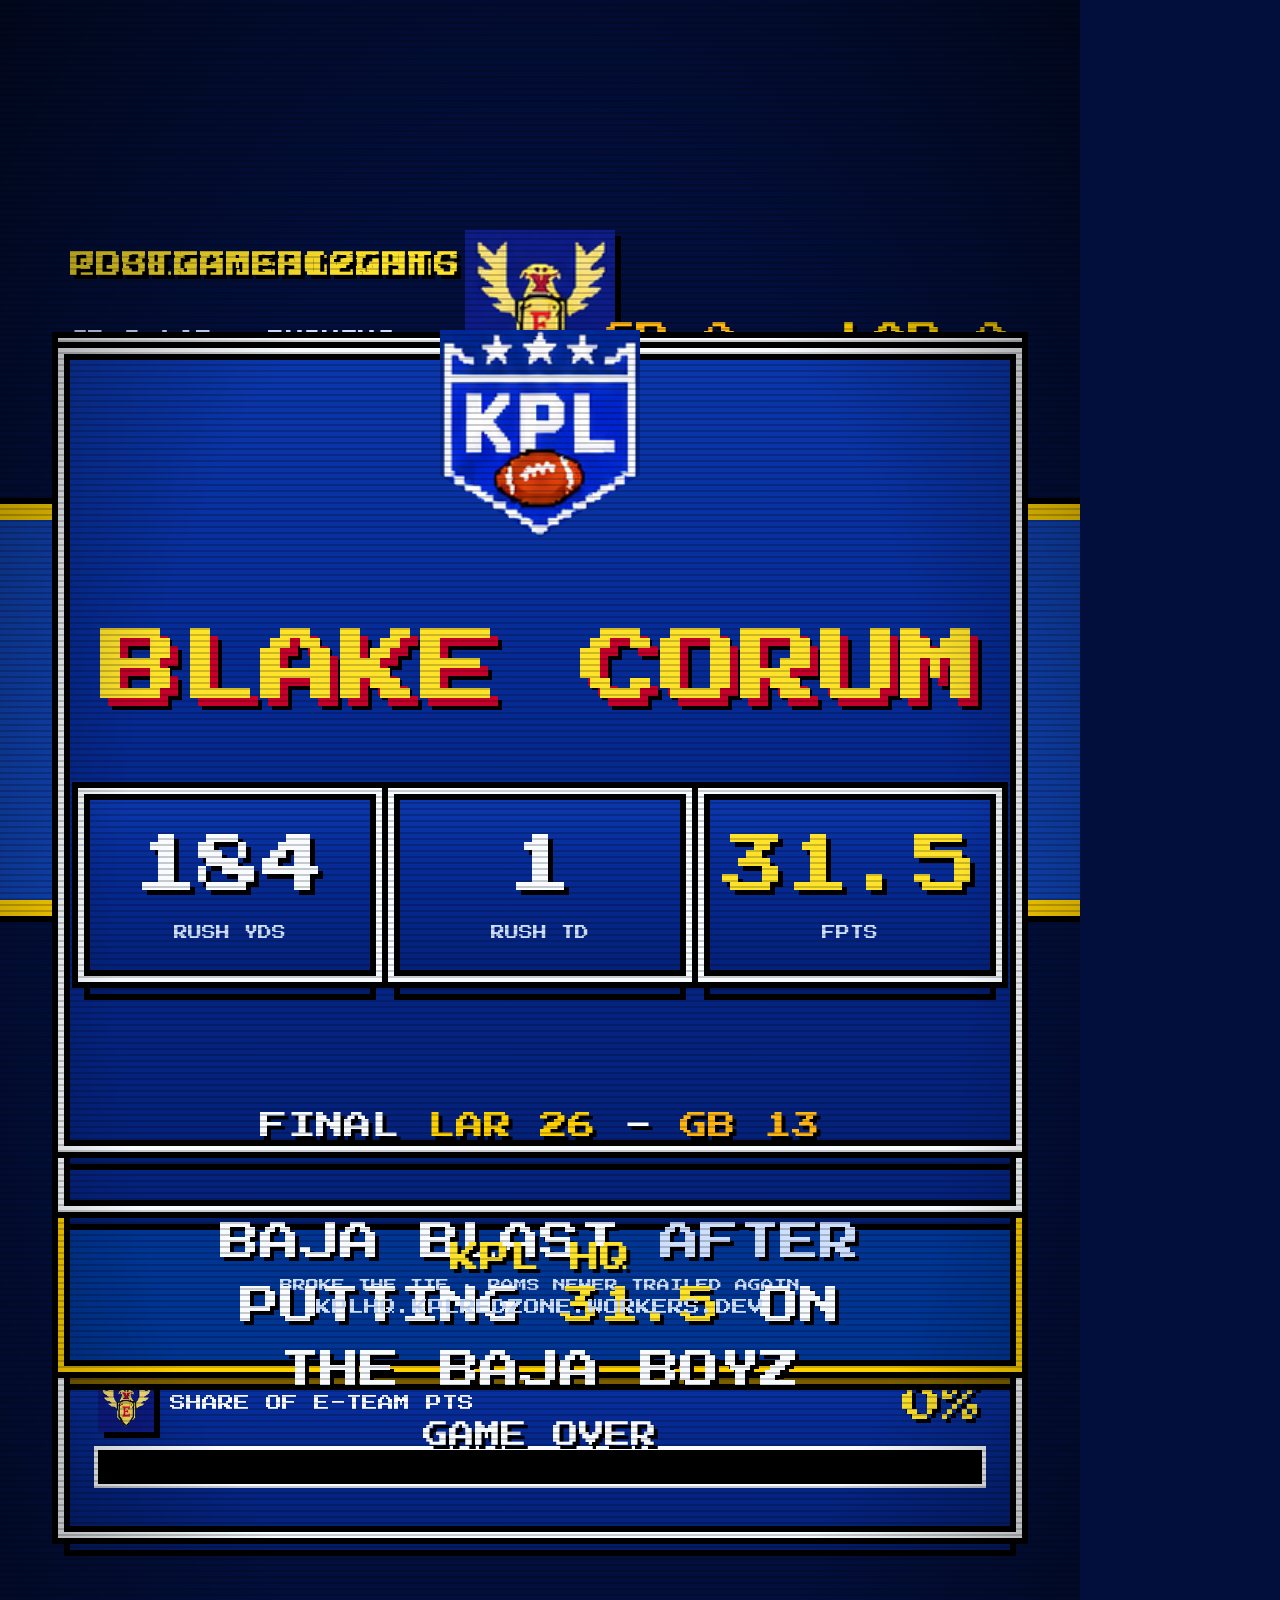
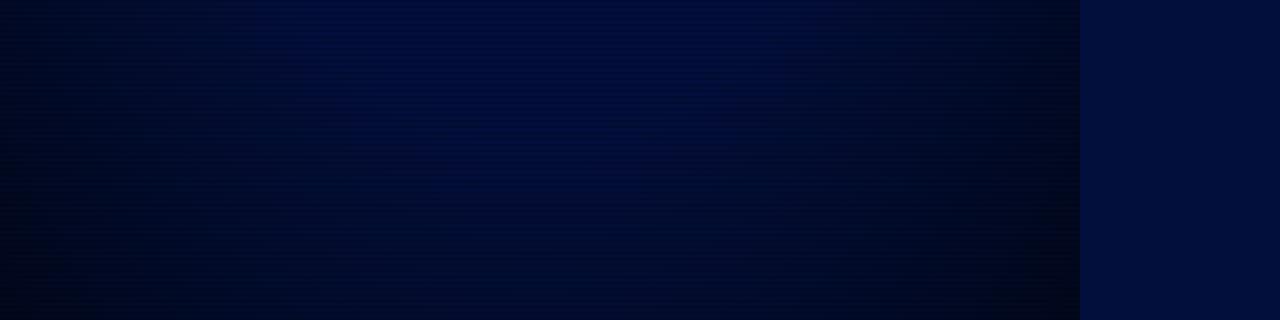
<file: kpl8bit/examples/corum-showcase-8bit/index.html>
<!doctype html>
<html><head><meta charset="utf-8"><title>Corum 8-Bit Showcase</title>
<style>
@font-face{font-family:PS2P;src:url(../../assets/fonts/ps2p.woff2)}
@font-face{font-family:VT;src:url(../../assets/fonts/vt323.woff2)}
:root{--navy:#020f3d;--deep:#031c69;--blue:#062991;--mid:#1043b4;--bright:#1d63e0;--line:#5b91ff;--ice:#cfe0ff;--white:#f8fbff;--yellow:#ffe32b;--red:#ff1644;--red-ink:#c4002b;--green:#35f377;--turf:#0b3e28;--lar:#003594;--gold:#ffd100;--gb:#204e32;--gbgold:#ffb612}
*{box-sizing:border-box;margin:0;padding:0}
html,body{width:1080px;height:1920px;overflow:hidden;background:var(--navy)}
body{font-family:PS2P,monospace;color:var(--white);position:relative;-webkit-font-smoothing:none;line-height:1.2}
canvas{image-rendering:pixelated}
#bg{position:absolute;inset:0}
.scan{position:absolute;inset:0;z-index:60;pointer-events:none;background:repeating-linear-gradient(0deg,rgba(0,0,0,.2) 0 2px,transparent 2px 6px)}
.vign{position:absolute;inset:0;z-index:59;background:radial-gradient(ellipse at center,transparent 55%,rgba(0,0,0,.55) 100%)}
.layer{position:absolute;inset:0}
.abs{position:absolute}
.frame{background:linear-gradient(180deg,#0b37ad 0,#062b96 38%,#04217a 100%);box-shadow:0 0 0 6px #000,0 0 0 12px var(--white),0 0 0 18px #000,0 24px 0 0 var(--deep),0 24px 0 6px #000}
.frame.gold{box-shadow:0 0 0 6px #000,0 0 0 12px var(--gold),0 0 0 18px #000,0 24px 0 0 #7a5d00,0 24px 0 6px #000}
.sh{text-shadow:4px 4px 0 #000}
.big{text-shadow:8px 8px 0 var(--red-ink),12px 12px 0 #000}
.y{color:var(--yellow)}.ice{color:var(--ice)}.g{color:var(--green)}
.mask{overflow:hidden;display:block}.mask>span{display:block}
.logo{display:block;background-repeat:no-repeat;filter:drop-shadow(6px 6px 0 #000)}
[data-logo=e]{background-image:url(../../assets/logos/spriteA.png);background-size:1431.25% 1192.7083%;aspect-ratio:1;background-position:6.025% 34.795%}
[data-logo=w]{background-image:url(../../assets/logos/spriteA.png);background-size:1374% 1192.7083%;aspect-ratio:100/96;background-position:98.1947% 71.9733%}
[data-logo=league]{background-image:url(../../assets/logos/spriteB.png);background-size:781.6794% 1129.4118%;background-position:50.056% 1.2857%;aspect-ratio:131/136;clip-path:polygon(0 0,100% 0,100% 70%,50% 100%,0 70%);filter:none}
.hdr{left:70px;top:250px;display:flex;align-items:center;gap:20px}
.hdr b{font-weight:400;font-size:26px;color:var(--yellow);text-shadow:4px 4px 0 #000}
.hdr i{display:block;height:8px;width:0;background:repeating-linear-gradient(90deg,var(--yellow) 0 16px,transparent 16px 24px)}
.chip{display:inline-block;padding:12px 16px;font-size:18px;background:#000;box-shadow:0 0 0 4px var(--white)}
.seg{display:flex;gap:6px;height:40px;background:#000;padding:6px;box-shadow:0 0 0 4px var(--white)}
.seg span{flex:1;background:#0a1f5c}
.seg span.on{background:var(--yellow)}.seg span.lar{background:var(--gold)}.seg span.gbc{background:var(--gbgold)}
.tile{width:290px;height:250px;padding:30px 24px;display:flex;flex-direction:column;justify-content:space-between}
.tile b{font-weight:400;font-size:84px;text-shadow:6px 6px 0 #000}
.tile i{font-style:normal;font-size:16px;color:var(--ice)}
.row{left:70px;width:940px;height:84px;display:flex;align-items:center;gap:14px;padding:0 20px}
.row .q{width:112px;font-size:14px;color:var(--ice);line-height:1.5}
.row .tm{width:76px;text-align:center;padding:8px 0;font-size:15px;box-shadow:0 0 0 3px #000}
.row .tx{flex:1;font-size:14px;line-height:1.45}
.row .sc{width:140px;text-align:right;font-size:22px;white-space:nowrap;text-shadow:3px 3px 0 #000}
.row.hl{background:var(--yellow);color:var(--deep);box-shadow:0 0 0 6px #000,0 0 0 12px var(--white),0 0 0 18px #000,0 24px 0 0 #7a5d00,0 24px 0 6px #000}
.row.hl .q{color:var(--deep)}.row.hl .sc{text-shadow:none}
</style></head>
<body>
<canvas id="bg" width="1080" height="1920"></canvas>

<!-- 1 intro -->
<div class="layer" id="s1">
  <div class="abs" id="stripe" style="left:-300px;top:520px;width:1700px;height:380px;background:var(--mid);box-shadow:0 -16px 0 var(--gold),0 16px 0 var(--gold),0 22px 0 #000,0 -22px 0 #000"></div>
  <span class="logo abs" data-logo="e" id="s1logo" style="left:465px;top:230px;width:150px"></span>
  <div class="abs sh" id="s1k" style="top:410px;width:100%;text-align:center;font-size:22px;color:var(--ice)">THE E-TEAM SHOWCASE</div>
  <div class="abs mask" style="left:150px;top:470px;width:780px;height:470px"><canvas id="bust1" width="660" height="520" style="position:absolute;left:66px;width:660px;height:520px"></canvas></div>
  <div class="abs mask big" style="left:0;width:1080px;text-align:center;top:990px;font-size:150px;height:180px"><span id="s1a">BLAKE</span></div>
  <div class="abs mask big" style="left:0;width:1080px;text-align:center;top:1160px;font-size:150px;color:var(--gold);height:180px"><span id="s1b">CORUM</span></div>
  <div class="abs" id="s1c" style="top:1370px;width:100%;display:flex;justify-content:center;gap:26px">
    <span class="chip" style="background:var(--gold);color:var(--lar)">RB</span><span class="chip" style="background:var(--lar)">LA RAMS</span><span class="chip y">WEEK 12</span>
  </div>
  <div class="abs sh ice" id="s1d" style="top:1460px;width:100%;text-align:center;font-size:18px"></div>
</div>

<!-- 2 game stats -->
<div class="layer" id="s2">
  <div class="abs hdr"><b>GAME STATS</b><i id="s2rule"></i></div>
  <div class="abs sh ice" id="s2k" style="left:70px;top:330px;font-size:18px">GB @ LAR · RUSHING</div>
  <div class="abs big" id="s2big" style="left:70px;top:400px;font-size:290px;color:var(--gold)">0</div>
  <div class="abs sh" id="s2lbl" style="left:70px;top:740px;font-size:58px">RUSHING YARDS</div>
  <div class="abs" id="s2bar" style="left:76px;top:860px;width:928px"><div class="seg" id="s2seg"></div>
    <div class="ice" style="display:flex;justify-content:space-between;font-size:14px;margin-top:16px"><span>0</span><span>50</span><span>100</span><span>150</span><span>200 YDS</span></div></div>
  <div class="abs frame tile" id="t1" style="left:70px;top:1010px"><b id="t1v">0</b><i>CARRIES</i></div>
  <div class="abs frame tile" id="t2" style="left:395px;top:1010px"><b id="t2v">0.0</b><i>YDS/CARRY</i></div>
  <div class="abs frame tile" id="t3" style="left:720px;top:1010px"><b id="t3v" class="y">0</b><i>RUSH TD</i></div>
  <div class="abs" id="s2badge" style="left:76px;top:1340px"><span class="chip g" style="font-size:24px;padding:18px 24px;box-shadow:0 0 0 4px var(--green)">&gt;&gt; GAME-HIGH RUSHER</span></div>
</div>

<!-- 3 fantasy -->
<div class="layer" id="s3">
  <div class="abs hdr"><b>FANTASY SCORING</b><i id="s3rule"></i></div>
  <div class="abs" id="ring" style="left:0;top:0;width:1080px;height:1100px"></div>
  <div class="abs" style="left:240px;top:420px;width:600px;height:540px;display:flex;flex-direction:column;align-items:center;justify-content:center">
    <div class="big" id="s3pts" style="font-size:112px">0.0</div>
    <div class="sh ice" style="font-size:18px;margin-top:30px">FANTASY PTS</div>
  </div>
  <div class="abs sh ice" id="s3pl" style="top:1025px;width:100%;text-align:center;font-size:16px"></div>
  <div class="abs" id="s3a" style="left:70px;top:1100px;display:flex;gap:24px">
    <div class="frame" style="width:458px;padding:30px"><div id="s3o" class="g" style="font-size:66px;text-shadow:6px 6px 0 #000">+0.0</div><div class="ice" style="font-size:15px;margin-top:20px">OVER PROJECTION</div></div>
    <div class="frame" style="width:458px;padding:30px"><div id="s3x" class="y" style="font-size:66px;text-shadow:6px 6px 0 #000">0.0X</div><div class="ice" style="font-size:15px;margin-top:20px">HIS PROJECTED TOTAL</div></div>
  </div>
  <div class="abs frame" id="s3b" style="left:70px;top:1350px;width:940px;padding:26px 28px">
    <div style="display:flex;justify-content:space-between;align-items:center;font-size:16px"><span style="display:flex;align-items:center;gap:16px"><span class="logo" data-logo="e" style="width:56px"></span>SHARE OF E-TEAM PTS</span><span id="s3pct" class="y" style="font-size:40px;text-shadow:4px 4px 0 #000">0%</span></div>
    <div class="seg" id="s3seg" style="margin-top:18px;height:34px"></div>
    <div class="ice" style="font-size:12px;margin-top:16px;line-height:1.6" id="s3asof"></div>
  </div>
</div>

<!-- 4 highlights -->
<div class="layer" id="s4">
  <div class="abs hdr"><b>GAME HIGHLIGHTS</b><i id="s4rule"></i></div>
  <div class="abs" style="left:70px;top:320px;width:940px;display:flex;justify-content:space-between;align-items:center">
    <div class="sh ice" style="font-size:15px">SCORING PLAYS</div>
    <div class="sh" style="font-size:34px"><span style="color:var(--gbgold)">GB <span id="sgb">0</span></span><span class="ice"> - </span><span style="color:var(--gold)">LAR <span id="slar">0</span></span></div>
  </div>
  <div id="rows"></div>
  <div class="abs frame gold" id="tdcard" style="left:70px;top:560px;width:940px;height:800px;overflow:hidden;background:var(--lar)">
    <canvas id="burst" class="abs" width="940" height="800" style="left:0;top:0"></canvas>
    <div class="abs y sh" style="top:44px;width:100%;text-align:center;font-size:18px">Q3 6:58 · GO-AHEAD SCORE</div>
    <div class="abs mask big" style="top:100px;width:100%;text-align:center;font-size:90px;height:110px"><span id="tdword">TOUCHDOWN</span></div>
    <canvas id="bust2" class="abs" width="264" height="208" style="left:338px;top:228px;width:264px;height:208px"></canvas>
    <div class="abs sh y" id="tdname" style="top:464px;width:100%;text-align:center;font-size:52px">BLAKE CORUM</div>
    <div class="abs sh" id="tdplay" style="top:548px;width:100%;text-align:center;font-size:28px">1 YD RUSH</div>
    <div class="abs sh" id="tdtie" style="top:618px;width:100%;text-align:center;font-size:36px"><span style="opacity:.5;text-decoration:line-through">13-13</span> <span class="y">&gt;</span> LAR 20-13</div>
    <div class="abs ice" style="top:718px;width:100%;text-align:center;font-size:13px">BROKE THE TIE · RAMS NEVER TRAILED AGAIN</div>
  </div>
</div>

<!-- 5 matchup -->
<div class="layer" id="s5">
  <div class="abs hdr"><b>KPL WEEK 12</b><i id="s5rule"></i></div>
  <div class="abs frame" id="m1" style="left:70px;top:350px;width:420px;height:540px;padding:34px 20px;display:flex;flex-direction:column;align-items:center">
    <span class="logo" data-logo="e" style="width:220px"></span>
    <div class="sh" style="font-size:32px;margin-top:30px">THE E-TEAM</div>
    <div class="big" id="m1s" style="font-size:80px;color:var(--gold);margin-top:34px">0.0</div>
  </div>
  <div class="abs big y" id="mvs" style="left:490px;top:580px;width:100px;text-align:center;font-size:48px">VS</div>
  <div class="abs frame" id="m2" style="left:590px;top:350px;width:420px;height:540px;padding:34px 20px;display:flex;flex-direction:column;align-items:center">
    <span class="logo" data-logo="w" style="width:228px"></span>
    <div class="sh" style="font-size:32px;margin-top:22px">BAJA BOYZ</div>
    <div class="sh" id="m2s" style="font-size:80px;margin-top:34px">0.0</div>
  </div>
  <div class="abs frame" id="duel" style="left:70px;top:960px;width:940px;padding:32px 30px">
    <div class="y sh" style="font-size:18px">SAME GAME. DIFFERENT RESULT.</div>
    <div style="margin-top:30px;display:grid;grid-template-columns:250px 1fr 120px;gap:28px 18px;align-items:center;font-size:16px">
      <span>B. CORUM <span class="ice">LAR</span></span><div class="seg" id="d1" style="height:34px"></div><span id="d1v" class="y" style="font-size:28px;text-align:right;text-shadow:3px 3px 0 #000">0.0</span>
      <span id="d2n"></span><div class="seg" id="d2" style="height:34px"></div><span id="d2v" style="font-size:28px;text-align:right;text-shadow:3px 3px 0 #000">0.0</span>
    </div>
    <div class="ice" style="margin-top:28px;font-size:12px;line-height:1.6" id="m_asof"></div>
  </div>
</div>

<!-- 6 postgame sip -->
<div class="layer" id="s6">
  <div class="abs hdr"><b>POSTGAME</b><i id="s6rule"></i></div>
  <div class="abs frame" id="sipframe" style="left:70px;top:360px;width:940px;height:780px;overflow:hidden">
    <canvas id="sip" width="760" height="640" class="abs" style="left:90px;top:140px;width:760px;height:640px"></canvas>
    <div class="abs big y" id="slurp" style="left:0;top:50px;width:100%;text-align:center;font-size:60px;white-space:nowrap"></div>
  </div>
  <div class="abs sh" id="s6a" style="top:1210px;width:100%;text-align:center;font-size:40px;line-height:1.6">BAJA BLAST <span class="ice">AFTER</span><br>PUTTING <span class="y">31.5</span> ON<br>THE BAJA BOYZ</div>
</div>

<!-- 7 outro -->
<div class="layer" id="s7">
  <span class="logo abs" data-logo="league" id="s7logo" style="left:440px;top:330px;width:200px"></span>
  <div class="abs big y" id="s7a" style="top:620px;width:100%;text-align:center;font-size:80px">BLAKE CORUM</div>
  <div class="abs" id="s7b" style="top:800px;width:100%;display:flex;justify-content:center;gap:30px">
    <div class="frame" style="width:280px;padding:28px 10px;text-align:center"><div style="font-size:64px;text-shadow:5px 5px 0 #000">184</div><div class="ice" style="font-size:14px;margin-top:20px">RUSH YDS</div></div>
    <div class="frame" style="width:280px;padding:28px 10px;text-align:center"><div style="font-size:64px;text-shadow:5px 5px 0 #000">1</div><div class="ice" style="font-size:14px;margin-top:20px">RUSH TD</div></div>
    <div class="frame" style="width:280px;padding:28px 10px;text-align:center"><div class="y" style="font-size:64px;text-shadow:5px 5px 0 #000">31.5</div><div class="ice" style="font-size:14px;margin-top:20px">FPTS</div></div>
  </div>
  <div class="abs sh" id="s7c" style="top:1110px;width:100%;text-align:center;font-size:28px">FINAL <span style="color:var(--gold)">LAR 26</span> - <span style="color:var(--gbgold)">GB 13</span></div>
  <div class="abs" id="s7d" style="top:1240px;width:100%;text-align:center"><div class="y sh" style="font-size:30px">KPL HQ</div><div class="ice" style="font-size:16px;margin-top:22px">KPLHQ.KPLREDZONE.WORKERS.DEV</div></div>
  <div class="abs sh" id="s7e" style="top:1420px;width:100%;text-align:center;font-size:26px">GAME OVER</div>
</div>
<div class="layer" id="fade" style="background:#000;opacity:0;z-index:70"></div>
<div class="vign"></div><div class="scan"></div>

<script>
let D,SPR,SKIN='#c98a5a',JERSEY='#1d3fd0';const $=s=>document.getElementById(s);
const cl=x=>Math.max(0,Math.min(1,x)),P=(t,a,b)=>cl((t-a)/(b-a));
const oc=x=>1-Math.pow(1-x,3),io=x=>x<.5?4*x*x*x:1-Math.pow(-2*x+2,3)/2,oq=x=>1-Math.pow(1-x,5);
const ob=x=>{const c1=1.70158,c3=c1+1;return 1+c3*Math.pow(x-1,3)+c1*Math.pow(x-1,2)};
const snap=(v,g=6)=>Math.round(v/g)*g, blink=(t,p=.5)=>Math.floor(t/p)%2===0;
const S={s1:[0,3.6],s2:[3.6,9.0],s3:[9.0,14.2],s4:[14.2,20.6],s5:[20.6,24.0],s6:[24.0,28.6],s7:[28.6,32]};
const END=31.6;
function vis(id,t){const [a,b]=S[id],L=$(id),on=t>=a-1e-3&&t<b+.3;L.style.display=on?'block':'none';if(!on)return null;
  const ex=P(t,b,b+.3),en=id==='s1'?1:P(t,a,a+.2);L.style.opacity=Math.min(en,1-ex)>.5?1:Math.min(en,1-ex)*2;
  L.style.transform=`translateY(${snap(-160*io(ex)+48*(1-oc(en)),8)}px)`;return t-a}
const set=(id,css)=>Object.assign($(id).style,css);
function rise(id,t,a,d=.4,dist=60){const x=oc(P(t,a,a+d));set(id,{visibility:x>0?'visible':'hidden',transform:`translateY(${snap(dist*(1-x))}px)`})}
function seg(id,n,on,cls='on'){const el=$(id);if(el.children.length!==n)el.innerHTML='<span></span>'.repeat(n);[...el.children].forEach((s,i)=>s.className=i<on?cls:'')}
// background: starfield + grid + turf, as on KPL HQ
const R=(()=>{let s=1137;return()=>(s=(s*16807)%2147483647)/2147483647})();
const stars=[...Array(140)].map(()=>({x:R()*1080,y:R()*1920,z:1+Math.floor(R()*3),c:R()}));
function bg(t){const c=$('bg').getContext('2d');c.fillStyle='#020f3d';c.fillRect(0,0,1080,1920);
  c.fillStyle='rgba(91,145,255,.07)';for(let x=0;x<1080;x+=48)c.fillRect(x,0,2,1920);for(let y=(t*60)%48;y<1920;y+=48)c.fillRect(0,y,1080,2);
  for(const s of stars){const y=(s.y+t*s.z*70)%1920;c.fillStyle=s.c<.15?'#ffe32b':s.c<.25?'#ff1644':'rgba(207,224,255,'+(.25+s.z*.2)+')';c.fillRect(Math.round(s.x/4)*4,Math.round(y/4)*4,s.z*4,s.z*4)}
  c.fillStyle='#0b3e28';c.fillRect(0,1760,1080,160);c.fillStyle='#35f377';for(let x=-(t*120%96);x<1080;x+=96)c.fillRect(x,1760,48,8);
  c.fillStyle='rgba(248,251,255,.5)';for(let x=-(t*120%120);x<1080;x+=120)c.fillRect(x,1820,8,100)}
function drawBust(cv,scale,dy=0){const c=cv.getContext('2d');c.imageSmoothingEnabled=false;c.clearRect(0,0,cv.width,cv.height);c.drawImage(SPR,0,dy*scale,SPR.width*scale,SPR.height*scale)}
// block ring for fantasy points
function ring(v,max,proj,show){const el=$('ring');const N=40;if(!el.children.length)el.innerHTML='<i></i>'.repeat(N);
  [...el.children].forEach((b,i)=>{const a=-Math.PI/2+i/N*2*Math.PI,x=540+290*Math.cos(a),y=690+290*Math.sin(a);const isP=i===Math.round(proj/max*N);
    Object.assign(b.style,{position:'absolute',left:snap(x-21,6)+'px',top:snap(y-21,6)+'px',width:'42px',height:'42px',background:isP&&show?'#f8fbff':(i<Math.round(v/max*N)?(i<N*proj/max?'#1d63e0':'#ffe32b'):'#0a1f5c'),boxShadow:'0 0 0 4px #000'+(isP&&show?',0 0 0 8px #ff1644':'')})})}
// TD burst
function burst(u){const c=$('burst').getContext('2d');c.clearRect(0,0,940,800);if(u<0)return;c.save();c.translate(470,330);
  for(let i=0;i<16;i++){c.rotate(Math.PI/8);c.fillStyle=i%2?'rgba(255,209,0,.18)':'rgba(29,99,224,.35)';const r=snap(200+900*oc(cl(u/.6)),12);c.beginPath();c.moveTo(0,0);c.lineTo(r,-60);c.lineTo(r,60);c.fill()}c.restore();
  for(let i=0;i<40;i++){const a=i*2.4,d=snap(40+560*oc(cl((u-.05)/1)),6)*(0.5+(i%5)/8);c.fillStyle=['#ffe32b','#ff1644','#f8fbff','#35f377'][i%4];c.fillRect(snap(470+Math.cos(a)*d,6),snap(330+Math.sin(a)*d*.8+120*u*u,6),12,12)}}
// postgame sip scene (all in sprite pixels, scale 10)
function sip(u){const cv=$('sip'),c=cv.getContext('2d'),S=10;c.imageSmoothingEnabled=false;c.clearRect(0,0,760,640);
  const bob=(u>1.2&&u<3.4)?(Math.floor(u/.25)%2):0,bx=5,by=4+bob;
  c.drawImage(SPR,bx*S,by*S,SPR.width*S,SPR.height*S);
  const px=(x,y,col)=>{c.fillStyle=col;c.fillRect(x*S,y*S,S,S)};const INK='#0c0a14';
  const mx=bx+SPR.mouth[0],my=by+SPR.mouth[1];
  const rise=Math.round(30*(1-oc(P(u,.5,1.1))))+Math.round(3*io(P(u,3.4,3.8)));
  const CW=16,cx=mx-7,cy=my+5+rise; // cup top-left (lid row)
  // arm: jersey sleeve rising from the bottom-left edge to the hand
  for(let y=cy+15;y<64;y++)for(let x=cx-7;x<cx-1;x++)px(x,y,(x===cx-7||x===cx-2)?INK:((y-cy)%7<2?'#ffd100':JERSEY));
  // straw: red/white stripes from lid up to the mouth
  for(let y=my;y<cy;y++){px(mx,y,(y%2)?'#f8fbff':'#ff1644');px(mx+1,y,INK)}
  if(u>1.25&&u<3.4)for(let k=0;k<2;k++){const yy=cy-1-Math.floor(((u*14)+k*3)%(cy-my));if(yy>=my)px(mx,yy,'#2ee6d3')}
  // lid
  for(let x=2;x<CW-2;x++)px(cx+x,cy-1,INK);for(let x=1;x<CW-1;x++)px(cx+x,cy,'#f8fbff');px(cx,cy,INK);px(cx+CW-1,cy,INK);
  for(let x=0;x<CW;x++)px(cx+x,cy+1,'#cfe0ff');
  // body: 20 rows, tapering, translucent; teal drains; purple label band rows 5-11
  const ROWS=20,level=Math.round(17-12*P(u,1.3,3.3));
  for(let r=0;r<ROWS;r++){const y=cy+2+r,ins=Math.floor(r/7),x0=cx+ins,x1=cx+CW-1-ins;px(x0,y,INK);px(x1,y,INK);
    for(let x=x0+1;x<x1;x++){const liquid=r>=ROWS-level;let col=liquid?((x===x0+1)?'#7ff5e6':'#17c3b2'):'#e4f2ff';if(liquid&&((x*7+y*3)%13===0))col='#e8fffb';
      if(r>=5&&r<=11)col=(r===5||r===11)?'#2a145e':'#5b2ca0';px(x,y,col)}}
  for(let x=cx+3;x<cx+CW-3;x++)px(x,cy+2+ROWS,INK);
  c.fillStyle='#f8fbff';c.font='20px PS2P';c.textAlign='center';c.fillText('BAJA',(cx+CW/2)*S,(cy+10)*S-4);c.fillText('BLAST',(cx+CW/2)*S,(cy+12)*S+6);
  // hand: four finger bars wrapping the front-left of the cup, thumb on top
  for(let f=0;f<4;f++){const y=cy+15+f;for(let x=cx-2;x<cx+5;x++)px(x,y,x===cx+4?'#8c4a24':SKIN);px(cx-3,y,INK);px(cx+5,y,INK)}
  for(let x=cx-3;x<cx+6;x++){px(x,cy+14,INK);px(x,cy+19,INK)}
  for(let y=cy+11;y<cy+14;y++){px(cx-1,y,SKIN);px(cx,y,SKIN);px(cx-2,y,INK);px(cx+1,y,INK)}px(cx-1,cy+10,INK);px(cx,cy+10,INK);
  // sparkles after the sip
  if(u>3.5)for(const [sx,sy,ph] of [[14,10,0],[62,14,.2],[58,40,.4],[10,36,.6]]){if(blink(u+ph,.2)){px(sx,sy,'#ffe32b');px(sx-1,sy,'#ffe32b');px(sx+1,sy,'#ffe32b');px(sx,sy-1,'#ffe32b');px(sx,sy+1,'#ffe32b')}}}
function render(t){bg(t);let u;
  if((u=vis('s1',t))!==null){
    set('stripe',{transform:`translateX(${snap(-1800*(1-io(P(u,0,.6))),12)}px) skewY(-6deg)`});
    const lx=ob(P(u,.3,.9));set('s1logo',{transform:`scale(${Math.round(lx*8)/8})`,visibility:u>.3?'visible':'hidden'});
    rise('s1k',u,.5,.4,30);
    $('bust1').style.top=snap(520*(1-oq(P(u,.6,1.3))),10)+'px';drawBust($('bust1'),10);
    set('s1a',{transform:`translateY(${snap(105*(1-oq(P(u,1.2,1.7))),10)}%)`});set('s1b',{transform:`translateY(${snap(105*(1-oq(P(u,1.35,1.85))),10)}%)`});
    rise('s1c',u,1.8,.4,40);rise('s1d',u,2.05,.4,40)}
  if((u=vis('s2',t))!==null){
    set('s2rule',{width:snap(560*oc(P(u,0,.6)),24)+'px'});rise('s2k',u,.1,.4,24);
    $('s2big').textContent=Math.round(184*oc(P(u,.3,2.0)));rise('s2lbl',u,.5,.4,30);
    rise('s2bar',u,.2,.4,24);seg('s2seg',40,Math.round(40*184/200*io(P(u,.3,2.0))));
    [['t1',2.0,v=>Math.round(32*v)],['t2',2.2,v=>(Math.round(57.5*v)/10).toFixed(1)],['t3',2.4,v=>Math.round(v)]].forEach(([id,a,f])=>{rise(id,u,a,.45,90);$(id+'v').textContent=f(oc(P(u,a,a+.9)))});
    const b=ob(P(u,3.4,3.8));set('s2badge',{transform:`scale(${Math.round(b*10)/10})`,transformOrigin:'left center',visibility:u>3.4?'visible':'hidden'});
    $('s2badge').firstChild.style.color=blink(u,.3)||u>4.6?'#35f377':'#f8fbff'}
  if((u=vis('s3',t))!==null){
    set('s3rule',{width:snap(400*oc(P(u,0,.6)),24)+'px'});
    const v=31.5*io(P(u,.3,2.3));ring(v,35,D.player.proj,u>.2);$('s3pts').textContent=v.toFixed(1);
    $('s3pl').textContent='WHITE BLOCK = PROJECTED '+D.player.proj.toFixed(1);rise('s3pl',u,.5,.4,20);
    rise('s3a',u,2.2,.45,70);$('s3o').textContent='+'+((D.player.pts-D.player.proj)*oc(P(u,2.2,3.1))).toFixed(1);$('s3x').textContent=(D.player.pts/D.player.proj*oc(P(u,2.3,3.2))).toFixed(1)+'X';
    rise('s3b',u,3.0,.45,70);const sh=D.player.pts/D.fantasy.et.score;seg('s3seg',30,Math.round(30*sh*io(P(u,3.2,4.1))));$('s3pct').textContent=Math.round(100*sh*oc(P(u,3.2,4.1)))+'%'}
  if((u=vis('s4',t))!==null){
    set('s4rule',{width:snap(380*oc(P(u,0,.6)),24)+'px'});
    const ci=D.plays.findIndex(p=>p.corum),times=D.plays.map((p,i)=>i<=ci?.4+i*.32:.4+ci*.32+2.6+(i-ci)*.35);let last=null;
    document.querySelectorAll('.row').forEach((r,i)=>{const a=times[i],x=oc(P(u,a,a+.4));r.style.visibility=x>0?'visible':'hidden';r.style.transform=`translateX(${snap((i%2?-1:1)*160*(1-x),8)}px)`;if(u>=a+.1)last=D.plays[i]});
    $('slar').textContent=last?last.lar:0;$('sgb').textContent=last?last.gb:0;
    const ta=times[ci]+.35,inn=P(u,ta,ta+.4),out=io(P(u,ta+2.0,ta+2.35));$('tdcard').style.display=(u>ta&&u<ta+2.35)?'block':'none';
    set('tdcard',{transform:`scale(${Math.round(((.5+.5*ob(inn))*(1-.25*out))*20)/20}) translateY(${snap(out*200,8)}px)`});
    burst(u-ta);set('tdword',{transform:`translateY(${snap(110*(1-oq(P(u,ta+.15,ta+.55))),10)}%)`});
    const b2=$('bust2');drawBust(b2,4);b2.style.top=(228-(blink(u,.2)&&u<ta+1.6?12:0))+'px';
    rise('tdname',u,ta+.45,.35,30);rise('tdplay',u,ta+.6,.35,30);rise('tdtie',u,ta+.8,.4,40)}
  if((u=vis('s5',t))!==null){
    set('s5rule',{width:snap(460*oc(P(u,0,.6)),24)+'px'});
    const a=oc(P(u,.1,.6)),b=oc(P(u,.25,.75));set('m1',{transform:`translateX(${snap(-600*(1-a),12)}px)`});set('m2',{transform:`translateX(${snap(600*(1-b),12)}px)`});
    set('mvs',{transform:`scale(${Math.round(ob(P(u,.6,.95))*8)/8})`});
    $('m1s').textContent=(D.fantasy.et.score*oc(P(u,.6,1.5))).toFixed(1);$('m2s').textContent=(D.fantasy.opp.score*oc(P(u,.7,1.5))).toFixed(1);
    rise('duel',u,1.1,.45,70);const mx=Math.max(D.player.pts,D.fantasy.oppTop.pts);
    seg('d1',20,Math.round(20*D.player.pts/mx*io(P(u,1.4,2.2))),'lar');seg('d2',20,Math.round(20*D.fantasy.oppTop.pts/mx*io(P(u,1.5,2.2))),'gbc');
    $('d1v').textContent=(D.player.pts*oc(P(u,1.4,2.2))).toFixed(1);$('d2v').textContent=(D.fantasy.oppTop.pts*oc(P(u,1.5,2.2))).toFixed(1)}
  if((u=vis('s6',t))!==null){
    set('s6rule',{width:snap(560*oc(P(u,0,.6)),24)+'px'});
    $('sip').style.top=snap(140+640*(1-oq(P(u,.05,.5))),10)+'px';sip(u);
    let txt='',sh=0;if(u>1.3&&u<3.4){const w='SLURRRRP';txt=w.slice(0,Math.min(w.length,1+Math.floor((u-1.3)/.12)));sh=blink(u,.1)?6:-6}else if(u>=3.5){txt='AHHH!'}
    $('slurp').textContent=txt;$('slurp').style.transform=`translateX(${sh}px)`;$('slurp').style.color=u>=3.5?'#35f377':'#ffe32b';
    rise('s6a',u,.7,.45,50)}
  if((u=vis('s7',t))!==null){
    set('s7logo',{transform:`scale(${Math.round(ob(P(u,0,.5))*8)/8})`});rise('s7a',u,.2,.4,50);rise('s7b',u,.45,.4,50);rise('s7c',u,.7,.4,30);rise('s7d',u,.9,.4,30);
    $('s7e').style.visibility=u>1.4&&blink(u,.3)?'visible':'hidden'}
  $('fade').style.opacity=Math.round(P(t,END-.5,END)*8)/8}
window.setData=async d=>{D=d;
  SPR=new Image();SPR.src='../../assets/players/4429096_hero.png';await SPR.decode();SPR.mouth=[33,26];
  // sample skin + jersey colours from the sprite itself
  SKIN=d.sprite.skin;JERSEY=d.sprite.jersey;
  $('s1d').textContent='GB @ LAR · '+D.game.venue+' · '+D.game.status+' '+D.game.lar+'-'+D.game.gb;
  $('rows').innerHTML=D.plays.map((p,i)=>`<div class="abs row ${p.corum?'hl':'frame'}" style="top:${420+i*106}px"><span class="q">Q${p.q}<br>${p.clock}</span><span class="tm" style="background:${p.team==='LAR'?D.game.larColor:D.game.gbColor};color:${p.team==='LAR'?D.game.larAlt:D.game.gbAlt}">${p.team}</span><span class="tx">${p.text}</span><span class="sc">${p.lar}-${p.gb}</span></div>`).join('');
  const when=new Date(D.asof).toLocaleString('en-US',{month:'short',day:'numeric',hour:'numeric',minute:'2-digit',timeZone:'America/New_York'}).toUpperCase()+' ET';
  $('s3asof').textContent='CORUM '+D.player.pts.toFixed(1)+' OF '+D.fantasy.et.score.toFixed(1)+' E-TEAM PTS · MATCHUP LIVE · AS OF '+when;
  $('d2n').innerHTML=D.fantasy.oppTop.name.replace(/^(\w)\w+ /,'$1. ')+' <span class="ice">'+D.fantasy.oppTop.team+'</span>';
  $('m_asof').textContent='KPL WEEK 12 MATCHUP STILL LIVE · AS OF '+when};
window.render=render;
</script></body></html>
</file>
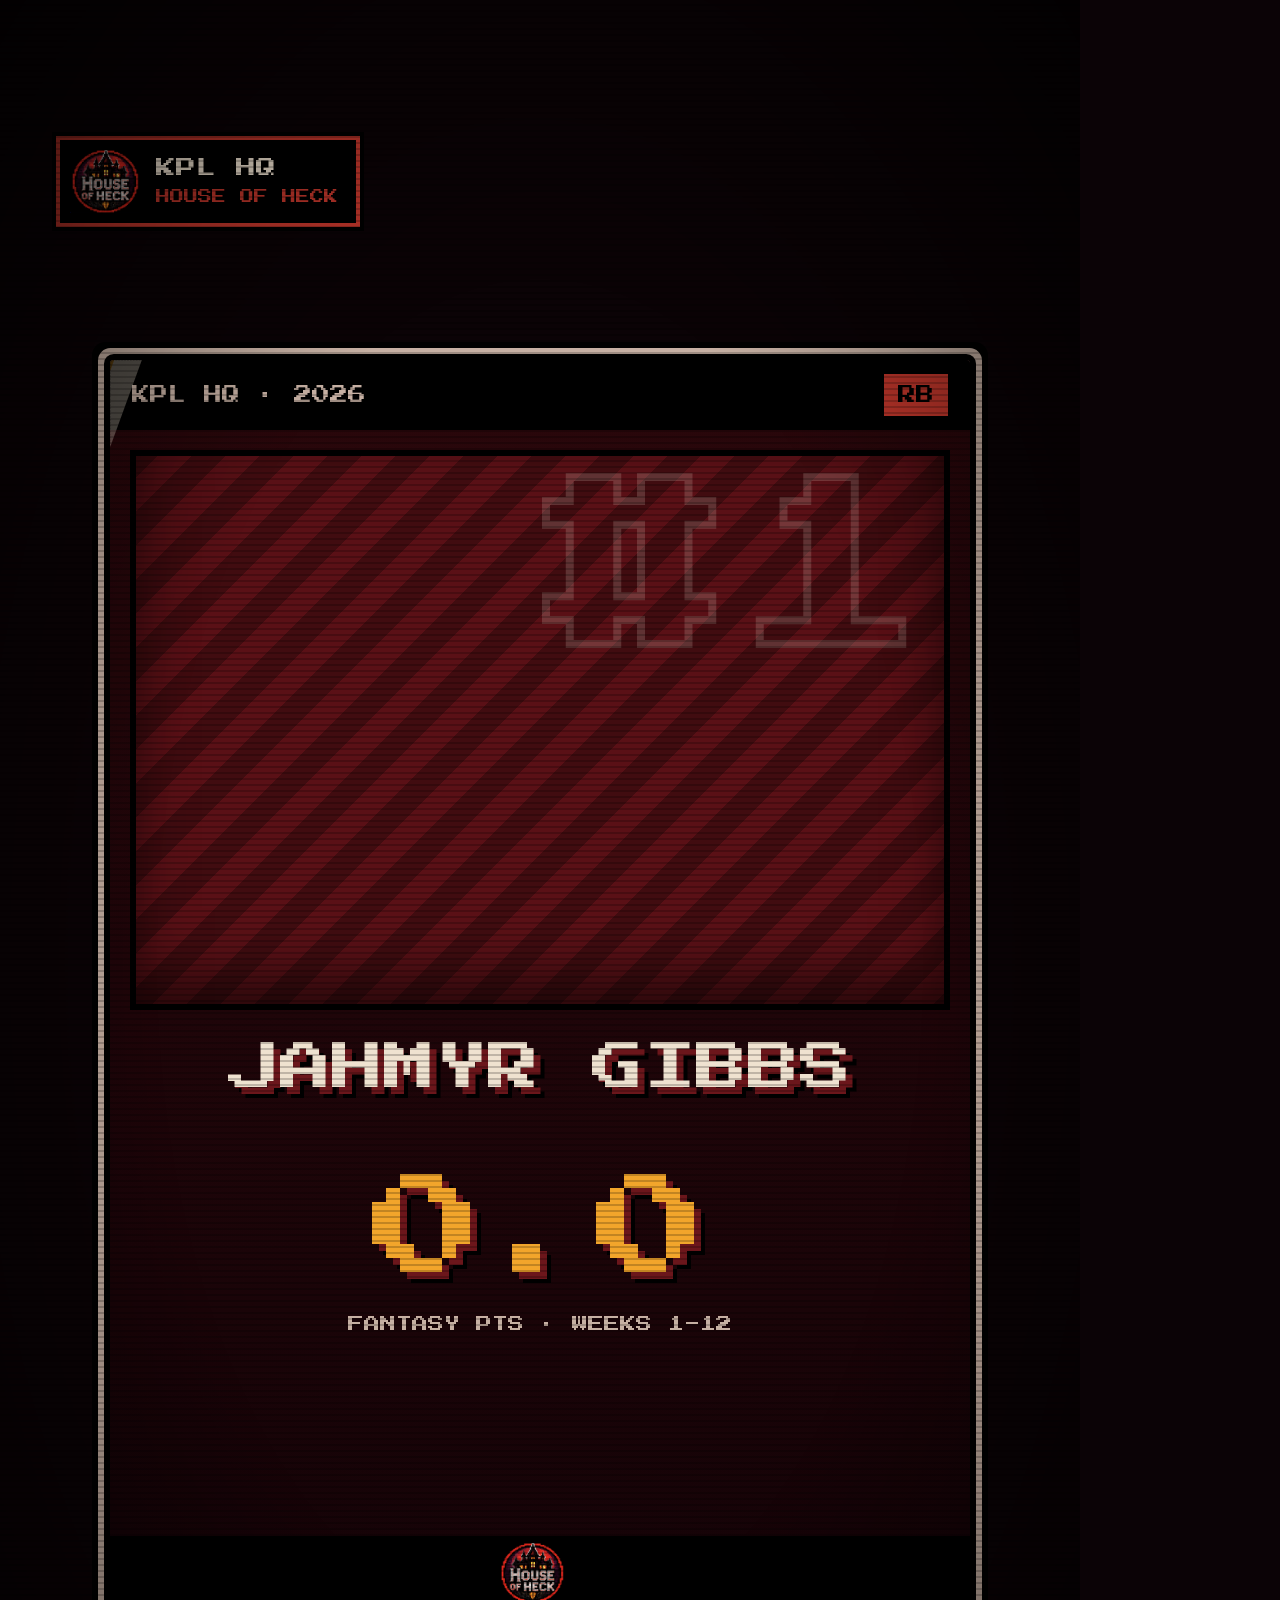
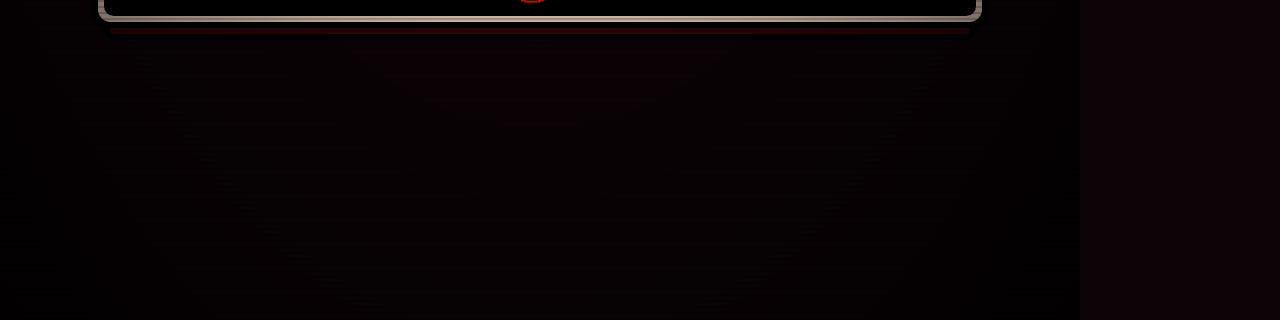
<file: kpl8bit/examples/gibbs-season-card-hoh/index.html>
<!doctype html>
<html><head><meta charset="utf-8"><title>Gibbs HoH Card</title>
<style>
@font-face{font-family:PS2P;src:url(../../assets/fonts/ps2p.woff2)}
:root{--ink:#0b0306;--night:#14040a;--maroon:#6b161b;--blood:#bf362b;--red:#e0202a;--bone:#efe2d0;--silver:#c6b0a3;--amber:#f2a52b;--gold:#ffd27a}
*{box-sizing:border-box;margin:0;padding:0}
html,body{width:1080px;height:1920px;overflow:hidden;background:var(--ink)}
body{font-family:PS2P,monospace;color:var(--bone);position:relative;-webkit-font-smoothing:none;line-height:1.25}
canvas{position:absolute;left:0;top:0;image-rendering:pixelated}
#stage{position:absolute;inset:0}
.abs{position:absolute}.c{text-align:center;left:0;width:100%}
.scene{position:absolute;inset:0;display:none}
.am{color:var(--amber)}.rd{color:var(--blood)}.sv{color:var(--silver)}
.sh{text-shadow:4px 4px 0 #000}.big{text-shadow:7px 7px 0 var(--maroon),11px 11px 0 #000}
.logo{display:block;background-repeat:no-repeat;flex:none}
[data-logo=h]{background-image:url(../../assets/logos/spriteB.png);background-size:299.4152% 498.7013%;background-position:8.5044% 28.013%;aspect-ratio:342/308}
[data-logo=league]{background-image:url(../../assets/logos/spriteB.png);background-size:781.6794% 1129.4118%;background-position:50.056% 1.2857%;aspect-ratio:131/136;clip-path:polygon(0 0,100% 0,100% 70%,50% 100%,0 70%)}
.pf{box-shadow:0 0 0 6px #000,0 0 0 12px var(--silver),0 0 0 18px #000,0 24px 0 0 #2a0508,0 24px 0 6px #000}
.pf.red{box-shadow:0 0 0 6px #000,0 0 0 12px var(--blood),0 0 0 18px #000,0 24px 0 0 #2a0508,0 24px 0 6px #000}
.stripes{background-image:repeating-linear-gradient(135deg,rgba(0,0,0,.28) 0 24px,transparent 24px 48px)}
#bug{position:absolute;left:60px;top:140px;display:flex;align-items:center;gap:16px;z-index:40;background:#000;padding:10px 18px 10px 10px;box-shadow:0 0 0 4px var(--blood),0 0 0 8px #000}
#bug .logo{width:70px}#bug b{font-weight:400;font-size:20px}#bug i{font-style:normal;display:block;font-size:14px;color:var(--blood);margin-top:8px}
/* the card */
#cardWrap{position:absolute;left:110px;top:360px;width:860px;height:1250px;perspective:1800px}
#card{position:absolute;inset:0;transform-style:preserve-3d}
.face{position:absolute;inset:0;backface-visibility:hidden;background:linear-gradient(180deg,#2a070b,#150307);border-radius:4px;overflow:hidden}
#back{transform:rotateY(180deg);display:flex;align-items:center;justify-content:center;background-color:var(--maroon)}
.hd{position:absolute;left:0;right:0;top:0;height:70px;background:#000;display:flex;align-items:center;justify-content:space-between;padding:0 22px;font-size:18px}
.chip{background:var(--blood);color:#000;padding:10px 14px;font-size:18px;box-shadow:0 0 0 3px #000}
#art{position:absolute;left:20px;right:20px;top:90px;height:560px;background-color:#5a1016;box-shadow:inset 0 0 0 6px #000,inset 0 -30px 60px rgba(0,0,0,.6);overflow:hidden}
#moon{position:absolute;left:250px;top:50px;width:320px;height:320px}
#ghost{position:absolute;right:24px;top:28px;font-size:190px;line-height:1;color:transparent;-webkit-text-stroke:8px rgba(239,226,208,.18)}
#spr{position:absolute;left:0;bottom:0;width:820px;height:540px}
#holo{position:absolute;top:-400px;left:-500px;width:260px;height:2400px;transform:rotate(20deg);mix-blend-mode:screen;background:repeating-linear-gradient(90deg,rgba(255,255,255,0) 0 26px,rgba(255,90,60,.30) 26px 52px,rgba(242,165,43,.34) 52px 78px,rgba(239,226,208,.36) 78px 104px,rgba(255,255,255,0) 104px 130px)}
.c3{width:250px;height:150px;background:#000;box-shadow:0 0 0 4px var(--silver),0 0 0 8px #000;display:flex;flex-direction:column;align-items:center;justify-content:center;gap:16px;text-align:center}
.c3 b{font-weight:400;font-size:42px;color:var(--amber);text-shadow:4px 4px 0 var(--maroon)}.c3 i{font-style:normal;font-size:13px;color:var(--silver);line-height:1.5}
.st{position:absolute;width:458px;height:236px;padding:28px 24px;display:flex;flex-direction:column;justify-content:space-between;background:linear-gradient(180deg,#2a070b,#150307)}
.st b{font-weight:400;font-size:74px;color:var(--amber);text-shadow:6px 6px 0 var(--maroon),9px 9px 0 #000}
.st i{font-style:normal;font-size:18px;color:var(--silver)}
.sec{position:absolute;left:70px;font-size:20px;color:var(--blood);text-shadow:3px 3px 0 #000}
#flash{position:absolute;inset:0;background:#fff;opacity:0;z-index:50}
.scan{position:absolute;inset:0;z-index:60;background:repeating-linear-gradient(0deg,rgba(0,0,0,.2) 0 2px,transparent 2px 6px)}
.vign{position:absolute;inset:0;z-index:59;background:radial-gradient(ellipse at center,transparent 50%,rgba(0,0,0,.7) 100%)}
</style></head>
<body>
<canvas id="bg" width="1080" height="1920"></canvas>
<div id="stage">
  <div class="scene" id="A">
    <span class="logo abs" data-logo="h" id="Alogo" style="left:240px;top:420px;width:600px"></span>
    <div class="abs c sh sv" id="A1" style="top:1000px;font-size:24px"></div>
    <div class="abs c big" id="A2" style="top:1070px;font-size:44px;color:var(--bone)">THE CARD</div>
  </div>
  <div class="scene" id="F">
    <div class="abs c big am" id="F1" style="top:1110px;font-size:74px">#1 IN THE KPL</div>
    <div class="abs c sh" id="F2" style="top:1220px;font-size:28px;line-height:1.7"></div>
    <div class="abs c" id="F3" style="top:1390px"><div class="sh rd" style="font-size:28px">FOLLOW LIVE ON KPL HQ</div><div class="sv" style="font-size:18px;margin-top:20px">KPLHQ.KPLREDZONE.WORKERS.DEV</div></div>
  </div>
  <div id="cardWrap"><div id="card">
    <div class="face pf" id="front">
      <div class="hd"><span class="sv">KPL HQ · 2026</span><span class="chip" id="posChip">RB</span></div>
      <div id="art" class="stripes"><canvas id="moon" width="320" height="320"></canvas><div id="ghost">#1</div><canvas id="spr" width="820" height="540"></canvas></div>
      <div class="abs c big" id="cName" style="top:676px;font-size:52px">JAHMYR GIBBS</div>
      <div class="abs c sv" id="cSub" style="top:752px;font-size:17px"></div>
      <div class="abs c" id="cTot" style="top:800px"><span id="tot" style="font-size:112px;color:var(--amber);text-shadow:7px 7px 0 var(--maroon),11px 11px 0 #000">0.0</span><div class="sv" style="font-size:16px;margin-top:14px">FANTASY PTS · WEEKS 1-12</div></div>
      <div class="abs" id="cChips" style="left:30px;right:30px;top:1000px;display:flex;justify-content:space-between"></div>
      <div class="abs" style="left:0;right:0;top:1176px;height:74px;background:#000;display:flex;align-items:center;justify-content:center;gap:16px;font-size:18px"><span class="logo" data-logo="h" style="width:66px"></span><span id="cFoot"></span></div>
      <div id="holo"></div><canvas id="spark" width="860" height="1250"></canvas>
    </div>
    <div class="face pf red stripes" id="back"><span class="logo" data-logo="league" style="width:300px"></span></div>
  </div></div>
  <div class="scene" id="C">
    <div class="abs sh rd" style="left:70px;top:300px;font-size:20px">SEASON STATS · WEEKS 1-12</div>
    <div class="abs big am" style="left:70px;top:345px;font-size:52px">BY THE NUMBERS</div>
    <div class="sec" id="secR" style="top:470px">RUSHING</div><div class="sec" id="secC" style="top:1060px">RECEIVING + TOTALS</div>
    <div id="Cgrid"></div>
  </div>
  <div class="scene" id="D">
    <div class="abs sh rd" style="left:70px;top:300px;font-size:20px">FANTASY POINTS BY WEEK</div>
    <div class="abs big am" style="left:70px;top:345px;font-size:52px">WEEK BY WEEK</div>
    <canvas id="chart" width="1080" height="1920"></canvas>
    <div id="Dlabs"></div>
    <div class="abs c sh" id="Dnote" style="top:1530px;font-size:18px;line-height:1.8"></div>
  </div>
  <div class="scene" id="E">
    <div class="abs c sh rd" id="E0" style="top:300px;font-size:24px">WEEK 12 · THANKSGIVING</div>
    <div class="abs c big" id="E1" style="top:350px;font-size:60px">SEASON HIGH</div>
    <div class="abs pf red" id="Eframe" style="left:290px;top:480px;width:500px;height:380px;overflow:hidden;background:#3a070c"><canvas id="Efire" width="500" height="380"></canvas><canvas id="Espr" width="500" height="380"></canvas></div>
    <div class="abs c" id="E2" style="top:910px"><span id="Epts" style="font-size:150px;color:var(--amber);text-shadow:8px 8px 0 var(--maroon),12px 12px 0 #000">0.0</span><div class="sv" style="font-size:20px;margin-top:16px">FANTASY PTS</div></div>
    <div class="abs c sh" id="E3" style="top:1150px;font-size:30px;line-height:1.8"></div>
    <div class="abs c" id="E4" style="top:1310px"><span class="chip" style="font-size:20px;padding:14px 18px">200-YD RUSH BONUS +7</span></div>
    <div class="abs c sv" id="E5" style="top:1420px;font-size:18px"></div>
  </div>
</div>
<div id="bug"><span class="logo" data-logo="h"></span><div><b>KPL HQ</b><i>HOUSE OF HECK</i></div></div>
<canvas id="fx" width="1080" height="1920" style="z-index:45"></canvas>
<div id="flash"></div><div class="vign"></div><div class="scan"></div>
<script>
let D,SPR;const $=s=>document.getElementById(s);
const cl=x=>Math.max(0,Math.min(1,x)),P=(t,a,b)=>cl((t-a)/(b-a));
const oc=x=>1-Math.pow(1-x,3),io=x=>x<.5?4*x*x*x:1-Math.pow(-2*x+2,3)/2,sine=x=>-(Math.cos(Math.PI*x)-1)/2,oq=x=>1-Math.pow(1-x,5);
const spr=x=>x<=0?0:x>=1?1:1-Math.exp(-6.5*x)*Math.cos(8.5*x);
const set=(id,css)=>Object.assign((typeof id==='string'?$(id):id).style,css);
function fin(el,u,a,d=.7,dy=60,dx=0){const x=P(u,a,a+d),e=spr(x),E=typeof el==='string'?$(el):el;E.style.opacity=Math.min(1,x*2.4);E.style.transform=`translate(${(1-e)*dx}px,${(1-e)*dy}px)`}
const fmt=v=>Math.round(v).toLocaleString('en-US');
const TL=[['A',0,3.2],['B',3.2,9.4],['C',9.4,15.4],['D',15.4,21.8],['E',21.8,27.2],['F',27.2,31.6]];const END=31.6;
// ---------- haunted night background ----------
const R=(()=>{let s=1666;return()=>(s=(s*16807)%2147483647)/2147483647})();
const embers=[...Array(70)].map(()=>({x:R()*1080,y:R()*1920,s:.4+R(),c:R()}));
const bats=[...Array(6)].map((_,i)=>({y:260+R()*900,sp:60+R()*70,ph:R()*1000,sc:R()<.5?4:6}));
const BAT=[['..x.....x..','..xx...xx..','.xxxxxxxxx.','xxx.xxx.xxx','x....x....x'],['...........','..x.....x..','.xxxxxxxxx.','xxxxxxxxxxx','.x.......x.']];
const CASTLE=(()=>{const h=[];for(let x=0;x<1080;x+=12){let y=1780-((Math.sin(x*.011)+1)*30);if((x>120&&x<240)||(x>780&&x<900))y=1600;if(x>420&&x<660)y=1540;if((x>140&&x<170)||(x>800&&x<830))y=1500;if(x>520&&x<560)y=1440;h.push([x,Math.round(y/12)*12])}return h})();
function bg(t){const c=$('bg').getContext('2d');const g=c.createLinearGradient(0,0,0,1920);g.addColorStop(0,'#0b0306');g.addColorStop(.6,'#1a0508');g.addColorStop(1,'#2a070b');c.fillStyle=g;c.fillRect(0,0,1080,1920);
  c.fillStyle='rgba(191,54,43,.06)';for(let x=0;x<1080;x+=48)c.fillRect(x,0,2,1920);for(let y=(t*30)%48;y<1920;y+=48)c.fillRect(0,y,1080,2);
  for(const e of embers){const y=1920-((1920-e.y+t*90*e.s)%1920),x=e.x+Math.sin(t*1.3+e.y)*20;c.fillStyle=e.c<.4?'#f2a52b':e.c<.75?'#bf362b':'#efe2d0';c.globalAlpha=.25+.5*e.s*(y/1920);c.fillRect(Math.round(x/4)*4,Math.round(y/4)*4,e.s>1?8:4,e.s>1?8:4)}c.globalAlpha=1;
  for(const b of bats){const x=((t*b.sp+b.ph)%1300)-110,f=BAT[Math.floor(t*8+b.ph)%2],S=b.sc;c.fillStyle='#000';f.forEach((r,yy)=>[...r].forEach((ch,xx)=>{if(ch==='x')c.fillRect(Math.round(x)+xx*S,Math.round(b.y+Math.sin(t*2+b.ph)*30)+yy*S,S,S)}))}
  // castle skyline with flickering windows
  c.fillStyle='#050103';CASTLE.forEach(([x,y])=>c.fillRect(x,y,12,1920-y));
  for(let i=0;i<26;i++){const x=60+((i*173)%960),y=1620+((i*97)%220);const on=Math.sin(t*(1.3+i%3)+i*7)>-.6;if(!on)continue;const cx=CASTLE.find(p=>p[0]<=x&&x<p[0]+12);if(!cx||y<cx[1]+24)continue;c.fillStyle=i%4?'#f2a52b':'#bf362b';c.fillRect(Math.round(x/6)*6,Math.round(y/6)*6,12,18)}}
function moon(cv,t,R0=150){const c=cv.getContext('2d');c.clearRect(0,0,cv.width,cv.height);const cx=cv.width/2,cy=cv.height/2,S=10;
  for(let y=-R0;y<=R0;y+=S)for(let x=-R0;x<=R0;x+=S){const d=Math.hypot(x,y);if(d>R0)continue;const k=d/R0;c.fillStyle=k>.9?'#7a1410':k>.7?'#a8261c':((x*7+y*3)%9===0?'#a8261c':'#d0402e');c.fillRect(cx+x,cy+y,S,S)}
  c.globalAlpha=.25+.1*Math.sin(t*2);c.fillStyle='#ff6a3d';c.beginPath();c.arc(cx,cy,R0+20,0,7);c.fill();c.globalAlpha=1}
function drawSpr(cv,scale){const c=cv.getContext('2d');c.imageSmoothingEnabled=false;c.clearRect(0,0,cv.width,cv.height);const w=SPR.width*scale,h=SPR.height*scale;c.drawImage(SPR,Math.round((cv.width-w)/2),cv.height-h,w,h)}
function sparkles(u){const c=$('spark').getContext('2d');c.clearRect(0,0,860,1250);for(let i=0;i<26;i++){const x=(i*233)%840+10,y=(i*419)%1220+10,a=Math.max(0,Math.sin(u*3+i*1.7));if(a<.6)continue;c.globalAlpha=(a-.6)*2.5;c.fillStyle=i%3?'#efe2d0':'#f2a52b';c.fillRect(x,y-8,4,20);c.fillRect(x-8,y,20,4)}c.globalAlpha=1}
// ---------- card ----------
function buildCard(){const S=D;$('cSub').textContent=`${S.pos} · DETROIT LIONS · HOUSE OF HECK`;
  $('cChips').innerHTML=[['#'+S.leagueRank,'IN KPL<br>LINEUP PTS'],[S.avg.toFixed(1),'FANTASY PTS<br>PER GAME'],[String(S.games),'GAMES<br>PLAYED']].map((x,i)=>`<div class="c3" id="cc${i}"><b>${x[0]}</b><i>${x[1]}</i></div>`).join('');
  $('cFoot').textContent=`HOUSE OF HECK · ${S.hohRec} · 1ST IN KPL`;drawSpr($('spr'),9)}
function cardPose(t){// where the card lives in each scene, and its gentle float
  let s=1,x=0,y=0,op=1,ry=0;const tB=TL[1][1];
  if(t<2.1)op=0;else if(t<tB){const p=oq(P(t,2.1,2.9));s=.3+.7*p;ry=180+(1-p)*540;y=(1-p)*500;const f=sine(P(t,2.9,tB));ry=180-180*f}
  else if(t<TL[2][1]-.4){}
  else if(t<TL[2][1]+.1){const p=io(P(t,TL[2][1]-.4,TL[2][1]+.1));x=-1300*p;ry=-25*p}
  else if(t<TL[5][1]){op=0}
  else {const p=spr(P(t,TL[5][1],TL[5][1]+.9));s=.62;y=-330;x=(1-p)*1300;ry=(1-p)*30}
  ry+=Math.sin(t*1.2)*5;const rx=Math.cos(t*.9)*3;
  $('cardWrap').style.opacity=op;$('cardWrap').style.transform=`translate(${x}px,${y+Math.sin(t*1.5)*8}px) scale(${s})`;$('card').style.transform=`rotateY(${ry}deg) rotateX(${rx}deg)`}
function renderCard(u){moon($('moon'),u);$('tot').textContent=(D.fpts*sine(P(u,.6,2.4))).toFixed(1);
  $('tot').style.textShadow=`7px 7px 0 #6b161b,11px 11px 0 #000,0 0 ${u>2.4?18+10*Math.sin(u*4):0}px #f2a52b`;
  fin('cName',u,.25,.7,40);fin('cSub',u,.4,.6,30);[0,1,2].forEach(i=>{const el=$('cc'+i);const p=spr(P(u,1.6+i*.15,2.4+i*.15));el.style.transform=`scale(${p})`;el.style.opacity=P(u,1.6+i*.15,1.75+i*.15)});
  set('holo',{transform:`translateX(${-200+1900*io(P((u%3.1),.3,1.6))}px) rotate(20deg)`});sparkles(u);
  set('ghost',{transform:`translateX(${(1-spr(P(u,.3,1.1)))*300}px)`})}
// ---------- stats grid ----------
function buildC(){const S=D;const items=[[S.car,'CARRIES'],[S.ryd,'RUSH YARDS'],[S.ypc,'YARDS / CARRY',1],[S.rtd,'RUSH TD'],[S.rec,'RECEPTIONS'],[S.cyd,'REC YARDS'],[S.ttd,'TOTAL TD'],[S.scrim,'SCRIMMAGE YDS']];
  $('Cgrid').innerHTML=items.map((x,i)=>{const col=i%2,row=Math.floor(i/2),y=(row<2?520:1110)+(row%2)*270;return `<div class="st pf" id="sg${i}" style="left:${70+col*482}px;top:${y}px"><b data-v="${x[0]}" data-d="${x[2]||0}">0</b><i>${x[1]}</i></div>`}).join('')}
function renderC(u){fin('secR',u,.2,.5,-20);fin('secC',u,1.4,.5,-20);
  document.querySelectorAll('#Cgrid .st').forEach((el,i)=>{const a=.35+i*.17+(i>=4?.5:0);fin(el,u,a,.8,0,i%2?300:-300);const b=el.querySelector('b'),v=+b.dataset.v,e=sine(P(u,a+.1,a+1.1));
    b.textContent=+b.dataset.d?(v*e).toFixed(1):fmt(v*e);b.style.textShadow=`6px 6px 0 #6b161b,9px 9px 0 #000,0 0 ${u>a+1.1?14+8*Math.sin(u*4+i):0}px #f2a52b`})}
// ---------- weekly chart ----------
const CX0=110,CX1=1000,CY=1420,CH=760;
function buildD(){const W=D.weeks,n=W.length,bw=(CX1-CX0)/n;$('Dlabs').innerHTML=W.map((w,i)=>`<div class="abs sh" id="dl${i}" style="left:${CX0+i*bw}px;width:${bw}px;text-align:center;top:${CY+18}px;font-size:16px;color:#c6b0a3">W${w.wk}</div><div class="abs sh" id="dv${i}" style="left:${CX0+i*bw-10}px;width:${bw+20}px;text-align:center;font-size:${w.played?17:14}px;color:${w.pts>=40?'#f2a52b':'#efe2d0'}">${w.played?w.pts.toFixed(1):'BYE'}</div>`).join('');
  $('Dnote').innerHTML=`<span class="am">${D.over20}</span> GAMES OF 20+ · <span class="am">${D.over40}</span> GAMES OF 40+<br><span class="rd">${D.share11}%</span> OF HOUSE OF HECK'S POINTS (WKS 1-11)`}
function renderD(u){const c=$('chart').getContext('2d');c.clearRect(0,0,1080,1920);const W=D.weeks,n=W.length,bw=(CX1-CX0)/n,mx=60,sc=CH/mx;
  c.globalAlpha=P(u,.3,.7);c.fillStyle='rgba(198,176,163,.12)';for(let v=0;v<=60;v+=10){c.fillRect(CX0,CY-v*sc,CX1-CX0,2)}c.fillStyle='#c6b0a3';c.font='14px PS2P';c.textAlign='right';for(let v=0;v<=60;v+=20)c.fillText(v,CX0-14,CY-v*sc+6);
  c.fillStyle='#c6b0a3';c.fillRect(CX0,CY,CX1-CX0,4);c.globalAlpha=1;
  W.forEach((w,i)=>{const a=.6+i*.17,p=spr(P(u,a,a+.8)),x=CX0+i*bw+10,bwid=bw-20;const lab=$('dv'+i),wl=$('dl'+i);wl.style.opacity=P(u,.3,.6);
    if(!w.played){c.globalAlpha=P(u,a,a+.3);c.strokeStyle='#6b161b';c.lineWidth=4;c.strokeRect(x,CY-60,bwid,60);for(let k=0;k<60;k+=12){c.fillStyle='#6b161b';c.fillRect(x,CY-60+k,bwid,4)}c.globalAlpha=1;lab.style.top=(CY-96)+'px';lab.style.opacity=P(u,a+.2,a+.5);return}
    const h=w.pts*sc*p,hot=w.pts>=40,col=w.wk===D.best.wk?'#ffd27a':hot?'#f2a52b':'#bf362b';c.shadowColor=col;c.shadowBlur=hot?26+10*Math.sin(u*5+i):12;c.fillStyle=col;c.fillRect(x,CY-h,bwid,h);c.shadowBlur=0;
    c.fillStyle='rgba(255,255,255,.3)';c.fillRect(x,CY-h,bwid,8);c.fillStyle='rgba(0,0,0,.25)';c.fillRect(x+bwid-10,CY-h,10,h);
    if(hot&&p>.95){for(let k=0;k<6;k++){const life=((u*1.4+k*.17+i*.31)%1);c.globalAlpha=1-life;c.fillStyle=k%2?'#f2a52b':'#ff6a3d';c.fillRect(x+((k*29+i*13)%bwid),CY-h-life*70,8,8)}c.globalAlpha=1}
    lab.style.top=(CY-w.pts*sc-40)+'px';lab.style.opacity=P(u,a+.5,a+.8)});
  // average line
  const ap=sine(P(u,2.9,3.6)),ay=CY-D.avg*sc;if(ap>0){c.fillStyle='#efe2d0';for(let x=CX0;x<CX0+(CX1-CX0)*ap;x+=28)c.fillRect(x,ay,16,4);c.font='16px PS2P';c.textAlign='left';c.globalAlpha=P(u,3.4,3.7);c.fillText('AVG '+D.avg.toFixed(1),CX0+6,ay-14);c.globalAlpha=1}
  // season-high crown
  const bi=W.findIndex(w=>w.wk===D.best.wk),bx=CX0+bi*bw+bw/2,cp=spr(P(u,3.9,4.6));if(cp>0){const by=CY-D.best.pts*sc-80;c.save();c.translate(bx,by);c.scale(cp,cp);
    c.fillStyle='#ffd27a';c.fillRect(-24,0,48,14);c.fillRect(-24,-14,8,14);c.fillRect(-4,-20,8,20);c.fillRect(16,-14,8,14);c.fillStyle='#bf362b';c.fillRect(-2,4,4,4);c.restore();
    c.globalAlpha=P(u,4.2,4.5);c.fillStyle='#ffd27a';c.font='16px PS2P';c.textAlign='right';c.fillText('SEASON HIGH',bx+20,by-34);c.globalAlpha=1}
  fin('Dnote',u,4.4,.8,40)}
// ---------- spotlight ----------
function renderE(u){fin('E0',u,0,.5,-30);const s=spr(P(u,.1,.6));set('E1',{transform:`scale(${.4+.6*s})`,opacity:P(u,.1,.25)});fin('Eframe',u,.4,.8,80);
  const fc=$('Efire').getContext('2d');fc.clearRect(0,0,500,380);for(let i=0;i<160;i++){const life=((u*1.1+i*.0137)%1),x=(i*37)%500,y=380-life*380;fc.globalAlpha=(1-life)*.9;fc.fillStyle=life<.3?'#ffd27a':life<.6?'#f2a52b':'#bf362b';const z=life<.5?16:10;fc.fillRect(Math.round(x/8)*8,Math.round(y/8)*8,z,z)}fc.globalAlpha=1;
  drawSpr($('Espr'),5.4);$('Epts').textContent=(D.best.pts*sine(P(u,.9,2.2))).toFixed(1);$('Epts').style.textShadow=`8px 8px 0 #6b161b,12px 12px 0 #000,0 0 ${u>2.2?24+12*Math.sin(u*5):0}px #f2a52b`;fin('E2',u,.8,.6,40);
  const B=D.best;$('E3').innerHTML=`${B.car} CAR · <span class="am">${B.ryd} RUSH YDS</span> · ${B.rtd} TD<br>${B.rec} REC · ${B.cyd} YDS`;fin('E3',u,1.8,.7,40);
  const ch=$('E4');ch.style.opacity=P(u,2.6,2.75);ch.style.transform=`scale(${spr(P(u,2.6,3.2))})`;$('E5').textContent='FINAL: CHI 39 · DET 35';fin('E5',u,3.0,.6,30)}
function renderA(u){const p=P(u,.15,.55);set('Alogo',{transform:`scale(${p<1?2.6-1.6*oq(p):1+.02*Math.sin(u*3)})`,opacity:P(u,.15,.3),filter:`drop-shadow(0 0 ${30+15*Math.sin(u*4)}px rgba(224,32,42,.8))`});
  const w='HOUSE OF HECK PRESENTS';$('A1').textContent=w.slice(0,Math.floor(P(u,.6,1.4)*w.length+1e-4));fin('A2',u,1.4,.6,30);
  const out=P(u,1.9,2.3);$('Alogo').style.opacity=Math.min(+$('Alogo').style.opacity,1-out);$('A1').style.opacity=1-out;$('A2').style.opacity=Math.min(+$('A2').style.opacity||0,1-out)}
function renderF(u){fin('F1',u,.5,.7,40);$('F2').innerHTML=`<span class="am">${D.fpts.toFixed(1)}</span> FANTASY PTS · <span class="am">${D.ttd}</span> TD<br>${fmt(D.scrim)} SCRIMMAGE YARDS`;fin('F2',u,.8,.7,40);fin('F3',u,1.1,.7,30)}
function fx(t){const c=$('fx').getContext('2d');c.clearRect(0,0,1080,1920);for(const s of TL.slice(1)){const d=t-s[1];if(d>-.25&&d<.25){const p=(d+.25)/.5;
  ['#bf362b','#6b161b','#000'].forEach((col,i)=>{c.fillStyle=col;c.save();c.translate(540,960);c.rotate(-.5);c.fillRect(-2400+4800*io(cl(p*1.15-i*.06))-200,-1600,180+i*40,3200);c.restore()})}}
  const k=Math.max(0,1-Math.abs(t-.55)/.15);$('flash').style.opacity=k*.7}
function render(t){bg(t);fx(t);const sc=TL.find(s=>t>=s[1]&&t<s[2])||TL[TL.length-1],id=sc[0],u=t-sc[1];
  for(const s of document.querySelectorAll('.scene'))s.style.display=s.id===id?'block':'none';
  $('bug').style.display=t>2.9?'flex':'none';cardPose(t);renderCard(Math.max(0,t-TL[1][1]));
  if(id==='A')renderA(u);if(id==='C')renderC(u);if(id==='D')renderD(u);if(id==='E')renderE(u);if(id==='F')renderF(u);
  document.body.style.filter=t>END-.5?`brightness(${1-P(t,END-.5,END)})`:'none'}
window.setData=async d=>{D=d;SPR=new Image();SPR.src='../../assets/players/4429795_hero.png';await SPR.decode();buildCard();buildC();buildD()};window.render=render;
</script></body></html>
</file>
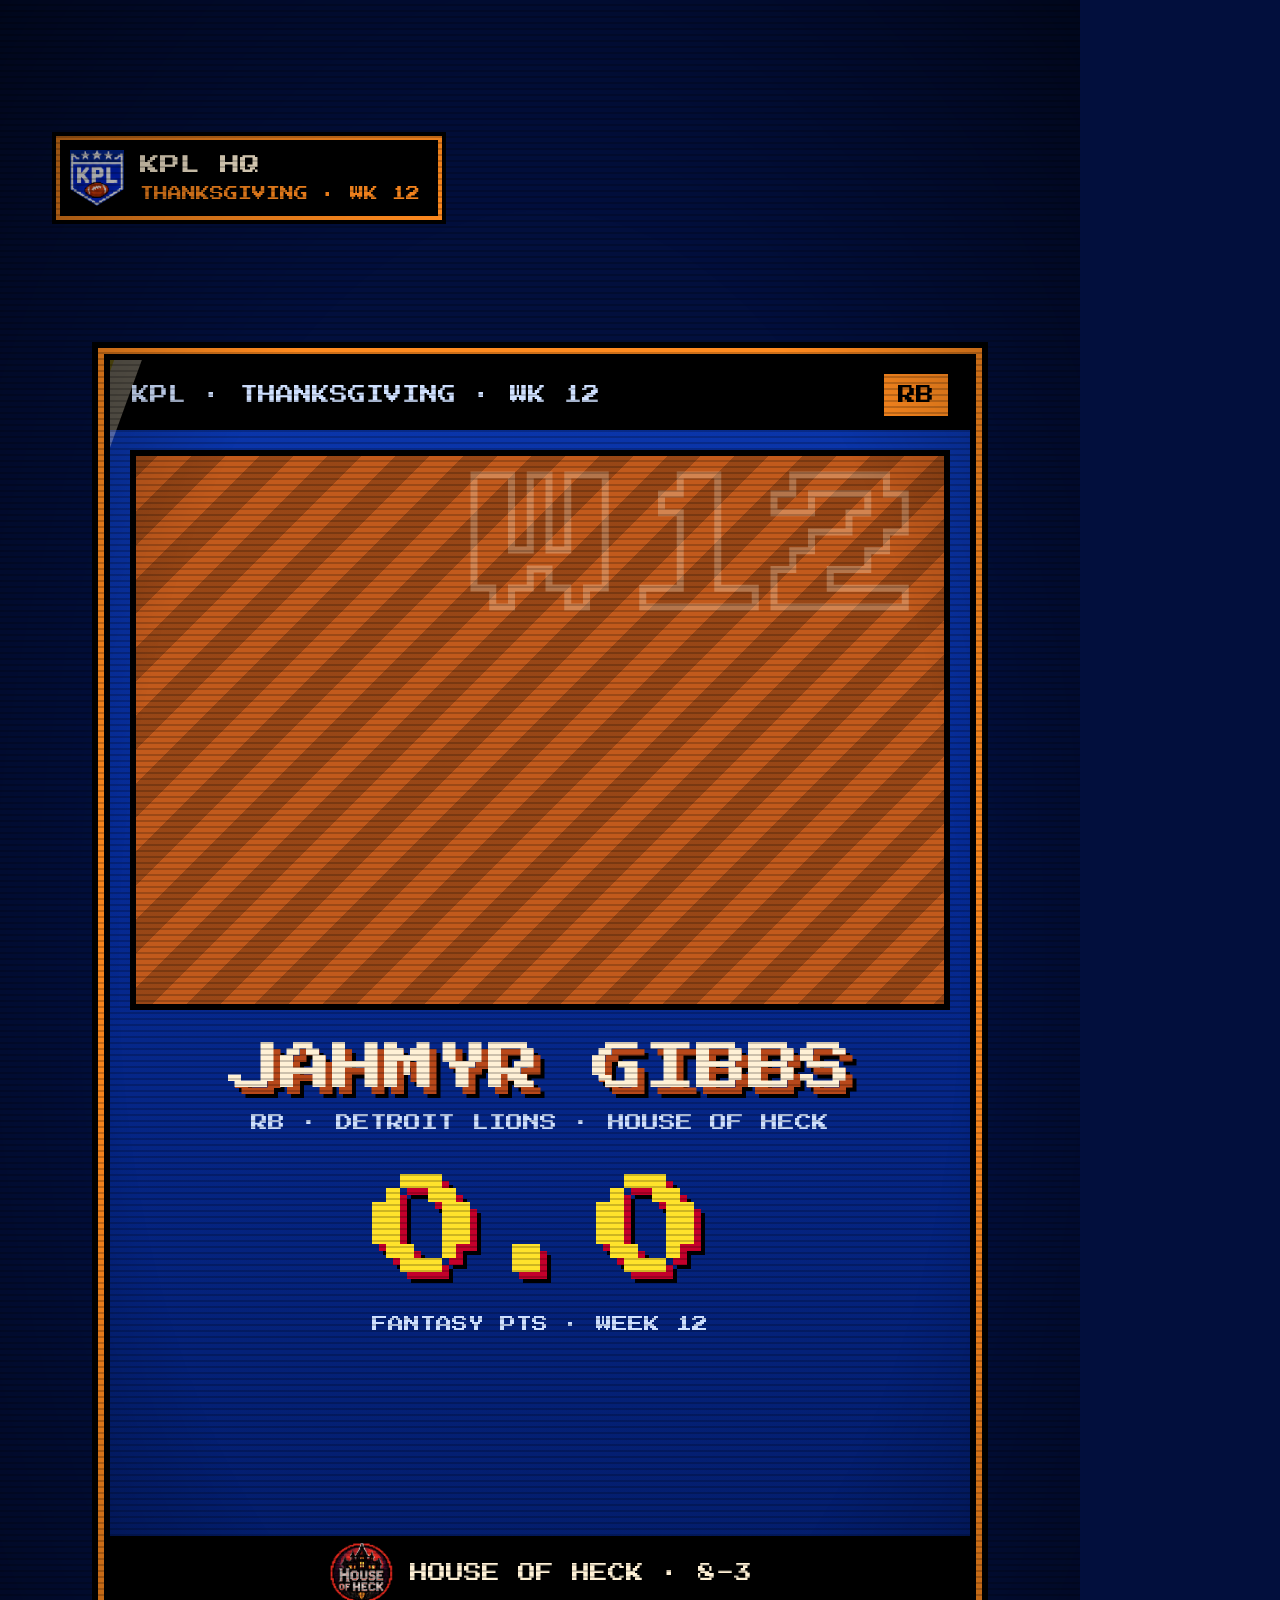
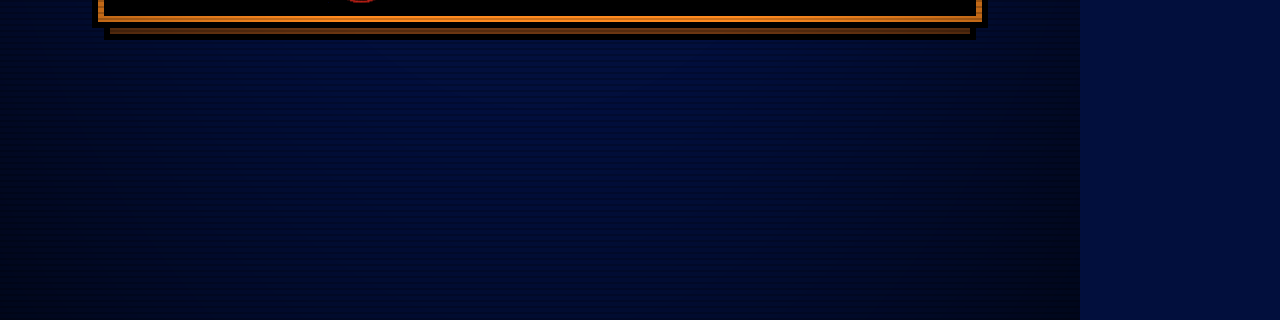
<file: kpl8bit/examples/gibbs-thanksgiving-card/index.html>
<!doctype html>
<html><head><meta charset="utf-8"><title>Gibbs Thanksgiving Card</title>
<style>
@font-face{font-family:PS2P;src:url(../../assets/fonts/ps2p.woff2)}
:root{--navy:#020f3d;--deep:#031c69;--yellow:#ffe32b;--orange:#ff8a1f;--rust:#b8481a;--brown:#6b3612;--cream:#fff1d6;--ice:#cfe0ff;--ink:#c4002b;--det:#0076b6;--blood:#bf362b}
*{box-sizing:border-box;margin:0;padding:0}
html,body{width:1080px;height:1920px;overflow:hidden;background:var(--navy)}
body{font-family:PS2P,monospace;color:var(--cream);position:relative;-webkit-font-smoothing:none;line-height:1.25}
canvas{position:absolute;left:0;top:0;image-rendering:pixelated}
#stage{position:absolute;inset:0}
.abs{position:absolute}.c{text-align:center;left:0;width:100%}
.scene{position:absolute;inset:0;display:none}
.yl{color:var(--yellow)}.or{color:var(--orange)}.ice{color:var(--ice)}
.sh{text-shadow:4px 4px 0 #000}.big{text-shadow:7px 7px 0 var(--rust),11px 11px 0 #000}
.logo{display:block;background-repeat:no-repeat;flex:none}
[data-logo=h]{background-image:url(../../assets/logos/spriteB.png);background-size:299.4152% 498.7013%;background-position:8.5044% 28.013%;aspect-ratio:342/308}
[data-logo=k]{background-image:url(../../assets/logos/spriteB.png);background-size:290.9091% 478.5047%;background-position:91.369% 27.4897%;aspect-ratio:352/321}
[data-logo=league]{background-image:url(../../assets/logos/spriteB.png);background-size:781.6794% 1129.4118%;background-position:50.056% 1.2857%;aspect-ratio:131/136;clip-path:polygon(0 0,100% 0,100% 70%,50% 100%,0 70%)}
.pf{box-shadow:0 0 0 6px #000,0 0 0 12px var(--orange),0 0 0 18px #000,0 24px 0 0 var(--brown),0 24px 0 6px #000}
.pfy{box-shadow:0 0 0 6px #000,0 0 0 12px var(--yellow),0 0 0 18px #000,0 24px 0 0 #7a5d00,0 24px 0 6px #000}
.stripes{background-image:repeating-linear-gradient(135deg,rgba(0,0,0,.22) 0 24px,transparent 24px 48px)}
#bug{position:absolute;left:60px;top:140px;display:flex;align-items:center;gap:16px;z-index:40;background:#000;padding:10px 18px 10px 10px;box-shadow:0 0 0 4px var(--orange),0 0 0 8px #000}
#bug .logo{width:54px}#bug b{font-weight:400;font-size:20px}#bug i{font-style:normal;display:block;font-size:14px;color:var(--orange);margin-top:8px}
#cardWrap{position:absolute;left:110px;top:360px;width:860px;height:1250px;perspective:1800px}
#card{position:absolute;inset:0;transform-style:preserve-3d}
.face{position:absolute;inset:0;backface-visibility:hidden;background:linear-gradient(180deg,#0b37ad 0,#062b96 38%,#031c69 100%);overflow:hidden}
#back{transform:rotateY(180deg);display:flex;align-items:center;justify-content:center;background-color:var(--rust)}
.hd{position:absolute;left:0;right:0;top:0;height:70px;background:#000;display:flex;align-items:center;justify-content:space-between;padding:0 22px;font-size:18px}
.chip{background:var(--orange);color:#000;padding:10px 14px;font-size:18px;box-shadow:0 0 0 3px #000}
#art{position:absolute;left:20px;right:20px;top:90px;height:560px;background-color:#c25a1c;box-shadow:inset 0 0 0 6px #000;overflow:hidden}
#artfx{position:absolute;left:0;top:0;width:820px;height:560px}
#ghost{position:absolute;right:26px;top:26px;font-size:150px;line-height:1;color:transparent;-webkit-text-stroke:7px rgba(255,241,214,.28)}
#spr{position:absolute;left:0;bottom:0;width:820px;height:540px}
#holo{position:absolute;top:-400px;left:-500px;width:260px;height:2400px;transform:rotate(20deg);mix-blend-mode:screen;background:repeating-linear-gradient(90deg,rgba(255,255,255,0) 0 26px,rgba(255,138,31,.30) 26px 52px,rgba(255,227,43,.34) 52px 78px,rgba(255,241,214,.36) 78px 104px,rgba(255,255,255,0) 104px 130px)}
.c3{width:250px;height:150px;background:#000;box-shadow:0 0 0 4px var(--cream),0 0 0 8px #000;display:flex;flex-direction:column;align-items:center;justify-content:center;gap:16px;text-align:center}
.c3 b{font-weight:400;font-size:40px;color:var(--yellow);text-shadow:4px 4px 0 var(--ink)}.c3 i{font-style:normal;font-size:13px;color:var(--ice);line-height:1.5}
.st{position:absolute;width:300px;height:210px;padding:24px 20px;display:flex;flex-direction:column;justify-content:space-between;background:linear-gradient(180deg,#0b37ad,#031c69)}
.st b{font-weight:400;font-size:64px;color:var(--yellow);text-shadow:5px 5px 0 var(--ink),8px 8px 0 #000}.st i{font-style:normal;font-size:16px;color:var(--ice)}
#flash{position:absolute;inset:0;background:#fff;opacity:0;z-index:50}
.scan{position:absolute;inset:0;z-index:60;background:repeating-linear-gradient(0deg,rgba(0,0,0,.2) 0 2px,transparent 2px 6px)}
.vign{position:absolute;inset:0;z-index:59;background:radial-gradient(ellipse at center,transparent 55%,rgba(0,0,0,.55) 100%)}
</style></head>
<body>
<canvas id="bg" width="1080" height="1920"></canvas>
<div id="stage">
  <div class="scene" id="A">
    <canvas id="wreath" width="1080" height="900" style="top:80px"></canvas>
    <span class="logo abs" data-logo="league" id="Abadge" style="left:380px;top:360px;width:320px"></span>
    <div class="abs c big yl" id="A1" style="top:930px;font-size:80px">THANKSGIVING</div>
    <div class="abs c big" id="A2" style="top:1050px;font-size:72px;color:var(--cream)">WEEK 12</div>
    <div class="abs c sh or" id="A3" style="top:1180px;font-size:30px">STAT CARD</div>
    <canvas id="turkeyA" width="256" height="256" style="left:412px;top:1290px;width:256px;height:256px"></canvas>
  </div>
  <div id="cardWrap"><div id="card">
    <div class="face pf" id="front">
      <div class="hd"><span class="ice">KPL · THANKSGIVING · WK 12</span><span class="chip">RB</span></div>
      <div id="art" class="stripes"><canvas id="artfx" width="820" height="560"></canvas><div id="ghost">W12</div><canvas id="spr" width="820" height="540"></canvas></div>
      <div class="abs c big" style="top:676px;font-size:52px">JAHMYR GIBBS</div>
      <div class="abs c ice" style="top:752px;font-size:17px">RB · DETROIT LIONS · HOUSE OF HECK</div>
      <div class="abs c" style="top:800px"><span id="tot" style="font-size:112px;color:var(--yellow);text-shadow:7px 7px 0 var(--ink),11px 11px 0 #000">0.0</span><div class="ice" style="font-size:16px;margin-top:14px">FANTASY PTS · WEEK 12</div></div>
      <div class="abs" id="cChips" style="left:30px;right:30px;top:1000px;display:flex;justify-content:space-between"></div>
      <div class="abs" style="left:0;right:0;top:1176px;height:74px;background:#000;display:flex;align-items:center;justify-content:center;gap:16px;font-size:18px"><span class="logo" data-logo="h" style="width:66px"></span><span>HOUSE OF HECK · 8-3</span></div>
      <div id="holo"></div><canvas id="spark" width="860" height="1250"></canvas>
    </div>
    <div class="face pfy stripes" id="back"><span class="logo" data-logo="league" style="width:300px"></span></div>
  </div></div>
  <div class="scene" id="C">
    <div class="abs sh or" style="left:70px;top:300px;font-size:20px">CHI @ DET · THANKSGIVING</div>
    <div class="abs big yl" style="left:70px;top:345px;font-size:52px">THE BOX SCORE</div>
    <div id="Cgrid"></div>
    <div class="abs sh" id="Ch2" style="left:70px;top:1050px;font-size:22px">HOW HE SCORED 55.2</div>
    <canvas id="stack" width="1080" height="1920"></canvas>
    <div id="Clegend"></div>
  </div>
  <div class="scene" id="D">
    <div class="abs sh or" style="left:70px;top:300px;font-size:20px">KPL WEEK 12 · COIN-FLIP MATCHUP</div>
    <div class="abs big yl" style="left:70px;top:345px;font-size:52px" id="Dtitle"></div>
    <div class="abs pf" id="m1" style="left:70px;top:470px;width:420px;height:470px;padding:30px 20px;display:flex;flex-direction:column;align-items:center;background:linear-gradient(180deg,#0b37ad,#031c69)"><span class="logo" data-logo="h" style="width:220px"></span><div class="sh" style="font-size:28px;margin-top:24px">HOUSE OF HECK</div><div id="m1s" style="font-size:72px;color:var(--yellow);margin-top:26px;text-shadow:5px 5px 0 var(--ink),8px 8px 0 #000">0.0</div></div>
    <div class="abs big yl" id="mvs" style="left:490px;top:660px;width:100px;text-align:center;font-size:44px">VS</div>
    <div class="abs pf" id="m2" style="left:590px;top:470px;width:420px;height:470px;padding:30px 20px;display:flex;flex-direction:column;align-items:center;background:linear-gradient(180deg,#0b37ad,#031c69)"><span class="logo" data-logo="k" style="width:220px"></span><div class="sh" style="font-size:28px;margin-top:24px">KEELDAWGS</div><div id="m2s" style="font-size:72px;margin-top:26px;text-shadow:5px 5px 0 #000">0.0</div></div>
    <div class="abs pf" id="duel" style="left:70px;top:1010px;width:940px;padding:30px;background:linear-gradient(180deg,#0b37ad,#031c69)">
      <div class="sh or" style="font-size:18px">ALL FROM CHI @ DET</div>
      <div id="duelRows" style="margin-top:24px"></div>
      <div class="ice" id="Dasof" style="font-size:14px;margin-top:22px;line-height:1.7"></div>
    </div>
  </div>
  <div class="scene" id="E">
    <canvas id="turkeyE" width="300" height="300" style="left:390px;top:1060px;width:300px;height:300px"></canvas>
    <div class="abs c big" id="E1" style="top:1380px;font-size:56px;color:var(--orange)">GOBBLE GOBBLE</div>
    <div class="abs c" id="E2" style="top:1480px"><div class="sh yl" style="font-size:24px">FOLLOW LIVE ON KPL HQ</div><div class="ice" style="font-size:16px;margin-top:18px">KPLHQ.KPLREDZONE.WORKERS.DEV</div></div>
  </div>
</div>
<div id="bug"><span class="logo" data-logo="league"></span><div><b>KPL HQ</b><i>THANKSGIVING · WK 12</i></div></div>
<canvas id="fx" width="1080" height="1920" style="z-index:45"></canvas>
<div id="flash"></div><div class="vign"></div><div class="scan"></div>
<script>
let D,SPR;const $=s=>document.getElementById(s);
const cl=x=>Math.max(0,Math.min(1,x)),P=(t,a,b)=>cl((t-a)/(b-a));
const oc=x=>1-Math.pow(1-x,3),io=x=>x<.5?4*x*x*x:1-Math.pow(-2*x+2,3)/2,sine=x=>-(Math.cos(Math.PI*x)-1)/2,oq=x=>1-Math.pow(1-x,5);
const spr=x=>x<=0?0:x>=1?1:1-Math.exp(-6.5*x)*Math.cos(8.5*x);
const set=(id,css)=>Object.assign((typeof id==='string'?$(id):id).style,css);
const snap=(v,g=6)=>Math.round(v/g)*g,blink=(t,p=.5)=>Math.floor(t/p)%2===0;
function fin(el,u,a,d=.7,dy=60,dx=0){const x=P(u,a,a+d),e=spr(x),E=typeof el==='string'?$(el):el;E.style.opacity=Math.min(1,x*2.4);E.style.transform=`translate(${(1-e)*dx}px,${(1-e)*dy}px)`}
const TL=[['A',0,2.8],['B',2.8,9.0],['C',9.0,15.0],['D',15.0,20.6],['E',20.6,24.6]];const END=24.6;
// ---------- KPL Thanksgiving background: starfield, falling pixel leaves, turf ----------
const R=(()=>{let s=1137;return()=>(s=(s*16807)%2147483647)/2147483647})();
const stars=[...Array(140)].map(()=>({x:R()*1080,y:R()*1920,z:1+Math.floor(R()*3),c:R()}));
const leaves=[...Array(30)].map(()=>({x:R()*1080,y:R()*1920,s:.5+R(),c:Math.floor(R()*3),w:R()*6}));
const LEAF=['....X....','.X..X..X.','.XX.X.XX.','..XXXXX..','XXXXXXXXX','.XXXXXXX.','..XXXXX..','....S....','....S....'];
function drawLeaf(c,cx,cy,S,col,flip){const at=(x,y)=>LEAF[y]&&LEAF[y][x]&&LEAF[y][x]!=='.';for(let y=-1;y<=9;y++)for(let x=-1;x<=9;x++){const X=flip?8-x:x;let f=null;if(at(X,y))f=LEAF[y][X]==='S'?'#6b3612':col;else if(at(X+1,y)||at(X-1,y)||at(X,y+1)||at(X,y-1))f='#0c0a14';if(f){c.fillStyle=f;c.fillRect(cx+(x-4)*S,cy+(y-4)*S,S,S)}}}
function bg(t){const c=$('bg').getContext('2d');c.fillStyle='#020f3d';c.fillRect(0,0,1080,1920);c.fillStyle='rgba(91,145,255,.07)';for(let x=0;x<1080;x+=48)c.fillRect(x,0,2,1920);for(let y=(t*60)%48;y<1920;y+=48)c.fillRect(0,y,1080,2);
  for(const s of stars){const y=(s.y+t*s.z*60)%1920;c.fillStyle=s.c<.12?'#ffe32b':s.c<.22?'#ff8a1f':'rgba(207,224,255,'+(.25+s.z*.2)+')';c.fillRect(snap(s.x,4),snap(y,4),s.z*4,s.z*4)}
  for(const l of leaves){const y=(l.y+t*100*l.s)%1920,x=l.x+Math.sin(t*1.5+l.w)*40;drawLeaf(c,snap(x,4),snap(y,4),l.s>1?4:3,['#ff8a1f','#b8481a','#ffe32b'][l.c],l.c%2)}
  c.fillStyle='#0b3e28';c.fillRect(0,1760,1080,160);c.fillStyle='#35f377';for(let x=-(t*120%96);x<1080;x+=96)c.fillRect(x,1760,48,8);c.fillStyle='rgba(248,251,255,.5)';for(let x=-(t*120%120);x<1080;x+=120)c.fillRect(x,1820,8,100)}
function wreath(cv,u){const c=cv.getContext('2d');c.clearRect(0,0,1080,900);const N=22,cols=['#ff8a1f','#c4002b','#ffe32b','#b8481a'];
  for(let i=0;i<N;i++){const a=-Math.PI/2+i/N*2*Math.PI,p=oq(P(u,.3+i*.012,.8+i*.012)),r=(i%2?250:300)*p,sw=Math.sin(u*3+i)*6*p;if(p<=0)continue;drawLeaf(c,snap(540+Math.cos(a)*r+sw,6),snap(450+Math.sin(a)*r,6),i%2?8:9,cols[i%4],i%2)}}
function turkey(cv,t){const c=cv.getContext('2d'),S=cv.width/32;c.clearRect(0,0,cv.width,cv.height);const G=[];const flap=Math.floor(t/.18)%2;
  for(let y=0;y<32;y++){G[y]=[];for(let x=0;x<32;x++){let col=null;const dx=x-15.5,dy=y-19.5,r=Math.hypot(dx,dy),a=Math.atan2(dy,dx);
    if(y<=20&&r>=7&&r<15.5-(flap&&(Math.floor((a+Math.PI)/(Math.PI/7))%2)?1:0)){const band=Math.floor((a+Math.PI)/(Math.PI/7));col=['#c4002b','#ff8a1f','#ffe32b','#b8481a','#ff8a1f','#c4002b','#ffe32b','#b8481a'][band%8];if(r>14)col='#6b3612'}
    if(((dx/7)**2+((y-21)/8)**2)<=1)col=(x>13&&x<18&&y>20)?'#b8724a':'#7a4016';if(Math.hypot(x-15.5,y-11.5)<=3.4)col='#9c5a2e';
    if((x===14||x===15)&&y===10)col='#f8fbff';if(x===15&&y===11)col='#000000';if((x===16||x===17||x===18)&&y===12)col='#ffe32b';if(x===16&&(y>=13&&y<=15))col='#ff1644';if(x===15&&y===14)col='#ff1644';
    if((x===13||x===18)&&y>=28&&y<=30)col='#ff8a1f';if(y===30&&(x===12||x===14||x===17||x===19))col='#ff8a1f';G[y][x]=col}}
  for(let y=0;y<32;y++)for(let x=0;x<32;x++){let col=G[y][x];if(!col){if([[1,0],[-1,0],[0,1],[0,-1]].some(([a,b])=>G[y+b]&&G[y+b][x+a]))col='#0c0a14'}if(col){c.fillStyle=col;c.fillRect(x*S,y*S,S,S)}}}
function drawSpr(cv,scale){const c=cv.getContext('2d');c.imageSmoothingEnabled=false;c.clearRect(0,0,cv.width,cv.height);const w=SPR.width*scale,h=SPR.height*scale;c.drawImage(SPR,Math.round((cv.width-w)/2),cv.height-h,w,h)}
// card art: harvest sun + drifting leaves inside the window
function artfx(u){const c=$('artfx').getContext('2d');c.clearRect(0,0,820,560);const cx=410,cy=250,R0=200,S=10;
  for(let y=-R0;y<=R0;y+=S)for(let x=-R0;x<=R0;x+=S){const d=Math.hypot(x,y);if(d>R0)continue;c.fillStyle=d>R0*.85?'#ff8a1f':'#ffd23a';c.fillRect(cx+x,cy+y,S,S)}
  for(let i=0;i<12;i++){const y=((i*83+u*60)%640)-40,x=(i*137)%800+Math.sin(u+i)*20;drawLeaf(c,snap(x,4),snap(y,4),4,['#b8481a','#6b3612','#ff8a1f'][i%3],i%2)}}
function sparkles(u){const c=$('spark').getContext('2d');c.clearRect(0,0,860,1250);for(let i=0;i<26;i++){const x=(i*233)%840+10,y=(i*419)%1220+10,a=Math.max(0,Math.sin(u*3+i*1.7));if(a<.6)continue;c.globalAlpha=(a-.6)*2.5;c.fillStyle=i%3?'#fff1d6':'#ffe32b';c.fillRect(x,y-8,4,20);c.fillRect(x-8,y,20,4)}c.globalAlpha=1}
function buildCard(){$('cChips').innerHTML=[['+'+D.diff.toFixed(1),'OVER HIS<br>PROJECTION'],[D.mult.toFixed(1)+'X','PROJECTED<br>'+D.proj.toFixed(1)],['HIGH','SEASON-BEST<br>KPL GAME']].map((x,i)=>`<div class="c3" id="cc${i}"><b>${x[0]}</b><i>${x[1]}</i></div>`).join('');drawSpr($('spr'),9)}
function cardPose(t){let s=1,x=0,y=0,op=1,ry=0;const tB=TL[1][1];
  if(t<1.9)op=0;else if(t<tB){const p=oq(P(t,1.9,2.6));s=.3+.7*p;ry=180+(1-p)*540;y=(1-p)*500;ry=180-180*sine(P(t,2.6,tB+.1))}
  else if(t<TL[2][1]-.4){}else if(t<TL[2][1]+.1){const p=io(P(t,TL[2][1]-.4,TL[2][1]+.1));x=-1300*p;ry=-25*p}
  else if(t<TL[4][1]){op=0}else{const p=spr(P(t,TL[4][1],TL[4][1]+.9));s=.52;y=-360;x=(1-p)*1300;ry=(1-p)*30}
  ry+=Math.sin(t*1.2)*5;$('cardWrap').style.opacity=op;$('cardWrap').style.transform=`translate(${x}px,${y+Math.sin(t*1.5)*8}px) scale(${s})`;$('card').style.transform=`rotateY(${ry}deg) rotateX(${Math.cos(t*.9)*3}deg)`}
function renderCard(u){artfx(u);$('tot').textContent=(D.pts*sine(P(u,.6,2.3))).toFixed(1);$('tot').style.textShadow=`7px 7px 0 #c4002b,11px 11px 0 #000,0 0 ${u>2.3?18+10*Math.sin(u*4):0}px #ffe32b`;
  [0,1,2].forEach(i=>{const el=$('cc'+i),p=spr(P(u,1.5+i*.15,2.3+i*.15));el.style.transform=`scale(${p})`;el.style.opacity=P(u,1.5+i*.15,1.65+i*.15)});
  set('holo',{transform:`translateX(${-200+1900*io(P((u%3.1),.3,1.6))}px) rotate(20deg)`});sparkles(u);set('ghost',{transform:`translateX(${(1-spr(P(u,.3,1.1)))*300}px)`})}
// ---------- box score + scoring breakdown ----------
const PC=['#ffe32b','#ff8a1f','#c4002b','#5b91ff','#cfe0ff'];
function buildC(){const it=[[D.car,'CARRIES'],[D.ryd,'RUSH YDS'],[D.rtd,'RUSH TD'],[D.ypc,'YDS/CARRY',1],[D.rec,'CATCHES'],[D.cyd,'REC YDS']];
  $('Cgrid').innerHTML=it.map((x,i)=>`<div class="st pf" id="sg${i}" style="left:${70+(i%3)*320}px;top:${470+Math.floor(i/3)*250}px"><b data-v="${x[0]}" data-d="${x[2]||0}">0</b><i>${x[1]}</i></div>`).join('');
  $('Clegend').innerHTML=D.parts.map((p,i)=>`<div class="abs sh" id="lg${i}" style="left:70px;top:${1250+i*64}px;width:940px;display:flex;align-items:center;gap:18px;font-size:20px"><span style="width:34px;height:34px;background:${PC[i]};box-shadow:0 0 0 3px #000"></span><span style="flex:1">${p[0]}</span><span class="yl">+${p[1].toFixed(1)}</span></div>`).join('')}
function renderC(u){document.querySelectorAll('#Cgrid .st').forEach((el,i)=>{const a=.3+i*.14;fin(el,u,a,.8,0,i%3===0?-300:i%3===2?300:0);const b=el.querySelector('b'),v=+b.dataset.v,e=sine(P(u,a+.1,a+1));
    b.textContent=+b.dataset.d?(v*e).toFixed(1):Math.round(v*e);b.style.textShadow=`5px 5px 0 #c4002b,8px 8px 0 #000,0 0 ${u>a+1&&v===D.ryd?18+10*Math.sin(u*4):0}px #ffe32b`});
  fin('Ch2',u,1.6,.6,30);const c=$('stack').getContext('2d');c.clearRect(0,0,1080,1920);const x0=70,W=940,y=1130,H=80;let acc=0;
  D.parts.forEach((p,i)=>{const a=2.0+i*.35,f=sine(P(u,a,a+.5)),w=W*p[1]/D.pts;if(f>0){c.shadowColor=PC[i];c.shadowBlur=14;c.fillStyle=PC[i];c.fillRect(x0+W*acc/D.pts,y,w*f,H);c.shadowBlur=0;c.fillStyle='rgba(0,0,0,.25)';c.fillRect(x0+W*acc/D.pts+w*f-6,y,6,H)}acc+=p[1];
    const lg=$('lg'+i);fin(lg,u,a,.6,0,-120)});c.strokeStyle='#000';c.lineWidth=6;c.strokeRect(x0,y,W,H)}
// ---------- matchup duel ----------
function renderD(u){const lead=D.matchup.hoh-D.matchup.keel;$('Dtitle').textContent=(lead>=0?'HOH LEADS BY ':'DAWGS LEAD BY ')+Math.abs(lead).toFixed(1);const a=oc(P(u,.1,.6)),b=oc(P(u,.25,.75));set('m1',{transform:`translateX(${-600*(1-a)}px)`});set('m2',{transform:`translateX(${600*(1-b)}px)`});set('mvs',{transform:`scale(${spr(P(u,.6,1.1))})`});
  $('m1s').textContent=(D.matchup.hoh*sine(P(u,.7,1.8))).toFixed(1);$('m2s').textContent=(D.matchup.keel*sine(P(u,.8,1.8))).toFixed(1);
  $('m1').style.boxShadow=`0 0 0 6px #000,0 0 0 12px #ff8a1f,0 0 0 18px #000,0 24px 0 0 #6b3612,0 24px 0 6px #000,0 0 ${u>1.9?30+16*Math.sin(u*4):0}px #ffe32b`;
  const rows=[['JAHMYR GIBBS','DET','HOUSE OF HECK',D.pts,'#ffe32b'],...D.matchup.keelScorers.map(k=>[k[0],k[1],'KEELDAWGS',k[2],'#5b91ff'])];const mx=D.pts;
  if(!$('dr0'))$('duelRows').innerHTML=rows.map((r,i)=>`<div id="dr${i}" style="display:grid;grid-template-columns:330px 1fr 120px;gap:16px;align-items:center;margin-top:${i?20:0}px;font-size:16px"><span>${r[0]}<br><span class="ice" style="font-size:13px">${r[1]} · ${r[2]}</span></span><div style="height:34px;background:#000;padding:4px;box-shadow:0 0 0 3px #000"><div id="db${i}" style="height:100%;width:0;background:${r[4]};box-shadow:0 0 14px ${r[4]}"></div></div><span id="dv${i}" style="text-align:right;font-size:26px;color:${r[4]};text-shadow:3px 3px 0 #000">0.0</span></div>`).join('');
  fin('duel',u,1.4,.7,60);rows.forEach((r,i)=>{const f=sine(P(u,1.8+i*.25,2.7+i*.25));$('db'+i).style.width=(100*r[3]/mx*f)+'%';$('dv'+i).textContent=(r[3]*f).toFixed(1)});
  const t=new Date(D.asof).toLocaleString('en-US',{hour:'numeric',minute:'2-digit',timeZone:'America/New_York'});$('Dasof').innerHTML=`FINAL: CHI ${D.game.as_} · DET ${D.game.hs}<br>MATCHUP STILL LIVE · SCORES AS OF ${t} ET THANKSGIVING`}
function renderA(u){wreath($('wreath'),u);const b=P(u,0,.4);set('Abadge',{transform:`scale(${b<1?2.6-1.6*oq(b):1})`,opacity:P(u,0,.12)});
  const sl=(id,a)=>{const x=P(u,a,a+.22);set(id,{transform:`scale(${x<1?2.4-1.4*oq(x):1})`,opacity:x>0?1:0})};sl('A1',.7);sl('A2',.95);fin('A3',u,1.2,.5,30);
  const tu=$('turkeyA');turkey(tu,u);tu.style.opacity=u>1.3?1:0;tu.style.transform=`translateY(${(1-oq(P(u,1.3,1.6)))*200}px)`;
  const out=P(u,1.8,2.2);['Abadge','A1','A2','A3','wreath','turkeyA'].forEach(id=>{$(id).style.opacity=Math.min(+$(id).style.opacity||1,1-out)})}
function renderE(u){const tu=$('turkeyE');turkey(tu,u);tu.style.transform=`translateY(${(1-oq(P(u,.5,.9)))*300}px)`;const x=P(u,.8,1.0);set('E1',{transform:`scale(${x<1?2.4-1.4*oq(x):1})`,opacity:x>0?1:0});fin('E2',u,1.2,.6,30)}
function fx(t){const c=$('fx').getContext('2d');c.clearRect(0,0,1080,1920);for(const s of TL.slice(2)){const d=t-s[1];if(d>-.2&&d<.2){const p=(d+.2)/.4;
  ['#ffe32b','#ff8a1f','#1d63e0','#000'].forEach((col,i)=>{c.fillStyle=col;c.save();c.translate(540,960);c.rotate(-.5);c.fillRect(snap(-2400+4800*io(cl(p*1.1-i*.05)),12)-160-i*170,-1600,150,3200);c.restore()})}}
  $('flash').style.opacity=Math.max(0,1-Math.abs(t-.4)/.08)*.6}
function render(t){bg(t);fx(t);const sc=TL.find(s=>t>=s[1]&&t<s[2])||TL[TL.length-1],id=sc[0],u=t-sc[1];
  for(const s of document.querySelectorAll('.scene'))s.style.display=s.id===id?'block':'none';$('bug').style.display=t>2.5?'flex':'none';
  cardPose(t);renderCard(Math.max(0,t-TL[1][1]));if(id==='A')renderA(u);if(id==='C')renderC(u);if(id==='D')renderD(u);if(id==='E')renderE(u);
  document.body.style.filter=t>END-.5?`brightness(${1-P(t,END-.5,END)})`:'none'}
window.setData=async d=>{D=d;SPR=new Image();SPR.src='../../assets/players/4429795_hero.png';await SPR.decode();buildCard();buildC()};window.render=render;
</script></body></html>
</file>
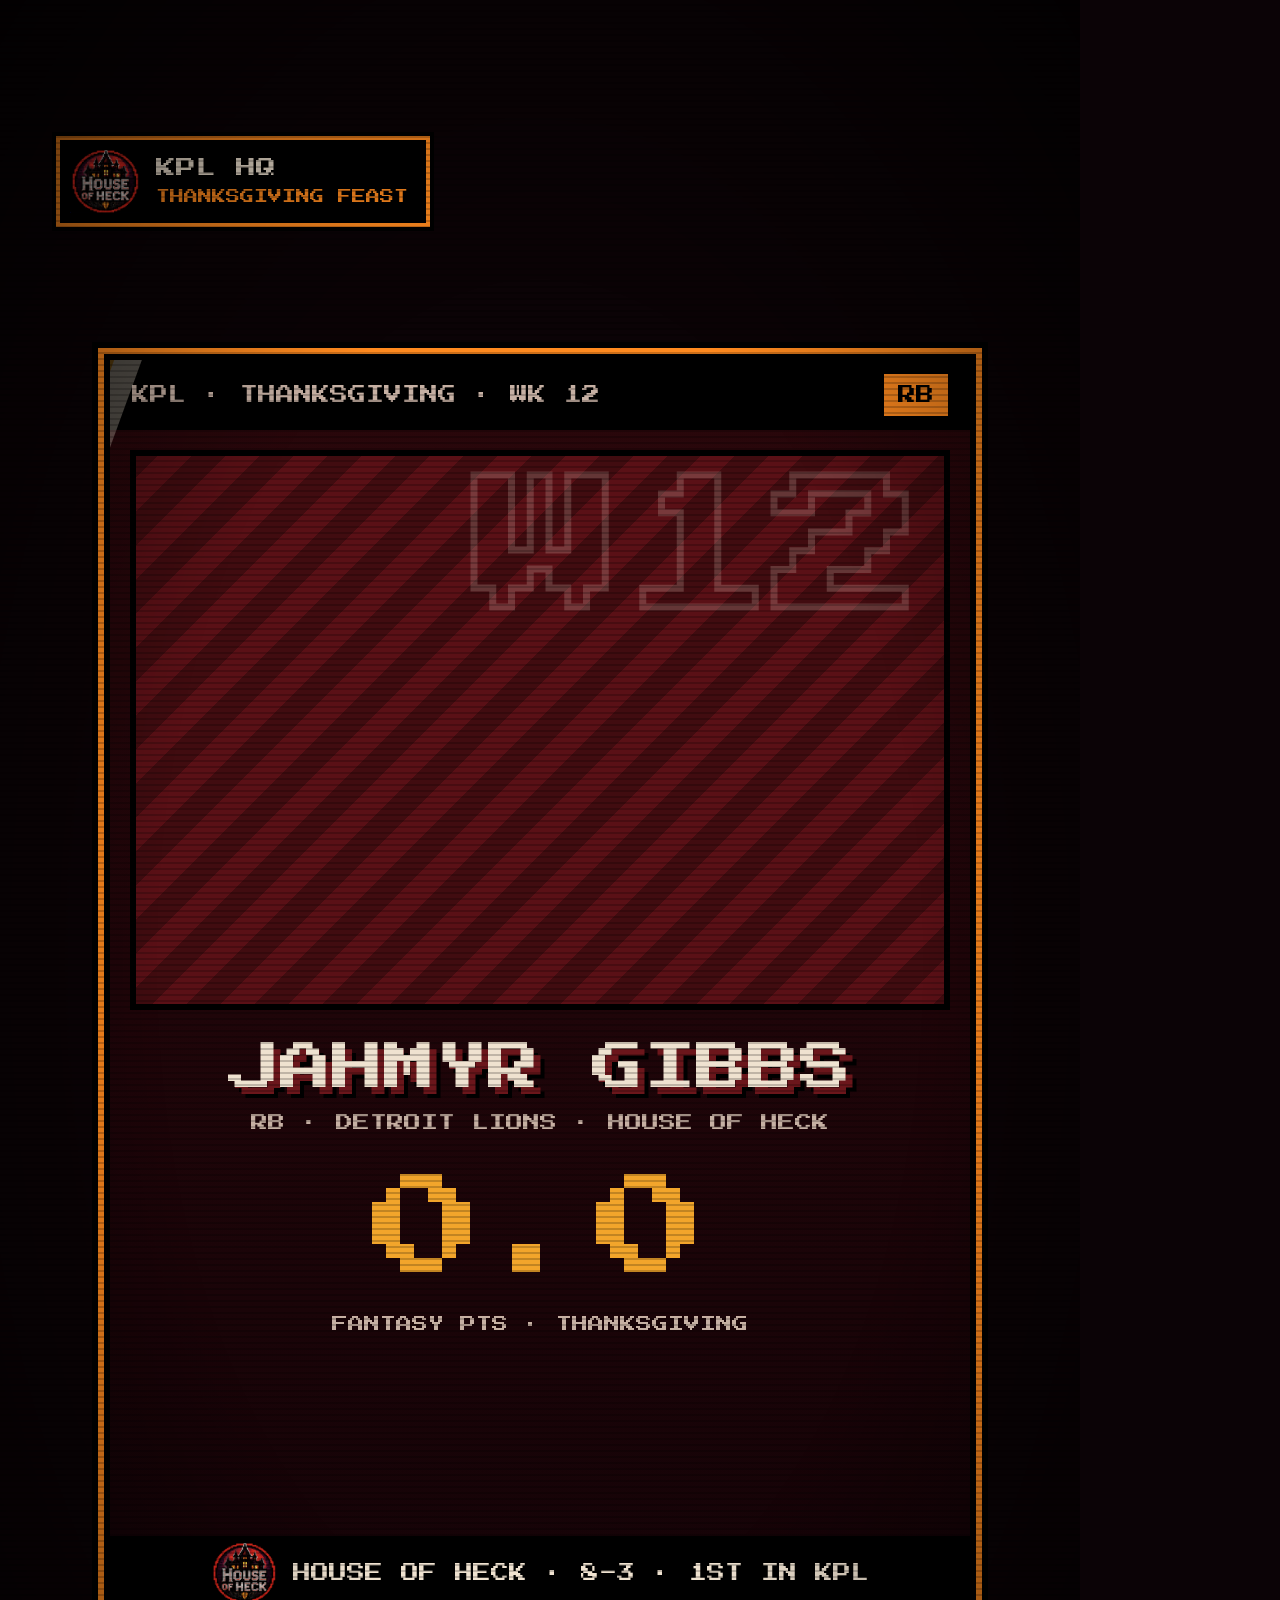
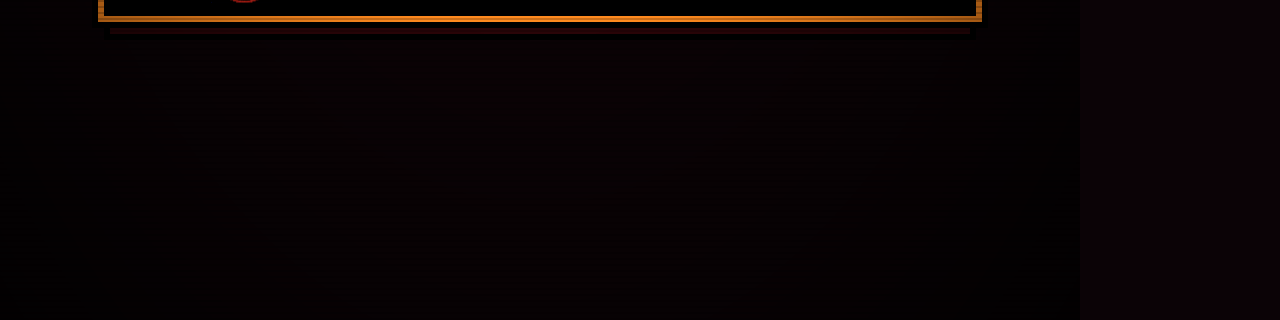
<file: kpl8bit/examples/house-of-heck-feast/index.html>
<!doctype html>
<html><head><meta charset="utf-8"><title>Feast at the House of Heck</title>
<style>
@font-face{font-family:PS2P;src:url(../../assets/fonts/ps2p.woff2)}
:root{--ink:#0b0306;--maroon:#6b161b;--blood:#bf362b;--red:#e0202a;--bone:#efe2d0;--silver:#c6b0a3;--amber:#f2a52b;--gold:#ffd27a;--orange:#ff8a1f;--rust:#b8481a}
*{box-sizing:border-box;margin:0;padding:0}
html,body{width:1080px;height:1920px;overflow:hidden;background:var(--ink)}
body{font-family:PS2P,monospace;color:var(--bone);position:relative;-webkit-font-smoothing:none;line-height:1.25}
canvas{position:absolute;left:0;top:0;image-rendering:pixelated}
#stage{position:absolute;inset:0}
.abs{position:absolute}.c{text-align:center;left:0;width:100%}
.scene{position:absolute;inset:0;display:none}
.am{color:var(--amber)}.rd{color:var(--blood)}.sv{color:var(--silver)}.or{color:var(--orange)}
.sh{text-shadow:4px 4px 0 #000}.big{text-shadow:7px 7px 0 var(--maroon),11px 11px 0 #000}
.logo{display:block;background-repeat:no-repeat;flex:none}
[data-logo=h]{background-image:url(../../assets/logos/spriteB.png);background-size:299.4152% 498.7013%;background-position:8.5044% 28.013%;aspect-ratio:342/308}
[data-logo=k]{background-image:url(../../assets/logos/spriteB.png);background-size:290.9091% 478.5047%;background-position:91.369% 27.4897%;aspect-ratio:352/321}
[data-logo=league]{background-image:url(../../assets/logos/spriteB.png);background-size:781.6794% 1129.4118%;background-position:50.056% 1.2857%;aspect-ratio:131/136;clip-path:polygon(0 0,100% 0,100% 70%,50% 100%,0 70%)}
.pf{box-shadow:0 0 0 6px #000,0 0 0 12px var(--silver),0 0 0 18px #000,0 24px 0 0 #2a0508,0 24px 0 6px #000}
.pfo{box-shadow:0 0 0 6px #000,0 0 0 12px var(--orange),0 0 0 18px #000,0 24px 0 0 #2a0508,0 24px 0 6px #000}
.stripes{background-image:repeating-linear-gradient(135deg,rgba(0,0,0,.28) 0 24px,transparent 24px 48px)}
.panel{background:linear-gradient(180deg,#2a070b,#150307)}
#bug{position:absolute;left:60px;top:140px;display:flex;align-items:center;gap:16px;z-index:40;background:#000;padding:10px 18px 10px 10px;box-shadow:0 0 0 4px var(--orange),0 0 0 8px #000}
#bug .logo{width:70px}#bug b{font-weight:400;font-size:20px}#bug i{font-style:normal;display:block;font-size:14px;color:var(--orange);margin-top:8px}
#cardWrap{position:absolute;left:110px;top:360px;width:860px;height:1250px;perspective:1800px}
#card{position:absolute;inset:0;transform-style:preserve-3d}
.face{position:absolute;inset:0;backface-visibility:hidden;background:linear-gradient(180deg,#2a070b,#150307);overflow:hidden}
#back{transform:rotateY(180deg);display:flex;align-items:center;justify-content:center;background-color:var(--maroon)}
.hd{position:absolute;left:0;right:0;top:0;height:70px;background:#000;display:flex;align-items:center;justify-content:space-between;padding:0 22px;font-size:18px}
.chip{background:var(--orange);color:#000;padding:10px 14px;font-size:18px;box-shadow:0 0 0 3px #000}
#art{position:absolute;left:20px;right:20px;top:90px;height:560px;background-color:#5a1016;box-shadow:inset 0 0 0 6px #000;overflow:hidden}
#artfx{position:absolute;left:0;top:0;width:820px;height:560px}
#ghost{position:absolute;right:26px;top:26px;font-size:150px;line-height:1;color:transparent;-webkit-text-stroke:7px rgba(239,226,208,.2)}
#spr{position:absolute;left:0;bottom:0;width:820px;height:540px}
#holo{position:absolute;top:-400px;left:-500px;width:260px;height:2400px;transform:rotate(20deg);mix-blend-mode:screen;background:repeating-linear-gradient(90deg,rgba(255,255,255,0) 0 26px,rgba(255,90,60,.30) 26px 52px,rgba(242,165,43,.34) 52px 78px,rgba(239,226,208,.36) 78px 104px,rgba(255,255,255,0) 104px 130px)}
.c3{width:250px;height:150px;background:#000;box-shadow:0 0 0 4px var(--silver),0 0 0 8px #000;display:flex;flex-direction:column;align-items:center;justify-content:center;gap:16px;text-align:center}
.c3 b{font-weight:400;font-size:40px;color:var(--amber);text-shadow:4px 4px 0 var(--maroon)}.c3 i{font-style:normal;font-size:13px;color:var(--silver);line-height:1.5}
.st{position:absolute;width:300px;height:210px;padding:24px 20px;display:flex;flex-direction:column;justify-content:space-between}
.st b{font-weight:400;font-size:64px;color:var(--amber);text-shadow:5px 5px 0 var(--maroon),8px 8px 0 #000}.st i{font-style:normal;font-size:16px;color:var(--silver)}
#flash{position:absolute;inset:0;background:#fff;opacity:0;z-index:50}
.scan{position:absolute;inset:0;z-index:60;background:repeating-linear-gradient(0deg,rgba(0,0,0,.2) 0 2px,transparent 2px 6px)}
.vign{position:absolute;inset:0;z-index:59;background:radial-gradient(ellipse at center,transparent 50%,rgba(0,0,0,.7) 100%)}
</style></head>
<body>
<canvas id="bg" width="1080" height="1920"></canvas>
<div id="stage">
  <div class="scene" id="A">
    <span class="logo abs" data-logo="h" id="Alogo" style="left:330px;top:300px;width:420px"></span>
    <div class="abs c sh or" id="A1" style="top:740px;font-size:30px">A THANKSGIVING FEAST</div>
    <div class="abs c big" id="A2" style="top:800px;font-size:48px">AT THE HOUSE</div>
    <div class="abs c big" id="A3" style="top:880px;font-size:48px">OF HECK</div>
    <canvas id="feastA" width="1080" height="440" style="top:1010px"></canvas>
  </div>
  <div class="scene" id="F">
    <div class="abs c big am" id="F1" style="top:1000px;font-size:68px">GOBBLE GOBBLE</div>
    <div class="abs c sh" id="F2" style="top:1100px;font-size:22px;line-height:1.8"></div>
    <canvas id="feastF" width="1080" height="440" style="top:1200px"></canvas>
  </div>
  <div id="cardWrap"><div id="card">
    <div class="face pfo" id="front">
      <div class="hd"><span class="sv">KPL · THANKSGIVING · WK 12</span><span class="chip">RB</span></div>
      <div id="art" class="stripes"><canvas id="artfx" width="820" height="560"></canvas><div id="ghost">W12</div><canvas id="spr" width="820" height="540"></canvas></div>
      <div class="abs c big" style="top:676px;font-size:52px">JAHMYR GIBBS</div>
      <div class="abs c sv" style="top:752px;font-size:17px">RB · DETROIT LIONS · HOUSE OF HECK</div>
      <div class="abs c" style="top:800px"><span id="tot" style="font-size:112px;color:var(--amber)">0.0</span><div class="sv" style="font-size:16px;margin-top:14px">FANTASY PTS · THANKSGIVING</div></div>
      <div class="abs" id="cChips" style="left:30px;right:30px;top:1000px;display:flex;justify-content:space-between"></div>
      <div class="abs" style="left:0;right:0;top:1176px;height:74px;background:#000;display:flex;align-items:center;justify-content:center;gap:16px;font-size:18px"><span class="logo" data-logo="h" style="width:66px"></span><span>HOUSE OF HECK · 8-3 · 1ST IN KPL</span></div>
      <div id="holo"></div><canvas id="spark" width="860" height="1250"></canvas>
    </div>
    <div class="face pf stripes" id="back"><span class="logo" data-logo="h" style="width:420px"></span></div>
  </div></div>
  <div class="scene" id="C">
    <div class="abs sh or" style="left:70px;top:300px;font-size:20px">CHI @ DET · THANKSGIVING</div>
    <div class="abs big am" style="left:70px;top:345px;font-size:52px">ON THE MENU</div>
    <div id="Cgrid"></div>
    <div class="abs sh" id="Ch2" style="left:70px;top:1050px;font-size:22px">HOW HE SCORED 55.2</div>
    <canvas id="stack" width="1080" height="1920"></canvas><div id="Clegend"></div>
  </div>
  <div class="scene" id="D">
    <div class="abs sh or" style="left:70px;top:300px;font-size:20px">FANTASY POINTS BY WEEK · 2026</div>
    <div class="abs big am" style="left:70px;top:345px;font-size:52px">SEASON SO FAR</div>
    <canvas id="chart" width="1080" height="1920"></canvas><div id="Dlabs"></div>
    <div class="abs c sh" id="Dnote" style="top:1510px;font-size:18px;line-height:1.9"></div>
  </div>
  <div class="scene" id="M">
    <div class="abs sh or" style="left:70px;top:300px;font-size:20px">KPL WEEK 12 · COIN-FLIP MATCHUP</div>
    <div class="abs big am" id="Mtitle" style="left:70px;top:345px;font-size:52px"></div>
    <div class="abs pfo panel" id="m1" style="left:70px;top:470px;width:420px;height:470px;padding:30px 20px;display:flex;flex-direction:column;align-items:center"><span class="logo" data-logo="h" style="width:220px"></span><div class="sh" style="font-size:28px;margin-top:24px">HOUSE OF HECK</div><div id="m1s" style="font-size:72px;color:var(--amber);margin-top:26px;text-shadow:5px 5px 0 var(--maroon),8px 8px 0 #000">0.0</div></div>
    <div class="abs big am" id="mvs" style="left:490px;top:660px;width:100px;text-align:center;font-size:44px">VS</div>
    <div class="abs pf panel" id="m2" style="left:590px;top:470px;width:420px;height:470px;padding:30px 20px;display:flex;flex-direction:column;align-items:center"><span class="logo" data-logo="k" style="width:220px"></span><div class="sh" style="font-size:28px;margin-top:24px">KEELDAWGS</div><div id="m2s" style="font-size:72px;margin-top:26px;text-shadow:5px 5px 0 #000">0.0</div></div>
    <div class="abs pf panel" id="duel" style="left:70px;top:1010px;width:940px;padding:30px">
      <div class="sh or" style="font-size:18px">ALL FROM CHI @ DET</div><div id="duelRows" style="margin-top:24px"></div>
      <div class="sv" id="Masof" style="font-size:14px;margin-top:22px;line-height:1.7"></div>
    </div>
  </div>
</div>
<div id="bug"><span class="logo" data-logo="h"></span><div><b>KPL HQ</b><i>THANKSGIVING FEAST</i></div></div>
<canvas id="fx" width="1080" height="1920" style="z-index:45"></canvas>
<div id="flash"></div><div class="vign"></div><div class="scan"></div>
<script>
let D,S,W,SPR;const $=s=>document.getElementById(s);
const cl=x=>Math.max(0,Math.min(1,x)),P=(t,a,b)=>cl((t-a)/(b-a));
const oc=x=>1-Math.pow(1-x,3),io=x=>x<.5?4*x*x*x:1-Math.pow(-2*x+2,3)/2,sine=x=>-(Math.cos(Math.PI*x)-1)/2,oq=x=>1-Math.pow(1-x,5);
const spr=x=>x<=0?0:x>=1?1:1-Math.exp(-6.5*x)*Math.cos(8.5*x);
const set=(id,css)=>Object.assign((typeof id==='string'?$(id):id).style,css);
const snap=(v,g=6)=>Math.round(v/g)*g,fmt=v=>Math.round(v).toLocaleString('en-US');
function fin(el,u,a,d=.7,dy=60,dx=0){const x=P(u,a,a+d),e=spr(x),E=typeof el==='string'?$(el):el;E.style.opacity=Math.min(1,x*2.4);E.style.transform=`translate(${(1-e)*dx}px,${(1-e)*dy}px)`}
const TL=[['A',0,3.6],['B',3.6,9.6],['C',9.6,15.6],['D',15.6,21.6],['M',21.6,27.0],['F',27.0,31.5]];const END=31.5;
// ---------- haunted harvest night: red moon, castle skyline, bats, embers + falling leaves ----------
const R=(()=>{let s=1666;return()=>(s=(s*16807)%2147483647)/2147483647})();
const embers=[...Array(50)].map(()=>({x:R()*1080,y:R()*1920,s:.4+R(),c:R()}));
const leaves=[...Array(22)].map(()=>({x:R()*1080,y:R()*1920,s:.5+R(),c:Math.floor(R()*3),w:R()*6}));
const bats=[...Array(5)].map(()=>({y:260+R()*700,sp:60+R()*70,ph:R()*1000,sc:R()<.5?4:6}));
const BAT=[['..x.....x..','..xx...xx..','.xxxxxxxxx.','xxx.xxx.xxx','x....x....x'],['...........','..x.....x..','.xxxxxxxxx.','xxxxxxxxxxx','.x.......x.']];
const LEAF=['....X....','.X..X..X.','.XX.X.XX.','..XXXXX..','XXXXXXXXX','.XXXXXXX.','..XXXXX..','....S....','....S....'];
const CASTLE=(()=>{const h=[];for(let x=0;x<1080;x+=12){let y=1780-((Math.sin(x*.011)+1)*30);if((x>120&&x<240)||(x>780&&x<900))y=1600;if(x>420&&x<660)y=1540;if((x>140&&x<170)||(x>800&&x<830))y=1500;if(x>520&&x<560)y=1440;h.push([x,Math.round(y/12)*12])}return h})();
function drawLeaf(c,cx,cy,S0,col,flip){const at=(x,y)=>LEAF[y]&&LEAF[y][x]&&LEAF[y][x]!=='.';for(let y=-1;y<=9;y++)for(let x=-1;x<=9;x++){const X=flip?8-x:x;let f=null;if(at(X,y))f=LEAF[y][X]==='S'?'#6b3612':col;else if(at(X+1,y)||at(X-1,y)||at(X,y+1)||at(X,y-1))f='#0c0a14';if(f){c.fillStyle=f;c.fillRect(cx+(x-4)*S0,cy+(y-4)*S0,S0,S0)}}}
function moon(c,cx,cy,R0,t){const S0=10;for(let y=-R0;y<=R0;y+=S0)for(let x=-R0;x<=R0;x+=S0){const d=Math.hypot(x,y);if(d>R0)continue;const k=d/R0;c.fillStyle=k>.9?'#7a1410':k>.7?'#a8261c':((x*7+y*3)%9===0?'#a8261c':'#d0402e');c.fillRect(cx+x,cy+y,S0,S0)}
  c.globalAlpha=.18+.06*Math.sin(t*2);c.fillStyle='#ff6a3d';c.beginPath();c.arc(cx,cy,R0+30,0,7);c.fill();c.globalAlpha=1}
function bg(t){const c=$('bg').getContext('2d');const g=c.createLinearGradient(0,0,0,1920);g.addColorStop(0,'#0b0306');g.addColorStop(.6,'#1a0508');g.addColorStop(1,'#2a070b');c.fillStyle=g;c.fillRect(0,0,1080,1920);
  c.fillStyle='rgba(191,54,43,.06)';for(let x=0;x<1080;x+=48)c.fillRect(x,0,2,1920);for(let y=(t*30)%48;y<1920;y+=48)c.fillRect(0,y,1080,2);
  {const big=t<TL[1][1]||t>=TL[5][1];if(big)moon(c,840,300,110,t);else moon(c,960,180,60,t)}
  for(const e of embers){const y=1920-((1920-e.y+t*90*e.s)%1920),x=e.x+Math.sin(t*1.3+e.y)*20;c.fillStyle=e.c<.4?'#f2a52b':e.c<.75?'#bf362b':'#efe2d0';c.globalAlpha=.25+.5*e.s*(y/1920);c.fillRect(snap(x,4),snap(y,4),e.s>1?8:4,e.s>1?8:4)}c.globalAlpha=1;
  for(const l of leaves){const y=(l.y+t*90*l.s)%1920,x=l.x+Math.sin(t*1.5+l.w)*40;drawLeaf(c,snap(x,4),snap(y,4),l.s>1?4:3,['#ff8a1f','#b8481a','#f2a52b'][l.c],l.c%2)}
  for(const b of bats){const x=((t*b.sp+b.ph)%1300)-110,f=BAT[Math.floor(t*8+b.ph)%2],S0=b.sc;c.fillStyle='#000';f.forEach((r,yy)=>[...r].forEach((ch,xx)=>{if(ch==='x')c.fillRect(Math.round(x)+xx*S0,Math.round(b.y+Math.sin(t*2+b.ph)*30)+yy*S0,S0,S0)}))}
  c.fillStyle='#050103';CASTLE.forEach(([x,y])=>c.fillRect(x,y,12,1920-y));
  for(let i=0;i<26;i++){const x=60+((i*173)%960),y=1620+((i*97)%220);if(Math.sin(t*(1.3+i%3)+i*7)<=-.6)continue;const cx=CASTLE.find(p=>p[0]<=x&&x<p[0]+12);if(!cx||y<cx[1]+24)continue;c.fillStyle=i%4?'#f2a52b':'#bf362b';c.fillRect(snap(x),snap(y),12,18)}}
// ---------- pixel feast table: candles, roast turkey, pumpkins, pie ----------
function feast(cv,t,rise){const c=cv.getContext('2d');c.clearRect(0,0,1080,440);const S0=8,px=(x,y,col)=>{c.fillStyle=col;c.fillRect(x*S0,y*S0,S0,S0)};c.save();c.translate(0,rise);
  // table: crimson cloth with bone trim, dark legs
  for(let x=4;x<131;x++){for(let y=36;y<44;y++)px(x,y,y===36?'#000':(y===43?'#efe2d0':((x+y)%7===0?'#8c1a20':'#a8212a')))}for(let x=4;x<131;x++)px(x,44,'#000');
  for(const lx of [12,13,121,122])for(let y=45;y<54;y++)px(lx,y,'#2a0a08');
  // platter + roast turkey
  for(let x=46;x<89;x++)for(let y=33;y<36;y++)px(x,y,y===33?'#c6b0a3':'#efe2d0');
  for(let y=18;y<33;y++)for(let x=50;x<85;x++){const d=((x-67.5)/17)**2+((y-27)/9)**2;if(d<=1){px(x,y,d>.8?'#4a1e0c':(y<22&&x>58&&x<72)?'#e09a4a':(d<.4?'#b8641e':'#8a4414'))}}
  for(const [dx,dir] of [[50,-1],[84,1]]){for(let k=0;k<6;k++){px(dx+dir*k,26-k,'#8a4414');px(dx+dir*k,27-k,'#b8641e')}px(dx+dir*6,19,'#efe2d0');px(dx+dir*7,18,'#efe2d0');px(dx+dir*7,19,'#efe2d0')}
  for(let k=0;k<3;k++){const sx=60+k*8,sy=17-Math.floor(((t*6+k*3)%12)/2);px(sx,sy,'rgba(239,226,208,.5)');px(sx+1,sy-2,'rgba(239,226,208,.35)')}  // steam
  // candles
  for(const cxp of [26,108]){for(let y=22;y<36;y++){px(cxp,y,'#efe2d0');px(cxp+1,y,'#c6b0a3')}const fl=Math.floor(t*10)%2;px(cxp,21,'#f2a52b');px(cxp+1-fl,20,'#ffd27a');px(cxp,19,fl?'#ff6a3d':'#f2a52b');
    c.globalAlpha=.18+.06*Math.sin(t*9+cxp);c.fillStyle='#f2a52b';c.beginPath();c.arc(cxp*S0+8,20*S0,70,0,7);c.fill();c.globalAlpha=1;for(let x=cxp-2;x<cxp+4;x++)px(x,35,'#6b161b')}
  // pumpkins
  for(const [px0,r] of [[34,5],[98,4],[115,5]]){for(let y=-r;y<=r;y++)for(let x=-r-2;x<=r+2;x++){if((x/(r+2))**2+(y/r)**2<=1)px(px0+x,35-r+y,(x%3===0)?'#c4600e':'#ff8a1f')}px(px0,35-2*r-1,'#2f5a1a');px(px0,35-2*r,'#2f5a1a')}
  // pie
  for(let y=0;y<4;y++)for(let x=-6+y;x<=6-y;x++)px(14+x,35-y,y===3?'#e8b46a':(y===0?'#8a4414':'#c4600e'));c.restore()}
function drawSpr(cv,scale){const c=cv.getContext('2d');c.imageSmoothingEnabled=false;c.clearRect(0,0,cv.width,cv.height);const w=SPR.width*scale,h=SPR.height*scale;c.drawImage(SPR,Math.round((cv.width-w)/2),cv.height-h,w,h)}
function artfx(u){const c=$('artfx').getContext('2d');c.clearRect(0,0,820,560);moon(c,410,250,190,u);for(let i=0;i<12;i++){const y=((i*83+u*60)%640)-40,x=(i*137)%800+Math.sin(u+i)*20;drawLeaf(c,snap(x,4),snap(y,4),4,['#b8481a','#ff8a1f','#f2a52b'][i%3],i%2)}}
function sparkles(u){const c=$('spark').getContext('2d');c.clearRect(0,0,860,1250);for(let i=0;i<26;i++){const x=(i*233)%840+10,y=(i*419)%1220+10,a=Math.max(0,Math.sin(u*3+i*1.7));if(a<.6)continue;c.globalAlpha=(a-.6)*2.5;c.fillStyle=i%3?'#efe2d0':'#f2a52b';c.fillRect(x,y-8,4,20);c.fillRect(x-8,y,20,4)}c.globalAlpha=1}
// ---------- card ----------
function buildCard(){$('cChips').innerHTML=[['+'+W.diff.toFixed(1),'OVER HIS<br>PROJECTION'],[W.mult.toFixed(1)+'X','PROJECTED<br>'+W.proj.toFixed(1)],['HIGH','SEASON-BEST<br>KPL GAME']].map((x,i)=>`<div class="c3" id="cc${i}"><b>${x[0]}</b><i>${x[1]}</i></div>`).join('');drawSpr($('spr'),9)}
function cardPose(t){let s=1,x=0,y=0,op=1,ry=0;const tB=TL[1][1];
  if(t<2.7)op=0;else if(t<tB){const p=oq(P(t,2.7,3.3));s=.3+.7*p;ry=180+(1-p)*540;y=(1-p)*500;ry=180-180*sine(P(t,3.3,tB+.1))}
  else if(t<TL[2][1]-.4){}else if(t<TL[2][1]+.1){const p=io(P(t,TL[2][1]-.4,TL[2][1]+.1));x=-1300*p;ry=-25*p}
  else if(t<TL[5][1]){op=0}else{const p=spr(P(t,TL[5][1],TL[5][1]+.9));s=.5;y=-380;x=(1-p)*1300;ry=(1-p)*30}
  ry+=Math.sin(t*1.2)*5;$('cardWrap').style.opacity=op;$('cardWrap').style.transform=`translate(${x}px,${y+Math.sin(t*1.5)*8}px) scale(${s})`;$('card').style.transform=`rotateY(${ry}deg) rotateX(${Math.cos(t*.9)*3}deg)`}
function renderCard(u){artfx(u);$('tot').textContent=(W.pts*sine(P(u,.6,2.3))).toFixed(1);$('tot').style.textShadow=`7px 7px 0 #6b161b,11px 11px 0 #000,0 0 ${u>2.3?18+10*Math.sin(u*4):0}px #f2a52b`;
  [0,1,2].forEach(i=>{const el=$('cc'+i),p=spr(P(u,1.5+i*.15,2.3+i*.15));el.style.transform=`scale(${p})`;el.style.opacity=P(u,1.5+i*.15,1.65+i*.15)});
  set('holo',{transform:`translateX(${-200+1900*io(P((u%3.1),.3,1.6))}px) rotate(20deg)`});sparkles(u);set('ghost',{transform:`translateX(${(1-spr(P(u,.3,1.1)))*300}px)`})}
// ---------- box score + breakdown ----------
const PC=['#f2a52b','#ff8a1f','#e0202a','#efe2d0','#c6b0a3'];
function buildC(){const it=[[W.car,'CARRIES'],[W.ryd,'RUSH YDS'],[W.rtd,'RUSH TD'],[W.ypc,'YDS/CARRY',1],[W.rec,'CATCHES'],[W.cyd,'REC YDS']];
  $('Cgrid').innerHTML=it.map((x,i)=>`<div class="st pf panel" id="sg${i}" style="left:${70+(i%3)*320}px;top:${470+Math.floor(i/3)*250}px"><b data-v="${x[0]}" data-d="${x[2]||0}">0</b><i>${x[1]}</i></div>`).join('');
  $('Clegend').innerHTML=W.parts.map((p,i)=>`<div class="abs sh" id="lg${i}" style="left:70px;top:${1250+i*64}px;width:940px;display:flex;align-items:center;gap:18px;font-size:20px"><span style="width:34px;height:34px;background:${PC[i]};box-shadow:0 0 0 3px #000"></span><span style="flex:1">${p[0]}</span><span class="am">+${p[1].toFixed(1)}</span></div>`).join('')}
function renderC(u){document.querySelectorAll('#Cgrid .st').forEach((el,i)=>{const a=.3+i*.14;fin(el,u,a,.8,0,i%3===0?-300:i%3===2?300:0);const b=el.querySelector('b'),v=+b.dataset.v,e=sine(P(u,a+.1,a+1));
    b.textContent=+b.dataset.d?(v*e).toFixed(1):Math.round(v*e);b.style.textShadow=`5px 5px 0 #6b161b,8px 8px 0 #000,0 0 ${u>a+1&&v===W.ryd?18+10*Math.sin(u*4):0}px #f2a52b`});
  fin('Ch2',u,1.6,.6,30);const c=$('stack').getContext('2d');c.clearRect(0,0,1080,1920);const x0=70,Wd=940,y=1130,H=80;let acc=0;
  W.parts.forEach((p,i)=>{const a=2.0+i*.35,f=sine(P(u,a,a+.5)),w=Wd*p[1]/W.pts;if(f>0){c.shadowColor=PC[i];c.shadowBlur=14;c.fillStyle=PC[i];c.fillRect(x0+Wd*acc/W.pts,y,w*f,H);c.shadowBlur=0;c.fillStyle='rgba(0,0,0,.25)';c.fillRect(x0+Wd*acc/W.pts+w*f-6,y,6,H)}acc+=p[1];fin('lg'+i,u,a,.6,0,-120)});
  c.strokeStyle='#000';c.lineWidth=6;c.strokeRect(x0,y,Wd,H)}
// ---------- season chart ----------
const CX0=110,CX1=1000,CY=1400,CH=740;
function buildD(){const Wk=S.weeks,n=Wk.length,bw=(CX1-CX0)/n;$('Dlabs').innerHTML=Wk.map((w,i)=>`<div class="abs sh" id="dl${i}" style="left:${CX0+i*bw}px;width:${bw}px;text-align:center;top:${CY+18}px;font-size:16px;color:#c6b0a3">W${w.wk}</div><div class="abs sh" id="dv${i}" style="left:${CX0+i*bw-10}px;width:${bw+20}px;text-align:center;font-size:${w.played?17:14}px;color:${w.pts>=40?'#f2a52b':'#efe2d0'}">${w.played?w.pts.toFixed(1):'BYE'}</div>`).join('');
  $('Dnote').innerHTML=`<span class="am">${S.fpts.toFixed(1)}</span> PTS · <span class="am">#${S.leagueRank}</span> IN KPL · <span class="am">${S.ttd}</span> TD · <span class="am">${fmt(S.ryd)}</span> RUSH YDS<br><span class="rd">${S.share11}%</span> OF HOUSE OF HECK'S POINTS (WKS 1-11)`}
function renderD(u){const c=$('chart').getContext('2d');c.clearRect(0,0,1080,1920);const Wk=S.weeks,n=Wk.length,bw=(CX1-CX0)/n,sc=CH/60;
  c.globalAlpha=P(u,.3,.7);c.fillStyle='rgba(198,176,163,.12)';for(let v=0;v<=60;v+=10)c.fillRect(CX0,CY-v*sc,CX1-CX0,2);c.fillStyle='#c6b0a3';c.font='14px PS2P';c.textAlign='right';for(let v=0;v<=60;v+=20)c.fillText(v,CX0-14,CY-v*sc+6);c.fillRect(CX0,CY,CX1-CX0,4);c.globalAlpha=1;
  Wk.forEach((w,i)=>{const a=.6+i*.17,p=spr(P(u,a,a+.8)),x=CX0+i*bw+10,bwid=bw-20,lab=$('dv'+i);$('dl'+i).style.opacity=P(u,.3,.6);
    if(!w.played){c.globalAlpha=P(u,a,a+.3);c.strokeStyle='#6b161b';c.lineWidth=4;c.strokeRect(x,CY-60,bwid,60);for(let k=0;k<60;k+=12){c.fillStyle='#6b161b';c.fillRect(x,CY-60+k,bwid,4)}c.globalAlpha=1;lab.style.top=(CY-96)+'px';lab.style.opacity=P(u,a+.2,a+.5);return}
    const h=w.pts*sc*p,best=w.wk===S.best.wk,hot=w.pts>=40,col=best?'#ffd27a':hot?'#f2a52b':'#bf362b';c.shadowColor=col;c.shadowBlur=hot?26+10*Math.sin(u*5+i):12;c.fillStyle=col;c.fillRect(x,CY-h,bwid,h);c.shadowBlur=0;
    c.fillStyle='rgba(255,255,255,.3)';c.fillRect(x,CY-h,bwid,8);c.fillStyle='rgba(0,0,0,.25)';c.fillRect(x+bwid-10,CY-h,10,h);
    if(hot&&p>.95)for(let k=0;k<6;k++){const life=((u*1.4+k*.17+i*.31)%1);c.globalAlpha=1-life;c.fillStyle=k%2?'#f2a52b':'#ff6a3d';c.fillRect(x+((k*29+i*13)%bwid),CY-h-life*70,8,8)}c.globalAlpha=1;
    lab.style.top=(CY-w.pts*sc-40)+'px';lab.style.opacity=P(u,a+.5,a+.8)});
  const ap=sine(P(u,2.9,3.6)),ay=CY-S.avg*sc;if(ap>0){c.fillStyle='#efe2d0';for(let x=CX0;x<CX0+(CX1-CX0)*ap;x+=28)c.fillRect(x,ay,16,4);c.font='16px PS2P';c.textAlign='left';c.globalAlpha=P(u,3.4,3.7);c.fillText('AVG '+S.avg.toFixed(1),CX0+6,ay-14);c.globalAlpha=1}
  const bi=Wk.findIndex(w=>w.wk===S.best.wk),bx=CX0+bi*bw+bw/2,cp=spr(P(u,3.9,4.6));if(cp>0){const by=CY-S.best.pts*sc-80;c.save();c.translate(bx,by);c.scale(cp,cp);c.fillStyle='#ffd27a';c.fillRect(-24,0,48,14);c.fillRect(-24,-14,8,14);c.fillRect(-4,-20,8,20);c.fillRect(16,-14,8,14);c.fillStyle='#bf362b';c.fillRect(-2,4,4,4);c.restore();
    c.globalAlpha=P(u,4.2,4.5);c.fillStyle='#ffd27a';c.font='16px PS2P';c.textAlign='right';c.fillText('THANKSGIVING HIGH',bx+20,by-34);c.globalAlpha=1}
  fin('Dnote',u,4.4,.8,40)}
// ---------- matchup ----------
function renderM(u){const M=W.matchup,lead=M.hoh-M.keel;$('Mtitle').textContent=(lead>=0?'HOH LEADS BY ':'DAWGS LEAD BY ')+Math.abs(lead).toFixed(1);
  const a=oc(P(u,.1,.6)),b=oc(P(u,.25,.75));set('m1',{transform:`translateX(${-600*(1-a)}px)`});set('m2',{transform:`translateX(${600*(1-b)}px)`});set('mvs',{transform:`scale(${spr(P(u,.6,1.1))})`});
  $('m1s').textContent=(M.hoh*sine(P(u,.7,1.8))).toFixed(1);$('m2s').textContent=(M.keel*sine(P(u,.8,1.8))).toFixed(1);
  $('m1').style.boxShadow=`0 0 0 6px #000,0 0 0 12px #ff8a1f,0 0 0 18px #000,0 24px 0 0 #2a0508,0 24px 0 6px #000,0 0 ${u>1.9?30+16*Math.sin(u*4):0}px #f2a52b`;
  const rows=[['JAHMYR GIBBS','DET','HOUSE OF HECK',W.pts,'#f2a52b'],...M.keelScorers.map(k=>[k[0],k[1],'KEELDAWGS',k[2],'#c6b0a3'])];
  if(!$('dr0'))$('duelRows').innerHTML=rows.map((r,i)=>`<div style="display:grid;grid-template-columns:330px 1fr 120px;gap:16px;align-items:center;margin-top:${i?20:0}px;font-size:16px" id="dr${i}"><span>${r[0]}<br><span class="sv" style="font-size:13px">${r[1]} · ${r[2]}</span></span><div style="height:34px;background:#000;padding:4px"><div id="db${i}" style="height:100%;width:0;background:${r[4]};box-shadow:0 0 14px ${r[4]}"></div></div><span id="dv2${i}" style="text-align:right;font-size:26px;color:${r[4]};text-shadow:3px 3px 0 #000">0.0</span></div>`).join('');
  fin('duel',u,1.4,.7,60);rows.forEach((r,i)=>{const f=sine(P(u,1.8+i*.25,2.7+i*.25));$('db'+i).style.width=(100*r[3]/W.pts*f)+'%';$('dv2'+i).textContent=(r[3]*f).toFixed(1)});
  const tt=new Date(W.asof).toLocaleString('en-US',{hour:'numeric',minute:'2-digit',timeZone:'America/New_York'});$('Masof').innerHTML=`FINAL: CHI ${W.game.as_} · DET ${W.game.hs}<br>MATCHUP STILL LIVE · SCORES AS OF ${tt} ET THANKSGIVING`}
function renderA(u){const p=P(u,.15,.55);set('Alogo',{transform:`scale(${p<1?2.6-1.6*oq(p):1+.02*Math.sin(u*3)})`,opacity:P(u,.15,.3),filter:`drop-shadow(0 0 ${30+15*Math.sin(u*4)}px rgba(224,32,42,.8))`});
  fin('A1',u,.7,.6,-30);const sl=(id,a)=>{const x=P(u,a,a+.22);set(id,{transform:`scale(${x<1?2.4-1.4*oq(x):1})`,opacity:x>0?1:0})};sl('A2',1.0);sl('A3',1.25);
  feast($('feastA'),u,(1-oq(P(u,1.3,2.0)))*440);const out=P(u,2.5,2.9);['Alogo','A1','A2','A3','feastA'].forEach(id=>{$(id).style.opacity=Math.min(+$(id).style.opacity||1,1-out)})}
function renderF(u){fin('F1',u,.5,.7,40);$('F2').innerHTML=`<span class="am">55.2</span> ON THANKSGIVING · <span class="am">${S.fpts.toFixed(1)}</span> ON THE SEASON`;fin('F2',u,.8,.7,30);feast($('feastF'),u,(1-oq(P(u,.9,1.6)))*440)}
function fx(t){const c=$('fx').getContext('2d');c.clearRect(0,0,1080,1920);for(const s of TL.slice(2)){const d=t-s[1];if(d>-.25&&d<.25){const p=(d+.25)/.5;
  ['#ff8a1f','#bf362b','#6b161b','#000'].forEach((col,i)=>{c.fillStyle=col;c.save();c.translate(540,960);c.rotate(-.5);c.fillRect(-2400+4800*io(cl(p*1.15-i*.06))-200,-1600,170+i*40,3200);c.restore()})}}
  $('flash').style.opacity=Math.max(0,1-Math.abs(t-.55)/.15)*.7}
function render(t){bg(t);fx(t);const sc=TL.find(s=>t>=s[1]&&t<s[2])||TL[TL.length-1],id=sc[0],u=t-sc[1];
  for(const s of document.querySelectorAll('.scene'))s.style.display=s.id===id?'block':'none';$('bug').style.display=t>3.2?'flex':'none';
  cardPose(t);renderCard(Math.max(0,t-TL[1][1]));if(id==='A')renderA(u);if(id==='C')renderC(u);if(id==='D')renderD(u);if(id==='M')renderM(u);if(id==='F')renderF(u);
  document.body.style.filter=t>END-.5?`brightness(${1-P(t,END-.5,END)})`:'none'}
window.setData=async d=>{D=d;S=d.season;W=d.wk12;SPR=new Image();SPR.src='../../assets/players/4429795_hero.png';await SPR.decode();buildCard();buildC();buildD()};window.render=render;
</script></body></html>
</file>
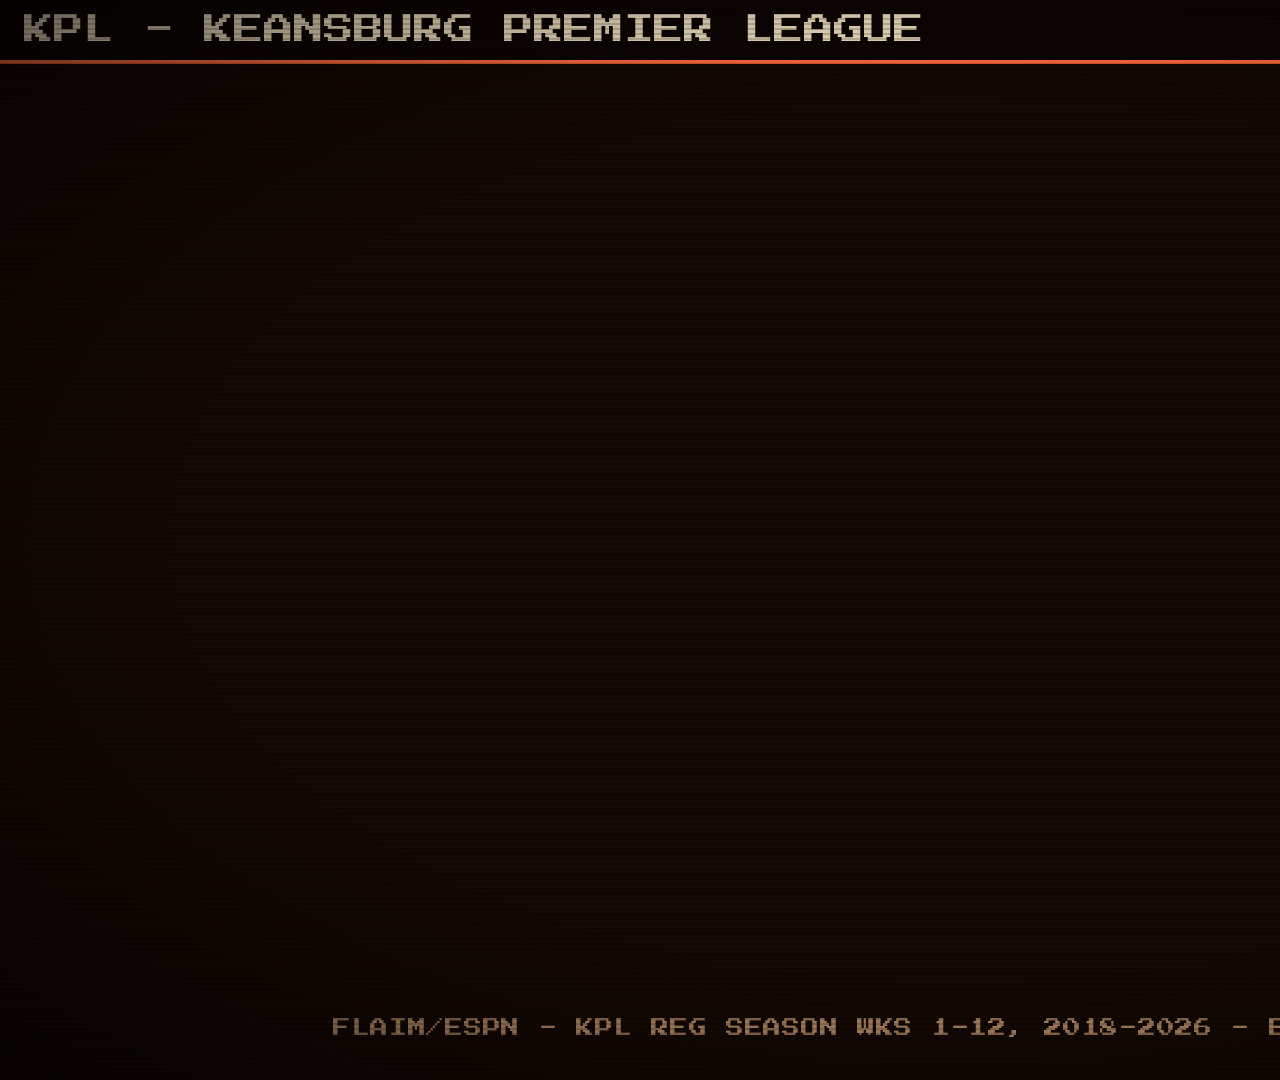
<file: kpl8bit/examples/rivalry-week/index.html>
<!doctype html>
<html><head><meta charset="utf-8"><title>KPL Rivalry Week</title>
<style>
@font-face{font-family:PS2P;src:url(../../assets/fonts/ps2p.woff2)}
:root{--bg:#140904;--panel:#24120a;--edge:#5a2a14;--A:#f5b400;--B:#ff6a3d;--cream:#f7e6c4;--dim:#a8805e;--ink:#c4302b;--shadow:#3a1606}
*{box-sizing:border-box;margin:0;padding:0}
html,body{width:1920px;height:1080px;overflow:hidden;background:var(--bg)}
body{font-family:PS2P,monospace;color:var(--cream);position:relative;-webkit-font-smoothing:none;line-height:1.2}
canvas{position:absolute;left:0;top:0}
#stage{position:absolute;inset:0;will-change:transform,filter}
.abs{position:absolute}.c{text-align:center}
.scene{position:absolute;inset:0;display:none}
.A{color:var(--A)}.B{color:var(--B)}.dim{color:var(--dim)}
.sh{text-shadow:4px 4px 0 var(--shadow)}
.big{text-shadow:6px 6px 0 var(--ink),10px 10px 0 #000}
.logo{display:block;background-repeat:no-repeat;flex:none}
[data-logo=e],[data-logo=b],[data-logo=u],[data-logo=c]{background-image:url(../../assets/logos/spriteA.png);background-size:1431.25% 1192.7083%;aspect-ratio:1}
[data-logo=r],[data-logo=t],[data-logo=v],[data-logo=m],[data-logo=w],[data-logo=s]{background-image:url(../../assets/logos/spriteA.png);background-size:1374% 1192.7083%;aspect-ratio:100/96}
[data-logo=e]{background-position:6.025% 34.795%}[data-logo=b]{background-position:6.025% 43.9466%}[data-logo=u]{background-position:6.025% 53.1935%}[data-logo=c]{background-position:6.025% 81.2202%}
[data-logo=r]{background-position:98.1947% 34.795%}[data-logo=t]{background-position:98.1947% 44.1373%}[data-logo=v]{background-position:98.1947% 53.3842%}[data-logo=m]{background-position:98.1947% 62.6311%}[data-logo=w]{background-position:98.1947% 71.9733%}[data-logo=s]{background-position:98.1947% 81.2202%}
[data-logo=league],[data-logo=h],[data-logo=k]{background-image:url(../../assets/logos/spriteB.png)}
[data-logo=league]{background-size:781.6794% 1129.4118%;background-position:50.056% 1.2857%;aspect-ratio:131/136;clip-path:polygon(0 0,100% 0,100% 70%,50% 100%,0 70%)}
[data-logo=h]{background-size:299.4152% 498.7013%;background-position:8.5044% 28.013%;aspect-ratio:342/308}
[data-logo=k]{background-size:290.9091% 478.5047%;background-position:91.369% 27.4897%;aspect-ratio:352/321}
#top{position:absolute;left:0;right:0;top:0;height:64px;background:#0d0603;border-bottom:4px solid var(--B);display:flex;align-items:center;justify-content:space-between;padding:0 24px;font-size:30px;z-index:30}
#src{position:absolute;left:0;right:0;top:1018px;text-align:center;font-size:18px;color:var(--dim);z-index:30;letter-spacing:.04em}
.panel{position:absolute;background:linear-gradient(180deg,#2b150b,#1e0e06);border:4px solid var(--edge);border-radius:10px;box-shadow:inset 0 0 40px rgba(0,0,0,.5)}
.frame{position:absolute;width:334px;height:334px;border:4px solid;border-radius:6px;background:#1c0d06;display:flex;align-items:center;justify-content:center}
.row{position:absolute;left:160px;width:1600px;height:68px;border:4px solid var(--edge);border-radius:8px;background:rgba(40,18,8,.82);display:flex;align-items:center;padding:0 12px;gap:18px}
.row .nmA{flex:1;font-size:34px;color:var(--A);text-shadow:4px 4px 0 var(--shadow)}
.row .nmB{flex:1;font-size:34px;color:var(--B);text-align:right;text-shadow:4px 4px 0 var(--shadow)}
.row .vs{width:200px;text-align:center;font-size:34px;text-shadow:4px 4px 0 var(--shadow)}
.row .logo{width:56px}
.blk{position:absolute;height:40px;border-radius:2px;box-shadow:inset 0 -6px 0 rgba(0,0,0,.25)}
.yr{position:absolute;font-size:22px;color:var(--cream);text-align:center;width:124px}
.tape{position:absolute;left:66px;width:880px;height:60px;display:flex;align-items:center}
.tape .a{width:250px;padding-left:34px;font-size:36px;color:var(--A)}
.tape .l{flex:1;text-align:center;font-size:24px;color:var(--cream);letter-spacing:.12em}
.tape .b{width:250px;padding-right:34px;text-align:right;font-size:36px;color:var(--B)}
.mlab{position:absolute;font-size:22px;color:var(--cream);text-align:center;width:80px;text-shadow:3px 3px 0 #000}
.tag{position:absolute;font-size:18px;padding:8px 10px;color:#000;background:var(--cream);box-shadow:0 0 0 3px #000;white-space:nowrap}
#flash{position:absolute;inset:0;background:#fff;opacity:0;z-index:50;pointer-events:none}
.scan{position:absolute;inset:0;z-index:60;pointer-events:none;background:repeating-linear-gradient(0deg,rgba(0,0,0,.18) 0 2px,transparent 2px 5px)}
.vign{position:absolute;inset:0;z-index:59;pointer-events:none;background:radial-gradient(ellipse at center,transparent 58%,rgba(0,0,0,.6) 100%)}
</style></head>
<body>
<canvas id="bg" width="1920" height="1080"></canvas>
<div id="stage">
  <div id="top"><span id="topL">KPL - KEANSBURG PREMIER LEAGUE</span><span id="topR" style="color:#e9c89a">2026 SEASON</span></div>
  <div class="scene" id="I">
    <canvas id="sun" width="1920" height="600" style="top:150px"></canvas>
    <div class="abs c big" id="I1" style="top:96px;left:0;width:1920px;font-size:132px;color:var(--cream)">RIVALRY</div>
    <div class="abs c big" id="I2" style="top:240px;left:0;width:1920px;font-size:132px;color:var(--A)">WEEK 12</div>
    <div class="abs c" id="I3" style="top:404px;left:0;width:1920px"><span style="display:inline-block;background:#140904;padding:12px 22px;font-size:36px;text-shadow:4px 4px 0 #3a1606;box-shadow:0 0 30px 18px #140904">HEAD-TO-HEAD SINCE 2018</span></div>
    <div id="Irows"></div>
  </div>
  <div class="scene" id="M">
    <canvas id="fire" width="1920" height="1080"></canvas>
    <div class="frame" id="fA" style="left:72px;top:88px;border-color:var(--A)"><span class="logo" id="lA" style="width:262px"></span></div>
    <div class="frame" id="fB" style="left:1514px;top:88px;border-color:var(--B)"><span class="logo" id="lB" style="width:262px"></span></div>
    <div class="abs A sh" id="nA" style="left:72px;top:442px;font-size:34px"></div>
    <div class="abs B sh" id="nB" style="right:72px;top:442px;font-size:34px;text-align:right"></div>
    <div class="abs" id="rA" style="left:76px;top:500px;font-size:26px"></div>
    <div class="abs" id="rB" style="right:72px;top:500px;font-size:26px;text-align:right"></div>
    <div class="abs c dim" id="kLab" style="left:560px;width:800px;top:120px;font-size:26px;letter-spacing:.14em">KPL-ERA SERIES</div>
    <div class="abs A" id="sA" style="right:1010px;top:160px;font-size:132px;text-shadow:6px 6px 0 var(--shadow);transform-origin:right center">0</div>
    <div class="abs" id="sDot" style="left:944px;top:204px;width:32px;height:32px;background:var(--cream)"></div>
    <div class="abs B" id="sB" style="left:1010px;top:160px;font-size:132px;text-shadow:6px 6px 0 var(--shadow);transform-origin:left center">0</div>
    <div class="abs c big" id="vs" style="left:860px;width:200px;top:326px;font-size:72px;color:var(--cream)">VS</div>
    <div class="abs c" id="streak" style="top:406px;height:46px;font-size:28px;color:#000;display:flex;align-items:center;justify-content:center;padding:0 30px"></div>
    <div id="tl"></div>
    <div class="panel" id="pT" style="left:66px;top:634px;width:880px;height:352px"><div class="abs c dim" style="left:0;width:872px;top:36px;font-size:24px;letter-spacing:.16em">TALE OF THE TAPE</div></div>
    <div id="tape"></div>
    <div class="panel" id="pM" style="left:978px;top:634px;width:880px;height:352px"><div class="abs c dim" style="left:0;width:872px;top:36px;font-size:24px;letter-spacing:.16em">WINNING MARGIN</div></div>
    <canvas id="chart" width="1920" height="1080"></canvas>
    <div id="mlabs"></div>
    <div class="tag" id="pf" style="display:none"></div>
  </div>
  <div class="scene" id="O">
    <canvas id="sun2" width="1920" height="600" style="top:240px"></canvas>
    <span class="logo abs" data-logo="league" id="Ologo" style="left:860px;top:150px;width:200px"></span>
    <div class="abs c big" id="O1" style="top:420px;left:0;width:1920px;font-size:84px;color:var(--A)">6 RIVALRIES</div>
    <div class="abs c sh" id="O2" style="top:550px;left:0;width:1920px;font-size:40px">ONE WEEK. NEW CHAPTERS.</div>
    <div class="abs c sh" id="O3" style="top:680px;left:0;width:1920px;font-size:34px;color:var(--B)">FOLLOW LIVE ON KPL HQ</div>
    <div class="abs c dim" id="O4" style="top:750px;left:0;width:1920px;font-size:24px">KPLHQ.KPLREDZONE.WORKERS.DEV</div>
  </div>
  <div id="src">FLAIM/ESPN - KPL REG SEASON WKS 1-12, 2018-2026 - BY ESPN TEAM SLOT</div>
</div>
<canvas id="fx" width="1920" height="1080" style="z-index:45"></canvas>
<div id="flash"></div><div class="vign"></div><div class="scan"></div>
<script>
let D;const $=s=>document.getElementById(s);
const cl=x=>Math.max(0,Math.min(1,x)),P=(t,a,b)=>cl((t-a)/(b-a));
const oc=x=>1-Math.pow(1-x,3),io=x=>x<.5?4*x*x*x:1-Math.pow(-2*x+2,3)/2,sine=x=>-(Math.cos(Math.PI*x)-1)/2;
const spr=x=>x<=0?0:x>=1?1:1-Math.exp(-6.5*x)*Math.cos(8.5*x);
const set=(id,css)=>Object.assign((typeof id==='string'?$(id):id).style,css);
function fin(el,u,a,d=.7,dy=50,dx=0){const x=P(u,a,a+d),e=spr(x),E=typeof el==='string'?$(el):el;E.style.opacity=Math.min(1,x*2.4);E.style.transform=`translate(${(1-e)*dx}px,${(1-e)*dy}px)`}
// ---------- timeline ----------
const MD=8.4;let TL=[];function buildTL(){TL=[['I',0,6.0]];D.matches.forEach((m,i)=>TL.push(['M'+i,6.0+i*MD,6.0+(i+1)*MD]));const e=TL[TL.length-1][2];TL.push(['O',e,e+4.0])}
// ---------- background: drifting checkerboard + bottom sunset stripes ----------
function bg(t){const c=$('bg').getContext('2d');c.fillStyle='#140904';c.fillRect(0,0,1920,1080);const S=64,o=(t*12)%(S*2);
  for(let y=-S*2;y<1080;y+=S)for(let x=-S*2;x<1920;x+=S){if(((x+y)/S)%2===0){c.fillStyle='#1d0e07';c.fillRect(x+o,y+o*.5,S,S)}}
  const g=c.createRadialGradient(960,540,100,960,540,1100);g.addColorStop(0,'rgba(255,106,61,.10)');g.addColorStop(1,'rgba(0,0,0,0)');c.fillStyle=g;c.fillRect(0,0,1920,1080);
  const cols=['#ff6a3d','#c4302b','#f5b400','#ff8a1f'];for(let i=0;i<4;i++){c.fillStyle=cols[i];c.fillRect(0,1050+i*8,1920,8)}
  c.fillStyle='rgba(0,0,0,.35)';for(let x=-(t*80%40);x<1920;x+=40)c.fillRect(x,1050,4,30)}
// pixel synthwave sun with horizontal cut lines
function sun(cv,u,cy=330,R=230){const c=cv.getContext('2d');c.clearRect(0,0,1920,600);const rise=(1-oc(P(u,0,1.2)))*260;const st=10;
  for(let y=-R;y<=0;y+=st){const w=Math.sqrt(R*R-y*y),k=(y+R)/R;const col=k<.35?'#7a1c10':k<.6?'#c4302b':k<.8?'#ff6a3d':'#f5b400';const gap=(y>-R*.55)?Math.round(2+((y+R*.55)/(R*.55))*6):0;
    c.fillStyle=col;c.globalAlpha=.85;c.fillRect(Math.round(960-w),Math.round(cy+y+rise),Math.round(w*2),st-gap)}
  c.globalAlpha=1;for(let i=0;i<6;i++){c.fillStyle=['#f5b400','#ff6a3d','#c4302b'][i%3];c.globalAlpha=.6-i*.08;const w=440-i*14;c.fillRect(960-w/2,cy+20+i*12+rise*.4,w,6)}c.globalAlpha=1}
// ---------- intro ----------
function buildI(){$('Irows').innerHTML=D.matches.map((m,i)=>`<div class="row" id="ir${i}" style="top:${515+i*80}px"><span class="logo" data-logo="${m.logoA}"></span><span class="nmA">${m.shortA}</span><span class="vs" id="iv${i}">VS</span><span class="nmB">${m.shortB}</span><span class="logo" data-logo="${m.logoB}"></span></div>`).join('')}
function renderI(u){sun($('sun'),u);fin('I1',u,.1,.8,-60);fin('I2',u,.3,.8,-60);fin('I3',u,.7,.7,30);
  D.matches.forEach((m,i)=>{fin('ir'+i,u,1.2+i*.14,.8,0,i%2?160:-160);const v=$('iv'+i);const sw=u>3.4+i*.12;v.textContent=sw?`${m.wins[0]}-${m.wins[1]}`:'VS';
    v.style.color=sw?(m.wins[0]>m.wins[1]?'var(--A)':m.wins[0]<m.wins[1]?'var(--B)':'var(--cream)'):'var(--cream)';v.style.textShadow=sw?`0 0 ${10+8*Math.sin(u*5+i)}px currentColor,4px 4px 0 #3a1606`:'4px 4px 0 #3a1606'})}
// ---------- match card ----------
let built=-1,M,blkT=[],chartT=[],big=-1,close=-1,mx=1;
function short(m,s){return s==='A'?m.tagA:m.tagB}
function streakText(m){const s=m.streak;const who=short(m,s.team);return s.n>=2?`${who} - ${s.n} IN A ROW`:`${who} WON LAST TIME`}
function buildM(i){M=D.matches[i];const n=M.games.length;
  $('topL').textContent='KPL RIVALRY WEEK 12';$('topR').textContent=`MATCH ${i+1}/${D.matches.length}`;$('topR').style.color='var(--A)';
  $('lA').dataset.logo=M.logoA;$('lB').dataset.logo=M.logoB;$('nA').textContent=M.shortA;$('nB').textContent=M.shortB;$('rA').textContent='2026  '+M.recA;$('rB').textContent='2026  '+M.recB;
  const st=$('streak');st.textContent=streakText(M);st.style.background=M.streak.team==='A'?'var(--A)':'var(--B)';
  const W=124,G=12,x0=960-(n*W+(n-1)*G)/2;let h='';
  M.games.forEach((g,k)=>{h+=`<div class="blk" id="bk${k}" style="left:${x0+k*(W+G)}px;top:536px;width:${W}px;background:${g.w==='A'?'#f5b400':'#ff6a3d'}"></div><div class="yr" id="yr${k}" style="left:${x0+k*(W+G)}px;top:598px">'${String(g.y%100).padStart(2,'0')}</div>`});$('tl').innerHTML=h;
  blkT=M.games.map((g,k)=>1.3+k*Math.min(.24,2.5/n));
  const L=M.last,f1=v=>v==null?'-':v.toFixed(1);
  const rows=[['AVG SCORE',M.avgA,M.avgB,''],['BEST WIN',M.bestA,M.bestB,'+'],[`LAST '${String(L.y%100).padStart(2,'0')} W${L.wk}`,L.a,L.b,''],['WK 12 PROJ',M.projA,M.projB,'']];
  $('tape').innerHTML=rows.map((r,k)=>`<div class="tape" id="tp${k}" style="top:${700+k*64}px"><span class="a" data-v="${r[1]}" data-p="${r[3]}">0.0</span><span class="l">${r[0]}</span><span class="b" data-v="${r[2]}" data-p="${r[3]}">0.0</span></div>`).join('');
  mx=Math.max(...M.games.map(g=>g.m));const slot=68;const cx0=1418-n*slot/2;chartT=M.games.map((g,k)=>4.6+k*.16);
  big=M.games.reduce((b,g,k)=>g.m>=60&&(b<0||g.m>M.games[b].m)?k:b,-1);close=M.games.reduce((b,g,k)=>g.m<3&&(b<0||g.m<M.games[b].m)?k:b,-1);
  $('mlabs').innerHTML=M.games.map((g,k)=>{const hgt=Math.max(6,100*g.m/mx),x=cx0+k*slot+slot/2;return `<div class="mlab" id="ml${k}" style="left:${x-40}px;top:${g.w==='A'?844-hgt-34:844+hgt+12}px">${Math.round(g.m)}</div>`}).join('');
  M._cx0=cx0;M._slot=slot}
function chart(u){const c=$('chart').getContext('2d');c.clearRect(0,0,1920,1080);const a=P(u,4.2,4.6);if(a<=0)return;
  c.globalAlpha=a;c.fillStyle='#8a6a4e';c.fillRect(1000,842,836,4);c.globalAlpha=1;
  M.games.forEach((g,k)=>{const p=spr(P(u,chartT[k],chartT[k]+.6));if(p<=0)return;const hgt=Math.max(6,100*g.m/mx)*p,x=M._cx0+k*M._slot+4,w=M._slot-8,col=g.w==='A'?'#f5b400':'#ff6a3d';
    c.shadowColor=col;c.shadowBlur=18+10*Math.sin(u*4+k);c.fillStyle=col;if(g.w==='A')c.fillRect(x,842-hgt,w,hgt);else c.fillRect(x,846,w,hgt);c.shadowBlur=0;
    c.fillStyle='rgba(255,255,255,.35)';if(g.w==='A')c.fillRect(x,842-hgt,w,6);else c.fillRect(x,846+hgt-6,w,6)})}
// rising pixel embers above the streak blocks
function fire(u){const c=$('fire').getContext('2d');c.clearRect(0,0,1920,1080);const s=M.streak;if(s.n<3)return;const a=P(u,blkT[blkT.length-1]+.4,blkT[blkT.length-1]+.9);if(a<=0)return;
  const n=M.games.length,first=n-s.n,b0=$('bk'+first),b1=$('bk'+(n-1)),x0=parseFloat(b0.style.left),x1=parseFloat(b1.style.left)+124;const col=s.team==='A'?['#f5b400','#ffe58a','#ff6a3d']:['#ff6a3d','#ffb07a','#c4302b'];
  for(let i=0;i<70;i++){const life=((u*0.9+i*0.137)%1),x=x0+((i*97.3)%(x1-x0))+Math.sin(u*3+i)*8,y=536-life*130;c.globalAlpha=a*(1-life);c.fillStyle=col[i%3];const z=(i%3+2)*3;c.fillRect(Math.round(x/3)*3,Math.round(y/3)*3,z,z)}
  c.globalAlpha=a*.35;const g=c.createLinearGradient(0,470,0,580);g.addColorStop(0,'rgba(0,0,0,0)');g.addColorStop(1,col[0]);c.fillStyle=g;c.fillRect(x0-10,470,x1-x0+20,110);c.globalAlpha=1}
function renderM(u){
  // logos fly in, names, records
  const a=spr(P(u,.25,1.05)),b=spr(P(u,.35,1.15));set('fA',{transform:`translateX(${(1-a)*-520}px) rotate(${(1-a)*-12}deg)`,opacity:P(u,.25,.5)});set('fB',{transform:`translateX(${(1-b)*520}px) rotate(${(1-b)*12}deg)`,opacity:P(u,.35,.6)});
  fin('nA',u,.8,.7,30);fin('nB',u,.9,.7,30);fin('rA',u,1.0,.6,20);fin('rB',u,1.1,.6,20);fin('kLab',u,.5,.6,-20);fin('sA',u,.7,.6,-30);fin('sB',u,.75,.6,-30);fin('sDot',u,.8,.5,0);
  set('vs',{transform:`scale(${spr(P(u,.9,1.5))})`});
  // timeline blocks light in order; the winner's score pops
  let wa=0,wb=0,lastA=-9,lastB=-9;M.games.forEach((g,k)=>{const p=P(u,blkT[k],blkT[k]+.25),el=$('bk'+k),yr=$('yr'+k);el.style.opacity=p>0?1:0;el.style.transform=`scaleY(${spr(p)})`;
    el.style.boxShadow=p>0?`0 0 ${12+(1-p)*30}px ${g.w==='A'?'#f5b400':'#ff6a3d'},inset 0 -6px 0 rgba(0,0,0,.25)`:'none';yr.style.opacity=P(u,blkT[k]+.05,blkT[k]+.3);
    if(u>=blkT[k]){if(g.w==='A'){wa++;lastA=blkT[k]}else{wb++;lastB=blkT[k]}}});
  $('sA').textContent=wa;$('sB').textContent=wb;
  const pa=P(u,lastA,lastA+.35),pb=P(u,lastB,lastB+.35);
  $('sA').style.transform+=` scale(${1+.35*(1-oc(pa))*(pa>0&&pa<1)})`;$('sB').style.transform+=` scale(${1+.35*(1-oc(pb))*(pb>0&&pb<1)})`;
  const done=u>blkT[blkT.length-1]+.3,lead=M.wins[0]-M.wins[1],tied=lead===0;
  $('sA').style.textShadow=`6px 6px 0 #3a1606,0 0 ${(pa<1&&pa>0?40:0)+(done&&(lead>0||tied)?16+10*Math.sin(u*4):0)}px #f5b400`;
  $('sB').style.textShadow=`6px 6px 0 #3a1606,0 0 ${(pb<1&&pb>0?40:0)+(done&&(lead<0||tied)?16+10*Math.sin(u*4):0)}px #ff6a3d`;
  $('kLab').textContent=done&&tied?'ALL SQUARE':'KPL-ERA SERIES';$('kLab').style.color=done&&tied?'var(--cream)':'var(--dim)';$('kLab').style.textShadow=done&&tied?`0 0 ${14+10*Math.sin(u*6)}px #f7e6c4`:'none';
  // leader's frame glows (dominance)
  const glow=(on,col)=>on?`0 0 ${20+14*Math.sin(u*3)}px ${col},0 0 ${50+20*Math.sin(u*3)}px ${col}55`:'none';
  $('fA').style.boxShadow=glow(done&&lead>=3,'#f5b400');$('fB').style.boxShadow=glow(done&&lead<=-3,'#ff6a3d');
  // streak banner
  const sb=$('streak'),bt=blkT[blkT.length-1]+.45,s=spr(P(u,bt,bt+.6));sb.style.opacity=P(u,bt,bt+.15);sb.style.transform=`scale(${.4+.6*s})`;
  sb.style.boxShadow=`0 0 ${18+12*Math.sin(u*5)}px ${M.streak.team==='A'?'#f5b400':'#ff6a3d'},0 0 0 4px #000`;
  const w=sb.offsetWidth;sb.style.left=(960-w/2)+'px';
  fire(u);
  // panels + tale of the tape
  fin('pT',u,3.9,.8,80);fin('pM',u,4.05,.8,80);
  document.querySelectorAll('#tape .tape').forEach((r,k)=>{fin(r,u,4.2+k*.12,.7,40);const A=r.querySelector('.a'),B=r.querySelector('.b'),va=+A.dataset.v,vb=+B.dataset.v,e=sine(P(u,4.3+k*.12,5.2+k*.12));
    A.textContent=A.dataset.p+(va*e).toFixed(1);B.textContent=B.dataset.p+(vb*e).toFixed(1);const fin2=u>5.3+k*.12;
    A.style.textShadow=`4px 4px 0 #3a1606${fin2&&va>vb?`,0 0 ${14+8*Math.sin(u*4+k)}px #f5b400`:''}`;B.style.textShadow=`4px 4px 0 #3a1606${fin2&&vb>va?`,0 0 ${14+8*Math.sin(u*4+k)}px #ff6a3d`:''}`});
  chart(u);M.games.forEach((g,k)=>{const el=$('ml'+k);el.style.opacity=P(u,chartT[k]+.35,chartT[k]+.6)});
  // photo finish callout on the closest game
  const pf=$('pf');if(close>=0&&u>chartT[close]+.5){const g=M.games[close],bk=$('bk'+close),bx=parseFloat(bk.style.left)+62;pf.style.display='block';pf.textContent=`PHOTO FINISH ${g.m.toFixed(2)}`;
    pf.style.left=Math.min(1560,Math.max(360,bx-150))+'px';pf.style.top='484px';pf.style.opacity=(u<chartT[close]+1.1&&Math.floor(u*16)%2)?.35:1;pf.style.background=g.w==='A'?'#f5b400':'#ff6a3d';
    const pulse=`0 0 0 4px rgba(247,230,196,${.5+.5*Math.sin(u*8)}),0 0 24px #f7e6c4`;bk.style.boxShadow=pulse;
    const c=$('chart').getContext('2d'),x=M._cx0+close*M._slot+2,h=Math.max(6,100*g.m/mx)+8;c.strokeStyle=`rgba(247,230,196,${.5+.5*Math.sin(u*8)})`;c.lineWidth=4;c.strokeRect(x,g.w==='A'?842-h+4:842,M._slot-4,h)}else pf.style.display='none'}
function impact(t){// blowout bar lands: shake + flash + RGB split
  let k=0;for(const s of TL){if(!s[0].startsWith('M'))continue;const m=D.matches[+s[0].slice(1)];const bi=m.games.reduce((b,g,j)=>g.m>=60&&(b<0||g.m>m.games[b].m)?j:b,-1);if(bi<0)continue;
    const T=s[1]+4.6+bi*.16+.25,d=t-T;if(d>=0&&d<.45)k=Math.max(k,1-d/.45)}
  const a=Math.floor(t*60);$('stage').style.transform=k?`translate(${Math.sin(a*12.9)*16*k}px,${Math.cos(a*7.3)*12*k}px)`:'none';
  $('stage').style.filter=k>.3?`drop-shadow(${6*k}px 0 0 rgba(255,40,40,.55)) drop-shadow(${-6*k}px 0 0 rgba(40,220,255,.45))`:'none';return k}
// sunset-stripe wipe between scenes
function wipe(t){const c=$('fx').getContext('2d');c.clearRect(0,0,1920,1080);for(const s of TL.slice(1)){const d=t-s[1];if(d>-.35&&d<.35){const p=(d+.35)/.7;
  const cols=['#f5b400','#ff6a3d','#c4302b','#3a1606','#140904'];cols.forEach((col,i)=>{c.fillStyle=col;const x=-2400+4400*io(cl(p*1.15-i*.04));c.save();c.translate(x,0);c.transform(1,0,-.35,1,0,0);c.fillRect(0-i*150,0,1400,1080);c.restore()})}}}
function renderO(u){sun($('sun2'),u,300,260);set('Ologo',{transform:`scale(${spr(P(u,.1,.8))})`});fin('O1',u,.3,.7,40);fin('O2',u,.5,.7,40);fin('O3',u,.8,.7,30);fin('O4',u,1.0,.7,30)}
function render(t){bg(t);const sc=TL.find(s=>t>=s[1]&&t<s[2])||TL[TL.length-1],id=sc[0],u=t-sc[1];
  for(const s of document.querySelectorAll('.scene'))s.style.display=(s.id===(id.startsWith('M')?'M':id))?'block':'none';
  if(id==='I'){$('topL').textContent='KPL - KEANSBURG PREMIER LEAGUE';$('topR').textContent='2026 SEASON';renderI(u)}
  if(id.startsWith('M')){const i=+id.slice(1);if(built!==i){buildM(i);built=i}renderM(u)}
  if(id==='O'){$('topL').textContent='KPL RIVALRY WEEK 12';$('topR').textContent='KPL HQ';renderO(u)}
  const k=impact(t);$('flash').style.opacity=k>.6?(k-.6)*1.2:0;wipe(t);
  const E=TL[TL.length-1][2];document.body.style.filter=t>E-.5?`brightness(${1-P(t,E-.5,E)})`:'none'}
window.setData=d=>{D=d;buildTL();buildI();window.END=TL[TL.length-1][2]};window.render=render;
</script></body></html>
</file>
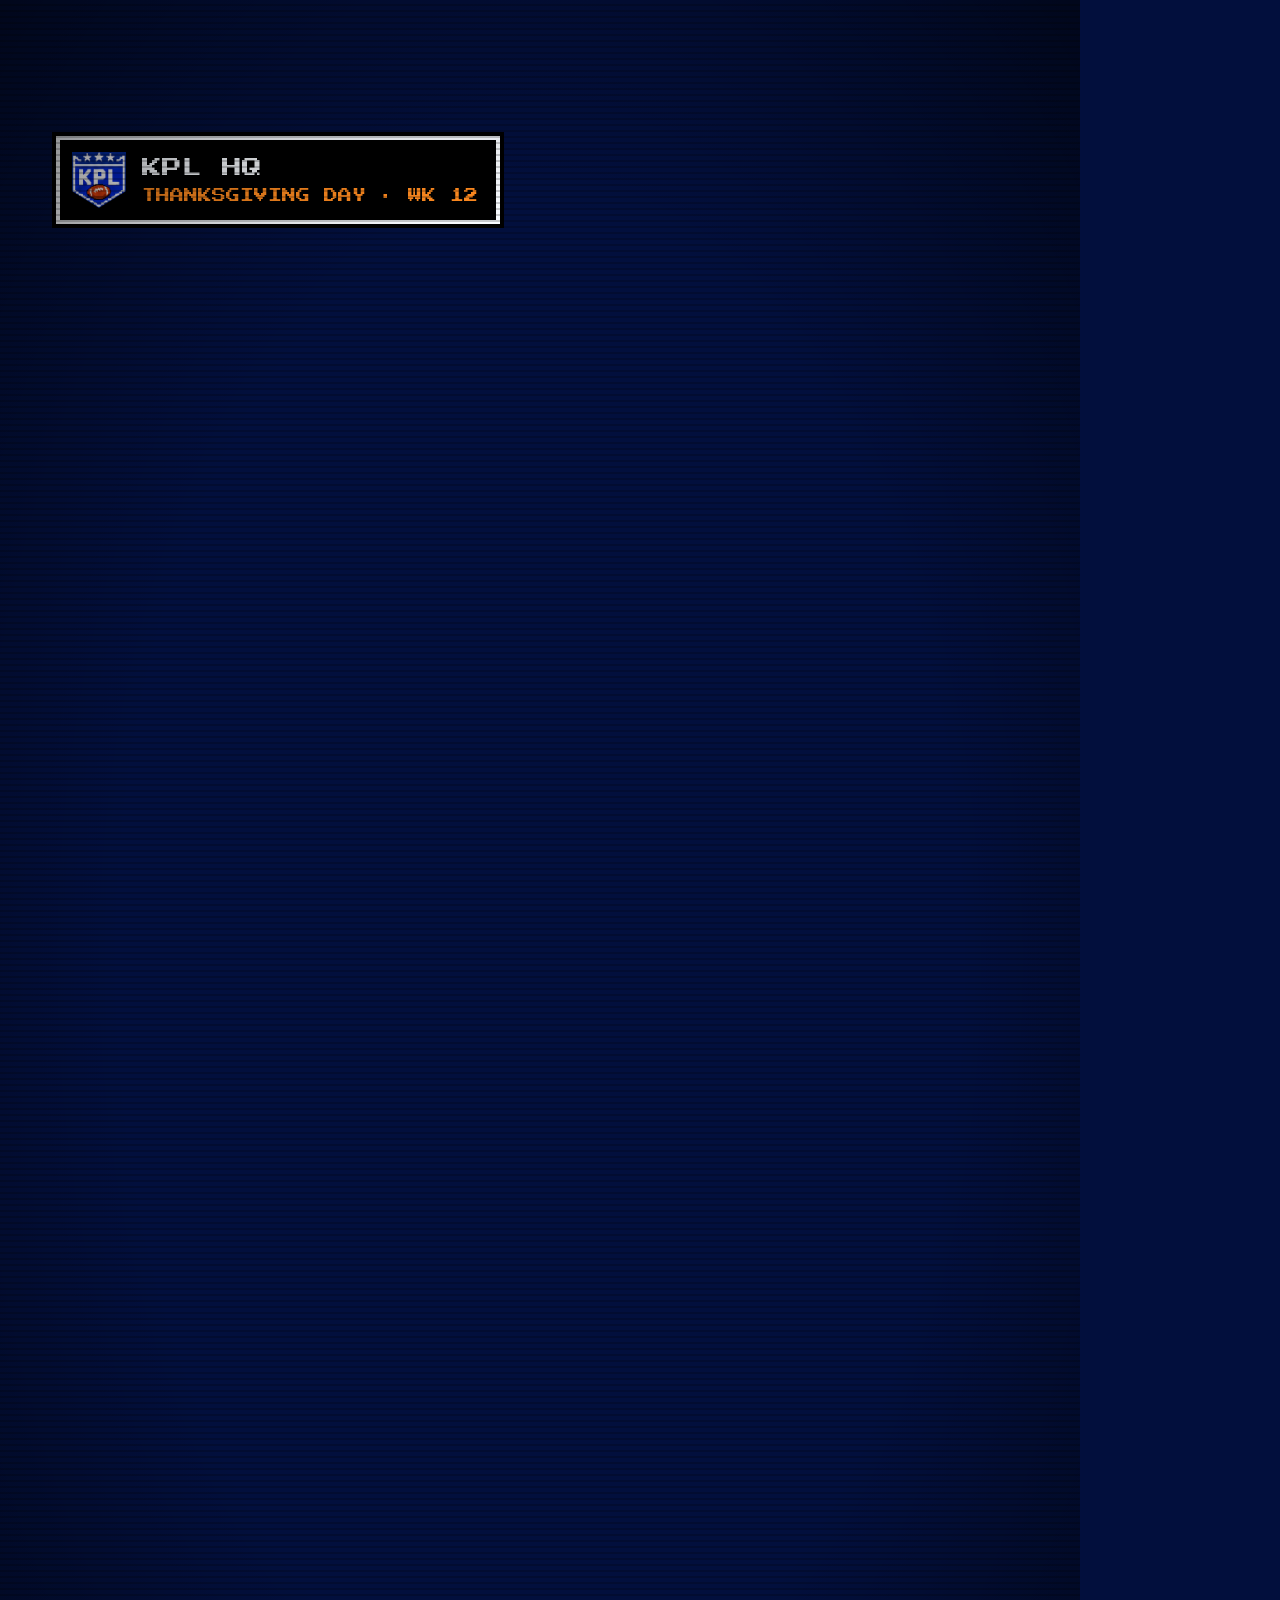
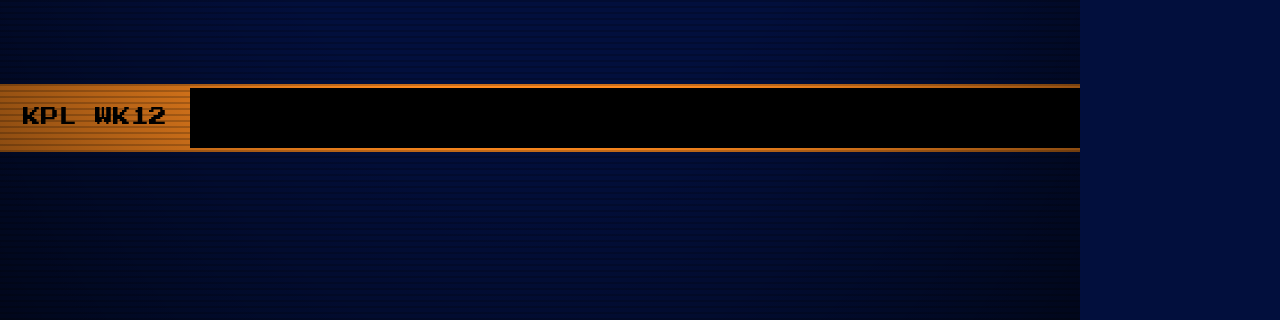
<file: kpl8bit/examples/thanksgiving-promo/index.html>
<!doctype html>
<html><head><meta charset="utf-8"><title>KPL Thanksgiving Day</title>
<style>
@font-face{font-family:PS2P;src:url(../../assets/fonts/ps2p.woff2)}
@font-face{font-family:VT;src:url(../../assets/fonts/vt323.woff2)}
:root{--navy:#020f3d;--deep:#031c69;--blue:#062991;--mid:#1043b4;--bright:#1d63e0;--ice:#cfe0ff;--white:#f8fbff;--yellow:#ffe32b;--red:#ff1644;--red-ink:#c4002b;--green:#35f377;--orange:#ff8a1f;--rust:#b8481a;--brown:#6b3612}
*{box-sizing:border-box;margin:0;padding:0}
html,body{width:1080px;height:1920px;overflow:hidden;background:var(--navy)}
body{font-family:PS2P,monospace;color:var(--white);position:relative;-webkit-font-smoothing:none;line-height:1.2}
canvas{image-rendering:pixelated}
#bg,#fx{position:absolute;inset:0}#fx{z-index:55}
#stage{position:absolute;inset:0}
.scan{position:absolute;inset:0;z-index:60;background:repeating-linear-gradient(0deg,rgba(0,0,0,.2) 0 2px,transparent 2px 6px)}
.vign{position:absolute;inset:0;z-index:59;background:radial-gradient(ellipse at center,transparent 55%,rgba(0,0,0,.55) 100%)}
.scene{position:absolute;inset:0;display:none}
.abs{position:absolute}
.frame{background:linear-gradient(180deg,#0b37ad 0,#062b96 38%,#04217a 100%);box-shadow:0 0 0 6px #000,0 0 0 12px var(--white),0 0 0 18px #000,0 24px 0 0 var(--deep),0 24px 0 6px #000}
.frame.o{box-shadow:0 0 0 6px #000,0 0 0 12px var(--orange),0 0 0 18px #000,0 24px 0 0 var(--brown),0 24px 0 6px #000}
.frame.y{box-shadow:0 0 0 6px #000,0 0 0 12px var(--yellow),0 0 0 18px #000,0 24px 0 0 #7a5d00,0 24px 0 6px #000}
.sh{text-shadow:4px 4px 0 #000}.big{text-shadow:8px 8px 0 var(--red-ink),12px 12px 0 #000}.bigo{text-shadow:8px 8px 0 var(--rust),12px 12px 0 #000}
.yl{color:var(--yellow)}.ice{color:var(--ice)}.or{color:var(--orange)}.gr{color:var(--green)}
.c{text-align:center;width:100%;left:0}
.logo{display:block;background-repeat:no-repeat;filter:drop-shadow(4px 4px 0 #000);flex:none}
[data-logo=e],[data-logo=b],[data-logo=u],[data-logo=c]{background-image:url(../../assets/logos/spriteA.png);background-size:1431.25% 1192.7083%;aspect-ratio:1}
[data-logo=r],[data-logo=t],[data-logo=v],[data-logo=m],[data-logo=w],[data-logo=s]{background-image:url(../../assets/logos/spriteA.png);background-size:1374% 1192.7083%;aspect-ratio:100/96}
[data-logo=e]{background-position:6.025% 34.795%}[data-logo=b]{background-position:6.025% 43.9466%}[data-logo=u]{background-position:6.025% 53.1935%}[data-logo=c]{background-position:6.025% 81.2202%}
[data-logo=r]{background-position:98.1947% 34.795%}[data-logo=t]{background-position:98.1947% 44.1373%}[data-logo=v]{background-position:98.1947% 53.3842%}[data-logo=m]{background-position:98.1947% 62.6311%}[data-logo=w]{background-position:98.1947% 71.9733%}[data-logo=s]{background-position:98.1947% 81.2202%}
[data-logo=league],[data-logo=h],[data-logo=k]{background-image:url(../../assets/logos/spriteB.png)}
[data-logo=league]{background-size:781.6794% 1129.4118%;background-position:50.056% 1.2857%;aspect-ratio:131/136;clip-path:polygon(0 0,100% 0,100% 70%,50% 100%,0 70%);filter:none}
[data-logo=h]{background-size:299.4152% 498.7013%;background-position:8.5044% 28.013%;aspect-ratio:342/308}
[data-logo=k]{background-size:290.9091% 478.5047%;background-position:91.369% 27.4897%;aspect-ratio:352/321}
/* bug + ticker */
#bug{position:absolute;left:60px;top:140px;display:flex;align-items:center;gap:16px;z-index:40;background:#000;padding:12px 18px 12px 12px;box-shadow:0 0 0 4px var(--white),0 0 0 8px #000}
#bug .logo{width:54px}#bug b{font-weight:400;font-size:20px}#bug i{font-style:normal;font-size:14px;color:var(--orange);display:block;margin-top:8px}
#tick{position:absolute;left:0;right:0;top:1688px;height:60px;background:#000;z-index:40;box-shadow:0 -4px 0 var(--orange),0 4px 0 var(--orange);overflow:hidden}
#tick .lbl{position:absolute;left:0;top:0;bottom:0;width:190px;background:var(--orange);color:#000;font-size:18px;display:flex;align-items:center;justify-content:center;z-index:2}
#tick .run{position:absolute;left:190px;top:18px;white-space:nowrap;font-size:20px}
/* upgraded sections */
.pips{display:inline-flex;gap:5px;vertical-align:middle}.pips i{width:14px;height:14px;box-shadow:0 0 0 3px #000;background:#0a1f5c}
.pips i.w.on{background:var(--green)}.pips i.l.on{background:#000;box-shadow:0 0 0 3px #000,inset 0 0 0 3px var(--red)}.pips.sm i.l.on{box-shadow:0 0 0 2px #000,inset 0 0 0 2px var(--red)}.pips.sm i{width:10px;height:10px;box-shadow:0 0 0 2px #000}
.pips.td i.on{background:var(--orange)}
.pbar{display:flex;gap:3px;height:14px;background:#000;padding:3px;box-shadow:0 0 0 3px #000}.pbar b{flex:1;background:#0a1f5c}.pbar b.on{background:var(--yellow)}.pbar b.hot{background:var(--orange)}
.crow{position:absolute;width:458px;height:124px;display:flex;align-items:center;gap:14px;padding:0 16px}
.crow .bk{width:96px;height:88px;flex:none;position:relative;box-shadow:0 0 0 4px #000;overflow:hidden}
.crow .bk canvas{position:absolute;left:0;bottom:0;width:96px;height:88px}
.crow .bk .d{position:absolute;inset:0;display:flex;align-items:center;justify-content:center;font-size:20px;text-shadow:3px 3px 0 #000}
.crow .tx{flex:1;min-width:0}.crow .nm{font-size:16px;line-height:1.3}
.crow .ln{display:flex;align-items:center;gap:10px;margin-top:6px}.crow .ln .logo{width:56px}
.crow .ln .kn{flex:1;font-size:14px;line-height:1.35}.crow .ln b{font-weight:400;font-size:22px;color:var(--yellow);text-shadow:3px 3px 0 #000}
.crow .pbar{margin-top:6px}
.tag{position:absolute;top:-16px;right:14px;background:var(--orange);color:#000;font-size:14px;padding:7px 10px;box-shadow:0 0 0 4px #000;z-index:3}
.stripes{background-image:repeating-linear-gradient(135deg,rgba(0,0,0,.2) 0 24px,transparent 24px 48px)}
.chip3{width:280px;height:118px;background:#000;box-shadow:0 0 0 4px var(--white),0 0 0 8px #000;display:flex;flex-direction:column;justify-content:center;align-items:center;gap:14px}
.chip3 b{font-weight:400;font-size:36px;color:var(--yellow);text-shadow:4px 4px 0 var(--red-ink)}.chip3 i{font-style:normal;font-size:15px;color:var(--ice)}
.rail{display:flex;gap:10px}.rail i{width:56px;height:56px;display:flex;align-items:center;justify-content:center;font-style:normal;font-size:20px;box-shadow:0 0 0 4px #000;background:#0a1f5c;color:var(--ice)}
.rail i.done{background:#1043b4;color:var(--white)}.rail i.now{background:var(--yellow);color:#000;box-shadow:0 0 0 4px #000,0 0 0 8px var(--orange)}
/* mid-season report slides */
.hd{left:70px;top:300px}.hd .k{font-size:18px;color:var(--orange);text-shadow:3px 3px 0 #000}.hd .t{font-size:50px;color:var(--yellow);text-shadow:6px 6px 0 var(--red-ink),9px 9px 0 #000;margin-top:16px;line-height:1.25}.hd .s{font-size:16px;color:var(--ice);margin-top:16px;line-height:1.6;max-width:940px}
.scard{position:absolute;width:458px;height:302px;padding:26px 24px;overflow:hidden}
.scard .bd{position:absolute;left:0;top:0;right:0;height:12px}
.scard .lb{font-size:17px;text-shadow:3px 3px 0 #000;margin-top:6px}
.scard .lg{position:absolute;right:20px;top:30px;width:76px}
.scard .nb{font-size:62px;margin-top:28px;text-shadow:6px 6px 0 #000}
.scard .l1{font-size:15px;line-height:1.55;margin-top:22px}
.scard .l2{font-size:14px;line-height:1.55;margin-top:10px;color:var(--ice)}
.ann{position:absolute;background:#000;padding:16px 18px;font-size:15px;line-height:1.6;box-shadow:0 0 0 4px currentColor,0 0 0 8px #000}
.ann b{font-weight:400;display:block;font-size:16px;margin-bottom:8px}
.slrow{position:absolute;height:60px;display:flex;align-items:center;gap:12px;font-size:14px}
.slrow .bdg{width:40px;height:40px;display:flex;align-items:center;justify-content:center;background:#000;box-shadow:0 0 0 3px #5b91ff;font-size:14px;flex:none}
.slrow.hi{font-size:15px;text-shadow:3px 3px 0 #000}
.dch{display:inline-block;padding:7px 9px;font-size:14px;color:#000;box-shadow:0 0 0 3px #000;margin-left:10px}
.lkrow{position:absolute;left:70px;width:940px;height:66px}
.lkrow .nm{position:absolute;left:0;top:8px;font-size:15px;text-shadow:3px 3px 0 #000}
.lkrow .sb{position:absolute;left:0;top:36px;font-size:14px;color:var(--ice)}
.lkrow .bar{position:absolute;top:10px;height:42px;box-shadow:0 0 0 4px #000}
.lkrow .bar i{position:absolute;left:0;right:0;top:0;height:8px;background:rgba(255,255,255,.35)}
.lkrow .vl{position:absolute;top:22px;font-size:17px;text-shadow:3px 3px 0 #000}
/* tiles */
.ptile{position:absolute;width:458px;height:166px;display:flex;align-items:center;gap:14px;padding:0 16px}
.ptile canvas,.ptile .dst{width:112px;height:98px;flex:none}
.ptile .dst{display:flex;align-items:center;justify-content:center;font-size:22px;box-shadow:0 0 0 4px #000}
.ptile .tx{flex:1;min-width:0}
.ptile .nm{font-size:17px;line-height:1.35}
.ptile .mt{font-size:14px;color:var(--ice);margin-top:8px;display:flex;justify-content:space-between}
.ptile .mt b{font-weight:400;color:var(--yellow);font-size:20px}
.ptile .kt{display:flex;align-items:center;gap:10px;font-size:13px;line-height:1.4;margin-top:8px;color:var(--white)}
.ptile .kt .logo{width:54px}
.mrow{position:absolute;left:70px;width:940px;height:150px;display:flex;align-items:center;padding:0 18px;gap:12px}
.mrow .side{flex:1;display:flex;align-items:center;gap:12px;min-width:0}
.mrow .side.r{flex-direction:row-reverse;text-align:right}
.mrow .logo{width:64px}
.mrow .tn{font-size:13px;line-height:1.4}
.mrow .tn small{display:block;font-size:11px;color:var(--ice);margin-top:6px}
.mrow .sc{font-size:30px;text-shadow:4px 4px 0 #000;width:120px;text-align:center}
.mrow .mid{width:120px;text-align:center;font-size:11px;color:var(--orange);line-height:1.7}
.srow{position:absolute;left:70px;width:940px;height:86px;display:flex;align-items:center;gap:16px;padding:0 20px}
.srow .rk{width:56px;font-size:26px;color:var(--yellow)}
.srow .logo{width:72px}
.srow .tn{flex:1;font-size:20px;line-height:1.6}
.srow .rc{font-size:28px;width:120px;text-align:right}
.srow .pf{font-size:14px;color:var(--ice);width:96px;text-align:right;line-height:1.5}
</style></head>
<body>
<canvas id="bg" width="1080" height="1920"></canvas>
<div id="stage">
  <div class="scene" id="A">
    <canvas id="wreath" class="abs" width="1080" height="900" style="left:0;top:80px;width:1080px;height:900px"></canvas>
    <div class="abs" id="Abadge" style="left:340px;top:330px;width:400px"><span class="logo" data-logo="league" style="width:400px"></span></div>
    <div class="abs c big yl" id="A2" style="top:930px;font-size:80px">THANKSGIVING</div>
    <div class="abs c big yl" id="A3" style="top:1050px;font-size:128px">DAY</div>
    <div class="abs c sh" id="A4" style="top:1250px;font-size:24px">KEANSBURG PREMIER LEAGUE · WEEK 12</div>
    <canvas id="turkeyA" class="abs" width="256" height="256" style="left:412px;top:1330px;width:256px;height:256px"></canvas>
  </div>
  <div class="scene" id="B"><div class="abs c big yl" id="Bn" style="top:600px;font-size:300px"></div><div class="abs c sh" id="Bl" style="top:1000px;font-size:54px;line-height:1.5"></div></div>
  <div class="scene" id="C">
    <div class="abs" id="Chead" style="left:70px;width:940px;top:300px;height:220px"></div>
    <div id="Cgrid"></div>
  </div>
  <div class="scene" id="D0"><div class="abs c sh or" style="top:620px;font-size:40px">TOP 5</div><div class="abs c big yl" style="top:730px;font-size:60px;line-height:1.5">THANKSGIVING DAY<br>PROJECTIONS</div><div class="abs c sh ice" style="top:1010px;font-size:20px">KPL STARTERS · ESPN PROJECTIONS</div></div>
  <div class="scene" id="D">
    <div class="abs bigo or" id="Drank" style="left:70px;top:300px;font-size:150px">#5</div>
    <div class="abs rail" id="Drail" style="left:690px;top:345px"></div>
    <div class="abs frame y" id="Dcard" style="left:70px;top:500px;width:940px;height:1060px;overflow:hidden">
      <div class="abs stripes" id="Dback" style="left:0;top:0;width:940px;height:520px"></div>
      <div class="abs" id="Dband" style="left:0;top:504px;width:940px;height:16px"></div>
      <div class="abs" id="Dghost" style="right:16px;top:40px;font-size:400px;line-height:1;color:transparent;-webkit-text-stroke:8px rgba(255,255,255,.22)">5</div>
    </div>
    <canvas id="Dsp" class="abs" width="560" height="470" style="left:260px;top:550px;width:560px;height:470px"></canvas>
    <div class="abs" style="left:70px;top:500px;width:940px;height:520px;overflow:hidden;pointer-events:none"><div id="Dholo" class="abs" style="top:-300px;left:-400px;width:180px;height:1200px;transform:rotate(18deg);background:repeating-linear-gradient(90deg,rgba(255,255,255,0) 0 24px,rgba(255,255,255,.28) 24px 48px,rgba(255,227,43,.25) 48px 72px,rgba(255,255,255,0) 72px 96px)"></div></div>
    <div class="abs c big" id="Dname" style="top:1048px;font-size:50px"></div>
    <div class="abs c sh ice" id="Dsub" style="top:1124px;font-size:19px"></div>
    <div class="abs" id="Dchips" style="left:110px;top:1182px;width:860px;display:flex;justify-content:center;gap:24px"></div>
    <div class="abs" id="Dkpl" style="left:110px;top:1360px;display:flex;align-items:center;gap:18px"><span class="logo" id="Dlogo" style="width:130px"></span><div><div class="ice" style="font-size:14px">KPL TEAM</div><div class="sh" id="Dkt" style="font-size:24px;margin-top:12px;max-width:300px;line-height:1.4"></div></div></div>
    <div class="abs" style="right:110px;top:1370px;text-align:right"><div class="ice" style="font-size:14px">TODAY'S PROJ</div><div class="big yl" id="Dproj" style="font-size:80px;margin-top:10px"></div></div>
  </div>
  <div class="scene" id="E">
    <div class="abs sh or" style="left:70px;top:300px;font-size:22px">WEDNESDAY NIGHT · GB @ LAR</div>
    <div class="abs big yl" style="left:70px;top:350px;font-size:56px;line-height:1.3">ALREADY ON<br>THE BOARD</div>
    <div class="abs sh" id="Efin" style="left:70px;top:520px;font-size:20px">FINAL: <span class="yl">LAR 26</span> - GB 13</div>
    <div id="Erows"></div>
  </div>
  <div class="scene" id="F"><div class="abs sh or" style="left:70px;top:300px;font-size:22px">KPL WEEK 12</div><div class="abs big yl" style="left:70px;top:350px;font-size:56px">MATCHUPS</div><div class="abs sh ice" id="Fasof" style="left:70px;top:440px;font-size:15px"></div><div id="Frows"></div></div>
  <div class="scene" id="G"><div class="abs sh or" style="left:70px;top:300px;font-size:22px">HEADING INTO WEEK 12</div><div class="abs big yl" style="left:70px;top:350px;font-size:56px">STANDINGS</div><div id="Grows"></div></div>
  <div class="scene" id="K0"><div class="abs c sh or" id="K0a" style="top:640px;font-size:26px">KPL 2026</div><div class="abs c big yl" id="K0b" style="top:720px;font-size:96px">MID-SEASON</div><div class="abs c big yl" id="K0c" style="top:860px;font-size:140px">REPORT</div><div class="abs c sh ice" id="K0d" style="top:1060px;font-size:24px">THROUGH WEEK 11</div></div>
  <div class="scene" id="S1"><div class="abs hd" id="S1h"><div class="k">MID-SEASON REPORT · THRU WK 11</div><div class="t">SEASON<br>SUPERLATIVES</div><div class="s">THE HIGHS, THE LOWS AND THE HEARTBREAKERS</div></div><div id="S1c"></div></div>
  <div class="scene" id="S2"><div class="abs hd" id="S2h"><div class="k">MID-SEASON REPORT · THRU WK 11</div><div class="t">THE RACE</div><div class="s">CUMULATIVE WINS BY WEEK: TWO RUNS THAT CHANGED THE PLAYOFF PICTURE</div></div>
    <canvas id="raceCv" class="abs" width="940" height="1010" style="left:70px;top:520px;width:940px;height:1010px"></canvas>
    <span class="logo abs" id="rhA" style="width:62px"></span><span class="logo abs" id="rhB" style="width:62px"></span>
    <div class="ann" id="annA" style="left:130px;top:590px;color:#ff8a1f;width:420px"></div><div class="ann" id="annB" style="left:600px;top:1300px;color:#5b91ff;width:400px"></div>
    <div class="abs" id="raceEnd" style="left:850px;top:640px;font-size:30px;text-shadow:4px 4px 0 #000">7-4</div></div>
  <div class="scene" id="S3"><div class="abs hd" id="S3h"><div class="k">MID-SEASON REPORT · THRU WK 11</div><div class="t">DRAFT DAY<br>VS. NOW</div><div class="s">ESPN DRAFT-DAY PROJECTED FINISH > CURRENT STANDING</div></div>
    <div class="abs ice sh" style="left:170px;top:530px;font-size:16px" id="S3l">DRAFT DAY</div><div class="abs ice sh" style="left:740px;top:530px;font-size:16px" id="S3r">WEEK 11</div>
    <canvas id="slopeCv" class="abs" width="1080" height="1060" style="left:0;top:540px;width:1080px;height:1060px"></canvas><div id="S3rows"></div></div>
  <div class="scene" id="S4"><div class="abs hd" id="S4h"><div class="k">MID-SEASON REPORT · THRU WK 11</div><div class="t">LUCK METER</div><div class="s">ACTUAL WINS MINUS EXPECTED WINS FROM THE ALL-PLAY RECORD</div></div>
    <div class="abs sh" id="S4l" style="left:360px;top:540px;font-size:16px;color:#ff8a1f">&lt; ROBBED</div><div class="abs sh" id="S4r" style="left:850px;top:540px;font-size:16px;color:#5b91ff">LUCKY &gt;</div>
    <div class="abs" id="lkAxis" style="left:696px;top:584px;width:8px;height:0;background:var(--white);box-shadow:0 0 0 3px #000"></div><div id="S4rows"></div></div>
  <div class="scene" id="H">
    <canvas id="turkeyH" class="abs" width="300" height="300" style="left:390px;top:300px;width:300px;height:300px"></canvas>
    <div class="abs c bigo or" id="H1" style="top:650px;font-size:78px;line-height:1.3">GOBBLE<br>GOBBLE</div>
    <div class="abs c sh" id="H2" style="top:900px;font-size:26px;line-height:1.7"></div>
    <div class="abs" id="H3" style="left:440px;top:1080px;width:200px"><span class="logo" data-logo="league" style="width:200px"></span></div>
    <div class="abs c" id="H4" style="top:1320px"><div class="yl sh" style="font-size:30px">FOLLOW LIVE ON KPL HQ</div><div class="ice" style="font-size:17px;margin-top:22px">KPLHQ.KPLREDZONE.WORKERS.DEV</div></div>
  </div>
</div>
<div id="bug"><span class="logo" data-logo="league"></span><div><b>KPL HQ</b><i>THANKSGIVING DAY · WK 12</i></div></div>
<div id="tick"><div class="lbl">KPL WK12</div><div class="run" id="tickrun"></div></div>
<canvas id="fx" width="1080" height="1920"></canvas>
<div id="flash" class="abs" style="inset:0;background:#fff;z-index:56;opacity:0"></div>
<div class="vign"></div><div class="scan"></div>
<script>
let D;const SP={};const $=s=>document.getElementById(s);
const cl=x=>Math.max(0,Math.min(1,x)),P=(t,a,b)=>cl((t-a)/(b-a));
const oc=x=>1-Math.pow(1-x,3),io=x=>x<.5?4*x*x*x:1-Math.pow(-2*x+2,3)/2,oq=x=>1-Math.pow(1-x,5);
const ob=x=>{const c1=2.2,c3=c1+1;return 1+c3*Math.pow(x-1,3)+c1*Math.pow(x-1,2)};
const snap=(v,g=6)=>Math.round(v/g)*g,blink=(t,p=.5)=>Math.floor(t/p)%2===0;
// timeline
const TL=[['A',0,2.6],['B',2.6,4.6],['C0',4.6,9.0],['C1',9.0,13.4],['C2',13.4,17.4],['D0',17.4,18.4],['D',18.4,25.4],['E',25.4,30.0],['F',30.0,36.6],['G',36.6,40.6],['K0',40.6,41.5],['S1',41.5,47.5],['S2',47.5,53.0],['S3',53.0,58.5],['S4',58.5,64.0],['H',64.0,68.4]];
const END=68.4, CUTS=TL.slice(1).map(s=>s[1]).concat([19.8,21.2,22.6,24.0]);
// background
const R=(()=>{let s=1137;return()=>(s=(s*16807)%2147483647)/2147483647})();
const stars=[...Array(150)].map(()=>({x:R()*1080,y:R()*1920,z:1+Math.floor(R()*3),c:R()}));
const leaves=[...Array(26)].map(()=>({x:R()*1080,y:R()*1920,s:.5+R(),c:Math.floor(R()*3),w:R()*6}));
function bg(t){const c=$('bg').getContext('2d');c.fillStyle='#020f3d';c.fillRect(0,0,1080,1920);
  c.fillStyle='rgba(91,145,255,.07)';for(let x=0;x<1080;x+=48)c.fillRect(x,0,2,1920);for(let y=(t*90)%48;y<1920;y+=48)c.fillRect(0,y,1080,2);
  for(const s of stars){const y=(s.y+t*s.z*120)%1920;c.fillStyle=s.c<.12?'#ffe32b':s.c<.22?'#ff8a1f':'rgba(207,224,255,'+(.25+s.z*.2)+')';c.fillRect(snap(s.x,4),snap(y,4),s.z*4,s.z*4)}
  // falling pixel leaves
  for(const l of leaves){const y=(l.y+t*110*l.s)%1920,x=l.x+Math.sin(t*1.5+l.w)*40;c.fillStyle=['#ff8a1f','#b8481a','#ffe32b'][l.c];const X=snap(x,6),Y=snap(y,6);c.fillRect(X,Y,12,6);c.fillRect(X+6,Y-6,6,18);c.fillRect(X-6,Y+6,6,6)}
  c.fillStyle='#0b3e28';c.fillRect(0,1760,1080,160);c.fillStyle='#35f377';for(let x=-(t*180%96);x<1080;x+=96)c.fillRect(x,1760,48,8);
  c.fillStyle='rgba(248,251,255,.5)';for(let x=-(t*180%120);x<1080;x+=120)c.fillRect(x,1820,8,100)}
// original pixel turkey, rasterised on a 32x32 grid
function turkey(cv,t){const c=cv.getContext('2d'),S=cv.width/32;c.clearRect(0,0,cv.width,cv.height);const G=[];
  const flap=Math.floor(t/.18)%2;
  for(let y=0;y<32;y++){G[y]=[];for(let x=0;x<32;x++){let col=null;const dx=x-15.5,dy=y-19.5,r=Math.hypot(dx,dy),a=Math.atan2(dy,dx);
    if(y<=20&&r>=7&&r<15.5-(flap&&(Math.floor((a+Math.PI)/(Math.PI/7))%2)?1:0)){const band=Math.floor((a+Math.PI)/(Math.PI/7));col=['#c4002b','#ff8a1f','#ffe32b','#b8481a','#ff8a1f','#c4002b','#ffe32b','#b8481a'][band%8];if(r>14)col='#6b3612'}
    if(((dx/7)**2+((y-21)/8)**2)<=1)col=(x>13&&x<18&&y>20)?'#b8724a':'#7a4016';
    if(Math.hypot(x-15.5,y-11.5)<=3.4)col='#9c5a2e';
    if((x===14||x===15)&&y===10)col='#f8fbff';if(x===15&&y===11)col='#000000';
    if((x===16||x===17)&&y===12)col='#ffe32b';if(x===18&&y===12)col='#ffe32b';
    if(x===16&&(y===13||y===14||y===15))col='#ff1644';if(x===15&&y===14)col='#ff1644';
    if((x===13||x===18)&&y>=28&&y<=30)col='#ff8a1f';if(y===30&&(x===12||x===14||x===17||x===19))col='#ff8a1f';
    G[y][x]=col}}
  for(let y=0;y<32;y++)for(let x=0;x<32;x++){let col=G[y][x];if(!col){const n=[[1,0],[-1,0],[0,1],[0,-1]].some(([a,b])=>G[y+b]&&G[y+b][x+a]);if(n)col='#0c0a14'}if(col){c.fillStyle=col;c.fillRect(x*S,y*S,S,S)}}}
// 8-bit maple leaves bursting out to a wreath around the KPL badge (centre 540,500 in page space)
const LEAF=['....X....','.X..X..X.','.XX.X.XX.','..XXXXX..','XXXXXXXXX','.XXXXXXX.','..XXXXX..','....S....','....S....'];
function drawLeaf(c,cx,cy,S,col,flip){const G=LEAF.map(r=>[...r]);const at=(x,y)=>G[y]&&G[y][x]&&G[y][x]!=='.';
  for(let y=-1;y<=9;y++)for(let x=-1;x<=9;x++){const X=flip?8-x:x;let f=null;if(at(X,y))f=G[y][X]==='S'?'#6b3612':col;else if(at(X+1,y)||at(X-1,y)||at(X,y+1)||at(X,y-1))f='#0c0a14';
    if(f){c.fillStyle=f;c.fillRect(cx+(x-4)*S,cy+(y-4)*S,S,S)}}
  c.fillStyle='rgba(255,255,255,.35)';c.fillRect(cx-S,cy-2*S,S,S)}
function wreath(cv,u){const c=cv.getContext('2d');c.clearRect(0,0,1080,900);const N=22,cols=['#ff8a1f','#c4002b','#ffe32b','#b8481a'];
  for(let i=0;i<N;i++){const a=-Math.PI/2+i/N*2*Math.PI,p=oq(P(u,.38+i*.012,.85+i*.012)),r=(i%2?262:312)*p,sway=Math.sin(u*3+i)*6*p;
    const x=snap(540+Math.cos(a)*r+sway,6),y=snap(457+Math.sin(a)*r*1.02,6);if(p<=0)continue;drawLeaf(c,x,y,i%2?8:9,cols[i%4],i%2)}}
function sprite(cv,id,scale){const c=cv.getContext('2d');c.imageSmoothingEnabled=false;c.clearRect(0,0,cv.width,cv.height);const im=SP[id];if(!im)return;const w=im.width*scale,h=im.height*scale;c.drawImage(im,Math.round((cv.width-w)/2),cv.height-h,w,h)}
const set=(el,css)=>Object.assign((typeof el==='string'?$(el):el).style,css);
function pop(el,u,a,d=.25,dist=80,dir='y'){const x=oc(P(u,a,a+d));set(el,{visibility:u>=a?'visible':'hidden',transform:dir==='y'?`translateY(${snap(dist*(1-x))}px)`:`translateX(${snap(dist*(1-x))}px)`})}
function slam(el,u,a,d=.22){const x=P(u,a,a+d);const s=x<1?2.4-1.4*oq(x):1;set(el,{visibility:u>=a?'visible':'hidden',transform:`scale(${Math.round(s*20)/20})`})}
function shake(t){let k=0;for(const T of [0.4,2.6,3.25,3.9,4.9,9.3,13.7,17.4,18.4,19.8,21.2,22.6,24.0,25.4,40.6,40.85,64.0]){const d=t-T;if(d>=0&&d<.18)k=Math.max(k,1-d/.18)}const a=Math.floor(t*60);return k?[snap(Math.sin(a*12.9)*18*k,6),snap(Math.cos(a*7.3)*14*k,6)]:[0,0]}
// slash wipe across every cut + white flash frame
function fx(t){const c=$('fx').getContext('2d');c.clearRect(0,0,1080,1920);let fl=0;
  for(const T of CUTS){const d=t-T;if(d>-.16&&d<.16){const p=(d+.16)/.32;c.save();c.translate(540,960);c.rotate(-.5);
      const cols=['#ffe32b','#ff8a1f','#1d63e0','#000'];cols.forEach((col,i)=>{c.fillStyle=col;const x=snap(-2400+4800*io(cl(p*1.1-i*.05)),12);c.fillRect(x-160-i*170,-1600,150,3200)});c.restore()}
    if(d>=0&&d<1/30)fl=.5}
  $('flash').style.opacity=fl}
let built={};
function show(id){for(const s of document.querySelectorAll('.scene'))s.style.display=s.id===id?'block':'none'}
function pips(rec,cls=''){const [w,l]=rec.split('-').map(Number);return `<span class="pips ${cls}">`+'<i class="w"></i>'.repeat(w)+'<i class="l"></i>'.repeat(l)+'</span>'}
function pbar(n,on,cls='on'){return '<span class="pbar">'+[...Array(n)].map((_,i)=>`<b data-i="${i}" data-on="${i<on?cls:''}"></b>`).join('')+'</span>'}
function lightPips(sel,f){document.querySelectorAll(sel).forEach(ps=>{const is=ps.querySelectorAll('i');const n=Math.round(is.length*f);is.forEach((x,k)=>x.classList.toggle('on',k<n))})}
function fillBars(el,f){el.querySelectorAll('.pbar').forEach(pb=>{const bs=pb.querySelectorAll('b');const n=Math.round(bs.length*f);bs.forEach((b,k)=>{b.className=(k<n&&b.dataset.on)?b.dataset.on:''})})}
function lum(h){const n=parseInt(h.slice(1),16),f=v=>{v/=255;return v<=.03928?v/12.92:Math.pow((v+.055)/1.055,2.4)};return .2126*f(n>>16)+.7152*f((n>>8)&255)+.0722*f(n&255)}
const cr=(a,b)=>{const x=lum(a),y=lum(b);return (Math.max(x,y)+.05)/(Math.min(x,y)+.05)};
function readable(c,a){return cr(c,a)>=4.5?a:(cr(c,'#f8fbff')>=cr(c,'#000000')?'#f8fbff':'#000000')}
function teamCol(nfl){for(const g of D.games){if(g.away===nfl)return [g.awayColor,g.awayAlt];if(g.home===nfl)return [g.homeColor,g.homeAlt]}return ['#1043b4','#fff']}
let CORDER=[];
function buildC(i){const g=D.games[i];const sides=[g.players.filter(p=>p.nfl===g.away),g.players.filter(p=>p.nfl===g.home)];
  const mx=Math.max(...g.players.map(p=>p.proj)),topId=g.players.reduce((a,b)=>b.proj>a.proj?b:a).id;
  $('Chead').innerHTML=`
   <div class="abs stripes" id="ca" style="left:-70px;top:0;width:640px;height:230px;background-color:${g.awayColor};clip-path:polygon(0 0,100% 0,82% 100%,0 100%)"></div>
   <div class="abs stripes" id="ch" style="left:370px;top:0;width:640px;height:230px;background-color:${g.homeColor};clip-path:polygon(18% 0,100% 0,100% 100%,0 100%)"></div>
   <div class="abs" id="cat" style="left:6px;top:24px"><div style="font-size:104px;color:${readable(g.awayColor,g.awayAlt)};text-shadow:8px 8px 0 #000">${g.away}</div><div class="sh" style="font-size:16px;margin-top:22px">${g.awayName} ${g.awayRec}</div><div style="margin-top:14px">${pips(g.awayRec)}</div></div>
   <div class="abs" id="cht" style="right:6px;top:24px;text-align:right"><div style="font-size:104px;color:${readable(g.homeColor,g.homeAlt)};text-shadow:8px 8px 0 #000">${g.home}</div><div class="sh" style="font-size:16px;margin-top:22px">${g.homeName} ${g.homeRec}</div><div style="margin-top:14px">${pips(g.homeRec)}</div></div>
   <div class="abs" id="cvs" style="left:404px;top:50px;width:132px;height:132px;background:#000;transform:rotate(45deg);box-shadow:0 0 0 6px var(--yellow),0 0 0 12px #000"></div>
   <div class="abs big yl" id="cvs2" style="left:404px;top:94px;width:132px;text-align:center;font-size:44px">VS</div>
   <div class="abs" id="cinfo" style="left:0;top:250px;width:940px;height:74px;background:#000;display:flex;align-items:center;justify-content:space-between;padding:0 20px;box-shadow:0 0 0 4px var(--orange),0 0 0 8px #000">
     <span class="or" style="font-size:15px">GAME ${i+1}/3</span>
     <span id="cclock" style="font-family:VT;font-size:64px;color:var(--yellow);text-shadow:0 0 12px rgba(255,227,43,.7),3px 3px 0 var(--red-ink)">${g.kick}</span>
     <span style="background:var(--white);color:#000;font-size:16px;padding:10px 12px;box-shadow:0 0 0 3px var(--orange)">${g.tv}</span></div>`;
  let html='';CORDER=[];
  sides.forEach((list,si)=>{const x=si?552:70,[c,a0]=si?[g.homeColor,g.homeAlt]:[g.awayColor,g.awayAlt],a=readable(c,a0);
    html+=`<div class="abs" id="cc${si}" style="left:${x}px;top:640px;width:458px;height:50px;background:${c};box-shadow:0 0 0 4px #000;display:flex;align-items:center;justify-content:${si?'flex-end':'flex-start'};padding:0 16px;font-size:15px;color:${a};text-shadow:3px 3px 0 #000">${si?g.home:g.away} · ${list.length} KPL</div>`;
    list.forEach((p,j)=>{const dst=p.id.startsWith('-'),top=p.id===topId;const id=`cr${si}_${j}`;CORDER.push([id,si,j]);
      html+=`<div class="crow frame ${top?'y':''}" id="${id}" style="left:${x}px;top:${712+j*134}px">${top?'<span class="tag" id="ctag" style="right:auto;left:8px;top:-18px">TOP PROJ</span>':''}
        <div class="bk stripes" style="background-color:${c}">${dst?`<div class="d" style="color:${a}">D/ST</div>`:`<canvas width="96" height="88" data-id="${p.id}"></canvas>`}</div>
        <div class="tx"><div class="nm sh">${p.name}</div><div class="ln"><span class="logo" data-logo="${p.logo}"></span><span class="kn">${p.kpl}</span><b>${p.proj.toFixed(1)}</b></div>${pbar(14,Math.max(1,Math.round(14*p.proj/mx)),top?'hot':'on')}</div></div>`})});
  CORDER.sort((a,b)=>a[2]-b[2]||a[1]-b[1]);
  $('Cgrid').innerHTML=html;
  document.querySelectorAll('#Cgrid canvas').forEach(cv=>sprite(cv,cv.dataset.id,1.6))}

// ===== Mid-season report: smooth, floaty motion (no pixel snapping) =====
const UP=n=>n.toUpperCase().trim(),SHORT=n=>UP(n).replace("CORGI'S UNDERDOG KENNEL","CORGI'S KENNEL");
const LOGO=n=>{const x=D.standings.find(s=>s.name===UP(n));return x?x.logo:'league'};
const fl=(u,i,a=7)=>Math.sin(u*1.45+i*1.9)*a;
const spr=x=>x<=0?0:x>=1?1:1-Math.exp(-6.5*x)*Math.cos(8.5*x);         // soft spring settle
const sine=x=>-(Math.cos(Math.PI*x)-1)/2;
function fin(el,u,a,d=.7,dist=70,i=0,dx=0){const x=P(u,a,a+d),e=spr(x);const E=typeof el==='string'?$(el):el;
  E.style.opacity=Math.min(1,x*2.2);E.style.transform=`translate(${(1-e)*dx}px,${(1-e)*dist+(x>0?fl(u,i):0)}px)`}
function hdr(id,u){fin(id,u,0,.7,-40,0)}
function buildS1(){const S=D.season,f2=v=>v.toFixed(2);const n3=S.highest.top4.filter(x=>x[0]===S.highest.team).length;
  const c=[['HIGHEST SCORE','#5b91ff',S.highest.pts,S.highest.team,`${UP(S.highest.team)} · WEEK ${S.highest.wk}`,`OWNS ${n3} OF THE SEASON'S TOP 4 SCORES`],
   ['LOWEST SCORE','#ff8a1f',S.lowest[0].pts,S.lowest[0].team,`${UP(S.lowest[0].team)} · WEEK ${S.lowest[0].wk}`,S.lowest[1].team===S.lowest[0].team?`THEN ${f2(S.lowest[1].pts)} IN WK ${S.lowest[1].wk}: THE 2 LOWEST OF THE YEAR`:''],
   ['CLOSEST GAME','#5b91ff',S.closest.margin,S.closest.w,`${UP(S.closest.w)} ${f2(S.closest.wp)} - ${UP(S.closest.l)} ${f2(S.closest.lp)}`,`WEEK ${S.closest.wk}`],
   ['BIGGEST BLOWOUT','#ff8a1f',S.blowout.margin,S.blowout.w,`${UP(S.blowout.w)} ${f2(S.blowout.wp)} - ${UP(S.blowout.l)} ${f2(S.blowout.lp)}`,`WEEK ${S.blowout.wk}`],
   ['TOUGHEST LOSS','#5b91ff',S.tough.pts,S.tough.team,`${UP(S.tough.team)} FELL TO ${UP(S.tough.w)}'S ${f2(S.tough.wp)}`,`WK ${S.tough.wk} · HIGHEST LOSING SCORE`],
   ['LUCKIEST WIN','#ff8a1f',S.lucky.pts,S.lucky.team,`${UP(S.lucky.team)} BEAT ${UP(S.lucky.l)} (${f2(S.lucky.lp)})`,`WK ${S.lucky.wk} · LOWEST WINNING SCORE`]];
  $('S1c').innerHTML=c.map((x,i)=>`<div class="scard frame" id="sc${i}" style="left:${70+(i%2)*482}px;top:${590+Math.floor(i/2)*340}px"><div class="bd" style="background:${x[1]}"></div>
    <div class="lb" style="color:${x[1]}">${x[0]}</div><span class="logo lg" data-logo="${LOGO(x[3])}"></span>
    <div class="nb" data-v="${x[2]}" style="text-shadow:6px 6px 0 ${x[1]==='#ff8a1f'?'#8a3a08':'#0b2a7a'},9px 9px 0 #000">0.00</div><div class="l1 sh">${x[4]}</div><div class="l2">${x[5]}</div></div>`).join('')}
function raceDraw(u){const cv=$('raceCv'),c=cv.getContext('2d');c.clearRect(0,0,940,1010);
  const x0=110,x1=880,y0=60,y1=900,px=w=>x0+w*(x1-x0)/11,py=v=>y1-v*(y1-y0)/9,R=D.season.race,HL=['Big Balls Blum','Manges Militia'],COL=['#ff8a1f','#3d8bff'];
  const ga=P(u,.2,.7);c.globalAlpha=ga;c.font='14px PS2P';c.fillStyle='#cfe0ff';c.textAlign='right';
  for(let v=0;v<=9;v++){c.fillStyle='rgba(207,224,255,.09)';c.fillRect(x0,py(v)-1,x1-x0,2);c.fillStyle='#cfe0ff';c.fillText(String(v),x0-22,py(v)+7)}
  c.textAlign='center';for(let w=1;w<=11;w++)c.fillText('W'+w,px(w),y1+44);c.save();c.translate(26,(y0+y1)/2);c.rotate(-Math.PI/2);c.fillText('WINS',0,0);c.restore();
  c.globalAlpha=1;const seg=(arr,p)=>{c.beginPath();c.moveTo(px(0),py(arr[0]));const n=Math.min(11,Math.floor(p));for(let i=1;i<=n;i++)c.lineTo(px(i),py(arr[i]));
    let hx=px(n),hy=py(arr[n]);if(n<11){const f=p-n;hx=px(n)+(px(n+1)-px(n))*f;hy=py(arr[n])+(py(arr[n+1])-py(arr[n]))*f;c.lineTo(hx,hy)}c.stroke();return [hx,hy]};
  c.lineJoin='round';c.lineCap='round';const pg=sine(P(u,.5,1.9))*11;
  for(const [t,a] of Object.entries(R)){if(HL.includes(t))continue;c.strokeStyle='rgba(91,145,255,.30)';c.lineWidth=5;seg(a,pg)}
  const heads=[];HL.forEach((t,k)=>{const ph=sine(P(u,1.3+k*.15,3.7+k*.15))*11;if(ph<=0)return;
    c.strokeStyle='#000';c.lineWidth=18;seg(R[t],ph);c.shadowColor=COL[k];c.shadowBlur=24;c.strokeStyle=COL[k];c.lineWidth=10;const h=seg(R[t],ph);c.shadowBlur=0;
    c.fillStyle='#000';c.fillRect(h[0]-15,h[1]-15,30,30);c.fillStyle=COL[k];c.fillRect(h[0]-10,h[1]-10,20,20);heads.push([k,h,t])});
  // leader lines to the callouts (both point at week 6)
  const la=P(u,2.6,3.0),lb=P(u,3.1,3.5);c.lineWidth=3;
  if(la>0){c.globalAlpha=la;c.strokeStyle='#ff8a1f';c.beginPath();c.moveTo(490,190);c.lineTo(px(6),py(R['Big Balls Blum'][6]));c.stroke()}
  if(lb>0){c.globalAlpha=lb;c.strokeStyle='#3d8bff';c.beginPath();c.moveTo(640,780);c.lineTo(px(6),py(R['Manges Militia'][6]));c.stroke()}
  c.globalAlpha=1;
  ['rhA','rhB'].forEach((id,k)=>{const h=heads.find(x=>x[0]===k),el=$(id);if(!h){el.style.opacity=0;return}el.dataset.logo=LOGO(h[2]);el.style.opacity=1;
    el.style.left=(70+h[1][0]-31)+'px';el.style.top=(520+h[1][1]-(k?-26:96))+'px'})}
function slopeDraw(u){const cv=$('slopeCv'),c=cv.getContext('2d');c.clearRect(0,0,1080,1060);const Y=r=>40+(r-1)*84,XL=410,XR=690;
  const L=D.season.draft;c.lineCap='round';
  L.forEach((t,i)=>{const d=t.now-t.draft,hl=Math.abs(d)>=5,big=hl;const p=hl?sine(P(u,1.5+(hl?L.filter(x=>Math.abs(x.now-x.draft)>=5).indexOf(t)*.28:0),2.5+L.filter(x=>Math.abs(x.now-x.draft)>=5).indexOf(t)*.28)):sine(P(u,.7,1.6));
    if(p<=0)return;const x=XL+(XR-XL)*p,y=Y(t.draft)+(Y(t.now)-Y(t.draft))*p;
    if(hl){c.strokeStyle='#000';c.lineWidth=16;c.beginPath();c.moveTo(XL,Y(t.draft));c.lineTo(x,y);c.stroke();c.shadowBlur=22;c.shadowColor=d<0?'#3d8bff':'#ff8a1f';c.strokeStyle=d<0?'#3d8bff':'#ff8a1f';c.lineWidth=9}
    else{c.strokeStyle='rgba(91,145,255,.38)';c.lineWidth=5}
    c.beginPath();c.moveTo(XL,Y(t.draft));c.lineTo(x,y);c.stroke();c.shadowBlur=0;
    c.fillStyle=hl?(d<0?'#3d8bff':'#ff8a1f'):'#5b91ff';c.fillRect(XL-9,Y(t.draft)-9,18,18);if(p>=1)c.fillRect(XR-9,Y(t.now)-9,18,18)})}
function buildS3(){const L=D.season.draft,hlList=L.filter(x=>Math.abs(x.now-x.draft)>=5);
  let h='';L.forEach((t,i)=>{const y=540+40+(t.draft-1)*84-30,d=t.now-t.draft,hl=Math.abs(d)>=5,col=d<0?'#3d8bff':'#ff8a1f';
    h+=`<div class="slrow ${hl?'hi':''}" id="sl${i}" style="left:70px;width:310px;top:${y}px;justify-content:flex-end;${hl?'color:#fff':'color:#cfe0ff'}"><span>${SHORT(t.team)}</span><span class="bdg" style="${hl?'box-shadow:0 0 0 3px '+col:''}">${t.draft}</span></div>`;
    const y2=540+40+(t.now-1)*84-30;
    h+=`<div class="slrow ${hl?'hi':''}" id="sr${i}" style="left:712px;width:340px;top:${y2}px;${hl?'color:#fff':'color:#cfe0ff'}"><span class="bdg" style="${hl?'box-shadow:0 0 0 3px '+col:''}">${t.now}</span><span>${SHORT(t.team)}</span>${hl?`<span class="dch" id="sd${i}" style="background:${col};margin-left:4px">${d<0?'+':'-'}${Math.abs(d)}</span>`:''}</div>`;
    if(hl)h+=`<span class="logo abs" id="sg${i}" style="width:52px"></span>`});
  $('S3rows').innerHTML=h;L.forEach((t,i)=>{const g=$('sg'+i);if(g)g.dataset.logo=LOGO(t.team)})}
function buildS4(){const L=D.season.luck,AX=700,SC=125;let h='';
  L.forEach((t,i)=>{const w=Math.abs(t.luck)*SC,pos=t.luck>=0,col=pos?'#3d8bff':'#ff8a1f';
    h+=`<div class="lkrow" id="lk${i}" style="top:${600+i*82}px"><div class="nm">${SHORT(t.team)}</div><div class="sb">${t.w}W VS ${t.exp.toFixed(1)} EXP</div>
      <div class="bar" id="lb${i}" style="left:${pos?AX-70:AX-70-w}px;width:${w}px;background:${col};transform-origin:${pos?'left':'right'} center"><i></i></div>
      <div class="vl" id="lv${i}" style="${pos?`left:${AX-70+w+16}px`:`left:${AX-70-w-16}px;transform:translateX(-100%)`};color:${col}">${pos?'+':''}${t.luck.toFixed(1)}</div></div>`});
  $('S4rows').innerHTML=h}
function renderReport(id,u){
  if(id==='K0'){slam('K0b',u,0,.2);slam('K0c',u,.25,.2);pop('K0a',u,.1,.2,-40);pop('K0d',u,.4,.2,40)}
  if(id==='S1'){if(!built.S1){buildS1();built.S1=1}hdr('S1h',u);
    document.querySelectorAll('#S1c .scard').forEach((el,i)=>{const a=.45+i*.2;fin(el,u,a,.9,140,i);const nb=el.querySelector('.nb'),v=+nb.dataset.v;nb.textContent=(v*sine(P(u,a+.15,a+1.3))).toFixed(2);
      const lg=el.querySelector('.lg');lg.style.transform=`scale(${spr(P(u,a+.3,a+1.0))}) rotate(${(1-spr(P(u,a+.3,a+1.0)))*-30}deg)`})}
  if(id==='S2'){hdr('S2h',u);raceDraw(u);
    const R=D.season.race;$('annA').innerHTML=`<b>BIG BALLS BLUM</b>${R['Big Balls Blum'][6]}-0 START, THEN LOST 4 OF LAST 5`;$('annB').innerHTML=`<b>MANGES MILITIA</b>2-4, THEN 5 STRAIGHT WINS`;
    fin('annA',u,2.5,.8,-50,1);fin('annB',u,3.0,.8,50,2);fin('raceEnd',u,3.9,.7,-30,3)}
  if(id==='S3'){if(!built.S3){buildS3();built.S3=1}hdr('S3h',u);fin('S3l',u,.3,.6,-20);fin('S3r',u,.5,.6,-20);slopeDraw(u);
    const L=D.season.draft,hlL=L.filter(x=>Math.abs(x.now-x.draft)>=5);
    L.forEach((t,i)=>{fin('sl'+i,u,.3+t.draft*.04,.7,0,i,-80);const hl=Math.abs(t.now-t.draft)>=5,k=hlL.indexOf(t),arrive=hl?2.5+k*.28:1.6;fin('sr'+i,u,arrive-.1,.7,0,i,60);
      if(hl){const p=sine(P(u,1.5+k*.28,2.5+k*.28)),x=410+280*p,y=540+40+(t.draft-1)*84+((t.now-t.draft)*84)*p,g=$('sg'+i);g.style.opacity=p>0?1:0;g.style.left=(x-26-12*p)+'px';g.style.top=(y-26+fl(u,i,4))+'px';
        const d=$('sd'+i);d.style.opacity=P(u,arrive,arrive+.2);d.style.transform=`scale(${spr(P(u,arrive,arrive+.7))})`}})}
  if(id==='S4'){if(!built.S4){buildS4();built.S4=1}hdr('S4h',u);fin('S4l',u,.4,.6,-20);fin('S4r',u,.4,.6,-20);
    $('lkAxis').style.height=(sine(P(u,.3,.9))*1000)+'px';
    D.season.luck.forEach((t,i)=>{const a=.6+i*.13;fin('lk'+i,u,a-.1,.8,0,i,-40);const g=spr(P(u,a,a+1.1));$('lb'+i).style.transform=`scaleX(${g})`;
      const vl=$('lv'+i);vl.style.opacity=P(u,a+.4,a+.7);vl.textContent=(t.luck>=0?'+':'')+(t.luck*sine(P(u,a,a+.9))).toFixed(1);
      if(u>3.6&&(i===0||i===D.season.luck.length-1))$('lb'+i).style.filter=`brightness(${1.15+.15*Math.sin(u*6)})`})}}
function render(t){bg(t);fx(t);const [sx,sy]=shake(t);$('stage').style.transform=`translate(${sx}px,${sy}px)`;
  const sc=TL.find(s=>t>=s[1]&&t<s[2])||TL[TL.length-1];const id=sc[0],u=t-sc[1];
  show(id.startsWith('C')&&id!=='C'?'C':id);
  $('bug').style.display=(t>=2.6&&t<64.0)?'flex':'none';$('tick').style.display=(t>=2.6&&t<64.0)?'block':'none';
  const tr=$('tickrun');tr.style.transform=`translateX(${-snap(((t-2.6)*260)%(tr.scrollWidth/2),4)}px)`;
  if(id==='A'){const b=P(u,0,.4);set('Abadge',{transform:`scale(${Math.round((b<1?2.6-1.6*oq(b):1)*20)/20})`,visibility:'visible'});
    wreath($('wreath'),u);slam('A2',u,1.15);slam('A3',u,1.4);pop('A4',u,1.8,.3,40);
    const tu=$('turkeyA');turkey(tu,u);const tk=oq(P(u,1.9,2.2));set(tu,{visibility:u>=1.9?'visible':'hidden',transform:`translateY(${snap(260*(1-tk),8)}px)`});
    if(u>.4&&u<.47)$('flash').style.opacity=.6}
  if(id==='B'){const k=Math.min(2,Math.floor(u/.65)),uu=u-k*.65;const items=[['3','THANKSGIVING<br>GAMES'],[String(D.nTday),'KPL STARTERS<br>IN ACTION'],[D.nTeamsWithTday+'/12','KPL TEAMS<br>WITH SKIN IN IT']];
    $('Bn').textContent=items[k][0];$('Bl').innerHTML=items[k][1];$('Bn').style.fontSize=(k===2?200:300)+'px';slam('Bn',uu,0,.2);pop('Bl',uu,.1,.2,60)}
  if(id.startsWith('C')){const i=+id[1];if(built.C!==i){buildC(i);built.C=i}
    const a=oc(P(u,0,.3));set('ca',{transform:`translateX(${snap(-700*(1-a),12)}px)`});set('ch',{transform:`translateX(${snap(700*(1-a),12)}px)`});
    pop('cat',u,.12,.22,-260,'x');pop('cht',u,.12,.22,260,'x');
    const v=P(u,.3,.5);set('cvs',{visibility:u>=.3?'visible':'hidden',transform:`rotate(${45+Math.round((1-oq(v))*8)*45}deg) scale(${Math.round((v<1?2-oq(v):1)*10)/10})`});slam('cvs2',u,.34,.18);
    lightPips('#Chead .pips',P(u,.4,.85));pop('cinfo',u,.45,.2,40);
    $('cclock').style.visibility=(u>.55&&!(u<.75&&blink(u,.06)))?'visible':'hidden';
    pop('cc0',u,.62,.18,-60);pop('cc1',u,.62,.18,-60);
    CORDER.forEach(([rid,si],k)=>{const a0=.8+k*.1;pop(rid,u,a0,.22,si?400:-400,'x');fillBars($(rid),io(P(u,a0+.18,a0+.5)))});
    const tg=$('ctag');if(tg)tg.style.visibility=(u>1.9&&(u>2.5||blink(u,.1)))?'visible':'hidden'}
  if(id==='D0'){slam(document.querySelector('#D0 .big'),u,0,.25);pop(document.querySelector('#D0 .or'),u,.1,.2,-40);pop(document.querySelector('#D0 .ice'),u,.3,.2,40)}
  if(id==='D'){const k=Math.min(4,Math.floor(u/1.4)),uu=u-k*1.4,p=D.top[4-k];
    if(built.D!==k){$('Drank').textContent='#'+(5-k);$('Dghost').textContent=5-k;$('Dname').textContent=p.name;$('Dsub').textContent=p.pos+' · '+p.nfl+' · '+p.game+' · '+D.games.find(g=>g.away===p.nfl||g.home===p.nfl).kick;
      const [c,a]=teamCol(p.nfl);$('Dback').style.backgroundColor=c;$('Dband').style.background=a;
      $('Dchips').innerHTML=p.stat.split(' · ').map((x,q)=>{const sp=x.indexOf(' ');return `<div class="chip3" id="dch${q}"><b data-v="${x.slice(0,sp)}">${x.slice(0,sp)}</b><i>2026 ${x.slice(sp+1)}</i></div>`}).join('');
      $('Drail').innerHTML=[5,4,3,2,1].map((r,q)=>`<i class="${q<k?'done':q===k?'now':''}">${r}</i>`).join('');
      $('Dlogo').dataset.logo=p.logo;$('Dkt').textContent=p.kpl;sprite($('Dsp'),p.id,8);built.D=k}
    slam('Drank',uu,0,.2);
    set('Dback',{clipPath:`inset(0 ${snap(100*(1-oq(P(uu,0,.18))),10)}% 0 0)`});pop('Dghost',uu,.05,.25,200,'x');
    const s=oq(P(uu,.02,.3));set('Dsp',{transform:`translateY(${snap(300*(1-s),10)}px)`,visibility:'visible'});
    set('Dholo',{transform:`translateX(${snap(-200+1600*io(P(uu,.4,.95)),12)}px) rotate(18deg)`});
    pop('Dname',uu,.15,.2,60);pop('Dsub',uu,.22,.2,40);
    document.querySelectorAll('#Dchips .chip3').forEach((ch,q)=>{slam(ch,uu,.3+q*.07,.18);const b=ch.querySelector('b'),raw=b.dataset.v,num=parseFloat(raw.replace(/,/g,''));
      if(!isNaN(num)&&!raw.includes('-')){const v=Math.round(num*oc(P(uu,.35+q*.07,.85+q*.07)));b.textContent=raw.includes(',')?v.toLocaleString('en-US'):String(v)}});
    pop('Dkpl',uu,.45,.2,-200,'x');$('Dproj').textContent=(p.proj*oc(P(uu,.35,.8))).toFixed(1)}
  if(id==='E'){if(!built.E){$('Erows').innerHTML=D.wed.map((p,j)=>`<div class="abs frame ${j?'':'y'}" id="er${j}" style="left:70px;top:${610+j*235}px;width:940px;height:205px;display:flex;align-items:center;gap:20px;padding:0 22px 26px">${j?'':'<span class="tag">TOP SCORER</span>'}<div class="abs" style="left:182px;right:22px;bottom:18px">${pbar(24,Math.max(1,Math.round(24*p.pts/D.wed[0].pts)),j?'on':'hot')}</div>
      <canvas width="140" height="122" data-id="${p.id}" style="width:140px;height:122px;flex:none"></canvas>
      <div style="flex:1;min-width:0"><div class="sh" style="font-size:24px">${p.name}</div><div class="ice" style="font-size:15px;margin-top:12px">${p.pos} · ${p.nfl} · ${p.line}</div><div style="display:flex;align-items:center;gap:14px;margin-top:12px;font-size:18px"><span class="logo" data-logo="${p.logo}" style="width:66px"></span>${p.kpl}</div></div>
      <div style="text-align:right"><div class="big yl" id="ep${j}" style="font-size:52px">0.0</div><div class="ice" style="font-size:14px;margin-top:12px">FPTS</div></div></div>`).join('');
      document.querySelectorAll('#Erows canvas').forEach(cv=>sprite(cv,cv.dataset.id,2.5));built.E=1}
    D.wed.forEach((p,j)=>{pop('er'+j,u,.4+j*.22,.25,j%2?400:-400,'x');fillBars($('er'+j),io(P(u,.55+j*.22,1.2+j*.22)));$('ep'+j).textContent=(p.pts*oc(P(u,.5+j*.22,1.2+j*.22))).toFixed(1)});pop('Efin',u,.2,.2,30)}
  if(id==='F'){if(!built.F){$('Frows').innerHTML=D.matchups.map((m,j)=>{const coin=Math.abs(m[0].win-m[1].win)<=2;const x=70+(j%2)*482,y=510+Math.floor(j/2)*372;
      const team=(t,lead)=>`<div style="display:flex;align-items:center;gap:14px;height:118px"><span class="logo" data-logo="${t.logo}" style="width:92px"></span><div style="flex:1;min-width:0"><div class="sh" style="font-size:17px;line-height:1.35">${t.name}</div><div class="ice" style="font-size:14px;margin-top:10px;display:flex;align-items:center;gap:8px;white-space:nowrap">${t.rec} <span class="pips sm td">${'<i></i>'.repeat(t.tday)}</span>${t.tday?'TODAY':'0 TODAY'}</div></div><div class="sh ${lead?'yl':''}" style="font-size:30px">${t.score.toFixed(1)}</div></div>`;
      const lead0=m[0].score>m[1].score,lead1=m[1].score>m[0].score;
      return `<div class="abs frame ${coin?'o':''}" id="fr${j}" style="left:${x}px;top:${y}px;width:458px;height:338px;padding:14px 18px">${team(m[0],lead0)}
        <div style="height:56px;margin:4px -18px;background:#000;display:flex;align-items:center;gap:12px;padding:0 16px;font-size:15px"><span class="yl" style="width:52px">${m[0].win}%</span><span class="tug" data-w="${m[0].win}" style="flex:1;display:flex;gap:3px;height:22px">${'<b style="flex:1;background:#0a1f5c"></b>'.repeat(20)}</span><span style="width:52px;text-align:right;color:#5b91ff">${m[1].win}%</span></div>${coin?'<span class="tag" style="top:-16px">COIN FLIP</span>':''}${team(m[1],lead1)}</div>`}).join('');built.F=1}
    D.matchups.forEach((m,j)=>{pop('fr'+j,u,.3+j*.16,.22,j%2?500:-500,'x');const card=$('fr'+j),tb=card.querySelector('.tug'),w=+tb.dataset.w,f=io(P(u,.5+j*.16,1.1+j*.16));
      const nA=Math.round(20*w/100);[...tb.children].forEach((b,k)=>{const isA=k<nA,shown=isA?k>=nA-Math.round(nA*f):k<nA+Math.round((20-nA)*f);b.style.background=shown?(isA?'#ffe32b':'#5b91ff'):'#0a1f5c'});
      lightPips('#fr'+j+' .pips',P(u,.6+j*.16,1.0+j*.16))})}
  if(id==='G'){if(!built.G){$('Grows').innerHTML=D.standings.map((s,j)=>`<div class="srow ${j<6?'frame':''}" id="gr${j}" style="top:${470+j*96}px;${j>=6?'background:rgba(3,28,105,.75);box-shadow:0 0 0 4px #000':''}"><span class="rk">${s.rank}</span><span class="logo" data-logo="${s.logo}"></span><span class="tn"><span class="sh">${s.name}</span><br>${pips(s.rec,'sm')}</span><span class="pf">${s.pf.toFixed(1)}<br>PF</span><span class="rc sh ${j===0?'yl':''}">${s.rec}</span></div>`).join('');built.G=1}
    D.standings.forEach((s,j)=>{pop('gr'+j,u,.2+j*.07,.18,600,'x');lightPips('#gr'+j+' .pips',P(u,.4+j*.07,1.0+j*.07))})}
  renderReport(id,u);
  if(id==='H'){const tu=$('turkeyH');turkey(tu,u);tu.style.top=snap(300-500*(1-oq(P(u,0,.5))),12)+'px';slam('H1',u,.4,.25);
    $('H2').innerHTML='KICKOFF <span class="yl">'+D.games[0].kick+'</span><br>'+D.games[0].away+' @ '+D.games[0].home+' · '+D.games[0].tv;pop('H2',u,.8,.25,40);slam('H3',u,1.1,.25);pop('H4',u,1.4,.25,40)}
  $('flash').style.opacity=Math.max(+$('flash').style.opacity||0,0);
  if(t>END-.5)$('flash').style.opacity=0,document.body.style.filter=`brightness(${1-P(t,END-.5,END)})`}
window.setData=async d=>{D=d;
  const ids=new Set([...d.games.flatMap(g=>g.players.map(p=>p.id)),...d.wed.map(p=>p.id)].filter(i=>!i.startsWith('-')));
  await Promise.all([...ids].map(async id=>{const im=new Image();im.src='../../assets/players/'+id+'.png';await im.decode();SP[id]=im}));
  const items=d.matchups.map(m=>`${m[0].name} ${m[0].score.toFixed(1)} - ${m[1].score.toFixed(1)} ${m[1].name}`);
  const run=items.join('   //   ')+'   //   ';$('tickrun').textContent=run+run;
  $('Fasof').textContent='LIVE SCORES AS OF '+new Date(d.asof).toLocaleString('en-US',{month:'short',day:'numeric',hour:'numeric',minute:'2-digit',timeZone:'America/New_York'}).toUpperCase()+' ET'};
window.render=render;
</script></body></html>
</file>
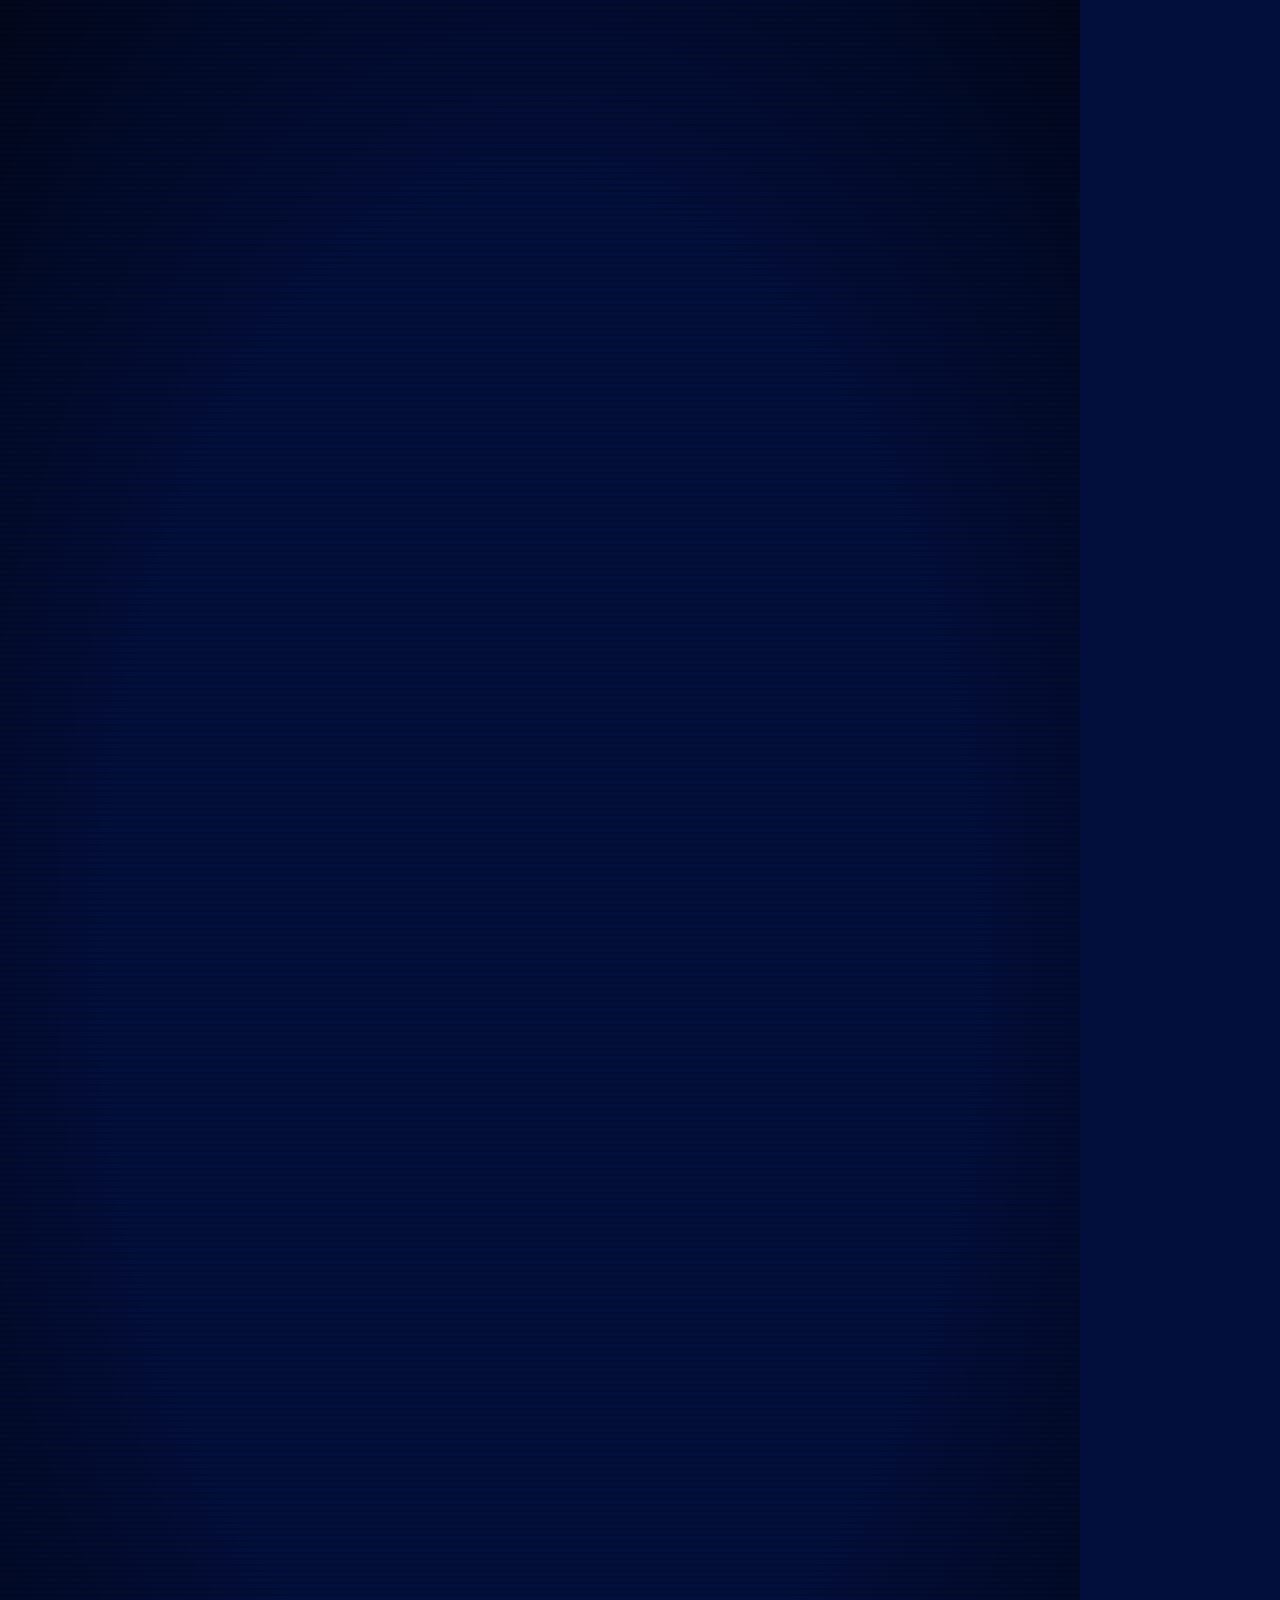
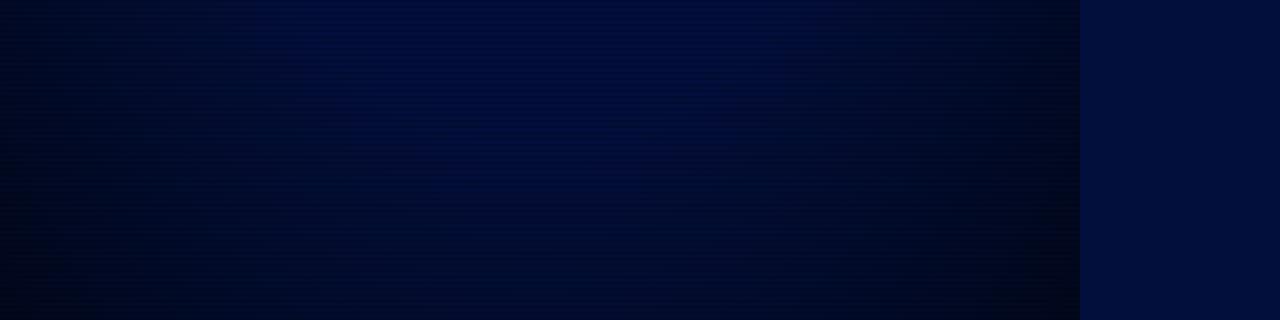
<file: kpl8bit/examples/week11-gameday-promo/index.html>
<!doctype html>
<html><head><meta charset="utf-8"><title>KPL Week 11 Promo</title>
<style>
@font-face{font-family:PS2P;src:url(../../assets/fonts/ps2p.woff2)}
:root{--blue:#062991;--bright:#1d63e0;--deep:#031c69;--green:#35f377;--ice:#cfe0ff;--line:#5b91ff;--mid:#1043b4;--navy:#020f3d;--red:#ff1644;--red-ink:#c4002b;--white:#f8fbff;--yellow:#ffe32b}
*{box-sizing:border-box;margin:0;padding:0}
html,body{width:1080px;height:1920px;overflow:hidden;background:var(--navy)}
body{font-family:PS2P,monospace;color:var(--white);position:relative;-webkit-font-smoothing:none;line-height:1.25}
canvas{position:absolute;inset:0}
.scan{position:absolute;inset:0;pointer-events:none;z-index:50;background:repeating-linear-gradient(0deg,rgba(0,0,0,.20) 0 2px,transparent 2px 6px)}
.vign{position:absolute;inset:0;z-index:49;background:radial-gradient(ellipse at center,transparent 55%,rgba(0,0,0,.55) 100%)}
.scene{position:absolute;inset:0;display:none}
.frame{position:absolute;background:linear-gradient(180deg,#0b37ad 0,#062b96 38%,#04217a 100%);box-shadow:0 0 0 6px #000,0 0 0 12px var(--white),0 0 0 18px #000,0 24px 0 0 var(--deep),0 24px 0 6px #000}
.logo{display:block;background-repeat:no-repeat;filter:drop-shadow(6px 6px 0 #000)}
[data-logo=e],[data-logo=b],[data-logo=u],[data-logo=c]{background-image:url(../../assets/logos/spriteA.png);background-size:1431.25% 1192.7083%;aspect-ratio:1}
[data-logo=r],[data-logo=t],[data-logo=v],[data-logo=m],[data-logo=w],[data-logo=s]{background-image:url(../../assets/logos/spriteA.png);background-size:1374% 1192.7083%;aspect-ratio:100/96}
[data-logo=e]{background-position:6.025% 34.795%}[data-logo=b]{background-position:6.025% 43.9466%}
[data-logo=u]{background-position:6.025% 53.1935%}[data-logo=c]{background-position:6.025% 81.2202%}
[data-logo=r]{background-position:98.1947% 34.795%}[data-logo=t]{background-position:98.1947% 44.1373%}
[data-logo=v]{background-position:98.1947% 53.3842%}[data-logo=m]{background-position:98.1947% 62.6311%}
[data-logo=w]{background-position:98.1947% 71.9733%}[data-logo=s]{background-position:98.1947% 81.2202%}
[data-logo=league],[data-logo=h],[data-logo=k]{background-image:url(../../assets/logos/spriteB.png)}
[data-logo=league]{background-size:781.6794% 1129.4118%;background-position:50.056% 1.2857%;aspect-ratio:131/136;clip-path:polygon(0 0,100% 0,100% 70%,50% 100%,0 70%);filter:none}
[data-logo=h]{background-size:299.4152% 498.7013%;background-position:8.5044% 28.013%;aspect-ratio:342/308}
[data-logo=k]{background-size:290.9091% 478.5047%;background-position:91.369% 27.4897%;aspect-ratio:352/321}
.y{color:var(--yellow)}.ice{color:var(--ice)}.red{color:var(--red)}
.big{text-shadow:8px 8px 0 var(--red-ink),12px 12px 0 #000}
.sh{text-shadow:4px 4px 0 #000}
/* header */
#hdr{position:absolute;left:70px;right:70px;top:150px;height:110px;display:none;align-items:center;gap:22px;z-index:20}
#hdr .logo{width:84px}
#hdr .t1{font-size:34px}#hdr .t2{font-size:16px;color:var(--ice);margin-top:10px}
#hdr .wk{margin-left:auto;text-align:right}
#hdr .wk b{display:block;font-size:30px;color:var(--yellow);font-weight:normal}
#hdr .wk i{display:block;font-style:normal;font-size:16px;margin-top:10px;color:var(--green)}
/* intro */
#intro .logo{position:absolute;left:50%;width:380px;transform:translateX(-50%)}
#intro .gd{position:absolute;top:1010px;width:100%;text-align:center;font-size:112px;color:var(--yellow)}
#intro .wk{position:absolute;top:1190px;width:100%;text-align:center;font-size:72px}
#intro .lg{position:absolute;top:1330px;width:100%;text-align:center;font-size:24px;color:var(--ice)}
#intro .ps{position:absolute;top:1440px;width:100%;text-align:center;font-size:34px}
/* card */
#card .frame{left:70px;width:940px;top:330px;height:1180px}
.cap{position:absolute;left:0;right:0;top:0;height:78px;background:#000;display:flex;align-items:center;justify-content:space-between;padding:0 30px;font-size:24px}
.side{position:absolute;left:40px;right:40px;display:flex;align-items:center;gap:36px}
.side .logo{width:280px;flex:none}
.side .nm{font-size:44px;line-height:1.3}
.side .meta{font-size:22px;color:var(--ice);margin-top:22px}
.side .pj{font-size:30px;color:var(--yellow);margin-top:18px}
.side.b{flex-direction:row-reverse;text-align:right}
#vs{position:absolute;left:0;right:0;top:505px;text-align:center;font-size:120px;color:var(--yellow)}
.bar{position:absolute;left:40px;right:40px;top:1030px}
.bar .lbl{display:flex;justify-content:space-between;font-size:22px;margin-bottom:16px}
.blocks{display:flex;gap:6px;height:48px;background:#000;padding:6px;box-shadow:0 0 0 4px var(--white)}
.blocks span{flex:1;background:#0a1f5c}
.blocks span.a{background:var(--yellow)}.blocks span.b2{background:var(--red)}
/* board */
#board .ttl{position:absolute;top:320px;width:100%;text-align:center;font-size:52px}
#board .sub{position:absolute;top:400px;width:100%;text-align:center;font-size:20px;color:var(--ice)}
.row{position:absolute;left:70px;width:940px;height:138px;display:flex;align-items:center;padding:0 22px;gap:16px}
.row .logo{width:96px;flex:none}
.row .tm{flex:1;font-size:19px;line-height:1.35;min-width:0}
.row .tm small{display:block;font-size:15px;color:var(--yellow);margin-top:8px}
.row .tm.r{text-align:right}
.row .v{font-size:26px;color:var(--yellow);flex:none;width:58px;text-align:center}
.row .n{position:absolute;left:-6px;top:-16px;background:#000;color:var(--ice);font-size:13px;padding:6px 8px}
/* outro */
#outro .logo{position:absolute;left:50%;top:430px;width:300px;transform:translateX(-50%)}
#outro .a{position:absolute;top:820px;width:100%;text-align:center;font-size:96px;color:var(--yellow)}
#outro .b{position:absolute;top:990px;width:100%;text-align:center;font-size:30px;line-height:1.6}
#outro .c{position:absolute;top:1160px;width:100%;text-align:center;font-size:24px;color:var(--ice)}
#outro .d{position:absolute;top:1320px;width:100%;text-align:center;font-size:34px}
#flash{position:absolute;inset:0;background:var(--white);z-index:40;opacity:0}
</style></head>
<body>
<canvas id="bg" width="1080" height="1920"></canvas>
<div id="hdr"><span class="logo" data-logo="league"></span><div><div class="t1 sh">KPL HQ</div><div class="t2">KEANSBURG PREMIER LEAGUE</div></div><div class="wk sh"><b>WEEK 11</b><i>● GAMEDAY</i></div></div>
<div class="scene" id="intro">
  <span class="logo" data-logo="league"></span>
  <div class="gd big" id="gd"></div>
  <div class="wk sh" id="iwk">WEEK 11</div>
  <div class="lg sh" id="ilg">KEANSBURG PREMIER LEAGUE</div>
  <div class="ps sh" id="ips">PRESS START</div>
</div>
<div class="scene" id="card"><div class="frame">
  <div class="cap"><span id="cnum">MATCHUP 01 / 06</span><span id="cst" class="y">KICKOFF</span></div>
  <div class="side a" id="sa" style="top:130px"><span class="logo"></span><div><div class="nm sh"></div><div class="meta"></div><div class="pj sh"></div></div></div>
  <div id="vs" class="big">VS</div>
  <div class="side b" id="sb" style="top:690px"><span class="logo"></span><div><div class="nm sh"></div><div class="meta"></div><div class="pj sh"></div></div></div>
  <div class="bar"><div class="lbl"><span id="wa" class="y"></span><span class="ice">WIN PROB</span><span id="wb" class="red"></span></div><div class="blocks" id="blk"></div></div>
</div></div>
<div class="scene" id="board"><div class="ttl y big">THE SLATE</div><div class="sub sh">ALL 6 WEEK 11 MATCHUPS · PROJECTED</div><div id="rows"></div></div>
<div class="scene" id="outro">
  <span class="logo" data-logo="league"></span>
  <div class="a big">GAME ON</div>
  <div class="b sh">FOLLOW EVERY TD LIVE<br>ON <span class="y">KPL HQ</span></div>
  <div class="c sh">KPLHQ.KPLREDZONE.WORKERS.DEV</div>
  <div class="d sh" id="ic">INSERT COIN</div>
</div>
<div id="flash"></div>
<div class="vign"></div><div class="scan"></div>
<script>
let D=null;const $=s=>document.querySelector(s);
const st=(x,n)=>Math.floor(Math.max(0,Math.min(1,x))*n)/n; // stepped 0..1
const cl=x=>Math.max(0,Math.min(1,x));
const blink=(t,p=.5)=>Math.floor(t/p)%2===0;
// seeded stars
const R=(()=>{let s=1137;return()=>(s=(s*16807)%2147483647)/2147483647})();
const stars=[...Array(140)].map(()=>({x:R()*1080,y:R()*1920,z:1+Math.floor(R()*3),c:R()}));
function bg(t){const c=$('#bg').getContext('2d');c.fillStyle='#020f3d';c.fillRect(0,0,1080,1920);
  c.fillStyle='rgba(91,145,255,.07)';for(let x=0;x<1080;x+=48)c.fillRect(x,0,2,1920);for(let y=(t*60)%48;y<1920;y+=48)c.fillRect(0,y,1080,2);
  for(const s of stars){const y=(s.y+t*s.z*90)%1920;const sz=s.z*4;c.fillStyle=s.c<.15?'#ffe32b':s.c<.25?'#ff1644':'rgba(207,224,255,'+(.25+s.z*.2)+')';c.fillRect(Math.round(s.x/4)*4,Math.round(y/4)*4,sz,sz)}
  // pixel turf strip at the bottom
  c.fillStyle='#0b3e28';c.fillRect(0,1760,1080,160);c.fillStyle='#35f377';for(let x=-(t*120%96);x<1080;x+=96)c.fillRect(x,1760,48,8);
  c.fillStyle='rgba(248,251,255,.5)';for(let x=-(t*120%120);x<1080;x+=120)c.fillRect(x,1820,8,100);
}
function wipe(t,T){ // block wipe centred on T
  const c=$('#bg').getContext('2d');const d=t-T;if(Math.abs(d)>.25)return;const p=d<0?1+d/.25:1-d/.25; // 0..1..0
  return p;}
function drawWipe(p){if(!p)return;const cv=document.getElementById('wipe')||(()=>{const e=document.createElement('canvas');e.id='wipe';e.width=1080;e.height=1920;e.style.zIndex=45;document.body.appendChild(e);return e})();
  const c=cv.getContext('2d');c.clearRect(0,0,1080,1920);const S=90;for(let i=0;i<12;i++)for(let j=0;j<22;j++){if((i+j)/32<p){c.fillStyle=(i+j)%2?'#000':'#031c69';c.fillRect(i*S,j*S,S,S)}}}
function show(id){for(const s of document.querySelectorAll('.scene'))s.style.display=s.id===id?'block':'none'}
function fillSide(el,t,k){el.querySelector('.logo').dataset.logo=t.logo;el.querySelector('.nm').textContent=t.name;el.querySelector('.meta').textContent=t.rec+'  ·  #'+t.seed+' SEED';el.dataset.proj=t.proj}
let built=-1;
function render(t){bg(t);const w=document.getElementById('wipe');if(w)w.getContext('2d').clearRect(0,0,1080,1920);
  $('#flash').style.opacity=0;$('#hdr').style.display=(t>=2.5&&t<18.5)?'flex':'none';
  if(t<2.5){show('intro');const L=$('#intro .logo');const y=-420+st(t/.6,6)*(560+420);L.style.top=y+'px';
    if(t>.6&&t<.72)$('#flash').style.opacity=.85;
    const g='GAMEDAY';$('#gd').textContent=g.slice(0,Math.floor(cl((t-.7)/.6)*g.length+.0001));
    $('#iwk').style.visibility=t>1.35?'visible':'hidden';$('#ilg').style.visibility=t>1.55?'visible':'hidden';
    $('#ips').style.visibility=(t>1.8&&blink(t,.25))?'visible':'hidden';
  }else if(t<14.5){show('card');const k=Math.min(5,Math.floor((t-2.5)/2)),u=t-2.5-2*k,m=D.matchups[k];
    if(built!==k){fillSide($('#sa'),m[0]);fillSide($('#sb'),m[1]);$('#cnum').textContent='MATCHUP '+String(k+1).padStart(2,'0')+' / 06';
      $('#wa').textContent=m[0].win+'%';$('#wb').textContent=m[1].win+'%';built=k}
    const x=u<.3?(1-st(u/.3,6))*1100:u>1.8?-st((u-1.8)/.2,4)*1100:0;$('#card .frame').style.transform='translateX('+x+'px)';
    $('#sa').style.visibility=u>.3?'visible':'hidden';$('#sb').style.visibility=u>.6?'visible':'hidden';
    const vs=u<.45?0:u<.6?2-st((u-.45)/.15,3):1;$('#vs').style.transform='scale('+vs+')';
    $('#cst').style.visibility=blink(u,.3)?'visible':'hidden';
    for(const [id,t0] of [['#sa',.3],['#sb',.6]]){const el=$(id),p=+el.dataset.proj,f=st((u-t0)/.5,10);el.querySelector('.pj').textContent='PROJ '+(p*f).toFixed(1)}
    const n=20,fa=Math.round(m[0].win/100*n),f=Math.floor(cl((u-.8)/.5)*n);
    $('#blk').innerHTML=[...Array(n)].map((_,i)=>'<span class="'+(i<fa?(i<f?'a':''):((n-1-i)<f?'b2':''))+'"></span>').join('');
    if(Math.abs(u-.5)<.04)$('#flash').style.opacity=.25;
  }else if(t<18.5){show('board');const u=t-14.5;
    if(built!=='board'){$('#rows').innerHTML=D.matchups.map((m,i)=>'<div class="row frame" style="top:'+(480+i*196)+'px"><span class="n">'+String(i+1).padStart(2,'0')+'</span><span class="logo" data-logo="'+m[0].logo+'"></span><div class="tm">'+m[0].name+'<small>'+m[0].rec+' · '+m[0].proj.toFixed(1)+'</small></div><div class="v">VS</div><div class="tm r">'+m[1].name+'<small>'+m[1].proj.toFixed(1)+' · '+m[1].rec+'</small></div><span class="logo" data-logo="'+m[1].logo+'"></span></div>').join('');built='board'}
    document.querySelectorAll('.row').forEach((r,i)=>{const a=u-.15-i*.18;r.style.transform='translateX('+(a<0?1200:(1-st(a/.25,5))*(i%2?-1200:1200))+'px)'});
    $('#board .ttl').style.visibility=blink(u,.4)||u>1.6?'visible':'hidden';
  }else{show('outro');const u=t-18.5;$('#outro .logo').style.transform='translateX(-50%) scale('+(u<.3?st(u/.3,4):1)+')';
    $('#ic').style.visibility=blink(u,.25)?'visible':'hidden';}
  for(const T of [2.5,14.5,18.5]){const p=wipe(t,T);if(p)drawWipe(p)}
}
window.setData=d=>{D=d};window.render=render;
</script></body></html>
</file>
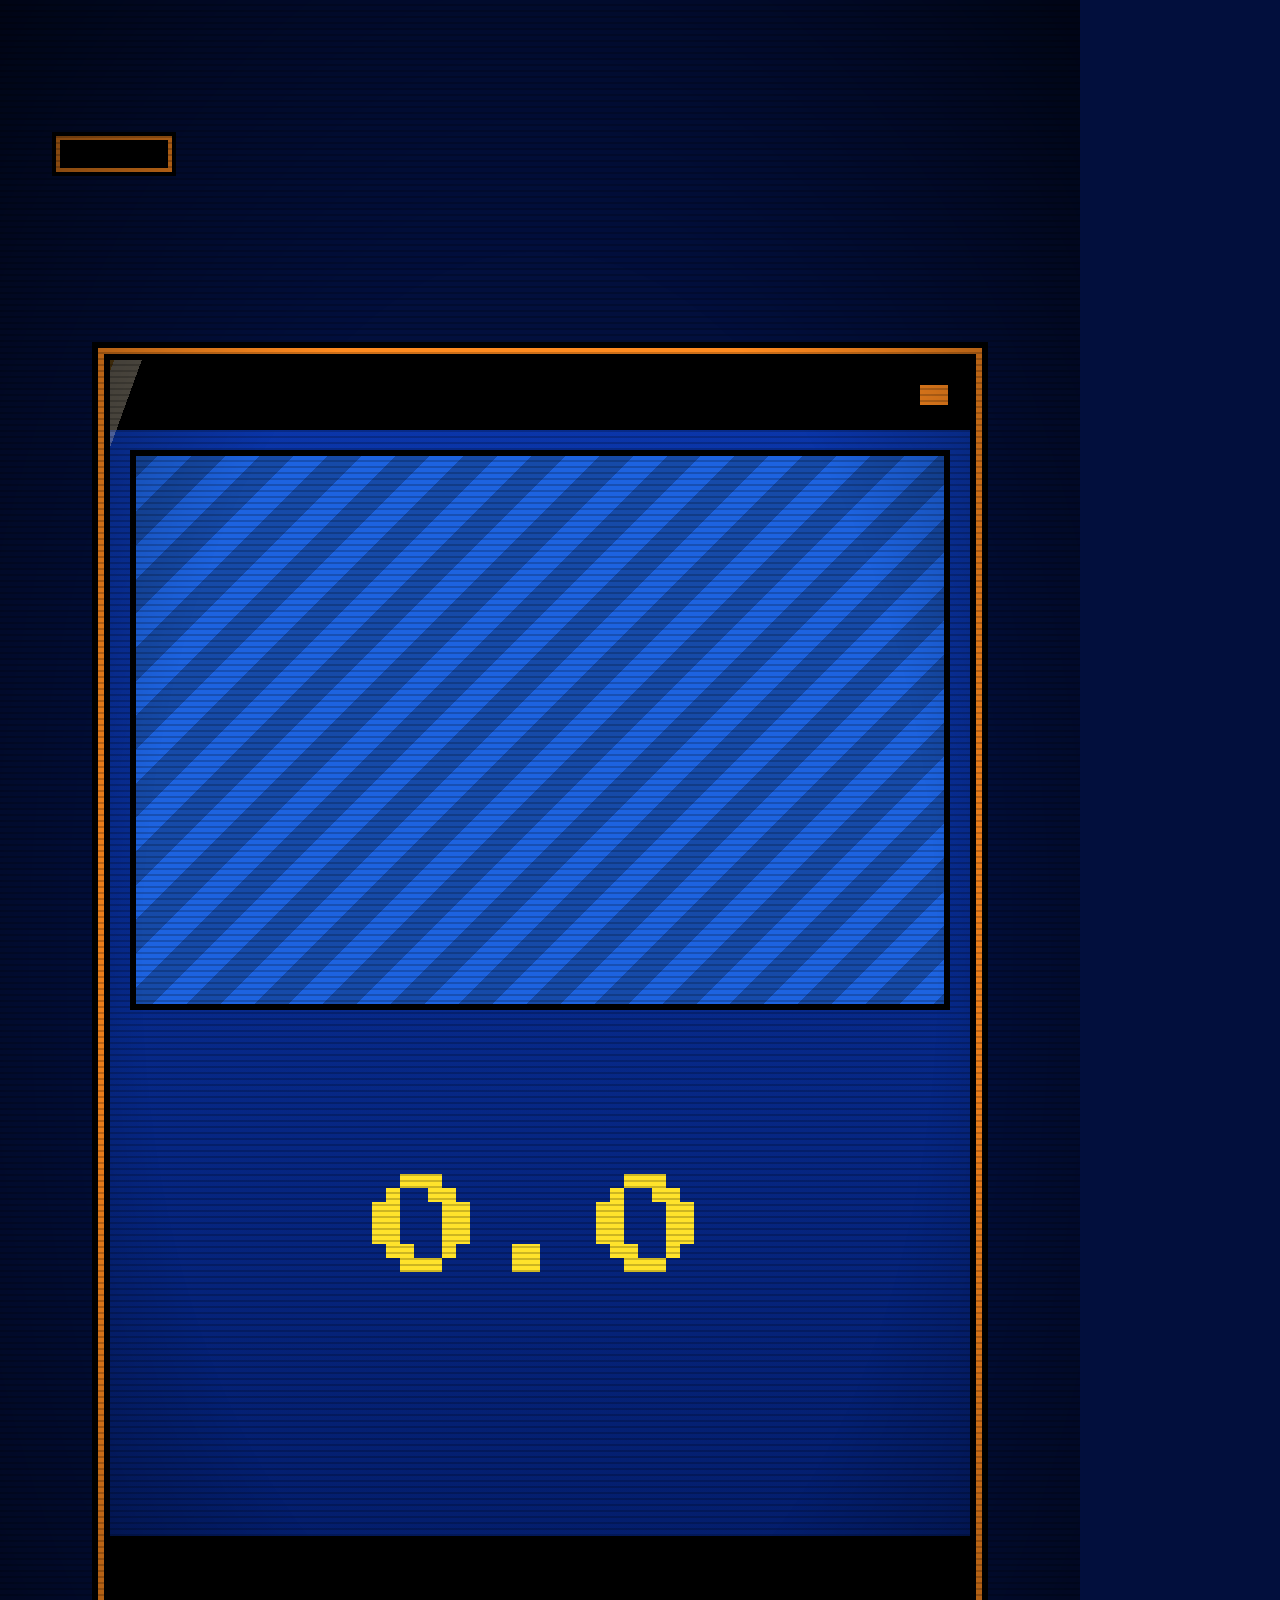
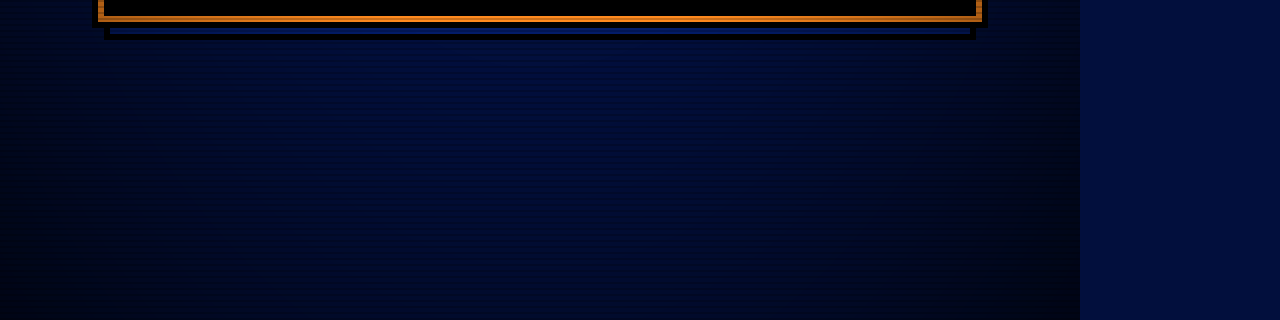
<file: kpl8bit/templates/player-card/index.html>
<!doctype html>
<html><head><meta charset="utf-8"><title>KPL Player Card</title>
<link rel="stylesheet" href="../../lib/kpl8.css">
<style>
/* layout for this template only; colours come from the theme tokens in kpl8.css */
#A1{top:740px;font-size:30px}#A2{top:800px;font-size:48px}#A3{top:880px;font-size:48px}
.card-art{background-color:var(--art)}
#tot{font-size:112px;color:var(--accent)}
</style></head>
<body class="v">
<canvas id="bg" width="1080" height="1920"></canvas>
<div id="stage">
  <div class="scene" id="open">
    <span class="logo abs" id="Alogo" style="left:330px;top:300px;width:420px"></span>
    <div class="abs c sh t-accent2" id="A1"></div><div class="abs c big" id="A2"></div><div class="abs c big" id="A3"></div>
    <canvas id="feastA" width="1080" height="440" style="top:1010px"></canvas>
    <canvas id="wreathA" width="1080" height="900" style="top:80px"></canvas>
    <canvas id="turkeyA" width="256" height="256" style="left:412px;top:1290px;width:256px;height:256px"></canvas>
  </div>
  <div class="scene" id="outro">
    <div class="abs c big t-accent" id="F1" style="top:1000px;font-size:68px"></div>
    <div class="abs c sh" id="F2" style="top:1100px;font-size:22px;line-height:1.8"></div>
    <canvas id="feastF" width="1080" height="440" style="top:1200px"></canvas>
    <canvas id="turkeyF" width="300" height="300" style="left:390px;top:1060px;width:300px;height:300px"></canvas>
    <div class="abs c" id="F3" style="top:1480px"><div class="sh t-accent" style="font-size:24px">FOLLOW LIVE ON KPL HQ</div><div class="t-muted" style="font-size:16px;margin-top:18px">KPLHQ.KPLREDZONE.WORKERS.DEV</div></div>
  </div>
  <div class="card-wrap" id="cardWrap"><div class="card" id="card">
    <div class="face pf-accent" id="front">
      <div class="card-hd"><span class="t-muted" id="cHd"></span><span class="chip" id="cPos"></span></div>
      <div class="card-art stripes"><canvas id="artfx" width="820" height="560"></canvas><div class="card-ghost" id="ghost"></div><canvas id="spr" width="820" height="540" style="left:0;top:auto;bottom:0"></canvas></div>
      <div class="abs c big" id="cName" style="top:676px;font-size:52px"></div>
      <div class="abs c t-muted" id="cSub" style="top:752px;font-size:17px"></div>
      <div class="abs c" style="top:800px"><span id="tot">0.0</span><div class="t-muted" id="cTotLab" style="font-size:16px;margin-top:14px"></div></div>
      <div class="abs" id="cChips" style="left:30px;right:30px;top:1000px;display:flex;justify-content:space-between"></div>
      <div class="card-foot"><span class="logo" id="cFootLogo" style="width:66px"></span><span id="cFoot"></span></div>
      <div class="holo" id="holo"></div><canvas id="spark" width="860" height="1250"></canvas>
    </div>
    <div class="face back pf stripes"><span class="logo" id="backLogo" style="width:420px"></span></div>
  </div></div>
  <div class="scene" id="box">
    <div class="abs kicker" id="Ck" style="left:70px;top:300px"></div><div class="abs title" id="Ct" style="left:70px;top:345px"></div>
    <div id="Cgrid"></div><div class="abs sh" id="Ch2" style="left:70px;top:1050px;font-size:22px"></div>
    <canvas id="stack" width="1080" height="1920"></canvas><div id="Clegend"></div>
  </div>
  <div class="scene" id="season">
    <div class="abs kicker" id="Dk" style="left:70px;top:300px"></div><div class="abs title" id="Dt" style="left:70px;top:345px"></div>
    <canvas id="chart" width="1080" height="1920"></canvas><div id="Dlabs"></div>
    <div class="abs c sh" id="Dnote" style="top:1510px;font-size:18px;line-height:1.9"></div>
  </div>
  <div class="scene" id="matchup">
    <div class="abs kicker" id="Mk" style="left:70px;top:300px"></div><div class="abs title" id="Mt" style="left:70px;top:345px"></div>
    <div class="abs pf-accent panel" id="m1" style="left:70px;top:470px;width:420px;height:470px;padding:30px 20px;display:flex;flex-direction:column;align-items:center"><span class="logo" id="m1l" style="width:220px"></span><div class="sh" id="m1n" style="font-size:28px;margin-top:24px"></div><div id="m1s" style="font-size:72px;color:var(--accent);margin-top:26px;text-shadow:5px 5px 0 var(--shade),8px 8px 0 #000">0.0</div></div>
    <div class="abs big t-accent" id="mvs" style="left:490px;top:660px;width:100px;text-align:center;font-size:44px">VS</div>
    <div class="abs pf panel" id="m2" style="left:590px;top:470px;width:420px;height:470px;padding:30px 20px;display:flex;flex-direction:column;align-items:center"><span class="logo" id="m2l" style="width:220px"></span><div class="sh" id="m2n" style="font-size:28px;margin-top:24px"></div><div id="m2s" style="font-size:72px;margin-top:26px;text-shadow:5px 5px 0 #000">0.0</div></div>
    <div class="abs pf panel" id="duel" style="left:70px;top:1010px;width:940px;padding:30px"><div class="sh t-accent2" id="duelK" style="font-size:18px"></div><div id="duelRows" style="margin-top:24px"></div><div class="t-muted" id="Masof" style="font-size:14px;margin-top:22px;line-height:1.7"></div></div>
  </div>
</div>
<div class="bug" id="bug"><span class="logo" id="bugLogo"></span><div><b id="bugT"></b><i id="bugS"></i></div></div>
<canvas id="fx" width="1080" height="1920" style="z-index:45"></canvas>
<div class="flash" id="flash"></div><div class="vign"></div><div class="scan"></div>
<script src="../../lib/kpl8.js"></script>
<script>
/* Player card template. Scenes: open -> card -> box -> season -> matchup -> outro.
   data.style: 'kpl' (default, KPL HQ blue: badge + leaf wreath + turkey, harvest-sun card art) or 'feast' (House of Heck: logo + feast table, blood moon).
   Everything on screen comes from data.json (see data.example.json and README.md). */
const {$, P, oq, sine, spr, set, fin, slam, io} = K8;
let D, SPR;
const TL = K8.timeline([['open',0,3.6],['card',3.6,9.6],['box',9.6,15.6],['season',15.6,21.6],['matchup',21.6,27.0],['outro',27.0,31.5]]);
const T = id => TL.scenes.find(s => s[0] === id)[1];
const BG = t => { if (D.background === 'kpl') { K8.bgKPL($('bg').getContext('2d'), t, {leaves: D.leaves !== false}); return } const big = t < T('card') || t >= T('outro'); const c = $('bg').getContext('2d');
  K8.bgHaunted(c, t, {leaves: true, moon: big ? {x:840,y:300,r:110} : {x:960,y:180,r:60}}) };
const KPLSTYLE = () => D.style !== 'feast';
function layout(){ const k = KPLSTYLE();
  ['feastA','feastF'].forEach(i => $(i).style.display = k ? 'none' : 'block'); ['wreathA','turkeyA','turkeyF','F3'].forEach(i => $(i).style.display = k ? 'block' : 'none');
  if (k) { set('Alogo',{left:'380px',top:'360px',width:'320px'}); set('A1',{top:'930px',fontSize:'80px'}); set('A2',{top:'1050px',fontSize:'72px'}); set('A3',{top:'1180px',fontSize:'30px'});
    $('A1').className='abs c big t-accent'; $('A2').className='abs c big'; $('A3').className='abs c sh t-accent2'; set('F1',{top:'1380px',fontSize:'56px',color:'var(--accent2)'}); set('F2',{top:'1470px'}); set('F3',{top:'1560px'}) } }
function build(){ document.body.classList.add('theme-' + D.theme); layout();
  const p = D.player, k = D.card;
  $('Alogo').dataset.logo = D.open.logo; $('A1').textContent = D.open.lines[0]; $('A2').textContent = D.open.lines[1]; $('A3').textContent = D.open.lines[2] || '';
  $('cFootLogo').dataset.logo = p.kplLogo; $('bugLogo').dataset.logo = D.bugLogo || p.kplLogo; $('backLogo').dataset.logo = k.backLogo || p.kplLogo; $('bugT').textContent = 'KPL HQ'; $('bugS').textContent = D.bug;
  $('cHd').textContent = k.header; $('cPos').textContent = p.pos; $('ghost').textContent = k.ghost; $('cName').textContent = p.name; $('cSub').textContent = k.sub; $('cTotLab').textContent = k.totalLabel; $('cFoot').textContent = k.foot;
  $('cChips').innerHTML = k.chips.map((x,i) => `<div class="c3" id="cc${i}"><b>${x[0]}</b><i>${x[1]}</i></div>`).join('');
  K8.sprite($('spr'), SPR, k.spriteScale || 9);
  const b = D.box; $('Ck').textContent = b.kicker; $('Ct').textContent = b.title; $('Ch2').textContent = b.partsTitle;
  $('Cgrid').innerHTML = b.stats.map((x,i) => `<div class="stat pf panel" id="sg${i}" style="left:${70+(i%3)*320}px;top:${470+Math.floor(i/3)*250}px"><b data-v="${x[0]}" data-d="${x[2]||0}">0</b><i>${x[1]}</i></div>`).join('');
  $('Clegend').innerHTML = b.parts.map((q,i) => `<div class="abs sh" id="lg${i}" style="left:70px;top:${1250+i*64}px;width:940px;display:flex;align-items:center;gap:18px;font-size:20px"><span style="width:34px;height:34px;background:${D.partCols[i]};box-shadow:0 0 0 3px #000"></span><span style="flex:1">${q[0]}</span><span class="t-accent">+${q[1].toFixed(1)}</span></div>`).join('');
  const s = D.season, n = s.weeks.length, bw = (1000-110)/n; $('Dk').textContent = s.kicker; $('Dt').textContent = s.title; $('Dnote').innerHTML = s.note;
  $('Dlabs').innerHTML = s.weeks.map((w,i) => `<div class="abs sh" id="dl${i}" style="left:${110+i*bw}px;width:${bw}px;text-align:center;top:1418px;font-size:16px;color:var(--muted)">W${w.wk}</div><div class="abs sh" id="dv${i}" style="left:${110+i*bw-10}px;width:${bw+20}px;text-align:center;font-size:${w.played?17:14}px;color:${w.pts>=40?'var(--accent)':'var(--text)'}">${w.played?w.pts.toFixed(1):'BYE'}</div>`).join('');
  const m = D.matchup; $('Mk').textContent = m.kicker; $('Mt').textContent = m.title; $('m1l').dataset.logo = m.a.logo; $('m2l').dataset.logo = m.b.logo; $('m1n').textContent = m.a.name; $('m2n').textContent = m.b.name; $('duelK').textContent = m.rowsTitle; $('Masof').innerHTML = m.foot;
  const mx = Math.max(...m.rows.map(r => r[2]));
  $('duelRows').innerHTML = m.rows.map((r,i) => `<div style="display:grid;grid-template-columns:330px 1fr 120px;gap:16px;align-items:center;margin-top:${i?20:0}px;font-size:16px"><span>${r[0]}<br><span class="t-muted" style="font-size:13px">${r[1]}</span></span><div style="height:34px;background:#000;padding:4px"><div id="db${i}" style="height:100%;width:0;background:${r[3]};box-shadow:0 0 14px ${r[3]}"></div></div><span id="dv2${i}" style="text-align:right;font-size:26px;color:${r[3]};text-shadow:3px 3px 0 #000">0.0</span></div>`).join('');
  m._mx = mx; $('F1').textContent = D.outro.title; $('F2').innerHTML = D.outro.line }
function render(t){ BG(t); K8.slashWipe($('fx').getContext('2d'), t, TL.starts.slice(1)); $('flash').style.opacity = Math.max(0, 1 - Math.abs(t - .55) / .15) * .7;
  const [id, u] = TL.show(t); $('bug').style.display = t > 3.2 ? 'flex' : 'none';
  K8.cardPose('cardWrap', 'card', t, {flipIn:[2.7,3.3], show:T('card'), exit:[T('box')-.4, T('box')+.1], outro:T('outro'), outroPose:{s:.5, y:-380}});
  const cu = Math.max(0, t - T('card')), k = D.card;   // card face is live whenever visible
  { const c = $('artfx').getContext('2d'); c.clearRect(0,0,820,560); if (KPLSTYLE()) K8.moon(c, 410, 250, 200, cu, ['#ff8a1f','#ffd23a','#ffd23a','#ffe32b']); else K8.moon(c, 410, 250, 190, cu); for (let i=0;i<12;i++){ const y=((i*83+cu*60)%640)-40, x=(i*137)%800+Math.sin(cu+i)*20; K8.leaf(c, K8.snap(x,4), K8.snap(y,4), 4, ['#b8481a','#ff8a1f','#f2a52b'][i%3], i%2) } }
  K8.count('tot', cu, .6, 2.3, k.total); $('tot').style.textShadow = `7px 7px 0 var(--shade),11px 11px 0 #000,0 0 ${cu>2.3?18+10*Math.sin(cu*4):0}px var(--accent)`;
  k.chips.forEach((_,i) => { const el = $('cc'+i), p = spr(P(cu, 1.5+i*.15, 2.3+i*.15)); el.style.transform = `scale(${p})`; el.style.opacity = P(cu, 1.5+i*.15, 1.65+i*.15) });
  K8.holo('holo', cu); K8.sparkles($('spark').getContext('2d'), cu); set('ghost', {transform: `translateX(${(1-spr(P(cu,.3,1.1)))*300}px)`});
  if (id === 'open') { const p = P(u,.15,.55); set('Alogo', {transform:`scale(${p<1?2.6-1.6*oq(p):1+.02*Math.sin(u*3)})`, opacity:P(u,.15,.3), filter: KPLSTYLE() ? 'none' : `drop-shadow(0 0 ${30+15*Math.sin(u*4)}px rgba(224,32,42,.8))`});
    if (KPLSTYLE()) { const c=$('wreathA').getContext('2d'); c.clearRect(0,0,1080,900); K8.wreath(c,u,540,450); slam('A1',u,.7); slam('A2',u,.95); fin('A3',u,1.2,.5,30);
      const tu=$('turkeyA'); K8.turkey(tu,u); tu.style.opacity=u>1.3?1:0; tu.style.transform=`translateY(${(1-oq(P(u,1.3,1.6)))*200}px)` }
    else { fin('A1',u,.7,.6,-30); slam('A2',u,1.0); slam('A3',u,1.25); K8.feast($('feastA'), u, (1-oq(P(u,1.3,2.0)))*440) }
    const out = P(u,2.5,2.9); ['Alogo','A1','A2','A3','feastA','wreathA','turkeyA'].forEach(i => $(i).style.opacity = Math.min(+$(i).style.opacity||1, 1-out)) }
  if (id === 'box') { document.querySelectorAll('#Cgrid .stat').forEach((el,i) => { const a=.3+i*.14; fin(el,u,a,.8,0,i%3===0?-300:i%3===2?300:0); const b=el.querySelector('b'), v=+b.dataset.v, e=sine(P(u,a+.1,a+1)); b.textContent = +b.dataset.d ? (v*e).toFixed(1) : Math.round(v*e) });
    fin('Ch2',u,1.6,.6,30); const c=$('stack').getContext('2d'); c.clearRect(0,0,1080,1920); K8.stackBar(c,{u,x:70,y:1130,w:940,h:80,parts:D.box.parts,cols:D.partCols,start:2.0,step:.35}); D.box.parts.forEach((_,i)=>fin('lg'+i,u,2.0+i*.35,.6,0,-120)) }
  if (id === 'season') { const c=$('chart').getContext('2d'); c.clearRect(0,0,1080,1920); const s=D.season;
    K8.weekBars(c,{u,x0:110,x1:1000,y:1400,h:740,max:60,weeks:s.weeks,best:s.best,avg:s.avg,hot:40,start:.6,step:.17,crownLabel:s.crownLabel,labels:{week:'dl',value:'dv'},
      cols:(cs=>({bar:cs('--bar'),hot:cs('--accent'),best:cs('--best'),grid:cs('--grid'),text:cs('--muted'),bye:cs('--bye')}))(v=>getComputedStyle(document.body).getPropertyValue(v).trim())}); fin('Dnote',u,4.4,.8,40) }
  if (id === 'matchup') { const m=D.matchup, a=K8.oc(P(u,.1,.6)), b=K8.oc(P(u,.25,.75)); set('m1',{transform:`translateX(${-600*(1-a)}px)`}); set('m2',{transform:`translateX(${600*(1-b)}px)`}); set('mvs',{transform:`scale(${spr(P(u,.6,1.1))})`});
    K8.count('m1s',u,.7,1.8,m.a.score); K8.count('m2s',u,.8,1.8,m.b.score); fin('duel',u,1.4,.7,60);
    m.rows.forEach((r,i) => { const f=sine(P(u,1.8+i*.25,2.7+i*.25)); $('db'+i).style.width=(100*r[2]/m._mx*f)+'%'; $('dv2'+i).textContent=(r[2]*f).toFixed(1) }) }
  if (id === 'outro') { if (KPLSTYLE()) { const tu=$('turkeyF'); K8.turkey(tu,u); tu.style.transform=`translateY(${(1-oq(P(u,.5,.9)))*300}px)`; slam('F1',u,.8); fin('F2',u,1.0,.6,30); fin('F3',u,1.2,.6,30) }
    else { fin('F1',u,.5,.7,40); fin('F2',u,.8,.7,30); K8.feast($('feastF'), u, (1-oq(P(u,.9,1.6)))*440) } }
  K8.fadeOut(t, TL.end) }
window.END = TL.end;
window.setData = async d => { D = d; SPR = d.player.sprite ? await K8.loadImg('../../' + d.player.sprite) : null; build() };
window.render = render;
</script></body></html>
</file>
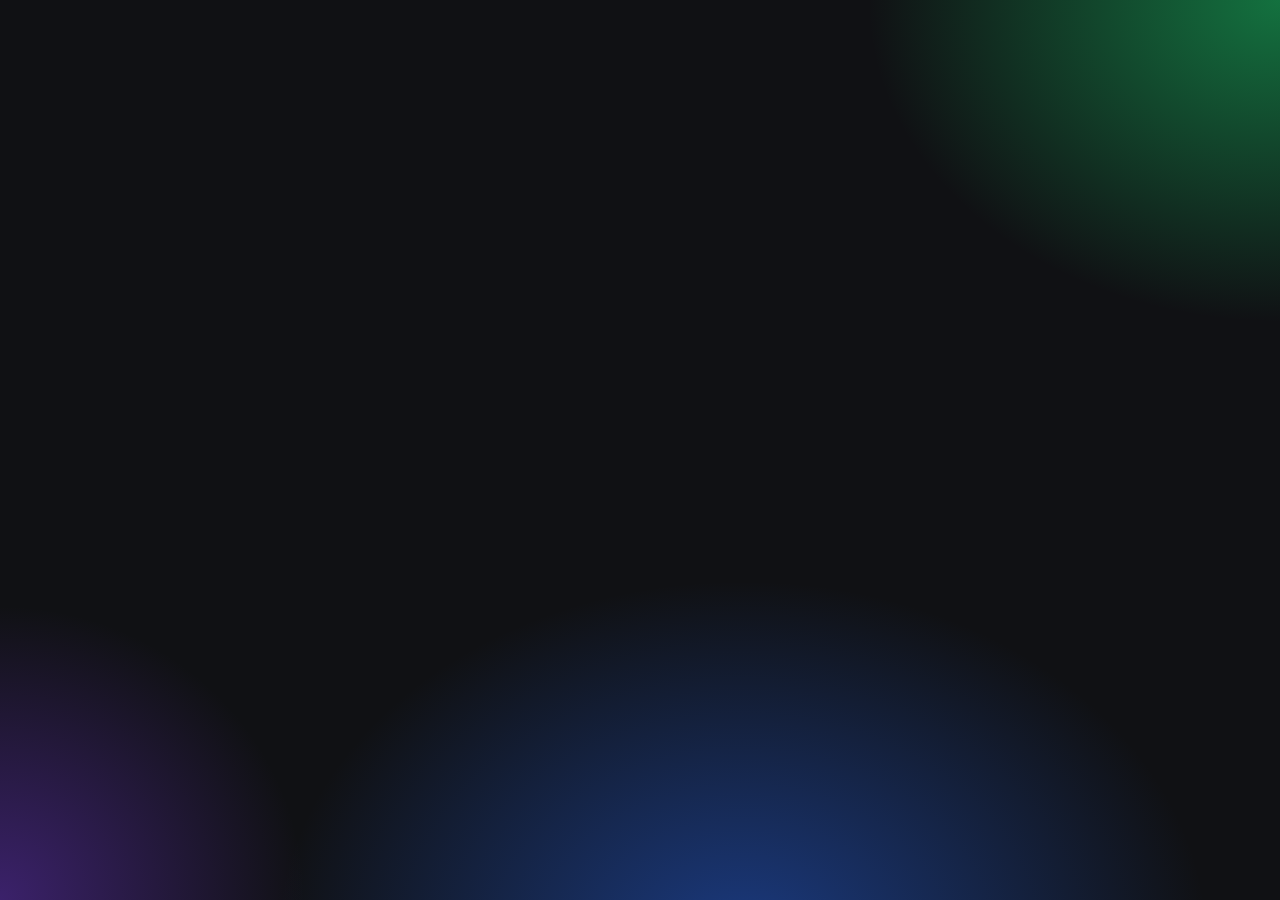
<file: .claude/skills/ffmpeg-skill/scripts/_review.html>
<!doctype html>
<html lang="en"><head><meta charset="utf-8"><meta name="viewport" content="width=device-width,initial-scale=1">
<!-- The review page's template: scripts/_review.py puts one JSON document where the data element says, and writes the result as index.html.
     One offline file: no network request, no dependency, and it runs nothing. How it is built and checked: .claude/skills/review-page-ui/SKILL.md -->
<title>ffmpeg-skill review</title>
<style>
/* Layout: one editor screen, three columns (bin + steps | viewer + timeline | inspector + instruction); stacks to one column when narrow. */
:root {
  color-scheme: dark;
  --ink: #101114; --ink-2: #1a1c21; --line: #2a2d34; --mute: #3a3f49; --dim: #a3a9b4; --text: #ffffff;
  --green: #17d16a; --green-halo: rgba(23, 209, 106, 0.14);
  --sans: system-ui, -apple-system, "Segoe UI", "Hiragino Sans", "Yu Gothic UI", "Apple SD Gothic Neo", "Malgun Gothic", "PingFang SC", "Microsoft YaHei", "Noto Sans CJK JP", sans-serif;
  --mono: ui-monospace, SFMono-Regular, Menlo, Consolas, monospace;
  --r: 20px;
}
html, body { height: 100%; }
body { background: var(--ink); color: var(--text); font: 13px/1.45 var(--sans); font-variant-numeric: tabular-nums; }
#app { box-sizing: border-box; height: 100%; min-height: 680px; display: grid; grid-template-rows: auto auto minmax(0, 1fr); gap: 8px;
  padding-block: 8px; padding-left: max(16px, env(safe-area-inset-left, 0px)); padding-right: max(16px, env(safe-area-inset-right, 0px)); }
button, input, select { font: inherit; color: inherit; }
button { cursor: pointer; touch-action: manipulation; }
button:hover { filter: brightness(1.25); }
button:focus-visible, input:focus-visible, select:focus-visible { outline: 2px solid var(--green); outline-offset: 2px; }
.mono { font-family: var(--mono); }
.dim { color: var(--dim); }
header { display: flex; gap: 8px 12px; align-items: center; justify-content: space-between; }
header .left, header .right { display: flex; gap: 8px 12px; align-items: center; min-width: 0; }
header .left { flex: 1 1 0; }
header .left > * { flex: none; }
header .left .note { flex: 1 1 0; min-width: 0; font-size: 12px; white-space: nowrap; overflow: hidden; text-overflow: ellipsis; }
header .right { flex: none; }
header { min-width: 0; }
header .left > .path { flex: 0 1 auto; min-width: 0; white-space: nowrap; overflow: hidden; text-overflow: ellipsis; }
.logo { width: 124px; height: auto; display: block; }
.brand { font-weight: 700; font-size: 14px; color: var(--dim); border-left: 1px solid var(--mute); padding-left: 12px; }
.pill { display: inline-flex; align-items: center; gap: 8px; border-radius: 999px; padding: 4px 12px; font-size: 11px; font-weight: 800; letter-spacing: 0.06em; white-space: nowrap; border: 1px solid transparent; }
.pill.pass { background: var(--green-halo); color: var(--green); }
.pill.pass::before { content: ""; width: 8px; height: 8px; border-radius: 50%; background: var(--green); }
.pill.check { border-color: var(--text); }
.pill.unv { border-color: var(--mute); color: var(--dim); }
.seg { display: flex; gap: 4px; background: var(--ink-2); border-radius: 999px; padding: 4px; }
.seg button { min-height: 32px; padding: 0 12px; border-radius: 999px; border: 0; background: transparent; font-weight: 700; font-size: 12px; }
.seg button[aria-pressed="true"] { background: var(--mute); }
.btn { min-height: 40px; padding: 0 16px; border-radius: 999px; border: 1px solid var(--mute); background: transparent; font-weight: 700; }
.btn.primary { border: 0; background: var(--green); color: var(--ink); font-weight: 800; }
main { display: grid; grid-template-columns: 272px minmax(0, 1fr) 352px; gap: 8px; min-height: 0; }
.col { display: grid; gap: 8px; min-height: 0; min-width: 0; }
.col.left { grid-template-rows: auto minmax(0, 1fr); }
.col.mid { grid-template-rows: minmax(0, 1fr) auto; }
.col.right { grid-template-rows: minmax(0, 1fr) minmax(0, 1.1fr); }
.panel { background: var(--ink-2); border: 1px solid var(--line); border-radius: var(--r); padding: 12px; min-height: 0; min-width: 0; display: flex; flex-direction: column; gap: 8px; }
.panel.scroll { overflow-y: auto; }
.panel.ai { border-color: var(--dim); }
h2 { margin: 0; font-size: 11.5px; font-weight: 700; letter-spacing: 0.14em; text-transform: uppercase; color: var(--green); }
.id { font-family: var(--mono); font-weight: 700; background: var(--mute); border-radius: 6px; padding: 0 8px; white-space: nowrap; }
.card { text-align: left; background: var(--ink); border: 1px solid var(--line); border-radius: 10px; padding: 8px 8px; display: flex; flex-direction: column; gap: 2px; }
.card .facts { font-family: var(--mono); font-size: 11.5px; line-height: 16px; color: var(--dim); white-space: pre-line; }
.card .name { font-weight: 700; overflow-wrap: anywhere; }
.steps { display: flex; flex-direction: column; gap: 4px; overflow-y: auto; min-height: 0; flex: 1 1 0; }
.step { text-align: left; background: var(--ink); border: 1px solid var(--line); border-radius: 10px; padding: 4px 8px; display: grid; grid-template-columns: 14px minmax(0, 1fr); column-gap: 8px; align-items: center; min-height: 44px; }
.step.warn { border-color: var(--text); }
.step .dot { width: 8px; height: 8px; border-radius: 50%; background: var(--mute); justify-self: center; }
.step.warn .dot { background: var(--text); }
.step .main { display: block; white-space: nowrap; overflow: hidden; text-overflow: ellipsis; }
.step .sub { display: block; font: 12px var(--mono); color: var(--dim); white-space: nowrap; overflow: hidden; text-overflow: ellipsis; }
.viewer { display: grid; grid-template-rows: auto minmax(0, 1fr) auto; }
.row { display: flex; flex-wrap: wrap; gap: 8px; align-items: center; }
.row.between { justify-content: space-between; }
.stage { display: flex; gap: 24px; justify-content: center; align-items: center; background: var(--ink); border-radius: 12px; padding: 12px; min-height: 0; overflow: hidden; }
figure { margin: 0; display: flex; flex-direction: column; gap: 8px; align-items: center; min-height: 0; max-width: 100%; }
figcaption { color: var(--dim); font-size: 12px; text-align: center; }
.frame { display: grid; place-items: center; color: var(--dim); font-size: 12px; text-align: center; border-radius: 8px; max-width: 100%; }
.frame.src { height: 190px; aspect-ratio: 16 / 9; border: 1px dashed var(--mute); }
.phone { box-sizing: border-box; height: 258px; aspect-ratio: 9 / 18.6; padding: 4px; border-radius: 26px; border: 2px solid var(--dim); background: #000000; }
.frame.prg { box-sizing: border-box; padding: 24% 16% 0; align-items: start; font-size: 9px; color: var(--dim); position: relative; height: 100%; width: 100%; border-radius: 20px; overflow: hidden; background: linear-gradient(160deg, #2a2d34, #101114 55%, #1a1c21); color: var(--text); }
.frame.plain { position: relative; box-sizing: border-box; border: 1px solid var(--text); border-radius: 6px; overflow: hidden; background: linear-gradient(160deg, #2a2d34, #101114 55%, #1a1c21); color: var(--dim); font-size: 10px; padding-top: 6%; align-items: start; max-width: 100%; }
.island { position: absolute; top: 5px; left: 50%; transform: translateX(-50%); width: 30%; height: 9px; border-radius: 999px; background: #000000; z-index: 3; }
.zone { position: absolute; background: var(--safe); opacity: 0.3; z-index: 1; }
.sw { width: 20px; height: 20px; padding: 0; border-radius: 50%; border: 2px solid var(--mute); }
.sw[aria-pressed="true"] { border-color: var(--text); box-shadow: 0 0 0 2px var(--ink-2), 0 0 0 4px var(--text); }
.legend { display: inline-flex; gap: 8px; align-items: center; }
.legend i { width: 10px; height: 10px; border-radius: 2px; background: var(--safe); opacity: 0.6; }
.safe { position: absolute; border: 1.5px dashed var(--safe); border-radius: 4px; z-index: 2; }
.cap { position: absolute; z-index: 2; left: 6%; right: 6%; border-radius: 4px; font-weight: 800; line-height: 1.25; padding: 2px 4px; text-align: center; }
.meter { flex: none; display: flex; flex-direction: column; gap: 4px; align-items: center; border-left: 1px solid var(--line); padding-left: 12px; }
.meter .bars { display: flex; gap: 4px; flex: 1 1 0; min-height: 150px; }
.meter .ch { display: flex; flex-direction: column; gap: 4px; align-items: center; font: 10px var(--mono); color: var(--dim); }
.meter .ch .bar { flex: 1 1 0; }
.meter .scale { margin-left: 4px; margin-bottom: 16px; }
.meter .bar { position: relative; width: 12px; background: var(--ink-2); border: 1px solid var(--line); border-radius: 4px; overflow: hidden; }
.meter .fill { position: absolute; left: 0; right: 0; bottom: 0; background: var(--dim); }
.meter .scale { position: relative; width: 58px; font: 10px var(--mono); color: var(--dim); }
.meter .scale span { position: absolute; white-space: nowrap; }
.meter .scale .tgt { top: 22%; color: var(--green); }
.meter .scale .tick { left: -38px; width: 34px; top: 25%; height: 2px; background: var(--green); }
.ic { width: 40px; height: 40px; padding: 0; display: inline-grid; place-items: center; border-radius: 50%; border: 1px solid var(--mute); background: transparent; }
.ic.play { width: 48px; height: 48px; border: 0; background: var(--text); color: var(--ink); }
.ic.g { width: auto; min-width: 40px; padding: 0 8px; border-radius: 999px; border-color: var(--dim); color: var(--text); display: inline-flex; gap: 8px; align-items: center; justify-content: center; font-weight: 700; }
.grow { flex-grow: 1; }
select { min-height: 32px; background: var(--ink); border: 1px solid var(--mute); border-radius: 999px; padding: 0 8px; }
.tlrow { display: flex; gap: 12px; align-items: stretch; min-width: 0; }
.tlwrap { overflow-x: auto; flex: 1 1 0; min-width: 0; }
.ic.s { width: 32px; height: 32px; }
.ic.s[disabled] { opacity: 0.4; cursor: default; }
.tl .lab, .tl > span:first-child { position: sticky; left: 0; z-index: 4; background: var(--ink-2); align-self: stretch; display: grid; align-items: center; }
.tl { min-width: 520px; display: grid; grid-template-columns: 30px minmax(0, 1fr); gap: 4px 8px; align-items: center; }
.tl .lab { font-family: var(--mono); font-weight: 700; color: var(--dim); }
.ruler { position: relative; height: 40px; border-bottom: 1px solid var(--line); font: 11px var(--mono); color: var(--dim); }
.ruler .tm { position: absolute; bottom: 2px; }
.mk { position: absolute; top: 0; transform: translateX(-50%); min-height: 24px; padding: 0 8px; border-radius: 999px; border: 1px solid var(--mute); background: var(--ink); color: var(--dim); font-weight: 800; font-size: 11px; }
.mk.warn { border-color: var(--text); color: var(--text); }
.mk.own { border-color: var(--green); color: var(--green); }
.rg { position: absolute; top: 2px; min-height: 20px; padding: 0; border-radius: 4px; border: 1px solid var(--green); background: var(--green-halo); color: var(--green); font-weight: 800; font-size: 11px; overflow: hidden; }
.head { position: absolute; top: 24px; bottom: -164px; width: 2px; background: var(--green); pointer-events: none; }
.track { position: relative; height: 36px; }
.track.v { height: 40px; }
.clip, .cue, .aud { position: absolute; top: 2px; bottom: 2px; border-radius: 8px; overflow: hidden; white-space: nowrap; }
.clip { top: 0; bottom: 0; border: 1px solid var(--dim); background: var(--mute); text-align: left; padding: 0 8px; }
.cue { border: 1px solid var(--line); background: var(--ink); font-size: 11.5px; text-align: left; padding: 0 8px; text-overflow: ellipsis; }
.cue.warn { border-color: var(--text); font-weight: 800; }
.aud { left: 0; width: 100%; border: 1px solid var(--line); background: var(--ink); color: var(--dim); text-align: left; padding: 0 8px; font-size: 12px; display: flex; align-items: center; gap: 8px; }
.aud .nm { flex: none; width: 96px; overflow: hidden; text-overflow: ellipsis; }
.aud .nm b { color: var(--text); }
.wave { flex: 1 1 0; min-width: 0; height: 100%; display: flex; align-items: center; gap: 1px; }
.wave i { flex: 1 1 0; background: var(--dim); border-radius: 1px; }
.kv { display: flex; justify-content: space-between; gap: 12px; padding: 4px 0; border-top: 1px solid var(--line); }
.kv .v { font-family: var(--mono); font-size: 12px; text-align: right; overflow-wrap: anywhere; }
.opt { display: flex; flex-direction: column; gap: 4px; }
.opt .choices { display: flex; flex-wrap: wrap; gap: 4px; }
.opt button { min-height: 36px; padding: 0 12px; border-radius: 999px; border: 1px solid var(--mute); background: transparent; font-size: 12px; font-weight: 700; }
.opt button[aria-pressed="true"] { background: var(--mute); border-color: var(--text); }
.field { min-height: 40px; box-sizing: border-box; width: 100%; background: var(--ink); border: 1px solid var(--mute); border-radius: 10px; padding: 0 8px; }
.field:hover { border-color: var(--dim); }
.probe { display: grid; grid-template-columns: 26px minmax(0, 1fr) auto; gap: 8px; align-items: center; text-align: left; background: transparent; border: 0; border-top: 1px solid var(--line); padding: 4px 0; min-height: 40px; }
.chk { display: flex; gap: 8px; align-items: center; min-height: 36px; }
.chk input { width: 18px; height: 18px; accent-color: var(--green); }
.ai { display: grid; grid-template-rows: auto minmax(0, 1fr) minmax(0, 1fr) auto; }
.rows { display: flex; flex-direction: column; gap: 8px; overflow-y: auto; min-height: 0; }
.irow { display: grid; grid-template-columns: 40px minmax(0, 1fr) auto; gap: 8px; align-items: center; }
.irow label { text-align: center; padding: 2px 0; }
.empty { margin: 0; border: 1px dashed var(--mute); border-radius: 10px; padding: 12px; color: var(--dim); }
pre { margin: 0; white-space: pre-wrap; overflow-wrap: anywhere; overflow-y: auto; min-height: 0; background: var(--ink); border: 1px solid var(--line); border-radius: 10px; padding: 8px; font: 12px/18px var(--mono); }
.strip { display: flex; flex-wrap: wrap; gap: 8px; align-items: center; }
.pchip { display: inline-flex; gap: 8px; align-items: center; min-height: 32px; padding: 0 8px; white-space: nowrap; border-radius: 999px; border: 1px solid var(--line); background: var(--ink-2); font-size: 11.5px; }
.pchip .st { width: 9px; height: 9px; border-radius: 50%; background: var(--green); flex: none; }
.pchip.check { border-color: var(--text); }
.pchip label { display: inline-flex; gap: 4px; align-items: center; }
.pchip input { width: 16px; height: 16px; accent-color: var(--text); }
[data-sel] { outline: 2px solid var(--text); outline-offset: 1px; }
[data-picked] { box-shadow: inset 0 -3px 0 var(--text); }
[data-rel] { outline: 1.5px dashed var(--dim); outline-offset: 1px; }
.field:placeholder-shown { border-style: dashed; }
.frow { display: grid; grid-template-columns: minmax(0, 1fr) 132px; gap: 8px; align-items: center; padding: 4px 0; border-top: 1px solid var(--line); }
.frow label { min-width: 0; display: flex; flex-direction: column; }
.frow .fd { font-size: 11px; line-height: 15px; color: var(--dim); overflow: hidden; display: -webkit-box; -webkit-line-clamp: 2; -webkit-box-orient: vertical; }
.frow input[type=text], .frow select { min-height: 36px; width: 100%; box-sizing: border-box; border-radius: 8px; background: var(--ink); border: 1px solid var(--mute); padding: 0 8px; }
.frow input[type=checkbox] { width: 18px; height: 18px; justify-self: end; accent-color: var(--text); }
.frow[data-set] label .mono { color: var(--text); font-weight: 700; }
.frow[data-set] { border-top-color: var(--text); }
.quick { display: flex; flex-wrap: wrap; gap: 4px; }
.quick button { min-height: 32px; padding: 0 12px; border-radius: 999px; border: 1px dashed var(--mute); background: transparent; font-size: 12px; }
.warnline { color: var(--text); font-size: 11.5px; font-weight: 700; }
/* The screen is for a computer: on a narrow window the same editor layout is scaled down, never stacked. */
body { overflow: hidden; }
#app { transform-origin: 0 0; }
@media (prefers-reduced-motion: reduce) { * { scroll-behavior: auto; } }
/* the real page: media inside the frames, and the small utility classes the markup uses */
body { margin: 0; } img { max-width: 100%; }
.frame.prg, .frame.plain { padding: 0; background: #000000; }
.stage > figure { height: 100%; min-width: 0; justify-content: center; } .stage.wide { flex-direction: column; gap: 8px; } .stage.wide > figure { height: auto; }
figcaption { max-width: 340px; } .step .dot.ok { background: var(--green); } .phone { flex: none; height: calc(258px + max(0px, (100vh - 900px) * 0.9)); }
.irow .auto { grid-column: 2 / 4; font-size: 11.5px; overflow-wrap: anywhere; }
textarea.field.area { min-height: 64px; padding: 8px 8px; resize: vertical; font: inherit; color: inherit; line-height: 1.4; }
.cap { white-space: pre-line; }
.cap.demo { position: static; display: inline-block; margin-top: 4px; font-size: 13px; padding: 2px 8px; }
.frame video, .frame > img { position: absolute; inset: 0; width: 100%; height: 100%; object-fit: contain; }
.nomedia { padding: 12px; color: var(--dim); font-size: 12px; max-width: 280px; }
.srcrow { display: flex; gap: 8px; } .srcrow img { height: 96px; width: auto; border-radius: 6px; display: block; }
.srcrow.tiny img { height: 64px; } .srcrow.large img { height: 150px; }
.small { font-size: 12px; } .tiny { font-size: 11px; } .nb { white-space: nowrap; } .row.nowrap { flex-wrap: nowrap; } .row.tight { gap: 8px; }
.big { font-size: 14px; min-width: 0; overflow-wrap: anywhere; } .strong { color: var(--text); font-weight: 700; } .thin { font-weight: 400; }
.tcode { font-size: 15px; font-weight: 700; white-space: nowrap; } .zoomv { min-width: 34px; text-align: center; } .grow0 { min-width: 0; }
.addtool { width: 100%; border-radius: 10px; min-height: 36px; flex: none; }
.pill.mini { padding: 1px 8px; font-size: 10px; } button.pill.ghost { background: transparent; color: var(--text); min-height: 28px; }
.strip { flex-wrap: nowrap; overflow-x: auto; padding-bottom: 2px; } .pchip { flex: none; }
.pchip .val { max-width: 170px; overflow: hidden; text-overflow: ellipsis; }
.clipf { display: grid; grid-template-columns: repeat(3, minmax(0, 1fr)); gap: 8px; } .clipf label { font: 12px var(--mono); color: var(--dim); }
.note { margin: 0; font-size: 12px; color: var(--dim); overflow-wrap: anywhere; } h2.gap { margin-top: 8px; }
.aud img { position: absolute; inset: 0; width: 100%; height: 100%; object-fit: fill; }
.srcs { display: flex; flex-direction: column; gap: 8px; max-height: 210px; overflow-y: auto; }
label.opt { gap: 4px; }
/* the site's ground: three soft glows behind opaque panels, so the small type keeps its contrast */
body { background: radial-gradient(46vw 460px at 100% 0, rgba(23,209,106,.50), transparent 70%), radial-gradient(52vw 520px at 58% 105%, rgba(37,99,235,.50), transparent 70%), radial-gradient(34vw 420px at 0 100%, rgba(124,58,237,.40), transparent 70%), var(--ink); background-attachment: fixed; }
.panel { box-shadow: 0 1px 0 rgba(255,255,255,.06) inset, 0 24px 64px -40px rgba(0,0,0,.8); }
</style></head><body>
<template id="logo"><svg xmlns="http://www.w3.org/2000/svg" viewBox="0 0 902 256" class="logo" role="img" aria-label="ffmpeg-skill"><title>ffmpeg-skill</title><g transform="translate(-34,0)"><path fill="#FFFFFF" fill-rule="evenodd" d="M117.0,52 H52 A18,18 0 0 0 34,70 V186 A18,18 0 0 0 52,204 H117.0 V188 H52 A2,2 0 0 1 50,186 V70 A2,2 0 0 1 52,68 H117.0 Z M139.0,52 H204 A18,18 0 0 1 222,70 V186 A18,18 0 0 1 204,204 H139.0 V147.05 A22,22 0 0 0 139.0,108.95 Z M123.0,45.0 A5.0,5.0 0 0 1 133.0,45.0 V106.58 A22,22 0 0 0 123.0,106.58 Z M123.0,149.42 A22,22 0 0 0 133.0,149.42 V211.0 A5.0,5.0 0 0 1 123.0,211.0 Z"/><path fill="#17D16A" fill-rule="evenodd" d="M114,128 A14,14 0 1 0 142,128 A14,14 0 1 0 114,128 Z"/></g><g transform="translate(228.00,75.07) scale(1.1544303797468354)"><path fill="#FFFFFF" transform="translate(-3.00,73.50)" d="M11.5 0.0V-53.800000000000004Q11.5 -55.85 11.600000000000001 -58.45Q11.700000000000001 -61.050000000000004 12.425 -63.7Q13.15 -66.35000000000001 15.100000000000001 -68.5Q17.6 -71.3 20.525000000000002 -72.325Q23.450000000000003 -73.35000000000001 26.200000000000003 -73.42500000000001Q28.950000000000003 -73.5 30.900000000000002 -73.5H37.6V-62.5H31.400000000000002Q28.200000000000003 -62.5 26.650000000000002 -60.875Q25.1 -59.25 25.1 -57.0V0.0ZM3.0 -43.5V-54.0H37.6V-43.5ZM47.6 0.0V-53.800000000000004Q47.6 -55.85 47.7 -58.45Q47.800000000000004 -61.050000000000004 48.525000000000006 -63.7Q49.25 -66.35000000000001 51.2 -68.5Q53.7 -71.3 56.625 -72.325Q59.550000000000004 -73.35000000000001 62.30000000000001 -73.42500000000001Q65.05000000000001 -73.5 67.0 -73.5H73.7V-62.5H67.5Q64.30000000000001 -62.5 62.75000000000001 -60.875Q61.2 -59.25 61.2 -57.0V0.0ZM39.1 -43.5V-54.0H73.7V-43.5ZM144.2 0.0V-31.900000000000002Q144.2 -37.25 141.675 -40.225Q139.15 -43.2 134.7 -43.2Q131.85000000000002 -43.2 129.75 -41.875Q127.65 -40.550000000000004 126.47500000000001 -38.175000000000004Q125.30000000000001 -35.800000000000004 125.30000000000001 -32.7L119.60000000000001 -36.5Q119.60000000000001 -42.050000000000004 122.22500000000001 -46.300000000000004Q124.85000000000001 -50.550000000000004 129.275 -52.925000000000004Q133.7 -55.300000000000004 139.10000000000002 -55.300000000000004Q148.35000000000002 -55.300000000000004 153.07500000000002 -49.825Q157.8 -44.35 157.8 -35.5V0.0ZM79.10000000000001 0.0V-54.0H91.10000000000001V-36.1H92.80000000000001V0.0ZM111.7 0.0V-31.900000000000002Q111.7 -37.25 109.17500000000001 -40.225Q106.65 -43.2 102.2 -43.2Q97.95 -43.2 95.375 -40.275000000000006Q92.80000000000001 -37.35 92.80000000000001 -32.7L87.10000000000001 -36.7Q87.10000000000001 -42.0 89.75 -46.2Q92.4 -50.400000000000006 96.875 -52.85000000000001Q101.35000000000001 -55.300000000000004 106.9 -55.300000000000004Q113.25 -55.300000000000004 117.325 -52.60000000000001Q121.4 -49.900000000000006 123.35000000000001 -45.400000000000006Q125.30000000000001 -40.900000000000006 125.30000000000001 -35.5V0.0ZM194.8 1.5Q186.75 1.5 181.35000000000002 -2.25Q175.95000000000002 -6.0 173.22500000000002 -12.450000000000001Q170.5 -18.900000000000002 170.5 -27.0Q170.5 -35.1 173.2 -41.55Q175.9 -48.0 181.15 -51.75Q186.4 -55.5 194.10000000000002 -55.5Q201.85000000000002 -55.5 207.60000000000002 -51.8Q213.35000000000002 -48.1 216.52500000000003 -41.675Q219.70000000000002 -35.25 219.70000000000002 -27.0Q219.70000000000002 -18.900000000000002 216.57500000000002 -12.450000000000001Q213.45000000000002 -6.0 207.85000000000002 -2.25Q202.25 1.5 194.8 1.5ZM168.20000000000002 24.0V-54.0H180.20000000000002V-17.0H181.9V24.0ZM192.60000000000002 -10.600000000000001Q197.0 -10.600000000000001 199.8 -12.8Q202.60000000000002 -15.0 203.95000000000002 -18.725Q205.3 -22.450000000000003 205.3 -27.0Q205.3 -31.5 203.9 -35.225Q202.5 -38.95 199.575 -41.175000000000004Q196.65 -43.400000000000006 192.10000000000002 -43.400000000000006Q187.85000000000002 -43.400000000000006 185.22500000000002 -41.35000000000001Q182.60000000000002 -39.300000000000004 181.40000000000003 -35.6Q180.20000000000002 -31.900000000000002 180.20000000000002 -27.0Q180.20000000000002 -22.1 181.40000000000003 -18.400000000000002Q182.60000000000002 -14.700000000000001 185.32500000000002 -12.650000000000002Q188.05 -10.600000000000001 192.60000000000002 -10.600000000000001ZM253.3 1.5Q245.00000000000003 1.5 238.675 -2.075Q232.35000000000002 -5.65 228.77500000000003 -11.925Q225.20000000000002 -18.2 225.20000000000002 -26.3Q225.20000000000002 -35.15 228.70000000000002 -41.7Q232.20000000000002 -48.25 238.35000000000002 -51.875Q244.50000000000003 -55.5 252.50000000000003 -55.5Q261.0 -55.5 266.95000000000005 -51.5Q272.90000000000003 -47.5 275.75 -40.25Q278.6 -33.0 277.75 -23.200000000000003H264.3V-28.200000000000003Q264.3 -36.45 261.675 -40.075Q259.05 -43.7 253.10000000000002 -43.7Q246.15000000000003 -43.7 242.87500000000003 -39.475Q239.60000000000002 -35.25 239.60000000000002 -27.0Q239.60000000000002 -19.450000000000003 242.87500000000003 -15.325000000000003Q246.15000000000003 -11.200000000000001 252.50000000000003 -11.200000000000001Q256.5 -11.200000000000001 259.35 -12.950000000000001Q262.20000000000005 -14.700000000000001 263.70000000000005 -18.0L277.3 -14.100000000000001Q274.25 -6.7 267.675 -2.6Q261.1 1.5 253.3 1.5ZM235.4 -23.200000000000003V-33.300000000000004H271.20000000000005V-23.200000000000003ZM309.6 25.5Q305.0 25.5 300.85 24.025Q296.7 22.55 293.42499999999995 19.925Q290.15 17.3 288.1 13.8L300.7 7.7Q302.0 10.100000000000001 304.425 11.350000000000001Q306.85 12.600000000000001 309.7 12.600000000000001Q312.75 12.600000000000001 315.45 11.575000000000001Q318.15 10.55 319.775 8.525Q321.4 6.5 321.3 3.5V-12.200000000000001H323.0V-54.0H334.9V3.7Q334.9 5.7 334.725 7.475Q334.55 9.25 334.1 11.0Q332.8 15.950000000000001 329.275 19.150000000000002Q325.75 22.35 320.65 23.925Q315.55 25.5 309.6 25.5ZM308.4 1.5Q300.95 1.5 295.35 -2.25Q289.75 -6.0 286.625 -12.450000000000001Q283.5 -18.900000000000002 283.5 -27.0Q283.5 -35.25 286.675 -41.675Q289.85 -48.1 295.6 -51.8Q301.35 -55.5 309.1 -55.5Q316.8 -55.5 322.05 -51.75Q327.3 -48.0 330.0 -41.55Q332.7 -35.1 332.7 -27.0Q332.7 -18.900000000000002 329.975 -12.450000000000001Q327.25 -6.0 321.85 -2.25Q316.45 1.5 308.4 1.5ZM310.6 -10.600000000000001Q315.15 -10.600000000000001 317.875 -12.650000000000002Q320.6 -14.700000000000001 321.8 -18.400000000000002Q323.0 -22.1 323.0 -27.0Q323.0 -31.900000000000002 321.8 -35.6Q320.6 -39.300000000000004 317.975 -41.35000000000001Q315.35 -43.400000000000006 311.1 -43.400000000000006Q306.55 -43.400000000000006 303.625 -41.175000000000004Q300.7 -38.95 299.29999999999995 -35.225Q297.9 -31.5 297.9 -27.0Q297.9 -22.450000000000003 299.25 -18.725Q300.6 -15.0 303.4 -12.8Q306.2 -10.600000000000001 310.6 -10.600000000000001ZM345.4 -26.3V-36.800000000000004H375.4V-26.3ZM407.0 1.5Q396.79999999999995 1.5 390.525 -3.125Q384.25 -7.75 382.9 -16.2L396.79999999999995 -18.3Q397.65 -14.5 400.575 -12.350000000000001Q403.5 -10.200000000000001 408.0 -10.200000000000001Q411.7 -10.200000000000001 413.7 -11.625Q415.7 -13.05 415.7 -15.600000000000001Q415.7 -17.2 414.9 -18.175Q414.09999999999997 -19.150000000000002 411.32499999999993 -20.1Q408.54999999999995 -21.05 402.7 -22.6Q396.09999999999997 -24.3 392.15 -26.4Q388.2 -28.5 386.45 -31.425Q384.7 -34.35 384.7 -38.5Q384.7 -43.7 387.35 -47.525000000000006Q390.0 -51.35 394.825 -53.425Q399.65 -55.5 406.2 -55.5Q412.54999999999995 -55.5 417.44999999999993 -53.55Q422.34999999999997 -51.6 425.375 -48.0Q428.4 -44.400000000000006 429.09999999999997 -39.5L415.2 -37.0Q414.84999999999997 -40.0 412.59999999999997 -41.75Q410.34999999999997 -43.5 406.5 -43.800000000000004Q402.75 -44.050000000000004 400.475 -42.800000000000004Q398.2 -41.550000000000004 398.2 -39.2Q398.2 -37.800000000000004 399.17499999999995 -36.85Q400.15 -35.9 403.22499999999997 -34.9Q406.29999999999995 -33.9 412.59999999999997 -32.300000000000004Q418.75 -30.700000000000003 422.475 -28.575000000000003Q426.2 -26.450000000000003 427.9 -23.475Q429.59999999999997 -20.5 429.59999999999997 -16.3Q429.59999999999997 -8.0 423.59999999999997 -3.25Q417.59999999999997 1.5 407.0 1.5ZM437.99999999999994 0.0 438.09999999999997 -72.0H451.9V-28.0L470.2 -54.0H487.0L467.49999999999994 -27.0L488.29999999999995 0.0H470.59999999999997L451.9 -26.0V0.0ZM491.79999999999995 -61.5V-73.5H505.4V-61.5ZM491.79999999999995 0.0V-54.0H505.4V0.0ZM518.9 0.0V-73.5H532.5V0.0ZM546.0 0.0V-73.5H559.6V0.0Z"/></g></svg></template>
<div id="app"></div>
<script id="data">window.REVIEW_DATA = /*DATA*/;</script>
<script>
(function () {
  "use strict";
  var R = window.REVIEW_DATA;
  // the page's working shape, derived once from what _review.py measured: nothing here is a new measurement
  var D = (function () {
    var res = R.result || {}, probe = res.probe || {}, pv = probe.video || {}, pa = probe.audio || null;
    function base(p) { return String(p || "").split(/[\\/]/).pop(); }
    function streams(p, kind) { return ((p || {}).streams || []).filter(function (s) { return s.codec_type === kind; }); }
    function rate(r) { var q = String(r || "").split("/"), v = Number(q[0]) / (Number(q[1]) || 1); return isFinite(v) && v > 0 ? v : null; }
    function gcd(a, b) { return b ? gcd(b, a % b) : a; }
    function shape(w, h) { if (!(w > 0 && h > 0)) return null; var g = gcd(w, h); return (w / g) + ":" + (h / g); }
    var sources = R.sources.map(function (s, i) {
      var v = streams(s.probe, "video")[0], a = streams(s.probe, "audio")[0], d = Number(((s.probe || {}).format || {}).duration), facts = [];
      if (v) facts.push(["kVideo", v.codec_name + " " + v.width + "×" + v.height + (rate(v.r_frame_rate) ? " " + Number(rate(v.r_frame_rate).toFixed(3)) + " fps" : "")]);
      if (isFinite(d)) facts.push(["kLength", d.toFixed(2) + " s"]);
      if (a) facts.push(["kAudio", a.codec_name + " " + a.channels + " ch " + a.sample_rate + " Hz"]);
      if (!facts.length) facts.push(["kState", null]);
      return { id: "S" + (i + 1), name: base(s.path), path: s.path, facts: facts, v: v, a: a };
    });
    var clips = R.clips.map(function (c, i) { return { id: "C" + (i + 1), i: i, src: sources[c.s].id, name: sources[c.s].name, a: c.a, b: c.b, speed: (R.project.clips[i] || {}).speed, stills: c.stills.length ? c.stills : [null, null, null] }; });
    var props = [];
    if (R.result && !res.probe) props.push({ name: "output probe", measured: null, expected: null, state: "check", stage: "" });
    (res.verification || []).forEach(function (v) {
      props.push({ name: String(v.property && v.property !== v.step ? v.step + " · " + v.property : v.step), measured: v.measured, expected: v.expected, state: v.ok === true ? "pass" : v.ok === false ? "check" : "unv", stage: v.stage || "" }); });
    ((res.check || {}).checks || []).forEach(function (r) {
      props.push({ name: String(r.check), measured: r.value, expected: r.expected === "" ? null : r.expected, state: r.status === "PASS" ? "pass" : r.status === "FAIL" || r.status === "WARN" ? "check" : "unv", stage: "check", status: r.status, fix: r.fix, reason: r.reason }); });
    (res.unverified || []).forEach(function (u) { props.push({ name: String(u), measured: null, expected: null, state: "unv", stage: "" }); });
    props.forEach(function (p, i) { p.id = "P" + (i + 1); });
    var planned = clips.reduce(function (t, c) { return t + (c.b !== null && c.a !== null ? Math.max((c.b - c.a) / (Number(c.speed) || 1), 0) : 0); }, 0);
    var first = sources.filter(function (s) { return s.v; })[0], preset = (R.project.export || {}).preset, safe = {}, tools = {};
    Object.keys(R.safe).forEach(function (k) { var z = R.safe[k]; if (z.top || z.bottom || z.left || z.right) safe[k] = [z.top * 100, z.right * 100, z.bottom * 100, z.left * 100]; });
    Object.keys(R.tools).forEach(function (n) {
      var p = R.tools[n].p;
      tools[n] = { d: R.tools[n].d, f: Object.keys(p).filter(function (k) { return !p[k].common && p[k].cli && String(p[k].cli[p[k].cli.length - 1])[0] === "-"; }).map(function (k) {
        var x = p[k], cli = x.cli.filter(function (c) { return c.slice(0, 2) === "--"; })[0] || x.cli[0];
        return [k, cli, x.enum ? "e" : x.type === "boolean" ? "b" : x.type === "integer" || x.type === "number" ? "n" : "s", x.enum || 0, x.default === undefined || x.default === null || x.default === false ? 0 : x.default, x.description || ""]; }) };
    });
    return { name: R.name, project_path: R.project_path, run: R.run, project: R.project, sources: sources, clips: clips,
      cues: R.cues.map(function (q, i) { return { id: "T" + (i + 1), a: q[0], b: q[1], text: q[2] }; }), cue_file: base(R.cue_file),
      props: props, tools: tools, safe: safe, platform: safe[preset] ? preset : "",
      duration: probe.duration || planned, fps: pv.fps || (first && rate(first.v.r_frame_rate)) || 30,
      aspect: shape(pv.width, pv.height) || (R.project.frame || {}).aspect || (first && shape(first.v.width, first.v.height)) || "16:9",
      size_label: pv.width ? pv.width + "×" + pv.height : "", has_audio: R.result ? !!pa : sources.some(function (s) { return s.a; }),
      output_audio: pa ? pa.codec + " " + pa.channels + " ch" : null, video: R.out.video, wave: R.out.wave,
      out_stills: R.out.stills.filter(function (s) { return s.file; }), rendered: !!R.result, status: res.status, verified: res.verified === true,
      notes: (res.notes || []).map(function (n) { return typeof n === "string" ? n : JSON.stringify(n); }), output_name: base(res.output || R.project.output),
      stages: res.stages && res.stages.length ? res.stages : R.stages, stages_note: R.stages_note, 
      stage_tool: { clips: "cut", audiogram: "waveform", join: "join", silence: "silence", fit: "fit", captions: "caption", graphics: "graphics", overlays: "overlay", audio: "audio", loudness: "loudness", export: "export", check: "check" },
      stage_section: { clips: "clips", audiogram: "audiogram", join: "transition", silence: "silence", fit: "frame", captions: "captions", graphics: "graphics", overlays: "overlays", audio: "audio", loudness: "loudness", export: "export", check: "check" } };
  })();
  document.title = "Review: " + D.name;
  var LANGS = [["en", "English"], ["ja", "日本語"], ["ko", "한국어"], ["zh", "中文"]];
  var L = {
    en: { brk: "(\\n = line break)", kFix: "Suggested fix", kWhy: "Why", unmeasured: "not measured", noPlay: "This browser cannot play the file; stills of it are shown instead", pass: "PASS", check: "TO CHECK", unv: "UNVERIFIED", humanOk: "CONFIRMED", notRendered: "NOT RENDERED YET", failed: "FAILED", verified: "VERIFIED", notVerified: "NOT VERIFIED",
      save: "Save project", saved: "Saved a copy", copy: "Copy the instruction", copied: "Copied", sources: "Sources · probe", steps: "Work steps", lang: "Language",
      tSource: "Source", tProgram: "Program", tBoth: "Side by side", viewMode: "View", safe: "Safe area", none: "None", titleSafe: "Title safe", safeColor: "Overlay colour",
      cGreen: "Green", cYellow: "Yellow", cPink: "Pink", cBlue: "Blue", cWhite: "White", cBlack: "Black", safeLegend: "Tinted = covered by the app",
      noOutput: "No rendered file to play. Render the project, then build this page with --result.", noStill: "no still", capApprox: "How the caption would look after the next render (a likeness, not rendered pixels):",
      planned: "The next render would have this shape ({a})", phone: "Phone preview", monitor: "Preview at {a}",
      prevMark: "Previous marker", back: "Back one frame", play: "Play", pause: "Pause", fwd: "Forward one frame", nextMark: "Next marker",
      mark: "Add a marker here (M)", inP: "Range start (In, I)", outP: "Range end (Out, O)",
      timeline: "Timeline", legend: "V video · T captions · A audio · M marker · R range · keys: Space, J K L, I O, M", zoomIn: "Zoom in", zoomOut: "Zoom out", zoomFit: "Show the whole timeline", zoomNow: "Zoom",
      selected: "Selected", measured: "Measured against expected", human: "For a person to confirm",
      ai: "Instruction for your agent", aiHelp: "Press any number on the screen (S, C, T, A, M, R, P, #). It lines up here; say what should change.",
      empty: "Nothing selected yet. Press a number on the screen.", promptLabel: "Text for your agent", remove: "Remove", removeOf: "Remove {id} from the instruction",
      todo: "What should change…", todoLine: "(say what should change)", runsNothing: "This page runs nothing. Copy the text and paste it to your agent.",
      emptyRows: "{n} row(s) still say nothing. Fill them in or remove them.",
      pHead: "Change {f} as follows, render it again with this command, and report the result:", pNone: "(nothing selected yet)", pKeep: "Change nothing else.", pAccept: "After rendering, report every check that passed this time ({n}) and no longer does.",
      pLegend: "The numbers are the review screen's (S source, C clip, T caption, A audio, M marker, R range, P measurement, # work step, N new step).",
      kVideo: "Video", kLength: "Length", kAudio: "Audio", kFile: "File", kSource: "Source", kIn: "In", kOut: "Out", kSpeed: "Speed", kPos: "Position in the result", kAt: "Position", kKind: "Kind",
      kRange: "Range", kExpected: "Expected", kMeas: "Measured", kStage: "Stage", kTool: "Tool", kSection: "In the project", kDesc: "What it does", kText: "Text", kState: "State",
      ownMark: "your own marker", clip: "Clip {n}", cue: "Caption {n}", sound: "Sound of the result", ownAt: "{t} your marker", rangeOf: "{a}–{b} range", newStep: "a new step",
      clipEdit: "Edit this clip (saved into the project, and added to the instruction)", capText: "Caption text (Enter breaks the line; editing adds it to the instruction)",
      allFlags: "Every setting of {t} ({n})", flagFilter: "Filter settings, e.g. fps", flagsEn: "Names and descriptions come straight from the tool contract.", noFlag: "No setting matches.", keep: "leave", dflt: "default",
      pickTool: "＋ Add a step (any of the {n} tools)", addToolNote: "add a {t} step", unusedNote: "Only steps this project ran can be adjusted. Add another tool here.",
      quick: "Common requests", qTrimStart: "start 1 s later", qTrimEnd: "end 1 s earlier", qRemoveClip: "remove this clip", qCapUp: "move it up inside the safe area", qCapDel: "remove this caption",
      qLouder: "3 dB louder", qQuieter: "3 dB quieter", qCutHere: "cut here", qRemoveRange: "remove this range", qKeepRange: "keep only this range",
      oAspect: "Frame shape", oFit: "Fitting the frame", oCapColor: "Caption colour", oLook: "Solid box behind the text", oPos: "Caption position", oAnim: "How captions appear", oDest: "Export for", optHint: "(sets the flag below)",
      setTo: "{k}: “{v}”", textTo: "text to “{v}”", hS: "e.g. do not use this source", hC: "e.g. end 1 s earlier", hT: "e.g. fix the wording", hA: "e.g. 3 dB lower", hM: "e.g. cut here", hR: "e.g. remove this range",
      hP: "e.g. bring this within the limit", hW: "e.g. keep the right side", hN: "e.g. steady the shaky part", notes: "Notes from the run", stagesFrom: "from a dry run" },
    ja: { brk: "（\\n は改行）", kFix: "直し方の候補", kWhy: "理由", unmeasured: "測定なし", noPlay: "このブラウザーでは再生できないため、静止画を表示しています", pass: "PASS", check: "要確認", unv: "未確認", humanOk: "人が確認", notRendered: "まだ書き出していません", failed: "失敗", verified: "確認済み", notVerified: "未確認あり",
      save: "プロジェクトを保存", saved: "コピーを保存しました", copy: "AI への指示をコピー", copied: "コピーしました", sources: "素材 · probe", steps: "作業工程", lang: "言語",
      tSource: "素材", tProgram: "仕上がり", tBoth: "並べて比較", viewMode: "表示の切り替え", safe: "安全域", none: "なし", titleSafe: "タイトルセーフ", safeColor: "安全域の色",
      cGreen: "緑", cYellow: "黄", cPink: "ピンク", cBlue: "青", cWhite: "白", cBlack: "黒", safeLegend: "色の付いた所 = アプリの表示に隠れる",
      noOutput: "再生できる書き出し結果がありません。書き出してから、--result を付けてこのページを作ってください。", noStill: "静止画なし", capApprox: "次に書き出したときの字幕の見た目（目安です。書き出した映像ではありません）:",
      planned: "次に書き出すと、この形（{a}）になります", phone: "スマホでの見え方", monitor: "{a} での見え方",
      prevMark: "前の印へ", back: "1 コマ戻る", play: "再生", pause: "止める", fwd: "1 コマ進む", nextMark: "次の印へ",
      mark: "今の位置に印を付ける（M）", inP: "範囲の始まり（イン I）", outP: "範囲の終わり（アウト O）",
      timeline: "タイムライン", legend: "V 映像 · T 字幕 · A 音 · M 印 · R 範囲 · キー: Space、J K L、I O、M", zoomIn: "拡大", zoomOut: "縮小", zoomFit: "全体を表示", zoomNow: "倍率",
      selected: "選んだもの", measured: "測定 · 期待との差", human: "人が確かめること",
      ai: "AI への指示", aiHelp: "画面の番号（S・C・T・A・M・R・P・#）を押すと、ここに並びます。どうしたいかを一言書きます。",
      empty: "まだ何も選んでいません。画面の番号を押してください。", promptLabel: "AI に渡す文", remove: "外す", removeOf: "{id} を指示から外す",
      todo: "どうしたいかを書く…", todoLine: "（どうしたいかを書く）", runsNothing: "このページは何も実行しません。コピーして AI に貼ります。",
      emptyRows: "まだ何も書いていない行が {n} つあります。書くか、外してください。",
      pHead: "{f} を次のとおり直して、下のコマンドでもう一度書き出し、結果を報告してください:", pNone: "（まだ何も選んでいません）", pKeep: "ほかは何も変えないでください。", pAccept: "書き出したあと、今回合格した確認（{n} 件）のうち、合格しなくなったものがあれば報告してください。",
      pLegend: "番号はレビュー画面のものです（S 素材、C クリップ、T 字幕、A 音、M 印、R 範囲、P 測定、# 工程、N 足す工程）。",
      kVideo: "映像", kLength: "長さ", kAudio: "音", kFile: "ファイル", kSource: "素材", kIn: "in", kOut: "out", kSpeed: "速さ", kPos: "仕上がりの位置", kAt: "位置", kKind: "種類",
      kRange: "範囲", kExpected: "期待", kMeas: "測定", kStage: "工程", kTool: "道具", kSection: "プロジェクトの設定", kDesc: "できること", kText: "文字", kState: "状態",
      ownMark: "自分で付けた印", clip: "クリップ {n}", cue: "字幕 {n}", sound: "仕上がりの音", ownAt: "{t} 自分で付けた印", rangeOf: "{a}–{b} の範囲", newStep: "新しい工程",
      clipEdit: "このクリップを直す（プロジェクトに保存され、指示にも入ります）", capText: "字幕の文字（Enter で改行。直すと指示に入ります）",
      allFlags: "{t} のすべての設定（{n} 個）", flagFilter: "設定を絞り込む（例: fps）", flagsEn: "名前と説明は、道具の定義（contract）そのままなので英語です。", noFlag: "当てはまる設定がありません。", keep: "変えない", dflt: "標準",
      pickTool: "＋ 工程を足す（{n} の道具から選ぶ）", addToolNote: "{t} の工程を足す", unusedNote: "調整できるのは、このプロジェクトで動いた工程だけです。ほかの道具はここから足せます。",
      quick: "よく使う指示", qTrimStart: "始まりを 1 秒遅らせる", qTrimEnd: "終わりを 1 秒早める", qRemoveClip: "このクリップを消す", qCapUp: "安全域の内側に上げる", qCapDel: "この字幕を消す",
      qLouder: "3 dB 上げる", qQuieter: "3 dB 下げる", qCutHere: "ここで切る", qRemoveRange: "この範囲を削る", qKeepRange: "この範囲だけ残す",
      oAspect: "画面の形", oFit: "画面の合わせ方", oCapColor: "字幕の色", oLook: "文字の後ろに箱を敷く", oPos: "字幕の位置", oAnim: "字幕の出し方", oDest: "書き出し先", optHint: "（下の設定に入ります）",
      setTo: "{k}を「{v}」に", textTo: "文字を「{v}」に", hS: "例: この素材は使わない", hC: "例: 終わりを 1 秒早める", hT: "例: 言い回しを直す", hA: "例: 全体に 3 dB 下げる", hM: "例: ここで切る", hR: "例: この範囲を削る",
      hP: "例: これを基準内に収める", hW: "例: 右側を残す", hN: "例: 手ぶれを直す", notes: "実行時の注意", stagesFrom: "dry run より" },
    ko: { brk: "(\\n = 줄바꿈)", kFix: "수정 제안", kWhy: "이유", unmeasured: "측정 안 됨", noPlay: "이 브라우저에서 재생할 수 없어 정지 화면을 표시합니다", pass: "PASS", check: "확인 필요", unv: "미확인", humanOk: "사람이 확인", notRendered: "아직 내보내지 않음", failed: "실패", verified: "확인됨", notVerified: "미확인 있음",
      save: "프로젝트 저장", saved: "사본을 저장했습니다", copy: "AI 지시 복사", copied: "복사했습니다", sources: "소스 · probe", steps: "작업 단계", lang: "언어",
      tSource: "소스", tProgram: "결과", tBoth: "나란히 비교", viewMode: "보기 전환", safe: "안전 영역", none: "없음", titleSafe: "타이틀 세이프", safeColor: "안전 영역 색",
      cGreen: "초록", cYellow: "노랑", cPink: "분홍", cBlue: "파랑", cWhite: "흰색", cBlack: "검정", safeLegend: "색칠된 곳 = 앱 화면에 가려짐",
      noOutput: "재생할 결과 파일이 없습니다. 내보낸 뒤 --result를 붙여 이 페이지를 만드세요.", noStill: "정지 화면 없음", capApprox: "다음에 내보냈을 때의 자막 모습 (대략적인 모습이며, 내보낸 영상이 아닙니다):",
      planned: "다음에 내보내면 이 비율({a})이 됩니다", phone: "휴대폰에서 보이는 모습", monitor: "{a}에서 보이는 모습",
      prevMark: "이전 마커로", back: "1프레임 뒤로", play: "재생", pause: "정지", fwd: "1프레임 앞으로", nextMark: "다음 마커로",
      mark: "현재 위치에 마커 추가 (M)", inP: "범위 시작 (인 I)", outP: "범위 끝 (아웃 O)",
      timeline: "타임라인", legend: "V 영상 · T 자막 · A 오디오 · M 마커 · R 범위 · 키: Space, J K L, I O, M", zoomIn: "확대", zoomOut: "축소", zoomFit: "전체 보기", zoomNow: "배율",
      selected: "선택한 항목", measured: "측정 · 기대와의 차이", human: "사람이 확인할 것",
      ai: "AI에게 보내는 지시", aiHelp: "화면의 번호(S·C·T·A·M·R·P·#)를 누르면 여기에 나열됩니다. 어떻게 바꿀지 한마디 적습니다.",
      empty: "아직 선택한 것이 없습니다. 화면의 번호를 누르세요.", promptLabel: "AI에게 전달할 글", remove: "빼기", removeOf: "{id}을(를) 지시에서 빼기",
      todo: "어떻게 바꿀지 적기…", todoLine: "(어떻게 바꿀지 적기)", runsNothing: "이 페이지는 아무것도 실행하지 않습니다. 복사해서 AI에 붙여 넣으세요.",
      emptyRows: "아직 아무것도 적지 않은 줄이 {n}개 있습니다. 적거나 빼 주세요.",
      pHead: "{f}을(를) 다음과 같이 고치고, 아래 명령으로 다시 내보낸 뒤 결과를 보고해 주세요:", pNone: "(아직 선택한 것이 없습니다)", pKeep: "그 밖에는 아무것도 바꾸지 마세요.", pAccept: "내보낸 뒤, 이번에 통과한 확인({n}건) 중 통과하지 못하게 된 것이 있으면 보고해 주세요.",
      pLegend: "번호는 리뷰 화면의 번호입니다 (S 소스, C 클립, T 자막, A 오디오, M 마커, R 범위, P 측정, # 작업 단계, N 새 단계).",
      kVideo: "영상", kLength: "길이", kAudio: "오디오", kFile: "파일", kSource: "소스", kIn: "in", kOut: "out", kSpeed: "속도", kPos: "결과에서의 위치", kAt: "위치", kKind: "종류",
      kRange: "범위", kExpected: "기대", kMeas: "측정", kStage: "단계", kTool: "도구", kSection: "프로젝트 설정", kDesc: "하는 일", kText: "문구", kState: "상태",
      ownMark: "직접 추가한 마커", clip: "클립 {n}", cue: "자막 {n}", sound: "결과의 소리", ownAt: "{t} 직접 추가한 마커", rangeOf: "{a}–{b} 범위", newStep: "새 단계",
      clipEdit: "이 클립 수정 (프로젝트에 저장되고 지시에도 들어갑니다)", capText: "자막 문구 (Enter로 줄바꿈. 고치면 지시에 들어갑니다)",
      allFlags: "{t}의 모든 설정 ({n}개)", flagFilter: "설정 좁히기 (예: fps)", flagsEn: "이름과 설명은 도구 정의(contract) 그대로라 영어입니다.", noFlag: "맞는 설정이 없습니다.", keep: "그대로", dflt: "기본",
      pickTool: "＋ 단계 추가 ({n}개 도구 중 선택)", addToolNote: "{t} 단계를 추가", unusedNote: "이 프로젝트에서 실행한 단계만 조정할 수 있습니다. 다른 도구는 여기서 추가합니다.",
      quick: "자주 쓰는 지시", qTrimStart: "시작을 1초 늦추기", qTrimEnd: "끝을 1초 앞당기기", qRemoveClip: "이 클립 삭제", qCapUp: "안전 영역 안으로 올리기", qCapDel: "이 자막 삭제",
      qLouder: "3 dB 올리기", qQuieter: "3 dB 내리기", qCutHere: "여기서 자르기", qRemoveRange: "이 범위 삭제", qKeepRange: "이 범위만 남기기",
      oAspect: "화면 비율", oFit: "화면 맞추기", oCapColor: "자막 색", oLook: "글자 뒤에 상자 깔기", oPos: "자막 위치", oAnim: "자막이 나오는 방식", oDest: "내보낼 곳", optHint: "(아래 설정에 들어갑니다)",
      setTo: "{k}: “{v}”(으)로", textTo: "문구를 “{v}”(으)로", hS: "예: 이 소스는 쓰지 않기", hC: "예: 끝을 1초 앞당기기", hT: "예: 문구 고치기", hA: "예: 전체를 3 dB 낮추기", hM: "예: 여기서 자르기", hR: "예: 이 범위를 삭제",
      hP: "예: 기준 안으로 맞추기", hW: "예: 오른쪽을 남기기", hN: "예: 흔들림 보정", notes: "실행 중 알림", stagesFrom: "dry run 기준" },
    zh: { brk: "（\\n 表示换行）", kFix: "建议的修正", kWhy: "原因", unmeasured: "未测量", noPlay: "此浏览器无法播放该文件，改为显示静帧", pass: "PASS", check: "待确认", unv: "未确认", humanOk: "已由人确认", notRendered: "尚未导出", failed: "失败", verified: "已验证", notVerified: "有未验证项",
      save: "保存项目", saved: "已保存副本", copy: "复制给 AI 的指示", copied: "已复制", sources: "素材 · probe", steps: "处理步骤", lang: "语言",
      tSource: "素材", tProgram: "成片", tBoth: "并排比较", viewMode: "切换显示", safe: "安全区", none: "无", titleSafe: "标题安全区", safeColor: "安全区颜色",
      cGreen: "绿", cYellow: "黄", cPink: "粉", cBlue: "蓝", cWhite: "白", cBlack: "黑", safeLegend: "着色处 = 被应用界面遮住",
      noOutput: "没有可播放的导出结果。请先导出，再加上 --result 生成本页面。", noStill: "无静帧", capApprox: "下次导出后字幕的大致效果（不是导出的实际画面）：",
      planned: "下次导出会变成这个比例（{a}）", phone: "手机上的效果", monitor: "{a} 的效果",
      prevMark: "上一个标记", back: "后退 1 帧", play: "播放", pause: "暂停", fwd: "前进 1 帧", nextMark: "下一个标记",
      mark: "在当前位置加标记（M）", inP: "范围起点（入点 I）", outP: "范围终点（出点 O）",
      timeline: "时间线", legend: "V 视频 · T 字幕 · A 音频 · M 标记 · R 范围 · 按键：Space、J K L、I O、M", zoomIn: "放大", zoomOut: "缩小", zoomFit: "显示全部", zoomNow: "缩放",
      selected: "所选项", measured: "测量 · 与预期的差距", human: "需要人来确认",
      ai: "给 AI 的指示", aiHelp: "点击画面上的编号（S、C、T、A、M、R、P、#），它会排在这里。写一句想怎么改。",
      empty: "还没有选择任何内容。请点击画面上的编号。", promptLabel: "交给 AI 的文字", remove: "移除", removeOf: "把 {id} 从指示中移除",
      todo: "写下想怎么改…", todoLine: "（写下想怎么改）", runsNothing: "本页面不会执行任何操作。复制后粘贴给 AI。",
      emptyRows: "还有 {n} 行没有写内容。请填写或移除。",
      pHead: "请按以下内容修改 {f}，用下面的命令重新导出，并报告结果：", pNone: "（还没有选择任何内容）", pKeep: "其他内容不要改动。", pAccept: "导出后，本次通过的检查（{n} 项）中如有不再通过的，请报告。",
      pLegend: "编号来自审阅画面（S 素材、C 片段、T 字幕、A 音频、M 标记、R 范围、P 测量、# 步骤、N 新步骤）。",
      kVideo: "视频", kLength: "时长", kAudio: "音频", kFile: "文件", kSource: "素材", kIn: "in", kOut: "out", kSpeed: "速度", kPos: "在成片中的位置", kAt: "位置", kKind: "类型",
      kRange: "范围", kExpected: "预期", kMeas: "测量", kStage: "步骤", kTool: "工具", kSection: "项目中的设置", kDesc: "功能", kText: "文字", kState: "状态",
      ownMark: "自己加的标记", clip: "片段 {n}", cue: "字幕 {n}", sound: "成片的声音", ownAt: "{t} 自己加的标记", rangeOf: "{a}–{b} 范围", newStep: "新步骤",
      clipEdit: "修改这个片段（会保存到项目，并加入指示）", capText: "字幕文字（按 Enter 换行，修改后会加入指示）",
      allFlags: "{t} 的全部设置（{n} 项）", flagFilter: "筛选设置（例：fps）", flagsEn: "名称和说明直接来自工具定义（contract），所以是英文。", noFlag: "没有匹配的设置。", keep: "不改", dflt: "默认",
      pickTool: "＋ 增加步骤（从 {n} 个工具中选）", addToolNote: "增加 {t} 步骤", unusedNote: "只能调整本项目运行过的步骤。其他工具可在这里添加。",
      quick: "常用指示", qTrimStart: "开头晚 1 秒", qTrimEnd: "结尾早 1 秒", qRemoveClip: "删除这个片段", qCapUp: "上移到安全区内", qCapDel: "删除这条字幕",
      qLouder: "提高 3 dB", qQuieter: "降低 3 dB", qCutHere: "在这里剪开", qRemoveRange: "删掉这个范围", qKeepRange: "只保留这个范围",
      oAspect: "画面比例", oFit: "画面适配方式", oCapColor: "字幕颜色", oLook: "文字后面加底色框", oPos: "字幕位置", oAnim: "字幕出现方式", oDest: "导出到", optHint: "（会写入下面的设置）",
      setTo: "把{k}改为“{v}”", textTo: "文字改为“{v}”", hS: "例：不用这个素材", hC: "例：结尾早 1 秒", hT: "例：修改措辞", hA: "例：整体降低 3 dB", hM: "例：在这里剪开", hR: "例：删掉这个范围",
      hP: "例：调整到限制以内", hW: "例：保留右侧", hN: "例：修正抖动", notes: "运行时的提示", stagesFrom: "来自 dry run" }
  };

  var TOOLS = D.tools, DUR = Math.max(D.duration || 0, 0.001), FPS = D.fps || 30;
  var STEPS = D.stages.map(function (st, i) { return { id: "W" + (i + 1), stage: st, tool: D.stage_tool[st] || null }; });
  var P = JSON.parse(JSON.stringify(D.project));  // the copy "Save project" writes
  var S = { lang: "en", sel: null, picked: [], notes: {}, tab: "both", copied: false, saved: false, t: 0, playing: false, extra: {}, flags: {}, flagFilter: "", rin: null,
    nM: 1, nR: 1, nN: 1, platform: D.platform || "", safeColor: "#17d16a", zoom: 1, textEdits: {}, checks: {}, clipEdits: {} };
  try { var saved = localStorage.getItem("review-lang"); if (saved && L[saved]) S.lang = saved; else { var nav = (navigator.language || "en").slice(0, 2); if (L[nav]) S.lang = nav; } } catch (e) { /* the page works without it */ }
  S.sel = (D.props.filter(function (p) { return p.state === "check"; })[0] || {}).id || (D.clips[0] || {}).id || (STEPS[0] || {}).id || null;
  var video = null, timer = null, RANK = { check: 0, unv: 1, pass: 2 };
  var ORDERED = D.props.slice().sort(function (a, b) { return RANK[a.state] - RANK[b.state]; });

  function tr(key, vars) { var s = L[S.lang][key]; if (s === undefined) s = L.en[key]; if (vars) Object.keys(vars).forEach(function (k) { s = s.split("{" + k + "}").join(vars[k]); }); return s; }
  function esc(s) { return String(s).replace(/&/g, "&amp;").replace(/</g, "&lt;").replace(/>/g, "&gt;").replace(/"/g, "&quot;").replace(/'/g, "&#39;"); }
  function two(n) { return (n < 10 ? "0" : "") + n; }
  function fmt(t) { var m = Math.floor(t / 60), s = (t % 60).toFixed(1); return two(m) + ":" + (s < 10 ? "0" : "") + s; }
  function tc(t) { return two(Math.floor(t / 3600)) + ":" + two(Math.floor(t / 60) % 60) + ":" + two(Math.floor(t % 60)) + ":" + two(Math.floor((t % 1) * FPS + 0.001)); }
  function label(id) { return esc(id[0] === "W" ? "#" + id.slice(1) : id); }
  function pct(t) { return (t / DUR * 100).toFixed(3) + "%"; }
  function show(v) { return v === null || v === undefined ? tr("unmeasured") : typeof v === "object" ? JSON.stringify(v) : String(v); }
  function val(v) { return v === null || v === undefined || v === "" ? "—" : typeof v === "object" ? JSON.stringify(v) : String(v); }  // a project value: absent is absent, not unmeasured
  function stepOf(tool) { return STEPS.filter(function (w) { return w.tool === tool; })[0] || null; }
  function toolOf(id) { var w = STEPS.filter(function (x) { return x.id === id; })[0]; return (w && w.tool) || (S.extra[id] && S.extra[id].tool) || null; }
  function flagOf(tool, key) { var w = stepOf(tool); return w && S.flags[w.id] ? S.flags[w.id][key] : undefined; }

  // where each clip sits in the result: its own length, scaled so the clips fill the measured duration
  var CLIPS = (function () {
    var lens = D.clips.map(function (c) { return c.b !== null && c.a !== null ? Math.max((c.b - c.a) / (Number(c.speed) || 1), 0) : 0; });
    var total = lens.reduce(function (x, y) { return x + y; }, 0), k = total > 0 ? DUR / total : 0, at = 0;
    return D.clips.map(function (c, i) { var o = { c: c, t0: at, t1: at + lens[i] * k }; at = o.t1; return o; });
  })();

  function items() {
    var it = {};
    D.sources.forEach(function (s) { it[s.id] = { title: s.name, hint: tr("hS"), ref: s.name, rows: [[tr("kFile"), s.path]].concat(s.facts.map(function (f) { return [tr(f[0]), f[1] === null ? tr("unmeasured") : f[1]]; })) }; });
    CLIPS.forEach(function (o, i) {
      var c = o.c;
      it[c.id] = { title: tr("clip", { n: i + 1 }), hint: tr("hC"), ref: "clips[" + i + "]", rows: [[tr("kSource"), c.src + " " + c.name], [tr("kIn"), val(P.clips[i].in)], [tr("kOut"), val(P.clips[i].out)], [tr("kSpeed"), val(P.clips[i].speed)],
        [tr("kPos"), fmt(o.t0) + "–" + fmt(o.t1)]] };
    });
    D.cues.forEach(function (q, i) { it[q.id] = { title: tr("cue", { n: i + 1 }), hint: tr("hT"), ref: D.cue_file + " #" + (i + 1), text: q.text, rows: [[tr("kAt"), fmt(q.a) + "–" + fmt(q.b)], [tr("kText"), q.text.split("\n").join(" ⏎ ")]] }; });
    if (D.has_audio) it.A1 = { title: tr("sound"), hint: tr("hA"), ref: "audio", rows: [[tr("kAudio"), D.rendered ? show(D.output_audio) : val(null)]] };
    D.props.forEach(function (p) { it[p.id] = { title: p.name, hint: tr("hP"), rows: [[tr("kMeas"), show(p.measured)], [tr("kExpected"), show(p.expected)]].concat(p.stage ? [[tr("kStage"), p.stage]] : []).concat(p.state === "check" && p.fix ? [[tr("kFix"), p.fix]] : []).concat(p.reason ? [[tr("kWhy"), p.reason]] : []) }; });
    STEPS.forEach(function (w) {
      var sec = D.stage_section[w.stage], val = sec ? P[sec] : undefined;
      it[w.id] = { title: label(w.id) + " " + w.stage + (w.tool ? " · " + w.tool + ".py" : ""), hint: tr("hW"), ref: sec || w.stage,
        rows: (w.tool ? [[tr("kTool"), w.tool + ".py"], [tr("kDesc"), TOOLS[w.tool].d]] : []).concat(val !== undefined && sec !== "clips" ? [[tr("kSection"), JSON.stringify(val)]] : []) };
    });
    Object.keys(S.extra).forEach(function (id) {
      var x = S.extra[id];
      it[id] = id[0] === "N" ? { title: tr("newStep") + ": " + x.tool + ".py", hint: tr("hN"), rows: [[tr("kKind"), tr("newStep")], [tr("kDesc"), TOOLS[x.tool].d]] }
        : id[0] === "M" ? { title: tr("ownAt", { t: fmt(x.at) }), hint: tr("hM"), rows: [[tr("kAt"), fmt(x.at) + " (" + tc(x.at) + ")"], [tr("kKind"), tr("ownMark")]] }
        : { title: tr("rangeOf", { a: fmt(x.a), b: fmt(x.b) }), hint: tr("hR"), rows: [[tr("kRange"), fmt(x.a) + "–" + fmt(x.b)], [tr("kLength"), (x.b - x.a).toFixed(2) + " s"]] };
    });
    return it;
  }
  // shortcuts that set a real flag of the step's tool: [label key, flag, choices]
  var CURATED = {
    fit: [["oAspect", "aspect", ["9:16", "16:9", "1:1", "4:5"]], ["oFit", "fit", ["crop", "pad", "blur"]]],
    caption: [["oCapColor", "color", ["FFFFFF", "FFD60A", "101114"]], ["oLook", "box", [true]], ["oPos", "position", ["bottom", "center", "top"]], ["oAnim", "animate", ["none", "fade", "pop", "slide"]]],
    export: [["oDest", "preset", ["reels", "tiktok", "shorts", "youtube", "x"]]]
  };
  var COLOR_NAME = { FFFFFF: "cWhite", FFD60A: "cYellow", "101114": "cBlack" };
  var QUICK = { C: ["qTrimStart", "qTrimEnd", "qRemoveClip"], T: ["qCapUp", "qCapDel"], A: ["qLouder", "qQuieter"], M: ["qCutHere"], R: ["qRemoveRange", "qKeepRange"] };
  function flagNote(id) {
    var f = S.flags[id] || {}, tool = TOOLS[toolOf(id)]; if (!tool) return "";
    return tool.f.filter(function (x) { return f[x[0]] !== undefined; }).map(function (x) { return x[2] === "b" ? x[1] : x[1] + " " + f[x[0]]; }).join(", ");
  }
  function clipNote(id) {
    var e = S.clipEdits[id] || {};
    return Object.keys(e).map(function (k) { return k + " " + (e[k] === "" ? "∅" : e[k]); }).join(", ");
  }
  // a row's text: what the person's edits and choices produced, then what they typed. An edit is never
  // dropped by typing: the saved project and the instruction would then disagree.
  function autoOf(id) {
    var parts = [];
    if (S.textEdits[id] !== undefined) parts.push(tr("textTo", { v: S.textEdits[id].split("\n").join("\\n") }) + (S.textEdits[id].indexOf("\n") >= 0 ? " " + tr("brk") : ""));
    if (clipNote(id)) parts.push(clipNote(id));
    if (id[0] === "N") parts.push(tr("addToolNote", { t: S.extra[id].tool + ".py" }));
    if (flagNote(id)) parts.push(flagNote(id));
    return parts.join(S.lang === "en" ? "; " : "、");
  }
  function noteOf(id) { return [autoOf(id), (S.notes[id] || "").trim()].filter(Boolean).join(S.lang === "en" ? "; " : "、"); }
  function aspect() {
    var a = flagOf("fit", "aspect") || (P.frame || {}).aspect || D.aspect;
    return /^\d+:\d+$/.test(a || "") ? a : "16:9";
  }
  function plannedAspect() { return aspect() !== D.aspect; }
  function isPhone() { var p = aspect().split(":"); return Number(p[1]) / Number(p[0]) > 1.5; }
  function promptText() {
    var it = items();
    var lines = S.picked.map(function (id) { return "- " + label(id) + (it[id].ref ? " [" + it[id].ref + "]" : "") + " (" + it[id].title + "): " + (noteOf(id).trim() || tr("todoLine")); });
    var holds = D.props.filter(function (p) { return p.state === "pass" && S.picked.indexOf(p.id) < 0; }).length;
    return tr("pHead", { f: D.project_path }) + "\n" + D.run + "\n" + (lines.length ? lines.join("\n") : tr("pNone")) + "\n" + tr("pKeep")
      + (holds ? "\n" + tr("pAccept", { n: holds }) : "") + "\n" + tr("pLegend");
  }
  function emptyRows() { return S.picked.filter(function (id) { return !noteOf(id).trim(); }).length; }

  var SVG = {
    prevMark: '<svg aria-hidden="true" width="18" height="18" viewBox="0 0 24 24" fill="currentColor"><rect x="4" y="5" width="2.5" height="14" rx="1"/><path d="M20 5.5v13a1 1 0 0 1-1.6.8L9.5 12.8a1 1 0 0 1 0-1.6l8.9-6.5A1 1 0 0 1 20 5.5z"/></svg>',
    back: '<svg aria-hidden="true" width="18" height="18" viewBox="0 0 24 24" fill="currentColor"><path d="M14 5.5v13a1 1 0 0 1-1.6.8L3.5 12.8a1 1 0 0 1 0-1.6l8.9-6.5A1 1 0 0 1 14 5.5z"/><rect x="17" y="5" width="2.5" height="14" rx="1"/></svg>',
    play: '<svg aria-hidden="true" width="22" height="22" viewBox="0 0 24 24" fill="currentColor"><path d="M7 4.6v14.8a1 1 0 0 0 1.5.9l12-7.4a1 1 0 0 0 0-1.8l-12-7.4A1 1 0 0 0 7 4.6z"/></svg>',
    pause: '<svg aria-hidden="true" width="22" height="22" viewBox="0 0 24 24" fill="currentColor"><rect x="6" y="4" width="4.5" height="16" rx="1.2"/><rect x="13.5" y="4" width="4.5" height="16" rx="1.2"/></svg>',
    fwd: '<svg aria-hidden="true" width="18" height="18" viewBox="0 0 24 24" fill="currentColor"><rect x="4.5" y="5" width="2.5" height="14" rx="1"/><path d="M10 5.5v13a1 1 0 0 0 1.6.8l8.9-6.5a1 1 0 0 0 0-1.6l-8.9-6.5A1 1 0 0 0 10 5.5z"/></svg>',
    nextMark: '<svg aria-hidden="true" width="18" height="18" viewBox="0 0 24 24" fill="currentColor"><path d="M4 5.5v13a1 1 0 0 0 1.6.8l8.9-6.5a1 1 0 0 0 0-1.6L5.6 4.7A1 1 0 0 0 4 5.5z"/><rect x="17.5" y="5" width="2.5" height="14" rx="1"/></svg>',
    mark: '<svg aria-hidden="true" width="18" height="18" viewBox="0 0 24 24" fill="currentColor"><path d="M6 3h12a1 1 0 0 1 1 1v16.2a.8.8 0 0 1-1.3.6L12 16.5l-5.7 4.3a.8.8 0 0 1-1.3-.6V4a1 1 0 0 1 1-1z"/></svg>',
    inP: '<svg aria-hidden="true" width="18" height="18" viewBox="0 0 24 24" fill="none" stroke="currentColor" stroke-width="2.4" stroke-linecap="round" stroke-linejoin="round"><path d="M10 4H6v16h4"/><path d="M11 12h9"/><path d="M16 8l4 4-4 4"/></svg>',
    outP: '<svg aria-hidden="true" width="18" height="18" viewBox="0 0 24 24" fill="none" stroke="currentColor" stroke-width="2.4" stroke-linecap="round" stroke-linejoin="round"><path d="M14 4h4v16h-4"/><path d="M13 12H4"/><path d="M8 8l-4 4 4 4"/></svg>',
    zoomIn: '<svg aria-hidden="true" width="16" height="16" viewBox="0 0 24 24" fill="none" stroke="currentColor" stroke-width="2.4" stroke-linecap="round"><circle cx="10.5" cy="10.5" r="6.5"/><path d="M20 20l-4.6-4.6M10.5 7.5v6M7.5 10.5h6"/></svg>',
    zoomOut: '<svg aria-hidden="true" width="16" height="16" viewBox="0 0 24 24" fill="none" stroke="currentColor" stroke-width="2.4" stroke-linecap="round"><circle cx="10.5" cy="10.5" r="6.5"/><path d="M20 20l-4.6-4.6M7.5 10.5h6"/></svg>',
    zoomFit: '<svg aria-hidden="true" width="16" height="16" viewBox="0 0 24 24" fill="none" stroke="currentColor" stroke-width="2.4" stroke-linecap="round" stroke-linejoin="round"><path d="M4 9V5h4M20 9V5h-4M4 15v4h4M20 15v4h-4"/></svg>'
  };
  var RELATED = {};
  function relate(a, b) { (RELATED[a] = RELATED[a] || []).push(b); (RELATED[b] = RELATED[b] || []).push(a); }
  D.clips.forEach(function (c) { relate(c.id, c.src); if (stepOf("cut")) relate(c.id, stepOf("cut").id); });
  D.cues.forEach(function (q) { if (stepOf("caption")) relate(q.id, stepOf("caption").id); });
  D.props.forEach(function (p) { var w = STEPS.filter(function (x) { return x.stage === p.stage || x.tool === p.stage; })[0]; if (w) relate(p.id, w.id); });
  function pick(id) { return ' data-act="pick" data-id="' + esc(id) + '"' + (S.sel === id ? " data-sel" : (RELATED[S.sel] || []).indexOf(id) >= 0 ? " data-rel" : "") + (S.picked.indexOf(id) >= 0 ? " data-picked" : ""); }
  function icon(act, name, cls, extra) { return '<button class="ic ' + (cls || "") + '" data-act="' + act + '"' + (extra || "") + ' aria-label="' + esc(tr(name)) + '" title="' + esc(tr(name)) + '">' + SVG[name] + "</button>"; }
  var COLORS = [["#17d16a", "cGreen"], ["#ffd60a", "cYellow"], ["#ff5fa2", "cPink"], ["#4da3ff", "cBlue"], ["#ffffff", "cWhite"]];

  function safeBox() {
    var z = isPhone() ? D.safe[S.platform] : (S.platform ? [5, 5, 5, 5] : null); if (!z) return "";
    return '<span class="zone" aria-hidden="true" style="left:0;right:0;top:0;height:' + z[0] + '%"></span><span class="zone" aria-hidden="true" style="left:0;right:0;bottom:0;height:' + z[2] + '%"></span>'
      + '<span class="zone" aria-hidden="true" style="right:0;width:' + z[1] + "%;top:" + z[0] + "%;bottom:" + z[2] + '%"></span><span class="zone" aria-hidden="true" style="left:0;width:' + z[3] + "%;top:" + z[0] + "%;bottom:" + z[2] + '%"></span>'
      + '<span class="safe" aria-hidden="true" style="top:' + z[0] + "%;right:" + z[1] + "%;bottom:" + z[2] + "%;left:" + z[3] + '%"></span>';
  }
  function cueNow() { return D.cues.filter(function (q) { return S.t >= q.a && S.t < q.b; })[0] || null; }
  // a caption is drawn over the picture only when a caption setting was changed: the rendered file already carries its own
  function capOverlay() {
    var w = stepOf("caption"), f = (w && S.flags[w.id]) || {}, q = cueNow(), edited = q && S.textEdits[q.id] !== undefined;
    if (!q || (!Object.keys(f).length && !edited)) return "";
    var col = "#" + (f.color || "FFFFFF"), dark = (f.color || "") === "101114", edge = dark ? "#ffffff" : "#000000";
    var css = "color:" + col + ";" + ({ center: "top:44%", top: "top:14%" }[f.position] || "bottom:12%") + ";"
      + (f.box ? "background:" + (dark ? "rgba(255,255,255,0.9)" : "rgba(0,0,0,0.82)") + ";" : "background:transparent;text-shadow:-1px -1px 0 " + edge + ",1px -1px 0 " + edge + ",-1px 1px 0 " + edge + ",1px 1px 0 " + edge + ";");
    return '<div class="cap demo" data-cap style="' + css.replace(/(top|bottom):[^;]*;/, "") + '">' + esc(edited ? S.textEdits[q.id] : q.text) + "</div>";
  }
  function stillNow() { return D.out_stills.reduce(function (best, s) { return Math.abs(s.t - S.t) < Math.abs(best.t - S.t) ? s : best; }).file; }
  function capNote() { var c = capOverlay(); return c ? "<br>" + esc(tr("capApprox")) + c : ""; }
  function programFigure() {
    var a = aspect(), phone = isPhone(), parts = a.split(":"), wide = Number(parts[0]) > Number(parts[1]);
    var media = D.video && !S.videoFailed ? '<video data-video src="' + esc(D.video) + '" preload="metadata" playsinline></video>'
      : D.out_stills.length ? '<img data-outstill src="' + esc(stillNow()) + '" alt="">' : '<span class="nomedia">' + esc(tr("noOutput")) + "</span>";
    var inner = media + safeBox();
    var h = wide ? (S.tab === "both" ? 230 : 300) : 258;
    var box = phone ? '<div class="phone" role="img" aria-label="' + esc(tr("phone")) + '" style="--safe:' + S.safeColor + ";aspect-ratio:" + parts[0] + " / " + (Number(parts[1]) * 1.02) + '"><div class="frame prg"><span class="island" aria-hidden="true"></span>' + inner + "</div></div>"
      : '<div class="frame plain" role="img" aria-label="' + esc(tr("monitor", { a: a })) + '" style="--safe:' + S.safeColor + ";height:calc(" + h + "px + max(0px, (100vh - 900px) * 0.7));aspect-ratio:" + parts[0] + " / " + parts[1] + '">' + inner + "</div>";
    var where = phone ? (D.safe[S.platform] ? S.platform : "") : (S.platform ? tr("titleSafe") : "");
    return "<figure>" + box + "<figcaption>" + esc(tr("tProgram")) + " · " + esc(D.size_label || a) + (where ? " · " + esc(where) : "")
      + (where ? '<br><span class="legend" style="--safe:' + S.safeColor + '"><i></i>' + esc(phone ? tr("safeLegend") : tr("titleSafe")) + "</span>" : "")
      + (plannedAspect() ? '<br><span class="strong">' + esc(tr("planned", { a: a })) + "</span>" : "")
      + (S.videoFailed && D.out_stills.length ? "<br>" + esc(tr("noPlay")) : "") + '<span data-capwrap>' + capNote() + "</span></figcaption></figure>";
  }
  function sourceFigure() {
    var c = (D.clips.filter(function (x) { return x.id === S.sel; })[0]) || D.clips[0];
    if (!c) return "";
    var imgs = c.stills.map(function (f) { return f ? '<img src="' + esc(f) + '" alt="">' : '<span class="nomedia small">' + esc(tr("noStill")) + "</span>"; }).join("");
    return '<figure><div class="srcrow' + (S.tab === "source" ? " large" : " tiny") + '">' + imgs + "</div><figcaption>" + c.id + " · " + esc(c.name) + " · in / mid / out</figcaption></figure>";
  }
  function ticks() {
    var want = DUR / (8 * S.zoom), steps = [0.5, 1, 2, 5, 10, 15, 30, 60, 120, 300, 600, 1800, 3600], step = steps.filter(function (x) { return x >= want; })[0] || 3600, out = [];
    for (var t = 0; t < DUR - step * 0.4; t += step) out.push(t);
    return out;
  }
  function flagRowsHtml() {
    var tool = TOOLS[toolOf(S.sel)], set = S.flags[S.sel] || {}, q = S.flagFilter.trim().toLowerCase();
    var list = tool.f.filter(function (x) { return !q || (x[1] + " " + x[5]).toLowerCase().indexOf(q) >= 0; });
    if (!list.length) return '<p class="empty">' + esc(tr("noFlag")) + "</p>";
    return list.map(function (x) {
      var fid = esc("f-" + S.sel + "-" + x[0]), key = esc(x[0]), v = set[x[0]], ctl;
      if (x[2] === "e") ctl = '<select id="' + fid + '" name="' + fid + '" data-flag="' + key + '"><option value="">' + esc(tr("keep")) + (x[4] ? " (" + esc(String(x[4])) + ")" : "") + "</option>" + x[3].map(function (o) { return '<option value="' + esc(o) + '"' + (v === String(o) ? " selected" : "") + ">" + esc(o) + "</option>"; }).join("") + "</select>";
      else if (x[2] === "b") ctl = '<input type="checkbox" id="' + fid + '" name="' + fid + '" data-flag="' + key + '"' + (v ? " checked" : "") + ">";
      else ctl = '<input type="text" id="' + fid + '" name="' + fid + '" autocomplete="off" data-flag="' + key + '" value="' + esc(v === undefined ? "" : v) + '" placeholder="' + esc(x[4] ? tr("dflt") + " " + x[4] : tr("keep")) + '…"' + (x[2] === "n" ? ' inputmode="decimal"' : "") + ">";
      return '<div class="frow"' + (v !== undefined ? " data-set" : "") + '><label for="' + fid + '" title="' + esc(x[5]) + '"><span class="mono">' + esc(x[1]) + '</span><span class="fd">' + esc(x[5]) + "</span></label>" + ctl + "</div>";
    }).join("");
  }
  function inspector(it) {
    var sel = it[S.sel]; if (!sel) return "";
    var tool = toolOf(S.sel), cur = CURATED[tool] || [], set = S.flags[S.sel] || {}, h = "";
    h += '<div class="row nowrap"><span class="id">' + label(S.sel) + '</span><b class="big">' + esc(sel.title) + "</b></div><div>"
      + sel.rows.map(function (r) { return '<div class="kv"><span class="dim nb">' + esc(r[0]) + '</span><span class="v">' + esc(r[1]) + "</span></div>"; }).join("") + "</div>";
    if (S.sel[0] === "C") {
      var i = Number(S.sel.slice(1)) - 1;
      h += '<div class="opt"><span class="dim small">' + esc(tr("clipEdit")) + '</span><div class="clipf">' + ["in", "out", "speed"].map(function (k) {
        var v = P.clips[i][k];
        return '<label for="clip-' + k + '">' + k + '<input class="field" type="text" id="clip-' + k + '" name="clip-' + k + '" autocomplete="off" data-clip="' + k + '" value="' + esc(v === null || v === undefined ? "" : v) + '"></label>'; }).join("") + "</div></div>";
    }
    if (typeof sel.text === "string") h += '<label class="opt dim small" for="caption-text">' + esc(tr("capText")) + '<textarea class="field area" id="caption-text" name="caption-text" autocomplete="off" rows="3" data-input="caption">' + esc(S.textEdits[S.sel] !== undefined ? S.textEdits[S.sel] : sel.text) + "</textarea></label>";
    h += cur.map(function (g) {
      return '<div class="opt" role="group" aria-label="' + esc(tr(g[0])) + '"><span class="dim small">' + esc(tr(g[0])) + " " + esc(tr("optHint")) + '</span><div class="choices">'
        + g[2].map(function (c) { var on = set[g[1]] === (c === true ? true : String(c)); return '<button data-act="cur" data-flagkey="' + g[1] + '" data-val="' + (c === true ? "1" : esc(c)) + '" aria-pressed="' + on + '">' + esc(c === true ? "--" + g[1] : COLOR_NAME[c] ? tr(COLOR_NAME[c]) : c) + "</button>"; }).join("") + "</div></div>"; }).join("");
    if (QUICK[S.sel[0]]) h += '<div class="opt"><span class="dim small">' + esc(tr("quick")) + '</span><div class="quick">' + QUICK[S.sel[0]].map(function (q) { return '<button data-act="quick" data-id="' + q + '">' + esc(tr(q)) + "</button>"; }).join("") + "</div></div>";
    if (tool) h += '<div class="opt"><span class="dim small">' + esc(tr("allFlags", { t: tool + ".py", n: TOOLS[tool].f.length })) + '</span>'
      + '<input class="field" type="text" id="flag-filter" name="flag-filter" autocomplete="off" data-input="flagFilter" value="' + esc(S.flagFilter) + '" placeholder="' + esc(tr("flagFilter")) + '…" aria-label="' + esc(tr("flagFilter")) + '">'
      + '<div data-flaglist>' + flagRowsHtml() + '</div><span class="dim tiny">' + esc(tr("flagsEn")) + "</span></div>";
    return h;
  }

  function render() {
    var it = items(), h = "", oldWrap = document.querySelector("[data-tlwrap]"), keep = oldWrap ? oldWrap.scrollLeft : 0, oldInsp = document.querySelector("[data-insp]"), keepI = oldInsp && S.lastSel === S.sel ? oldInsp.scrollTop : 0;
    var oldVideo = document.querySelector("[data-video]");
    document.documentElement.lang = S.lang === "zh" ? "zh-Hans" : S.lang;
    var bad = D.props.filter(function (p) { return p.state === "check"; }), good = D.props.filter(function (p) { return p.state === "pass"; }).length;
    h += '<header><div class="left"><span data-logo></span><span class="brand">Review</span><span class="mono dim path" title="' + esc(D.project_path) + '">' + esc(D.name) + (D.output_name ? " → " + esc(D.output_name) : "") + "</span>"
      + (D.rendered ? '<span class="pill ' + (D.status === "completed" ? "unv" : "check") + '">' + esc(D.status === "completed" ? (D.verified ? tr("verified") : tr("notVerified")) : tr("failed")) + "</span>"
        + '<span class="pill pass">' + tr("pass") + " " + good + "</span>" + (bad.length ? '<button class="pill check ghost" data-act="pick" data-id="' + bad[0].id + '">' + esc(tr("check")) + " " + bad.length + "</button>" : "")
        : '<span class="pill unv">' + esc(tr("notRendered")) + "</span>") + "</div>"
      + '<div class="right"><div class="seg" role="group" aria-label="' + esc(tr("lang")) + '">' + LANGS.map(function (l) { return '<button data-act="lang" data-id="' + l[0] + '" lang="' + l[0] + '" aria-pressed="' + (S.lang === l[0]) + '">' + l[1] + "</button>"; }).join("") + "</div>"
      + '<button class="btn" data-act="save" aria-live="polite">' + esc(tr(S.saved ? "saved" : "save")) + "</button></div></header>";

    h += '<div class="strip" role="group" aria-label="' + esc(tr("measured")) + '">' + ORDERED.map(function (p) {
      if (p.state === "unv") { var on = !!S.checks[p.id]; return '<span class="pchip"><span class="mono dim">' + p.id + '</span><label for="chk-' + p.id + '"><input type="checkbox" id="chk-' + p.id + '" data-change="check" data-id="' + p.id + '"' + (on ? " checked" : "") + ">" + esc(p.name) + '</label><span class="pill ' + (on ? "check" : "unv") + ' mini">' + esc(tr(on ? "humanOk" : "unv")) + "</span></span>"; }
      return '<button class="pchip ' + p.state + '"' + pick(p.id) + ' title="' + esc(show(p.measured)) + '"><span class="mono dim">' + p.id + "</span><span>" + esc(p.name) + '</span><span class="mono val">' + esc(p.measured === null || p.measured === undefined ? "" : show(p.measured)) + "</span>"
        + (p.state === "pass" ? '<span class="st" role="img" aria-label="' + tr("pass") + '"></span>' : '<span class="pill check mini">' + esc(tr("check")) + "</span>") + "</button>"; }).join("") + "</div>";

    h += '<main><div class="col left"><section class="panel" aria-label="' + esc(tr("sources")) + '"><h2>' + esc(tr("sources")) + '</h2><div class="srcs">'
      + D.sources.map(function (s) { return '<button class="card"' + pick(s.id) + '><span class="row nowrap"><span class="id">' + s.id + '</span><span class="name">' + esc(s.name) + '</span></span><span class="facts">' + esc(s.facts.map(function (f) { return f[1] === null ? tr("unmeasured") : f[1]; }).join("\n")) + "</span></button>"; }).join("")
      + '</div></section><section class="panel" aria-label="' + esc(tr("steps")) + '"><h2>' + esc(tr("steps")) + (D.rendered ? "" : ' <span class="dim">· ' + esc(tr("stagesFrom")) + "</span>") + '</h2><div class="steps">'
      + STEPS.map(function (w) {
        var mine = D.props.filter(function (p) { return p.stage === w.stage || p.stage === w.tool; }), failed = mine.filter(function (p) { return p.state === "check"; }).length;
        return '<button class="step' + (failed ? " warn" : "") + '"' + pick(w.id) + '><span class="dot' + (mine.length && !failed ? " ok" : "") + '"></span><span class="grow0"><span class="main"><span class="mono"><b>' + label(w.id) + "</b> " + esc(w.stage) + '</span> <span class="dim">' + esc(w.tool ? w.tool + ".py" : "") + '</span></span><span class="sub">'
          + (mine.length ? tr("pass") + " " + (mine.length - failed) + (failed ? " · " + esc(tr("check")) + " " + failed : "") : "—") + "</span></span></button>"; }).join("")
      + (D.stages_note ? '<p class="empty">' + esc(D.stages_note) + "</p>" : "")
      + '</div><select id="add-tool" name="add-tool" data-change="addTool" aria-label="' + esc(tr("pickTool", { n: Object.keys(TOOLS).length })) + '" title="' + esc(tr("unusedNote")) + '" class="addtool"><option value="">' + esc(tr("pickTool", { n: Object.keys(TOOLS).length })) + "</option>"
      + Object.keys(TOOLS).map(function (n) { return '<option value="' + esc(n) + '">' + esc(n) + ".py — " + esc(TOOLS[n].d.slice(0, 60)) + "</option>"; }).join("") + "</select></section></div>";

    var plats = isPhone() ? Object.keys(D.safe).concat([""]) : ["Title", ""];
    h += '<div class="col mid"><section class="panel viewer" aria-label="' + esc(tr("tProgram")) + '"><div class="row between tight"><div class="seg" role="group" aria-label="' + esc(tr("viewMode")) + '">'
      + [["source", "tSource"], ["program", "tProgram"], ["both", "tBoth"]].map(function (t) { return '<button data-act="tab" data-id="' + t[0] + '" aria-pressed="' + (S.tab === t[0]) + '">' + esc(tr(t[1])) + "</button>"; }).join("") + "</div>"
      + '<label class="row dim small" for="safe-area">' + esc(tr("safe")) + '<select id="safe-area" name="safe-area" data-change="platform">'
      + plats.map(function (p) { return '<option value="' + esc(p) + '"' + ((isPhone() ? S.platform === p : !!S.platform === !!p) ? " selected" : "") + ">" + esc(p === "Title" ? tr("titleSafe") : p || tr("none")) + "</option>"; }).join("") + "</select></label>"
      + '<div class="row nowrap sws" role="group" aria-label="' + esc(tr("safeColor")) + '">' + COLORS.map(function (c) { return '<button class="sw" data-act="color" data-id="' + c[0] + '" style="background:' + c[0] + '" aria-pressed="' + (S.safeColor === c[0]) + '" aria-label="' + esc(tr(c[1])) + '" title="' + esc(tr(c[1])) + '"></button>'; }).join("") + "</div>"
      + '<span class="mono tcode"><span data-tc>' + tc(S.t) + '</span> <span class="dim thin">/ ' + tc(DUR) + '</span></span></div><div class="stage' + (isPhone() ? "" : " wide") + '">'
      + (S.tab !== "program" ? sourceFigure() : "") + (S.tab !== "source" ? programFigure() : "") + "</div>"
      + '<div class="row tight">' + icon("prevMark", "prevMark") + icon("back", "back")
      + '<button class="ic play" data-act="toggle" data-play aria-pressed="' + S.playing + '" aria-label="' + esc(tr(S.playing ? "pause" : "play")) + '" title="' + esc(tr(S.playing ? "pause" : "play")) + '">' + SVG[S.playing ? "pause" : "play"] + "</button>"
      + icon("fwd", "fwd") + icon("nextMark", "nextMark") + '<span class="grow"></span>' + icon("mark", "mark", "g")
      + '<button class="ic g" data-act="setIn" aria-label="' + esc(tr("inP")) + '" title="' + esc(tr("inP")) + '">' + SVG.inP + (S.rin === null ? "" : '<span class="mono small">' + fmt(S.rin) + "</span>") + "</button>" + icon("setOut", "outP", "g") + "</div></section>";

    h += '<section class="panel" aria-label="' + esc(tr("timeline")) + '"><div class="row between"><h2>' + esc(tr("timeline")) + '</h2><span class="dim small">' + esc(tr("legend")) + '</span><span class="row nowrap tight" role="group" aria-label="' + esc(tr("zoomNow")) + '">'
      + icon("zoomOut", "zoomOut", "s", S.zoom <= 1 ? " disabled" : "") + '<span class="mono zoomv" aria-live="polite">×' + S.zoom + "</span>" + icon("zoomIn", "zoomIn", "s", S.zoom >= 64 ? " disabled" : "") + icon("zoomFit", "zoomFit", "s", S.zoom === 1 ? " disabled" : "") + "</span></div>"
      + '<div class="tlrow"><div class="tlwrap" data-tlwrap><div class="tl" style="width:' + (S.zoom * 100) + '%"><span></span><div class="ruler" data-ruler>'
      + ticks().map(function (s) { return '<span class="tm" style="left:' + pct(s) + '">' + fmt(s).slice(0, 5) + "</span>"; }).join("")
      + Object.keys(S.extra).filter(function (id) { return id[0] === "R"; }).map(function (id) { var x = S.extra[id]; return '<button class="rg"' + pick(id) + ' style="left:' + pct(x.a) + ";width:" + pct(x.b - x.a) + '">' + id + "</button>"; }).join("")
      + Object.keys(S.extra).filter(function (id) { return id[0] === "M"; }).map(function (id) { return '<button class="mk own"' + pick(id) + ' style="left:' + pct(S.extra[id].at) + '">' + id + "</button>"; }).join("")
      + '<span class="head" data-head aria-hidden="true" style="left:' + pct(S.t) + ";bottom:-" + (44 + (D.cues.length ? 40 : 0) + (D.has_audio ? 40 : 0)) + 'px"></span></div>'
      + '<span class="lab">V1</span><div class="track v">' + CLIPS.map(function (o) { return '<button class="clip"' + pick(o.c.id) + ' style="left:' + pct(o.t0) + ";width:" + pct(o.t1 - o.t0) + '" title="' + esc(o.c.name) + '"><b>' + o.c.id + "</b>　" + esc(o.c.src + " " + val(P.clips[o.c.i].in) + "–" + (P.clips[o.c.i].out === null || P.clips[o.c.i].out === undefined ? "" : P.clips[o.c.i].out)) + "</button>"; }).join("") + "</div>"
      + (D.cues.length ? '<span class="lab">T</span><div class="track">' + D.cues.map(function (q) { return '<button class="cue"' + pick(q.id) + ' style="left:' + pct(q.a) + ";width:" + pct(Math.max(q.b - q.a, 0)) + '" title="' + esc(q.text) + '"><b>' + q.id + "</b> " + esc((S.textEdits[q.id] !== undefined ? S.textEdits[q.id] : q.text).split("\n").join(" ⏎ ")) + "</button>"; }).join("") + "</div>" : "")
      + (D.has_audio ? '<span class="lab">A1</span><div class="track a"><button class="aud"' + pick("A1") + ' aria-label="A1 ' + esc(tr("sound")) + '">'  + (D.wave ? '<img src="' + esc(D.wave) + '" alt="">' : '<span class="nm"><b>A1</b></span>') + "</button></div>" : "")
      + "</div></div></div></section></div>";

    h += '<div class="col right"><section class="panel scroll" data-insp aria-label="' + esc(tr("selected")) + '"><h2>' + esc(tr("selected")) + "</h2>" + inspector(it)
      + (D.notes.length ? '<h2 class="gap">' + esc(tr("notes")) + "</h2>" + D.notes.map(function (n) { return '<p class="note">' + esc(n) + "</p>"; }).join("") : "") + "</section>";
    h += '<section class="panel ai" aria-label="' + esc(tr("ai")) + '"><div><h2>' + esc(tr("ai")) + '</h2><span class="dim small">' + esc(tr("aiHelp")) + '</span></div><div class="rows">'
      + (S.picked.length ? S.picked.map(function (id) {
        return '<div class="irow"><label class="id" for="note-' + id + '">' + label(id) + '</label><input class="field" type="text" id="note-' + id + '" name="note-' + id + '" autocomplete="off" data-input="note" data-id="' + id + '" value="' + esc(S.notes[id] || "") + '" placeholder="' + esc(it[id].hint || tr("todo")) + '">'
          + '<button class="btn rm" data-act="remove" data-id="' + id + '" aria-label="' + esc(tr("removeOf", { id: label(id) })) + '">' + esc(tr("remove")) + "</button>" + (autoOf(id) ? '<span class="auto mono" data-auto="' + id + '">' + esc(autoOf(id)) + "</span>" : "") + "</div>"; }).join("") : '<p class="empty">' + esc(tr("empty")) + "</p>")
      + '</div><pre data-prompt aria-label="' + esc(tr("promptLabel")) + '" tabindex="0"></pre>'
      + '<div class="row nowrap"><button class="btn primary nb" data-act="copy" data-copy aria-live="polite"></button><span data-foot></span></div></section></div></main>';

    var app = document.getElementById("app");
    if (oldVideo) oldVideo.remove();  // the same element goes back in, so a re-render does not restart playback
    app.innerHTML = h;
    document.querySelector("[data-logo]").appendChild(document.getElementById("logo").content.cloneNode(true));
    var slot = document.querySelector("[data-video]");
    if (slot && oldVideo) slot.replaceWith(oldVideo);
    video = document.querySelector("[data-video]");
    if (video && !video.dataset.bound) {
      video.dataset.bound = "1";
      video.addEventListener("timeupdate", function () { S.t = video.currentTime; refreshClock(); });
      video.addEventListener("pause", function () { if (S.playing) { S.playing = false; render(); } });
      video.addEventListener("ended", function () { S.playing = false; render(); });
      video.addEventListener("error", function () { S.videoFailed = true; S.playing = false; video = null; render(); });
    }
    var wrap = document.querySelector("[data-tlwrap]");
    if (wrap) { if (S.centre) { centreHead(wrap); S.centre = false; } else wrap.scrollLeft = keep; }
    var insp = document.querySelector("[data-insp]"); if (insp) insp.scrollTop = keepI; S.lastSel = S.sel;
    refreshPrompt();
  }
  function headX(wrap, head) { return head.getBoundingClientRect().left - wrap.getBoundingClientRect().left + wrap.scrollLeft; }
  function centreHead(wrap) { var head = wrap.querySelector("[data-head]"); if (head) wrap.scrollLeft = headX(wrap, head) - wrap.clientWidth / 2; }
  function refreshPrompt() {
    var pre = document.querySelector("[data-prompt]"); if (pre) pre.textContent = promptText();
    document.querySelectorAll("[data-copy]").forEach(function (b) { b.textContent = tr(S.copied ? "copied" : "copy"); });
    var foot = document.querySelector("[data-foot]"), n = emptyRows();
    if (foot) { foot.className = n ? "warnline" : "dim tiny"; foot.textContent = n ? tr("emptyRows", { n: n }) : tr("runsNothing"); }
  }
  var lastCue = null;
  function refreshClock() {
    var a = document.querySelector("[data-tc]"), b = document.querySelector("[data-head]");
    if (a) a.textContent = tc(S.t); if (b) b.style.left = pct(S.t);
    var img = document.querySelector("[data-outstill]"); if (img && img.getAttribute("src") !== stillNow()) img.setAttribute("src", stillNow());
    var q = cueNow(), wrapCap = document.querySelector("[data-capwrap]");
    if (wrapCap && (q ? q.id : null) !== lastCue) { lastCue = q ? q.id : null; wrapCap.innerHTML = capNote(); }
    var wrap = document.querySelector("[data-tlwrap]");
    if (wrap && b && S.zoom > 1) { var x = headX(wrap, b); if (x < wrap.scrollLeft + 40 || x > wrap.scrollLeft + wrap.clientWidth - 20) centreHead(wrap); }
  }
  function seek(t) { S.t = Math.max(0, Math.min(DUR, t)); if (video) { try { video.currentTime = S.t; } catch (e) { /* not seekable yet */ } } refreshClock(); }
  function select(id) { if (!items().hasOwnProperty(id)) return; if (S.sel !== id) S.flagFilter = ""; S.sel = id; if (S.picked.indexOf(id) < 0) S.picked.push(id); S.copied = false; render(); }
  function marks() { return Object.keys(S.extra).filter(function (id) { return id[0] === "M"; }).map(function (id) { return S.extra[id].at; }).concat(CLIPS.map(function (o) { return o.t0; })).sort(function (x, y) { return x - y; }); }
  function touch(id) { if (noteOf(id) && S.picked.indexOf(id) < 0) S.picked.push(id); S.copied = false; }

  var ACT = {
    pick: function (d) { select(d.id); var c = CLIPS.filter(function (o) { return o.c.id === d.id; })[0], q = D.cues.filter(function (x) { return x.id === d.id; })[0], x = S.extra[d.id]; if (c) seek(c.t0); else if (q) seek(q.a); else if (x && x.at !== undefined) seek(x.at); },
    lang: function (d) { if (!L.hasOwnProperty(d.id)) return; S.lang = d.id; try { localStorage.setItem("review-lang", d.id); } catch (e) { /* not remembered */ } render(); },
    tab: function (d) { S.tab = d.id === "source" || d.id === "program" ? d.id : "both"; render(); },
    color: function (d) { var known = COLORS.filter(function (c) { return c[0] === d.id; })[0]; if (known) { S.safeColor = known[0]; render(); } },
    toggle: function () {
      if (S.playing) { S.playing = false; if (video) video.pause(); clearInterval(timer); }
      else { S.playing = true; if (video) { var p = video.play(); if (p && p.catch) p.catch(function () { S.playing = false; render(); }); } else timer = setInterval(function () { S.t = S.t + 0.1 >= DUR ? 0 : S.t + 0.1; refreshClock(); }, 100); }
      render();
    },
    prevMark: function () { var m = marks().filter(function (x) { return x < S.t - 0.05; }); seek(m.length ? m[m.length - 1] : 0); },
    nextMark: function () { var m = marks().filter(function (x) { return x > S.t + 0.05; }); seek(m.length ? m[0] : DUR); },
    back: function () { seek(S.t - 1 / FPS); }, fwd: function () { seek(S.t + 1 / FPS); },
    mark: function () { var id = "M" + S.nM; S.nM += 1; S.extra[id] = { at: S.t }; select(id); },
    setIn: function () { S.rin = S.t; render(); },
    setOut: function () { if (S.rin === null || S.t <= S.rin) return; var id = "R" + S.nR; S.nR += 1; S.extra[id] = { a: S.rin, b: S.t }; S.rin = null; select(id); },
    zoomIn: function () { if (S.zoom < 64) { S.zoom *= 2; S.centre = true; render(); } },
    zoomOut: function () { if (S.zoom > 1) { S.zoom /= 2; S.centre = true; render(); } },
    zoomFit: function () { S.zoom = 1; render(); },
    cur: function (d) {
      var f = S.flags[S.sel] || (S.flags[S.sel] = {}), v = d.val === "1" && d.flagkey === "box" ? true : d.val;
      if (f[d.flagkey] === v) delete f[d.flagkey]; else f[d.flagkey] = v;
      touch(S.sel); render();
    },
    quick: function (d) { var had = (S.notes[S.sel] || "").trim(); S.notes[S.sel] = had && had.indexOf(tr(d.id)) < 0 ? had + (S.lang === "en" ? "; " : "、") + tr(d.id) : tr(d.id); if (S.picked.indexOf(S.sel) < 0) S.picked.push(S.sel); S.copied = false; render(); },
    remove: function (d) { S.picked = S.picked.filter(function (x) { return x !== d.id; }); S.copied = false; render(); },
    save: function () {
      var blob = new Blob([JSON.stringify(P, null, 2) + "\n"], { type: "application/json" }), a = document.createElement("a");
      a.href = URL.createObjectURL(blob); a.download = D.name; document.body.appendChild(a); a.click(); a.remove(); S.saved = true; render();
    },
    copy: function () {
      var text = promptText();
      function done() { S.copied = true; refreshPrompt(); }
      function fallback() { var pre = document.querySelector("[data-prompt]"), r = document.createRange(); r.selectNodeContents(pre); var s = getSelection(); s.removeAllRanges(); s.addRange(r); }
      try { navigator.clipboard.writeText(text).then(done, fallback); } catch (e) { fallback(); }
    }
  };
  var app = document.getElementById("app");
  app.addEventListener("click", function (e) {
    var b = e.target.closest("[data-act]");
    if (b && !b.disabled && ACT.hasOwnProperty(b.dataset.act)) { ACT[b.dataset.act](b.dataset); return; }
    var ruler = e.target.closest("[data-ruler]");
    if (ruler) { var r = ruler.getBoundingClientRect(); seek((e.clientX - r.left) / r.width * DUR); }
  });
  app.addEventListener("input", function (e) {
    var el = e.target;
    if (el.dataset.input === "flagFilter") { S.flagFilter = el.value; var box = document.querySelector("[data-flaglist]"); if (box) box.innerHTML = flagRowsHtml(); return; }
    if (el.dataset.input === "note") { S.notes[el.dataset.id] = el.value; S.copied = false; refreshPrompt(); }
    if (el.dataset.input === "caption") {
      S.textEdits[S.sel] = el.value; S.copied = false;
      if (S.picked.indexOf(S.sel) < 0) { S.picked.push(S.sel); render(); var again = document.getElementById("caption-text"); again.focus(); again.setSelectionRange(again.value.length, again.value.length); return; }
      var cueBtn = document.querySelector('.cue[data-id="' + S.sel + '"]'), capBox = document.querySelector("[data-capwrap]");
      if (cueBtn) cueBtn.innerHTML = "<b>" + S.sel + "</b> " + esc(el.value.split("\n").join(" ⏎ "));
      if (capBox) capBox.innerHTML = capNote();
      var auto = document.querySelector('[data-auto="' + S.sel + '"]'); if (auto) auto.textContent = autoOf(S.sel); else { render(); var c2 = document.getElementById("caption-text"); c2.focus(); c2.setSelectionRange(c2.value.length, c2.value.length); return; }
      refreshPrompt();
    }
  });
  app.addEventListener("change", function (e) {
    var el = e.target, again = el.id;
    if (el.dataset.change === "platform") { S.platform = el.value === "Title" ? "title" : D.safe.hasOwnProperty(el.value) ? el.value : ""; render(); }
    if (el.dataset.change === "check") { S.checks[el.dataset.id] = el.checked; render(); }
    if (el.dataset.change === "addTool" && el.value) { var nid = "N" + S.nN; S.nN += 1; S.extra[nid] = { tool: el.value }; select(nid); }
    if (el.dataset.clip) {
      var i = Number(S.sel.slice(1)) - 1, k = el.dataset.clip, v = el.value.trim(), ed = S.clipEdits[S.sel] || (S.clipEdits[S.sel] = {});
      if (v === "") delete P.clips[i][k]; else P.clips[i][k] = (k === "speed" || /^\d+(\.\d+)?$/.test(v)) ? Number(v) : v;
      ed[k] = v; S.saved = false; touch(S.sel); render(); var back = document.getElementById(again); if (back) back.focus();
    }
    if (el.dataset.flag) {
      var f = S.flags[S.sel] || (S.flags[S.sel] = {}), val = el.type === "checkbox" ? (el.checked ? true : "") : el.value.trim();
      if (val === "") delete f[el.dataset.flag]; else f[el.dataset.flag] = val;
      touch(S.sel); render(); var b2 = document.getElementById(again); if (b2) b2.focus();
    }
  });
  document.addEventListener("keydown", function (e) {
    var t = e.target, typing = t && (t.tagName === "INPUT" || t.tagName === "SELECT" || t.tagName === "TEXTAREA" || t.isContentEditable);
    if (typing || e.metaKey || e.ctrlKey || e.altKey) return;
    var k = e.key.toLowerCase(), map = { " ": "toggle", k: "toggle", j: "back", l: "fwd", i: "setIn", o: "setOut", m: "mark" };
    if (k === " " && t && t.tagName === "BUTTON") return;  // Space presses the focused button
    if (map[k]) { e.preventDefault(); ACT[map[k]]({}); }
  });
  // keep the computer layout at any window size: below the design width the whole screen is scaled to fit
  function fit() {
    var w = window.innerWidth, h = window.innerHeight, k = Math.min(1, w / 1440, h / 860);
    app.style.transform = k < 1 ? "scale(" + k + ")" : ""; app.style.width = k < 1 ? (w / k) + "px" : ""; app.style.height = k < 1 ? Math.min(h / k, (w / k) * 0.625) + "px" : "";
  }
  window.addEventListener("resize", fit);
  fit();
  render();
})();
</script>
</body></html>
</file>
<file: kpl8bit/lib/kpl8.css>
/* KPL 8-bit video kit: shared tokens + components.
   Load with <link rel="stylesheet" href="../../lib/kpl8.css"> from a template or example folder.
   Pick a theme by putting class="theme-<name>" on <body>. See STYLE.md for the rules. */
@font-face{font-family:PS2P;src:url(../assets/fonts/ps2p.woff2)}
@font-face{font-family:VT;src:url(../assets/fonts/vt323.woff2)}

/* ---------- themes: every colour a video uses comes from these tokens.
   kpl (KPL HQ blue) is the BASE theme; thanksgiving is its holiday variant; hoh/feast are House of Heck team variants. ---------- */
:root,.theme-kpl{--bg:#020f3d;--bg2:#031c69;--panel-a:#0b37ad;--panel-b:#031c69;--edge:#f8fbff;--ink:#000;--bar:#5b91ff;--bye:#0a1f5c;--grid:rgba(207,224,255,.12);--art:#1d63e0;--best:#ffd27a;
  --text:#f8fbff;--muted:#cfe0ff;--accent:#ffe32b;--accent2:#ff8a1f;--hot:#ff1644;--shade:#c4002b;--good:#35f377;--drop:#031c69}
.theme-thanksgiving{--bg:#020f3d;--bg2:#031c69;--panel-a:#0b37ad;--panel-b:#031c69;--edge:#ff8a1f;--bar:#5b91ff;--bye:#0a1f5c;--grid:rgba(207,224,255,.12);--art:#c25a1c;--best:#ffd27a;
  --text:#fff1d6;--muted:#cfe0ff;--accent:#ffe32b;--accent2:#ff8a1f;--hot:#c4002b;--shade:#b8481a;--good:#35f377;--drop:#6b3612}
.theme-hoh{--bg:#0b0306;--bg2:#1a0508;--panel-a:#2a070b;--panel-b:#150307;--edge:#c6b0a3;--bar:#bf362b;--bye:#6b161b;--grid:rgba(198,176,163,.12);--art:#6b161b;--best:#ffd27a;
  --text:#efe2d0;--muted:#c6b0a3;--accent:#f2a52b;--accent2:#ff8a1f;--hot:#e0202a;--shade:#6b161b;--good:#ffd27a;--drop:#2a0508}
.theme-feast{--bg:#0b0306;--bg2:#1a0508;--panel-a:#2a070b;--panel-b:#150307;--edge:#ff8a1f;--bar:#bf362b;--bye:#6b161b;--grid:rgba(198,176,163,.12);--art:#6b161b;--best:#ffd27a;
  --text:#efe2d0;--muted:#c6b0a3;--accent:#f2a52b;--accent2:#ff8a1f;--hot:#bf362b;--shade:#6b161b;--good:#ffd27a;--drop:#2a0508}
.theme-rivalry{--bg:#140904;--bg2:#24120a;--panel-a:#2b150b;--panel-b:#1e0e06;--edge:#5a2a14;--bar:#ff6a3d;--bye:#3a1606;--grid:rgba(247,230,196,.1);--art:#3a1606;--best:#f5b400;
  --text:#f7e6c4;--muted:#a8805e;--accent:#f5b400;--accent2:#ff6a3d;--hot:#c4302b;--shade:#3a1606;--good:#f5b400;--drop:#3a1606}

/* ---------- canvas + base type ---------- */
*{box-sizing:border-box;margin:0;padding:0}
html,body{overflow:hidden;background:var(--bg)}
body{font-family:PS2P,monospace;color:var(--text);position:relative;-webkit-font-smoothing:none;line-height:1.25}
body.v{width:1080px;height:1920px}  /* vertical: Reels / TikTok / Shorts */
body.h{width:1920px;height:1080px}  /* horizontal: YouTube / X */
canvas{position:absolute;left:0;top:0;image-rendering:pixelated}
.abs{position:absolute}.c{text-align:center;left:0;width:100%}
.scene{position:absolute;inset:0;display:none}
.t-accent{color:var(--accent)}.t-accent2{color:var(--accent2)}.t-muted{color:var(--muted)}.t-hot{color:var(--hot)}
.sh{text-shadow:4px 4px 0 var(--ink)}
.big{text-shadow:7px 7px 0 var(--shade),11px 11px 0 var(--ink)}
.kicker{font-size:20px;color:var(--accent2);text-shadow:3px 3px 0 var(--ink)}
.title{font-size:52px;color:var(--accent);text-shadow:7px 7px 0 var(--shade),11px 11px 0 var(--ink)}

/* ---------- pixel frames (the KPL HQ box): black / edge / black + drop slab ---------- */
.pf{box-shadow:0 0 0 6px var(--ink),0 0 0 12px var(--edge),0 0 0 18px var(--ink),0 24px 0 0 var(--drop),0 24px 0 6px var(--ink)}
.pf-accent{box-shadow:0 0 0 6px var(--ink),0 0 0 12px var(--accent2),0 0 0 18px var(--ink),0 24px 0 0 var(--drop),0 24px 0 6px var(--ink)}
.panel{background:linear-gradient(180deg,var(--panel-a),var(--panel-b))}
.stripes{background-image:repeating-linear-gradient(135deg,rgba(0,0,0,.25) 0 24px,transparent 24px 48px)}
.chip{display:inline-block;background:var(--accent2);color:#000;padding:10px 14px;font-size:18px;box-shadow:0 0 0 3px var(--ink)}
.tag{position:absolute;background:var(--accent2);color:#000;font-size:14px;padding:7px 10px;box-shadow:0 0 0 4px var(--ink);z-index:3}
.c3{width:250px;height:150px;background:#000;box-shadow:0 0 0 4px var(--muted),0 0 0 8px var(--ink);display:flex;flex-direction:column;align-items:center;justify-content:center;gap:16px;text-align:center}
.c3 b{font-weight:400;font-size:40px;color:var(--accent);text-shadow:4px 4px 0 var(--shade)}.c3 i{font-style:normal;font-size:14px;color:var(--muted);line-height:1.5}
.stat{position:absolute;width:300px;height:210px;padding:24px 20px;display:flex;flex-direction:column;justify-content:space-between}
.stat b{font-weight:400;font-size:64px;color:var(--accent);text-shadow:5px 5px 0 var(--shade),8px 8px 0 var(--ink)}.stat i{font-style:normal;font-size:16px;color:var(--muted)}

/* ---------- corner bug ---------- */
.bug{position:absolute;left:60px;top:140px;display:flex;align-items:center;gap:16px;z-index:40;background:#000;padding:10px 18px 10px 10px;box-shadow:0 0 0 4px var(--accent2),0 0 0 8px var(--ink)}
.bug .logo{width:64px}.bug b{font-weight:400;font-size:20px}.bug i{font-style:normal;display:block;font-size:14px;color:var(--accent2);margin-top:8px}

/* ---------- holo trading card ---------- */
.card-wrap{position:absolute;left:110px;top:360px;width:860px;height:1250px;perspective:1800px}
.card{position:absolute;inset:0;transform-style:preserve-3d}
.face{position:absolute;inset:0;backface-visibility:hidden;background:linear-gradient(180deg,var(--panel-a),var(--panel-b));overflow:hidden}
.face.back{transform:rotateY(180deg);display:flex;align-items:center;justify-content:center;background-color:var(--shade)}
.card-hd{position:absolute;left:0;right:0;top:0;height:70px;background:#000;display:flex;align-items:center;justify-content:space-between;padding:0 22px;font-size:18px}
.card-art{position:absolute;left:20px;right:20px;top:90px;height:560px;box-shadow:inset 0 0 0 6px var(--ink);overflow:hidden}
.card-ghost{position:absolute;right:26px;top:26px;font-size:150px;line-height:1;color:transparent;-webkit-text-stroke:7px rgba(255,255,255,.2)}
.card-foot{position:absolute;left:0;right:0;top:1176px;height:74px;background:#000;display:flex;align-items:center;justify-content:center;gap:16px;font-size:18px}
.holo{position:absolute;top:-400px;left:-500px;width:260px;height:2400px;transform:rotate(20deg);mix-blend-mode:screen;
  background:repeating-linear-gradient(90deg,rgba(255,255,255,0) 0 26px,rgba(255,90,60,.30) 26px 52px,rgba(242,165,43,.34) 52px 78px,rgba(255,241,214,.36) 78px 104px,rgba(255,255,255,0) 104px 130px)}

/* ---------- screen finish: always last in <body> ---------- */
.flash{position:absolute;inset:0;background:#fff;opacity:0;z-index:50;pointer-events:none}
.vign{position:absolute;inset:0;z-index:59;pointer-events:none;background:radial-gradient(ellipse at center,transparent 52%,rgba(0,0,0,.65) 100%)}
.scan{position:absolute;inset:0;z-index:60;pointer-events:none;background:repeating-linear-gradient(0deg,rgba(0,0,0,.2) 0 2px,transparent 2px 6px)}

/* ---------- KPL team + league logos (site sprite sheets; letter = ESPN team slot, see assets/logos/logos.json) ---------- */
.logo{display:block;background-repeat:no-repeat;flex:none}
[data-logo=e],[data-logo=b],[data-logo=u],[data-logo=c]{background-image:url(../assets/logos/spriteA.png);background-size:1431.25% 1192.7083%;aspect-ratio:1}
[data-logo=r],[data-logo=t],[data-logo=v],[data-logo=m],[data-logo=w],[data-logo=s]{background-image:url(../assets/logos/spriteA.png);background-size:1374% 1192.7083%;aspect-ratio:100/96}
[data-logo=e]{background-position:6.025% 34.795%}[data-logo=b]{background-position:6.025% 43.9466%}[data-logo=u]{background-position:6.025% 53.1935%}[data-logo=c]{background-position:6.025% 81.2202%}
[data-logo=r]{background-position:98.1947% 34.795%}[data-logo=t]{background-position:98.1947% 44.1373%}[data-logo=v]{background-position:98.1947% 53.3842%}[data-logo=m]{background-position:98.1947% 62.6311%}[data-logo=w]{background-position:98.1947% 71.9733%}[data-logo=s]{background-position:98.1947% 81.2202%}
[data-logo=league],[data-logo=h],[data-logo=k]{background-image:url(../assets/logos/spriteB.png)}
[data-logo=league]{background-size:781.6794% 1129.4118%;background-position:50.056% 1.2857%;aspect-ratio:131/136;clip-path:polygon(0 0,100% 0,100% 70%,50% 100%,0 70%)}
[data-logo=h]{background-size:299.4152% 498.7013%;background-position:8.5044% 28.013%;aspect-ratio:342/308}
[data-logo=k]{background-size:290.9091% 478.5047%;background-position:91.369% 27.4897%;aspect-ratio:352/321}
</file>
